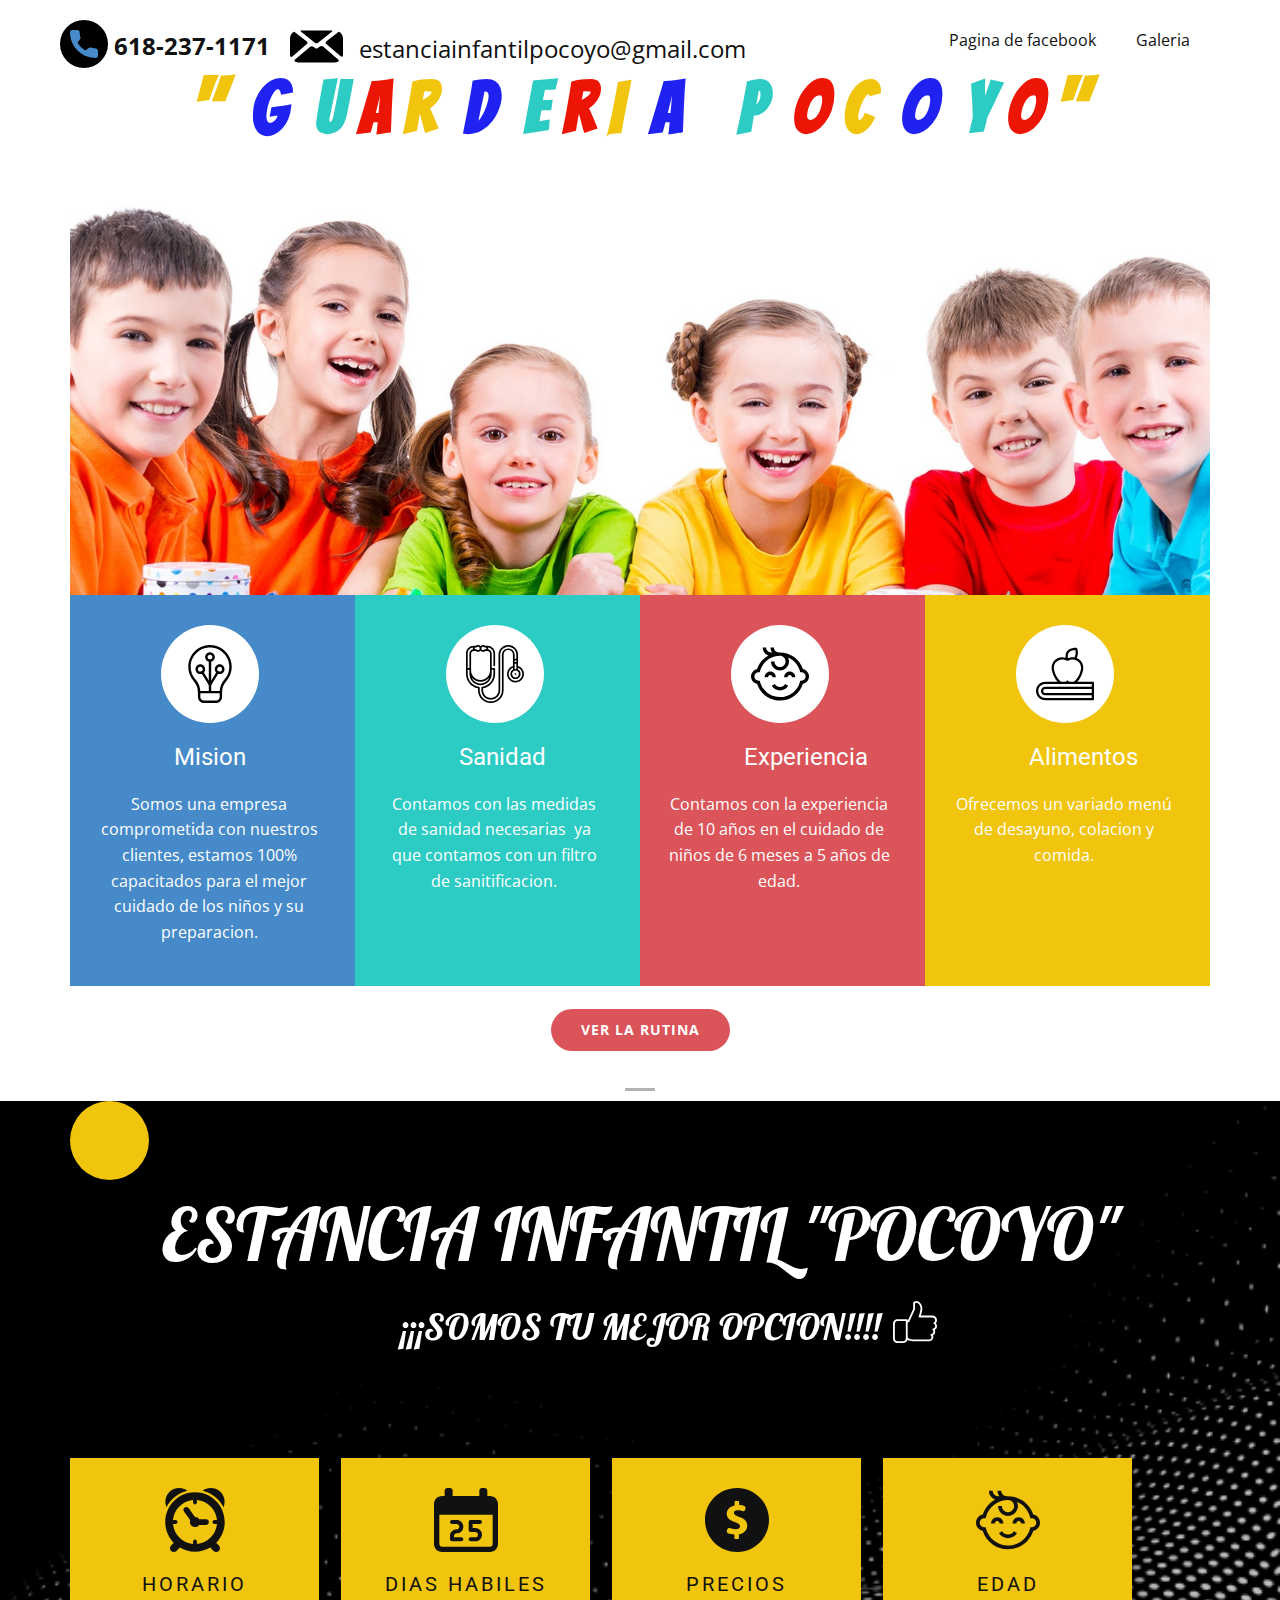
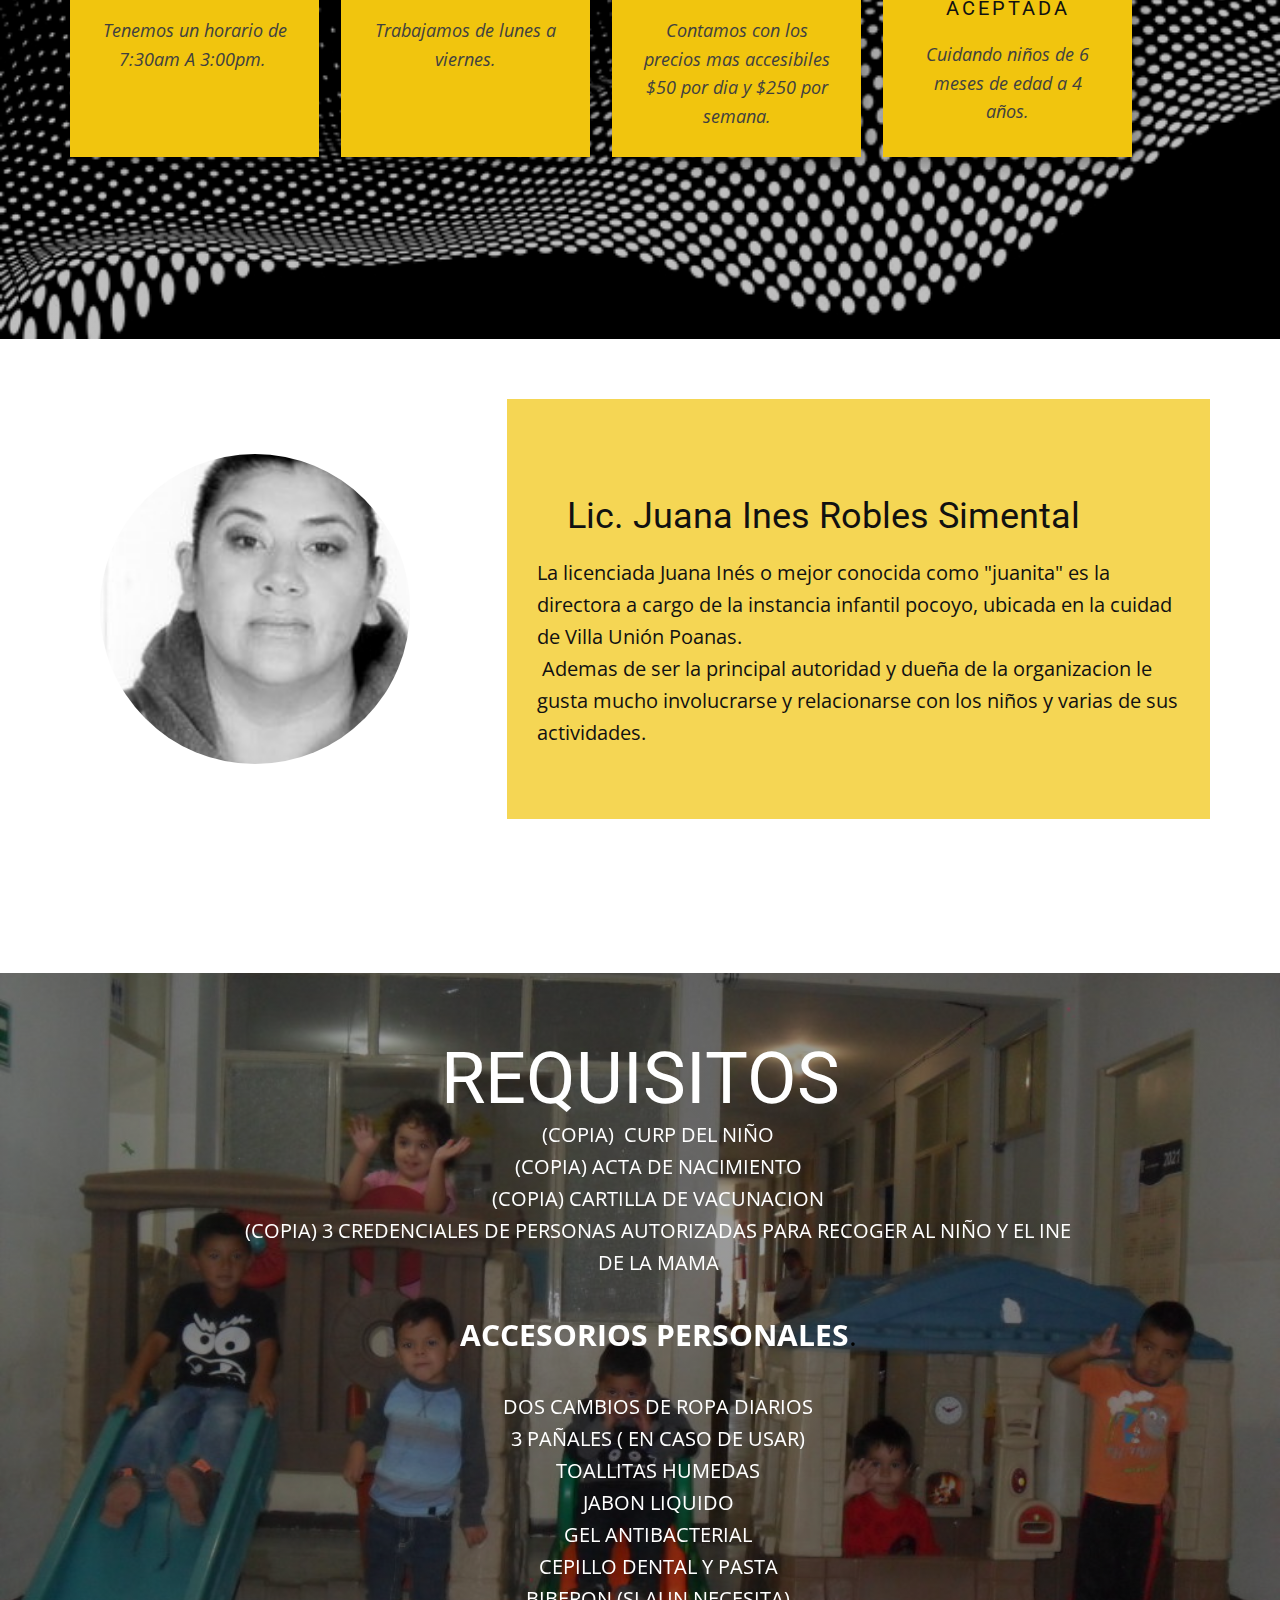
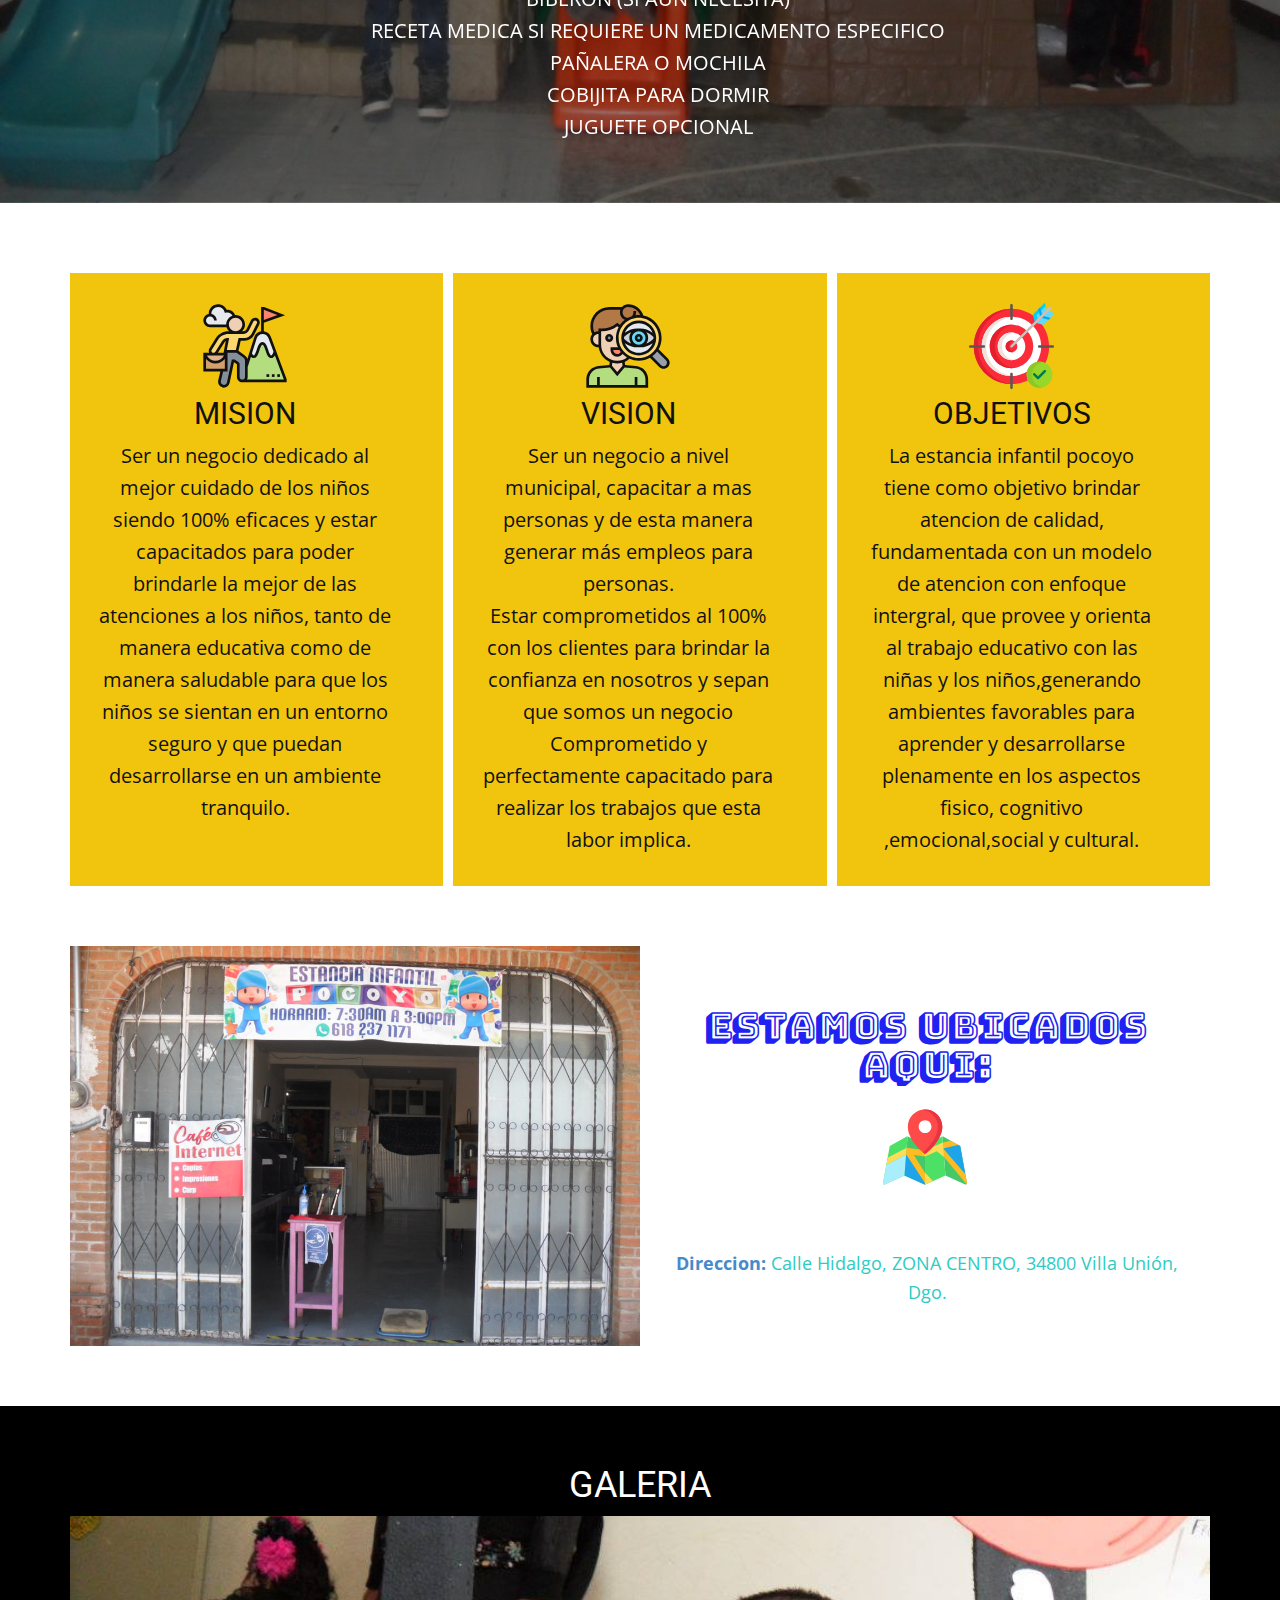
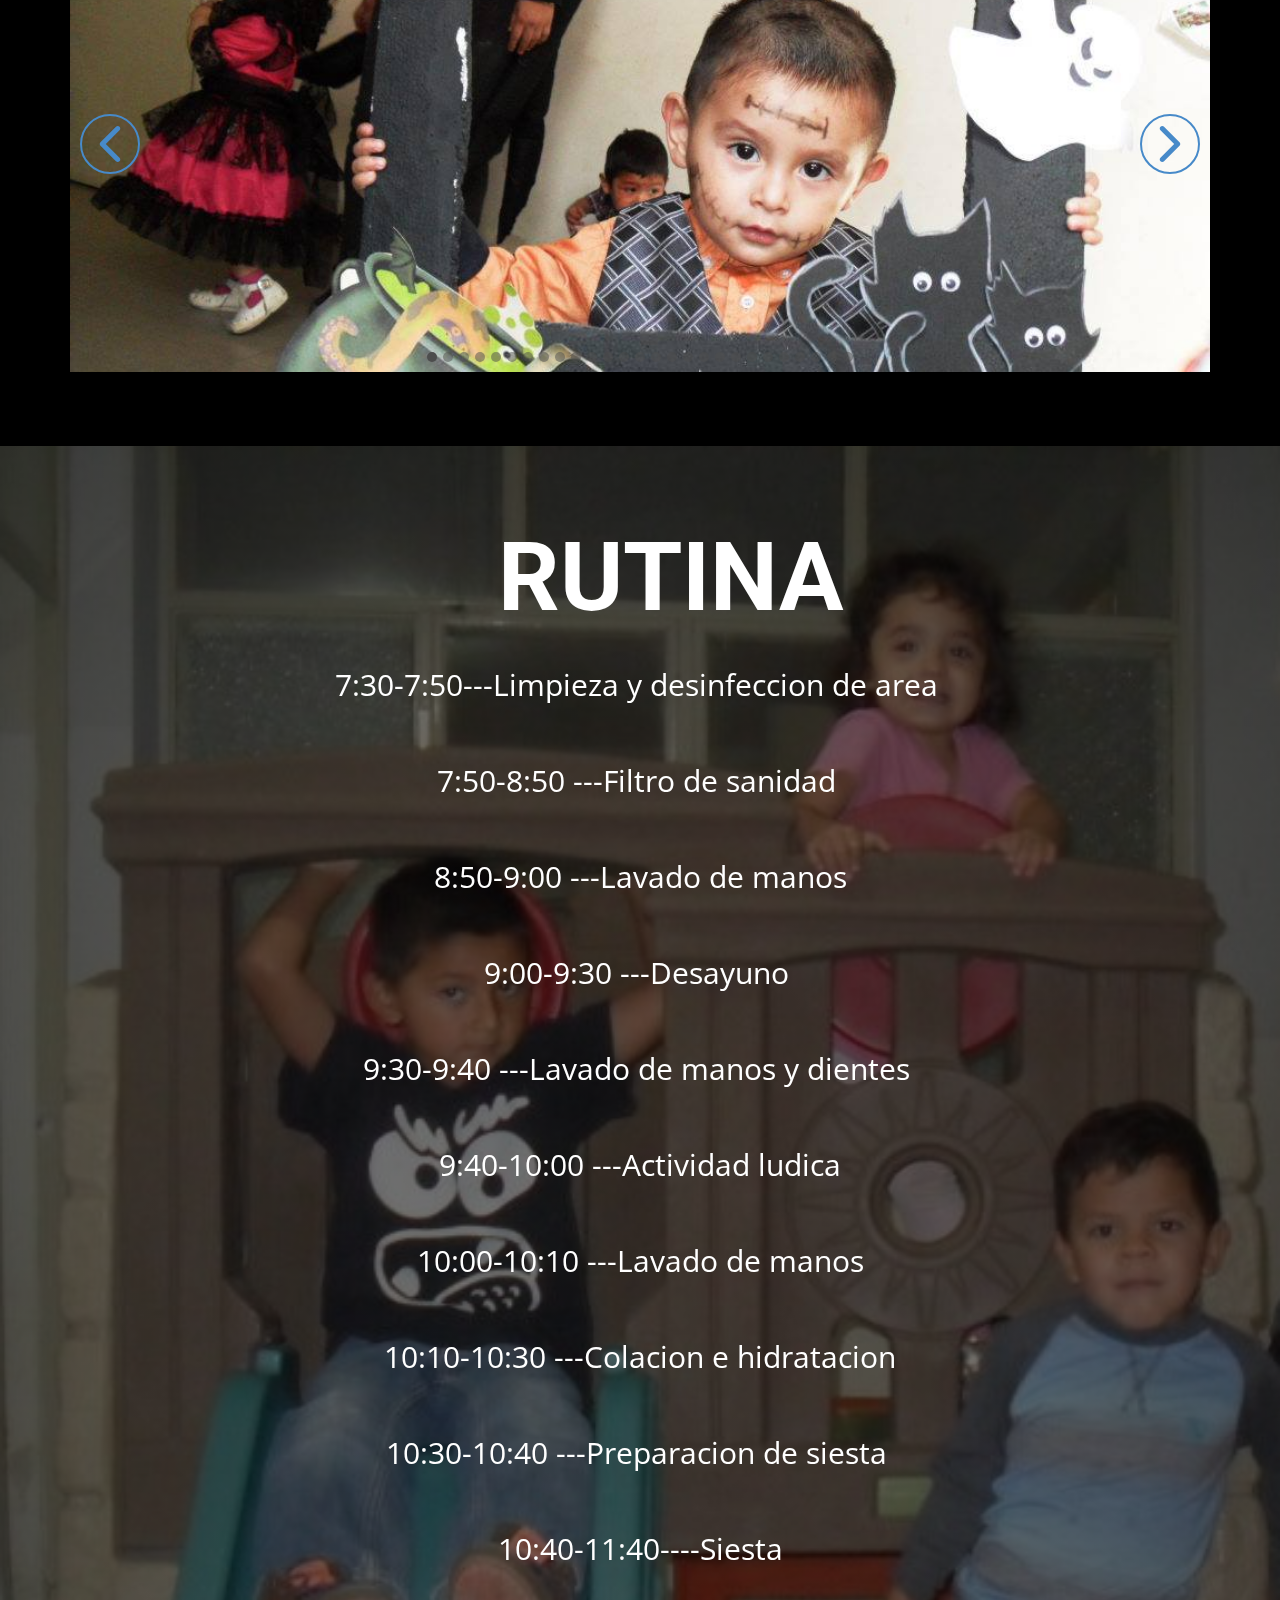
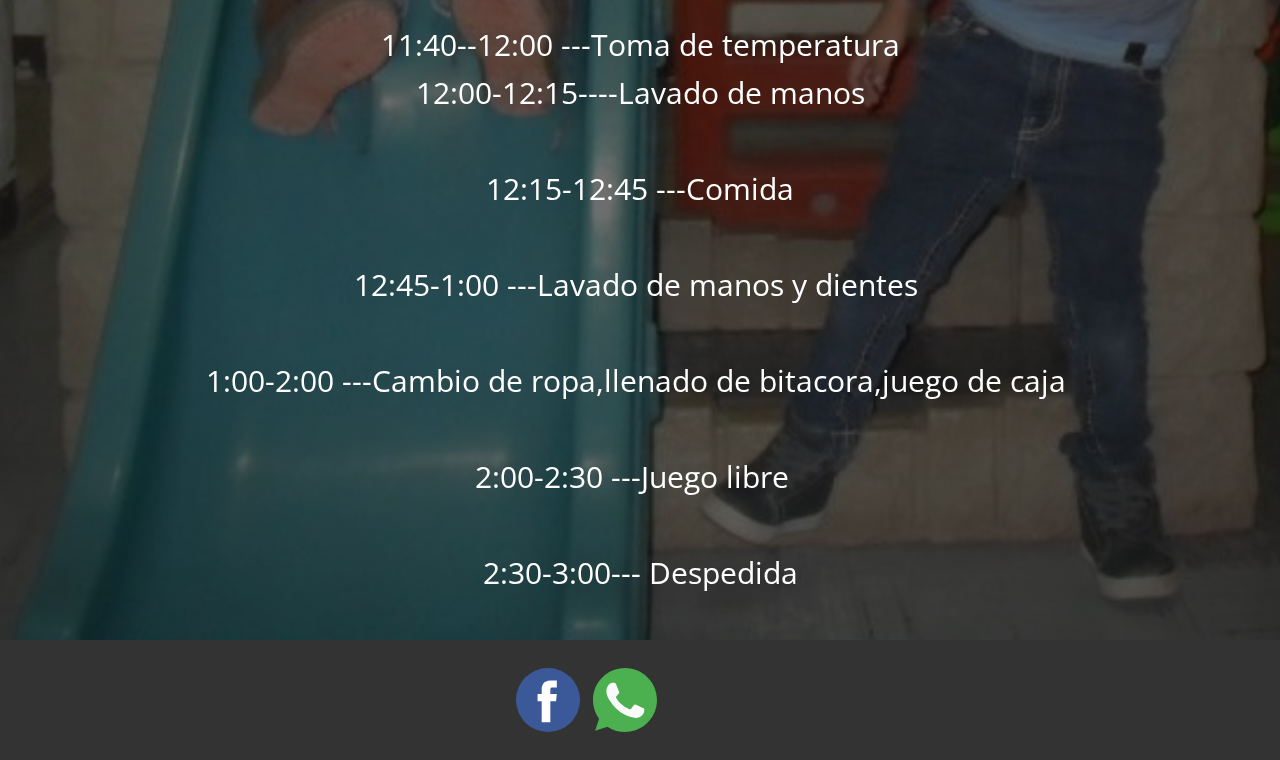
<file: index.html>
<!DOCTYPE html>
<html style="font-size: 16px;">
  <head> <!-- Hotjar Tracking Code for https://guaderiapocoyo.github.io/estancia-infantil-pocoyo/ -->
<script>
    (function(h,o,t,j,a,r){
        h.hj=h.hj||function(){(h.hj.q=h.hj.q||[]).push(arguments)};
        h._hjSettings={hjid:2611838,hjsv:6};
        a=o.getElementsByTagName('head')[0];
        r=o.createElement('script');r.async=1;
        r.src=t+h._hjSettings.hjid+j+h._hjSettings.hjsv;
        a.appendChild(r);
    })(window,document,'https://static.hotjar.com/c/hotjar-','.js?sv=');
</script>
    <meta name="viewport" content="width=device-width, initial-scale=1.0">
    <meta charset="utf-8">
    <meta name="keywords" content="REQUISITOS, Lic. Juana Ines Robles Simental, ESTAMOS UBICADOS AQUI:​​, GALERIA, RUTINA">
    <meta name="description" content="">
    <meta name="page_type" content="np-template-header-footer-from-plugin">
    <title>Estancia infantil pocoyo</title>
    <link rel="stylesheet" href="nicepage.css" media="screen">
<link rel="stylesheet" href="Estancia-infantil-pocoyo.css" media="screen">
    <script class="u-script" type="text/javascript" src="jquery.js" defer=""></script>
    <script class="u-script" type="text/javascript" src="nicepage.js" defer=""></script>
    <meta name="generator" content="Nicepage 3.19.4, nicepage.com">
    
    <link id="u-theme-google-font" rel="stylesheet" href="https://fonts.googleapis.com/css?family=Roboto:100,100i,300,300i,400,400i,500,500i,700,700i,900,900i|Open+Sans:300,300i,400,400i,600,600i,700,700i,800,800i">
    <link id="u-page-google-font" rel="stylesheet" href="https://fonts.googleapis.com/css?family=Lobster:400|Bungee+Shade:400|Bangers:400">
    
    
    
    
    
    
    
    
    
    <script type="application/ld+json">{
		"@context": "http://schema.org",
		"@type": "Organization",
		"name": ""
}</script>
    <meta name="theme-color" content="#478ac9">
    <meta property="og:title" content="Estancia infantil pocoyo">
    <meta property="og:type" content="website">
  </head>
  <body data-home-page="Estancia-infantil-pocoyo.html" data-home-page-title="Estancia infantil pocoyo" class="u-body"><header class="u-align-center-xs u-clearfix u-header u-header" id="sec-960d"><div class="u-clearfix u-sheet u-sheet-1">
        <nav class="u-menu u-menu-dropdown u-offcanvas u-menu-1">
          <div class="menu-collapse" style="font-size: 1rem; letter-spacing: 0px;">
            <a class="u-button-style u-custom-left-right-menu-spacing u-custom-padding-bottom u-custom-top-bottom-menu-spacing u-nav-link u-text-active-palette-1-base u-text-hover-palette-2-base" href="#">
              <svg><use xmlns:xlink="http://www.w3.org/1999/xlink" xlink:href="#menu-hamburger"></use></svg>
              <svg version="1.1" xmlns="http://www.w3.org/2000/svg" xmlns:xlink="http://www.w3.org/1999/xlink"><defs><symbol id="menu-hamburger" viewBox="0 0 16 16" style="width: 16px; height: 16px;"><rect y="1" width="16" height="2"></rect><rect y="7" width="16" height="2"></rect><rect y="13" width="16" height="2"></rect>
</symbol>
</defs></svg>
            </a>
          </div>
          <div class="u-custom-menu u-nav-container">
            <ul class="u-nav u-unstyled u-nav-1"><li class="u-nav-item"><a class="u-button-style u-nav-link u-text-active-palette-1-base u-text-hover-palette-2-base" href="https://www.facebook.com/guarderiavillaunion/" style="padding: 10px 20px;">Pagina de facebook</a>
</li><li class="u-nav-item"><a class="u-button-style u-nav-link u-text-active-palette-1-base u-text-hover-palette-2-base" href="Estancia-infantil-pocoyo.html#sec-863e" data-page-id="177907864" style="padding: 10px 20px;">Galeria</a>
</li></ul>
          </div>
          <div class="u-custom-menu u-nav-container-collapse">
            <div class="u-black u-container-style u-inner-container-layout u-opacity u-opacity-95 u-sidenav">
              <div class="u-sidenav-overflow">
                <div class="u-menu-close"></div>
                <ul class="u-align-center u-nav u-popupmenu-items u-unstyled u-nav-2"><li class="u-nav-item"><a class="u-button-style u-nav-link" href="https://www.facebook.com/guarderiavillaunion/" style="padding: 10px 20px;">Pagina de facebook</a>
</li><li class="u-nav-item"><a class="u-button-style u-nav-link" href="Estancia-infantil-pocoyo.html#sec-863e" data-page-id="177907864" style="padding: 10px 20px;">Galeria</a>
</li></ul>
              </div>
            </div>
            <div class="u-black u-menu-overlay u-opacity u-opacity-70"></div>
          </div>
        </nav>
        <a href="mailto:estanciainfantilpocoyo@gmail.com" class="u-active-none u-btn u-btn-rectangle u-button-style u-hover-none u-none u-text-body-color u-btn-1">
          <span style="font-size: 1.125rem;">&nbsp;<span style="font-size: 1.5rem;">estanciainfantilpocoyo@gmail.com</span>
          </span>
        </a><span class="u-icon u-icon-circle u-icon-1"><svg class="u-svg-link" preserveAspectRatio="xMidYMin slice" viewBox="0 0 51.668 51.668" style=""><use xmlns:xlink="http://www.w3.org/1999/xlink" xlink:href="#svg-5a8c"></use></svg><svg class="u-svg-content" viewBox="0 0 51.668 51.668" x="0px" y="0px" id="svg-5a8c" style="enable-background:new 0 0 51.668 51.668;"><g><path style="fill:currentColor;" d="M24.259,22.059L10.875,11.568c-0.87-0.682-0.679-1.234,0.425-1.234h29.066   c1.105,0,1.295,0.552,0.426,1.234L27.408,22.059C26.538,22.74,25.129,22.74,24.259,22.059z M4.674,11.687   c-0.18-0.254-1.081-0.112-1.915,0.612C1.07,13.764,0,15.922,0,18.334v15c0,0.616,0.072,1.214,0.205,1.788   c0.226,0.97,1.284,1.116,2.126,0.401L16.46,23.518c0.842-0.715,0.819-1.847-0.05-2.529L5.062,12.094   C4.909,11.975,4.78,11.837,4.674,11.687z M35.481,20.814c-0.869,0.681-0.894,1.816-0.055,2.535l14,11.994   c0.839,0.719,1.857,0.606,2.059-0.315c0.12-0.546,0.183-1.112,0.183-1.694v-15c0-2.412-1.07-4.57-2.759-6.035   c-0.834-0.724-1.735-0.866-1.915-0.612c-0.107,0.15-0.236,0.288-0.388,0.407L35.481,20.814z M26.544,27.692   c-0.047,0.018-0.094,0.035-0.142,0.049c-0.183,0.054-0.37,0.091-0.561,0.092c-0.206-0.001-0.393-0.038-0.576-0.092   c-0.048-0.014-0.094-0.031-0.142-0.049c-0.18-0.068-0.352-0.155-0.508-0.275c-0.015-0.01-0.954-0.745-1.844-1.442   c-0.87-0.681-2.256-0.653-3.098,0.062L4.918,38.573c-0.842,0.715-0.795,1.841,0.236,2.236C6.038,41.148,6.997,41.334,8,41.334   h35.667c1.071,0,2.091-0.213,3.023-0.597c1.021-0.421,1.055-1.565,0.217-2.284L32.214,25.866c-0.839-0.719-2.224-0.749-3.093-0.067   l-2.041,1.599C26.896,27.537,26.723,27.623,26.544,27.692z"></path>
</g></svg></span>
        <a href="tel:6182371171" class="u-active-none u-btn u-btn-rectangle u-button-style u-hover-none u-none u-text-body-color u-btn-2">
          <span style="font-weight: 700; font-size: 1.5rem;">&nbsp;618-237-1171</span>
        </a><span class="u-black u-icon u-icon-circle u-spacing-10 u-text-palette-1-base u-icon-2"><svg class="u-svg-link" preserveAspectRatio="xMidYMin slice" viewBox="0 0 384 384" style=""><use xmlns:xlink="http://www.w3.org/1999/xlink" xlink:href="#svg-73cc"></use></svg><svg class="u-svg-content" viewBox="0 0 384 384" x="0px" y="0px" id="svg-73cc" style="enable-background:new 0 0 384 384;"><g><g><path d="M353.188,252.052c-23.51,0-46.594-3.677-68.469-10.906c-10.719-3.656-23.896-0.302-30.438,6.417l-43.177,32.594    c-50.073-26.729-80.917-57.563-107.281-107.26l31.635-42.052c8.219-8.208,11.167-20.198,7.635-31.448    c-7.26-21.99-10.948-45.063-10.948-68.583C132.146,13.823,118.323,0,101.333,0H30.813C13.823,0,0,13.823,0,30.813    C0,225.563,158.438,384,353.188,384c16.99,0,30.813-13.823,30.813-30.813v-70.323C384,265.875,370.177,252.052,353.188,252.052z"></path>
</g>
</g></svg></span>
        <h1 class="u-align-center u-custom-font u-text u-text-custom-color-3 u-text-1" data-animation-name="bounceIn" data-animation-duration="1000" data-animation-delay="0" data-animation-direction="">
          <span class="u-text-palette-3-base">"&nbsp;</span>
          <span class="u-text-custom-color-1">G&nbsp;</span>
          <span class="u-text-palette-4-dark-1">U&nbsp;</span>A&nbsp;<span class="u-text-palette-3-base">R&nbsp;</span>
          <span class="u-text-custom-color-1">D&nbsp;</span>
          <span class="u-text-palette-4-dark-1">E&nbsp;</span>R&nbsp;<span class="u-text-palette-3-base">I&nbsp;</span>
          <span class="u-text-custom-color-1">A&nbsp; &nbsp; <font color="#2cccc4">P&nbsp;</font>
          </span>O&nbsp;<span class="u-text-palette-3-base">C&nbsp;</span>
          <span class="u-text-custom-color-1">O&nbsp;</span>
          <span class="u-text-palette-4-dark-1">Y&nbsp;</span>O <span class="u-text-palette-3-base">"</span>
        </h1>
      </div></header>
    <section class="u-carousel u-slide u-block-1b54-1" id="carousel_b7ed" data-interval="5000" data-u-ride="carousel">
      <ol class="u-absolute-hcenter u-carousel-indicators u-block-1b54-2">
        <li data-u-target="#carousel_b7ed" data-u-slide-to="0" class="u-active u-grey-30"></li>
      </ol>
      <div class="u-carousel-inner" role="listbox">
        <div class="u-active u-align-center u-carousel-item u-clearfix u-valign-top-xs u-section-1-1">
          <div class="u-clearfix u-sheet u-sheet-1">
            <img class="u-image u-image-round u-image-1" src="images/fggg.jpg" data-image-width="1600" data-image-height="829">
            <div class="u-align-center u-expanded-width u-list u-list-1">
              <div class="u-repeater u-repeater-1">
                <div class="u-align-center u-container-style u-custom-background u-list-item u-palette-1-base u-repeater-item u-list-item-1">
                  <div class="u-container-layout u-similar-container u-valign-top u-container-layout-1"><span class="u-icon u-icon-circle u-spacing-20 u-text-black u-white u-icon-1"><svg class="u-svg-link" preserveAspectRatio="xMidYMin slice" viewBox="0 0 24 24" style=""><use xmlns:xlink="http://www.w3.org/1999/xlink" xlink:href="#svg-bfbf"></use></svg><svg xmlns="http://www.w3.org/2000/svg" xmlns:xlink="http://www.w3.org/1999/xlink" version="1.1" xml:space="preserve" class="u-svg-content" viewBox="0 0 24 24" id="svg-bfbf"><g><path d="m16.5 20c-.276 0-.5-.224-.5-.5 0-1.92.697-3.758 1.964-5.175 1.313-1.468 2.036-3.359 2.036-5.325 0-4.411-3.589-8-8-8s-8 3.589-8 8c0 1.966.723 3.857 2.036 5.325 1.267 1.417 1.964 3.255 1.964 5.175 0 .276-.224.5-.5.5s-.5-.224-.5-.5c0-1.674-.607-3.275-1.71-4.508-1.477-1.652-2.29-3.78-2.29-5.992 0-4.962 4.037-9 9-9s9 4.038 9 9c0 2.212-.813 4.34-2.29 5.992-1.103 1.233-1.71 2.834-1.71 4.508 0 .276-.224.5-.5.5z"></path>
</g><g><path d="m14.5 24h-5c-1.379 0-2.5-1.122-2.5-2.5v-2c0-.276.224-.5.5-.5h9c.276 0 .5.224.5.5v2c0 1.378-1.121 2.5-2.5 2.5zm-6.5-4v1.5c0 .827.673 1.5 1.5 1.5h5c.827 0 1.5-.673 1.5-1.5v-1.5z"></path>
</g><g><path d="m12 19.29c-.276 0-.5-.224-.5-.5v-12.29c0-.276.224-.5.5-.5s.5.224.5.5v12.29c0 .276-.224.5-.5.5z"></path>
</g><g><path d="m12 7c-1.103 0-2-.897-2-2s.897-2 2-2 2 .897 2 2-.897 2-2 2zm0-3c-.552 0-1 .449-1 1s.448 1 1 1 1-.449 1-1-.448-1-1-1z"></path>
</g><g><path d="m8 12c-1.103 0-2-.897-2-2s.897-2 2-2 2 .897 2 2-.897 2-2 2zm0-3c-.552 0-1 .449-1 1s.448 1 1 1 1-.449 1-1-.448-1-1-1z"></path>
</g><g><path d="m16 12c-1.103 0-2-.897-2-2s.897-2 2-2 2 .897 2 2-.897 2-2 2zm0-3c-.552 0-1 .449-1 1s.448 1 1 1 1-.449 1-1-.448-1-1-1z"></path>
</g><g><path d="m12 17c-.174 0-.335-.09-.426-.238l-3.22-5.23c-.145-.235-.071-.543.164-.688.232-.144.542-.073.688.164l2.794 4.538 2.794-4.539c.146-.236.456-.308.688-.164.235.145.309.453.164.688l-3.22 5.23c-.091.149-.252.239-.426.239z"></path>
</g></svg></span>
                    <h4 class="u-text u-text-white u-text-1">Mision</h4>
                    <p class="u-text u-text-white u-text-2">Somos una empresa comprometida con nuestros clientes, estamos 100% capacitados para el mejor cuidado de los niños y su preparacion.</p>
                  </div>
                </div>
                <div class="u-align-center u-container-style u-custom-background u-list-item u-palette-4-base u-repeater-item u-list-item-2">
                  <div class="u-container-layout u-similar-container u-valign-top u-container-layout-2"><span class="u-icon u-icon-circle u-spacing-20 u-white u-icon-2"><svg class="u-svg-link" preserveAspectRatio="xMidYMin slice" viewBox="0 0 512 512" style=""><use xmlns:xlink="http://www.w3.org/1999/xlink" xlink:href="#svg-2666"></use></svg><svg class="u-svg-content" viewBox="0 0 512 512" id="svg-2666"><g><circle cx="437" cy="256" r="7.5"></circle><path d="m495.353 208.894c-9.295-11.493-21.864-20.019-35.853-24.429v-98.215c0-47.559-38.691-86.25-86.25-86.25s-86.25 38.691-86.25 86.25v312.75c0 37.495-30.505 68-68 68s-68-30.505-68-68v-16.468c60.879-10.742 106-64.005 106-126.532v-45c0-4.142-3.357-7.5-7.5-7.5h-22.5v-128.5c0-18.953-14.136-34.657-32.417-37.146.914-2.447 1.417-5.092 1.417-7.854 0-2.53-.426-4.961-1.2-7.233 26.469 2.666 47.2 25.073 47.2 52.233v106c0 4.142 3.357 7.5 7.5 7.5s7.5-3.358 7.5-7.5v-106c0-37.22-30.28-67.5-67.5-67.5h-18.664c-5.449-4.802-12.506-7.5-19.836-7.5-8.954 0-16.999 3.948-22.5 10.189-5.501-6.241-13.546-10.189-22.5-10.189-7.33 0-14.387 2.699-19.837 7.5h-18.663c-37.22 0-67.5 30.28-67.5 67.5v181c0 62.527 45.121 115.79 106 126.532v16.468c0 62.309 50.691 113 113 113s113-50.691 113-113v-312.75c0-22.745 18.505-41.25 41.25-41.25s41.25 18.505 41.25 41.25v98.215c-13.989 4.41-26.558 12.936-35.853 24.429-10.735 13.274-16.647 30.003-16.647 47.106 0 41.355 33.645 75 75 75s75-33.645 75-75c0-17.103-5.912-33.832-16.647-47.106zm-344.353-193.894c4.258 0 8.332 1.823 11.178 5.002 1.423 1.589 3.455 2.498 5.588 2.498h5.734c4.136 0 7.5 3.364 7.5 7.5s-3.364 7.5-7.5 7.5h-5.734c-2.133 0-4.166.909-5.589 2.498-2.845 3.179-6.919 5.002-11.177 5.002-8.271 0-15-6.729-15-15s6.729-15 15-15zm-67.5 7.5h5.733c2.133 0 4.165-.908 5.588-2.497 2.847-3.179 6.921-5.003 11.179-5.003 8.271 0 15 6.729 15 15s-6.729 15-15 15c-4.258 0-8.332-1.824-11.179-5.003-1.423-1.589-3.455-2.497-5.588-2.497h-5.733c-4.136 0-7.5-3.364-7.5-7.5s3.364-7.5 7.5-7.5zm2.663 30c5.45 4.801 12.507 7.5 19.837 7.5 8.954 0 16.999-3.948 22.5-10.189 5.501 6.241 13.546 10.189 22.5 10.189 7.331 0 14.387-2.698 19.836-7.5h18.664c12.406 0 22.5 10.093 22.5 22.5v151c0 46.042-37.458 83.5-83.5 83.5s-83.5-37.458-83.5-83.5v-151c0-12.407 10.094-22.5 22.5-22.5zm120.075 233.919c-12.188 31.039-42.428 53.081-77.738 53.081s-65.55-22.042-77.738-53.081c18.039 23.158 46.177 38.081 77.738 38.081s59.699-14.923 77.738-38.081zm-191.238-211.419c0-27.16 20.731-49.567 47.2-52.233-.774 2.272-1.2 4.703-1.2 7.233 0 2.762.503 5.407 1.417 7.854-18.281 2.489-32.417 18.193-32.417 37.146v128.5h-15zm358.25-45c-31.017 0-56.25 25.234-56.25 56.25v312.75c0 54.038-43.963 98-98 98s-98-43.962-98-98v-22.925c0-3.786-2.822-6.979-6.579-7.443-56.68-7.009-99.421-55.43-99.421-112.632v-37.5h15v37.5c0 54.313 44.187 98.5 98.5 98.5s98.5-44.187 98.5-98.5v-37.5h15v37.5c0 57.202-42.741 105.623-99.42 112.631-3.758.465-6.58 3.657-6.58 7.443v22.926c0 45.767 37.233 83 83 83s83-37.233 83-83v-312.75c0-39.288 31.963-71.25 71.25-71.25s71.25 31.962 71.25 71.25v34.75h-15v-34.75c0-31.016-25.233-56.25-56.25-56.25zm56.25 121v-15h15v15zm15 15v45.637c-2.441-.411-4.944-.637-7.5-.637s-5.059.226-7.5.637v-45.637zm-7.5 60c16.542 0 30 13.458 30 30s-13.458 30-30 30-30-13.458-30-30 13.458-30 30-30zm0 90c-33.084 0-60-26.916-60-60 0-24.947 15.019-46.637 37.5-55.631v16.685c-13.437 7.793-22.5 22.326-22.5 38.946 0 24.813 20.187 45 45 45s45-20.187 45-45c0-16.62-9.063-31.153-22.5-38.946v-16.685c22.481 8.994 37.5 30.684 37.5 55.631 0 33.084-26.916 60-60 60z"></path>
</g></svg></span>
                    <h4 class="u-text u-text-white u-text-3">Sanidad</h4>
                    <p class="u-text u-text-white u-text-4">Contamos con las medidas de sanidad necesarias&nbsp; ya que contamos con un filtro de sanitificacion.</p>
                  </div>
                </div>
                <div class="u-align-center u-container-style u-custom-background u-list-item u-palette-2-base u-repeater-item u-list-item-3">
                  <div class="u-container-layout u-similar-container u-valign-top u-container-layout-3"><span class="u-icon u-icon-circle u-spacing-20 u-text-black u-white u-icon-3"><svg class="u-svg-link" preserveAspectRatio="xMidYMin slice" viewBox="0 0 505.994 505.994" style=""><use xmlns:xlink="http://www.w3.org/1999/xlink" xlink:href="#svg-cc5e"></use></svg><svg xmlns="http://www.w3.org/2000/svg" xmlns:xlink="http://www.w3.org/1999/xlink" version="1.1" xml:space="preserve" class="u-svg-content" viewBox="0 0 505.994 505.994" id="svg-cc5e"><g><g><path d="m216.784 280.57c0-26.935-21.913-48.848-48.848-48.848s-48.849 21.913-48.849 48.848h29.648c0-10.587 8.614-19.2 19.201-19.2s19.2 8.613 19.2 19.2z"></path><path d="m338.058 231.721c-26.935 0-48.848 21.913-48.848 48.848h29.648c0-10.587 8.613-19.2 19.2-19.2s19.201 8.613 19.201 19.2h29.648c0-26.935-21.913-48.848-48.849-48.848z"></path><path d="m252.997 367.32c-18.744 0-36.319-10.052-45.869-26.234l-25.534 15.066c14.856 25.176 42.216 40.815 71.402 40.815s56.546-15.639 71.402-40.815l-25.534-15.067c-9.548 16.182-27.124 26.235-45.867 26.235z"></path><path d="m486.704 228.061c-9.442-9.431-21.299-15.667-34.169-18.109-27.794-85.888-108.42-145.023-199.538-145.023h-9.939c-23.868 0-43.286-19.419-43.286-43.286h-29.648c0 16.196 5.313 31.17 14.278 43.286h-9.393c-23.868 0-43.286-19.419-43.286-43.286h-29.648c0 32.213 20.999 59.596 50.02 69.226-45.899 25.234-81.875 67.29-98.635 119.083-12.87 2.442-24.73 8.68-34.18 18.12-12.433 12.446-19.28 28.984-19.28 46.568 0 17.368 6.7 33.754 18.867 46.141 9.509 9.681 21.518 16.069 34.593 18.548 27.792 85.888 108.418 145.022 199.537 145.022s171.744-59.134 199.537-145.022c13.075-2.479 25.084-8.867 34.593-18.548 12.167-12.387 18.867-28.773 18.867-46.141 0-17.584-6.847-34.122-19.29-46.579zm-45.85 82.771-11.125.211-2.905 10.741c-21.164 78.26-92.644 132.918-173.828 132.918s-152.663-54.657-173.826-132.918l-2.905-10.741-11.125-.211c-19.571-.37-35.493-16.605-35.493-36.192 0-9.671 3.767-18.768 10.595-25.604 6.659-6.652 15.501-10.413 24.895-10.589l11.127-.209 2.905-10.743c21.164-78.259 92.644-132.917 173.828-132.917 26.795 0 48.594 21.799 48.594 48.594s-21.799 48.595-48.594 48.595-48.594-21.799-48.594-48.594h-29.648c0 43.143 35.099 78.242 78.242 78.242s78.242-35.099 78.242-78.242c0-12.278-2.85-23.899-7.912-34.251 49.725 21.151 88.779 64.152 103.497 118.574l2.905 10.743 11.127.209c9.395.176 18.236 3.937 24.884 10.577 6.84 6.848 10.607 15.945 10.607 25.616-.001 19.587-15.923 35.822-35.493 36.191z"></path>
</g>
</g></svg></span>
                    <h4 class="u-text u-text-white u-text-5">Experiencia</h4>
                    <p class="u-text u-text-white u-text-6">Contamos con la experiencia de 10 años en el cuidado de niños de 6 meses a 5 años de edad.</p>
                  </div>
                </div>
                <div class="u-align-center u-container-style u-custom-background u-list-item u-palette-3-base u-repeater-item u-list-item-4">
                  <div class="u-container-layout u-similar-container u-valign-top u-container-layout-4"><span class="u-icon u-icon-circle u-spacing-20 u-text-black u-white u-icon-4"><svg class="u-svg-link" preserveAspectRatio="xMidYMin slice" viewBox="0 0 512 512" style=""><use xmlns:xlink="http://www.w3.org/1999/xlink" xlink:href="#svg-cf37"></use></svg><svg xmlns="http://www.w3.org/2000/svg" xmlns:xlink="http://www.w3.org/1999/xlink" version="1.1" xml:space="preserve" class="u-svg-content" viewBox="0 0 512 512" id="svg-cf37"><path d="m502 324.185h-138.063c14.467-14.491 24.997-32.394 31.07-44.312 13.902-27.281 22.538-57.8 22.538-79.648 0-38.95-24.386-72.334-58.75-85.803 21.504-32.55 5.916-81.199 5.222-83.313-1.307-3.98-4.955-6.724-9.141-6.875-2.298-.085-56.331-1.645-80.755 30.832-12.92 17.179-14.391 39.677-12.789 57.427-11.329-3.021-23.082-4.341-30.828-4.429-.038 0-.076 0-.114 0-51.021 0-92.53 41.343-92.53 92.161 0 21.853 8.631 52.372 22.525 79.647 6.072 11.919 16.599 29.822 31.067 44.313h-109.644c-45.109 0-81.808 36.698-81.808 81.808s36.699 81.809 81.808 81.809h420.192c5.522 0 10-4.477 10-10v-143.617c0-5.523-4.478-10-10-10zm-211.895-257.099c13.74-18.271 43.195-21.989 56.841-22.713 3.639 15.563 6.688 43.812-6.128 60.852-.958 1.275-2.021 2.509-3.177 3.693-4.13-.564-8.345-.855-12.628-.855-.038 0-.076 0-.114 0-10.606.121-28.727 2.55-42.984 8.498-2.106-14.868-2.367-35.436 8.19-49.475zm-132.246 133.138c0-39.771 32.508-72.129 72.474-72.161 13.05.161 32.939 4.311 41.804 10.248 3.367 2.255 7.762 2.255 11.129 0 8.865-5.937 28.754-10.087 41.803-10.248 39.968.032 72.476 32.391 72.476 72.161 0 18.6-7.991 46.299-20.358 70.567-13.412 26.321-30.281 45.635-46.548 53.393h-32.402c-5.937-2.297-11.26-5.165-13.845-7.492-3.803-3.422-9.575-3.421-13.378 0-2.587 2.328-7.91 5.196-13.847 7.492h-32.413c-16.271-7.757-33.141-27.071-46.548-53.391-12.36-24.264-20.347-51.963-20.347-70.569zm-76.051 267.577c-34.081 0-61.808-27.727-61.808-61.808s27.727-61.808 61.808-61.808h410.192v23.372h-410.139c-21.205 0-38.457 17.242-38.457 38.436s17.252 38.436 38.457 38.436h410.139v23.373h-410.192zm410.192-43.372h-410.139c-10.177 0-18.457-8.271-18.457-18.436s8.28-18.436 18.457-18.436h410.139z"></path></svg></span>
                    <h4 class="u-text u-text-white u-text-7">Alimentos</h4>
                    <p class="u-text u-text-white u-text-8">Ofrecemos un variado menú de desayuno, colacion y comida.</p>
                  </div>
                </div>
              </div>
            </div>
            <a href="Estancia-infantil-pocoyo.html#sec-3f94" data-page-id="177907864" class="u-btn u-btn-round u-button-style u-hover-palette-2-light-2 u-palette-2-base u-radius-50 u-btn-1">ver la rutina</a>
          </div>
        </div>
      </div>
      <a class="u-absolute-vcenter u-carousel-control u-carousel-control-prev u-text-white u-block-1b54-3" href="#carousel_b7ed" role="button" data-u-slide="prev">
        <span aria-hidden="true">
          <svg viewBox="0 0 477.175 477.175"><path d="M145.188,238.575l215.5-215.5c5.3-5.3,5.3-13.8,0-19.1s-13.8-5.3-19.1,0l-225.1,225.1c-5.3,5.3-5.3,13.8,0,19.1l225.1,225
                    c2.6,2.6,6.1,4,9.5,4s6.9-1.3,9.5-4c5.3-5.3,5.3-13.8,0-19.1L145.188,238.575z"></path></svg>
        </span>
        <span class="sr-only">Previous</span>
      </a>
      <a class="u-carousel-control u-carousel-control-next u-text-white u-block-1b54-4" href="#carousel_b7ed" role="button" data-u-slide="next">
        <span aria-hidden="true">
          <svg viewBox="0 0 477.175 477.175"><path d="M360.731,229.075l-225.1-225.1c-5.3-5.3-13.8-5.3-19.1,0s-5.3,13.8,0,19.1l215.5,215.5l-215.5,215.5
                    c-5.3,5.3-5.3,13.8,0,19.1c2.6,2.6,6.1,4,9.5,4c3.4,0,6.9-1.3,9.5-4l225.1-225.1C365.931,242.875,365.931,234.275,360.731,229.075z"></path></svg>
        </span>
        <span class="sr-only">Next</span>
      </a>
    </section>
    <section class="u-align-left u-clearfix u-image u-shading u-section-2" id="carousel_e9df" data-image-width="626" data-image-height="626">
      <div class="u-clearfix u-sheet u-sheet-1">
        <div class="u-palette-3-base u-shape u-shape-circle u-shape-1"></div>
        <h2 class="u-align-center u-custom-font u-font-lobster u-text u-text-body-alt-color u-text-1" data-animation-name="lightSpeedIn" data-animation-duration="1000" data-animation-delay="0" data-animation-direction="">Estancia Infantil&nbsp;"pocoyo"<br>
          <span style="font-size: 2.25rem;">¡¡¡somos tu mejor opcion!!!!</span>
        </h2><span class="u-icon u-icon-rectangle u-spacing-10 u-icon-1" data-animation-name="flash" data-animation-duration="10000" data-animation-delay="0" data-animation-direction=""><svg class="u-svg-link" preserveAspectRatio="xMidYMin slice" viewBox="0 0 512 512" style=""><use xmlns:xlink="http://www.w3.org/1999/xlink" xlink:href="#svg-7088"></use></svg><svg class="u-svg-content" viewBox="0 0 512 512" x="0px" y="0px" id="svg-7088" style="enable-background:new 0 0 512 512;"><g><g><path d="M512,304c0-12.821-5.099-24.768-13.888-33.579c9.963-10.901,15.04-25.515,13.653-40.725    c-2.496-27.115-26.923-48.363-55.637-48.363H324.352c6.528-19.819,16.981-56.149,16.981-85.333c0-46.272-39.317-85.333-64-85.333    c-22.144,0-37.995,12.48-38.656,12.992c-2.539,2.027-4.011,5.099-4.011,8.341v72.341L173.205,237.44l-2.539,1.301v-4.075    c0-5.888-4.779-10.667-10.667-10.667H53.333C23.915,224,0,247.915,0,277.333V448c0,29.419,23.915,53.333,53.333,53.333h64    c23.061,0,42.773-14.72,50.197-35.264C185.28,475.2,209.173,480,224,480h195.819c23.232,0,43.563-15.659,48.341-37.248    c2.453-11.136,1.024-22.336-3.84-32.064c15.744-7.915,26.347-24.192,26.347-42.688c0-7.552-1.728-14.784-4.992-21.312    C501.419,338.752,512,322.496,512,304z M467.008,330.325c-4.117,0.491-7.595,3.285-8.917,7.232    c-1.301,3.947-0.213,8.277,2.816,11.136c5.419,5.099,8.427,11.968,8.427,19.307c0,13.461-10.176,24.768-23.637,26.325    c-4.117,0.491-7.595,3.285-8.917,7.232c-1.301,3.947-0.213,8.277,2.816,11.136c7.019,6.613,9.835,15.893,7.723,25.451    c-2.624,11.904-14.187,20.523-27.499,20.523H224c-17.323,0-46.379-8.128-56.448-18.219c-3.051-3.029-7.659-3.925-11.627-2.304    c-3.989,1.643-6.592,5.547-6.592,9.856c0,17.643-14.357,32-32,32h-64c-17.643,0-32-14.357-32-32V277.333c0-17.643,14.357-32,32-32    h96V256c0,3.691,1.92,7.125,5.077,9.088c3.115,1.877,7.04,2.069,10.368,0.448l21.333-10.667c2.155-1.067,3.883-2.859,4.907-5.056    l64-138.667c0.64-1.408,0.981-2.944,0.981-4.48V37.781C260.437,35.328,268.139,32,277.333,32C289.024,32,320,61.056,320,96    c0,37.547-20.437,91.669-20.629,92.203c-1.237,3.264-0.811,6.955,1.173,9.856c2.005,2.88,5.291,4.608,8.789,4.608h146.795    c17.792,0,32.896,12.736,34.389,28.992c1.131,12.16-4.715,23.723-15.189,30.187c-3.264,2.005-5.205,5.632-5.056,9.493    s2.368,7.317,5.781,9.088c9.024,4.587,14.613,13.632,14.613,23.573C490.667,317.461,480.491,328.768,467.008,330.325z"></path>
</g>
</g><g><g><path d="M160,245.333c-5.888,0-10.667,4.779-10.667,10.667v192c0,5.888,4.779,10.667,10.667,10.667s10.667-4.779,10.667-10.667    V256C170.667,250.112,165.888,245.333,160,245.333z"></path>
</g>
</g></svg></span>
        <div class="u-expanded-width-md u-expanded-width-sm u-expanded-width-xs u-layout-grid u-list u-list-1">
          <div class="u-repeater u-repeater-1">
            <div class="u-align-center u-container-style u-list-item u-palette-3-base u-repeater-item u-list-item-1">
              <div class="u-container-layout u-similar-container u-container-layout-1"><span class="u-icon u-icon-circle u-icon-2"><svg class="u-svg-link" preserveAspectRatio="xMidYMin slice" viewBox="0 0 658.863 658.863" style=""><use xmlns:xlink="http://www.w3.org/1999/xlink" xlink:href="#svg-8bc2"></use></svg><svg class="u-svg-content" viewBox="0 0 658.863 658.863" x="0px" y="0px" id="svg-8bc2" style="enable-background:new 0 0 658.863 658.863;"><g><g><path d="M372.494,379.645h70.977c16.312,0,29.534-13.222,29.534-29.534s-13.222-29.544-29.534-29.544h-70.987    c-9.41-13.687-25.162-22.706-43.062-22.706c-0.296,0-0.54,0.074-0.826,0.095l-64.678-91.037    c-9.453-13.306-27.894-16.429-41.189-6.976c-13.295,9.463-16.408,27.893-6.965,41.189l64.742,91.122    c-2.043,5.589-3.334,11.549-3.334,17.848c0,28.866,23.383,52.24,52.24,52.24C347.321,402.351,363.073,393.332,372.494,379.645z"></path><path d="M547.634,564.471c54.252-55.204,87.798-130.839,87.798-214.36c0-169-137-305.989-306-305.989s-306,136.979-306,305.989    c0,83.532,33.557,159.156,87.808,214.371l-27.682,27.671c-15.264,15.265-15.264,39.992-0.01,55.257    c7.622,7.633,17.636,11.454,27.628,11.454s19.997-3.821,27.618-11.443l34.499-34.488c45.741,27.248,99.019,43.179,156.139,43.179    s110.398-15.931,156.16-43.189l34.498,34.499c7.633,7.622,17.625,11.443,27.618,11.443s20.007-3.821,27.629-11.454    c15.254-15.265,15.254-39.992-0.011-55.257L547.634,564.471z M329.421,530.109c-10.871,0-19.679,8.828-19.679,19.7v26.527    c-109.593-9.474-197.073-96.954-206.537-206.537h26.528c10.872,0,19.7-8.828,19.7-19.689c0-10.871-8.829-19.688-19.7-19.688    h-26.528c9.464-109.583,96.944-197.074,206.537-206.527v26.538c0,10.872,8.808,19.679,19.679,19.679    c10.872,0,19.689-8.807,19.689-19.679v-26.538c109.594,9.453,197.062,96.943,206.537,206.527h-26.538    c-10.872,0-19.689,8.817-19.689,19.688c0,10.861,8.817,19.689,19.689,19.689h26.538    c-9.464,109.583-96.933,197.063-206.526,206.537V549.82C349.121,538.938,340.303,530.109,329.421,530.109z"></path><path d="M250.939,27.819C227.333,10.417,198.222,0,166.645,0C88.004,0,24.247,63.758,24.247,142.398    c0,19.33,3.885,37.749,10.872,54.548C78.837,113.277,157.118,50.685,250.939,27.819z"></path><path d="M623.734,196.947c6.986-16.81,10.871-35.229,10.871-54.548C634.616,63.758,570.859,0,492.218,0    c-31.598,0-60.688,10.417-84.293,27.841C501.734,50.695,580.016,113.299,623.734,196.947z"></path>
</g>
</g></svg></span>
                <h4 class="u-align-center u-text u-text-default u-text-2">HORARIO</h4>
                <p class="u-align-center u-text u-text-grey-75 u-text-3">Tenemos un horario de 7:30am A 3:00pm.&nbsp;</p>
              </div>
            </div>
            <div class="u-align-center u-container-style u-list-item u-palette-3-base u-repeater-item u-video-cover u-list-item-2">
              <div class="u-container-layout u-similar-container u-container-layout-2"><span class="u-icon u-icon-circle u-icon-3"><svg class="u-svg-link" preserveAspectRatio="xMidYMin slice" viewBox="0 0 24 24" style=""><use xmlns:xlink="http://www.w3.org/1999/xlink" xlink:href="#svg-bb85"></use></svg><svg class="u-svg-content" viewBox="0 0 24 24" id="svg-bb85"><g><path d="m6.75 20h3.5c.414 0 .75-.336.75-.75s-.336-.75-.75-.75h-2.75v-.5c0-.551.449-1 1-1 1.378 0 2.5-1.122 2.5-2.5s-1.122-2.5-2.5-2.5h-1.75c-.414 0-.75.336-.75.75s.336.75.75.75h1.75c.551 0 1 .449 1 1s-.449 1-1 1c-1.378 0-2.5 1.122-2.5 2.5v1.25c0 .414.336.75.75.75z"></path><path d="m15.5 18.5h-1.75c-.414 0-.75.336-.75.75s.336.75.75.75h1.75c1.378 0 2.5-1.122 2.5-2.5s-1.122-2.5-2.5-2.5h-1v-1.5h2.75c.414 0 .75-.336.75-.75s-.336-.75-.75-.75h-3.5c-.414 0-.75.336-.75.75v3c0 .414.336.75.75.75h1.75c.551 0 1 .449 1 1s-.449 1-1 1z"></path><path d="m21 3h-1v-2c0-.552-.448-1-1-1h-1c-.552 0-1 .448-1 1v2h-10v-2c0-.552-.448-1-1-1h-1c-.552 0-1 .448-1 1v2h-1c-1.654 0-3 1.346-3 3v15c0 1.654 1.346 3 3 3h18c1.654 0 3-1.346 3-3v-15c0-1.654-1.346-3-3-3zm1 18c0 .551-.449 1-1 1h-18c-.551 0-1-.449-1-1v-10.96h20z"></path>
</g></svg></span>
                <h4 class="u-align-center u-text u-text-default u-text-4">dias habiles</h4>
                <p class="u-align-center u-text u-text-grey-75 u-text-5">Trabajamos de lunes a viernes.</p>
              </div>
            </div>
            <div class="u-container-style u-list-item u-palette-3-base u-repeater-item u-video-cover u-list-item-3">
              <div class="u-container-layout u-similar-container u-container-layout-3"><span class="u-icon u-icon-circle u-icon-4"><svg class="u-svg-link" preserveAspectRatio="xMidYMin slice" viewBox="0 0 45.958 45.958" style=""><use xmlns:xlink="http://www.w3.org/1999/xlink" xlink:href="#svg-2ba7"></use></svg><svg class="u-svg-content" viewBox="0 0 45.958 45.958" x="0px" y="0px" id="svg-2ba7" style="enable-background:new 0 0 45.958 45.958;"><g><path d="M22.979,0C10.287,0,0,10.288,0,22.979s10.287,22.979,22.979,22.979s22.979-10.289,22.979-22.979S35.67,0,22.979,0z    M24.37,33.215v2.66c0,0.415-0.323,0.717-0.739,0.717h-1.773c-0.416,0-0.751-0.302-0.751-0.717v-2.426   c-1.632-0.074-3.278-0.422-4.524-0.896c-0.675-0.256-1.051-0.979-0.872-1.679L16,29.748c0.101-0.395,0.365-0.725,0.726-0.91   c0.361-0.188,0.785-0.207,1.164-0.062c1.187,0.459,2.589,0.793,4.086,0.793c1.906,0,3.211-0.736,3.211-2.074   c0-1.271-1.07-2.074-3.546-2.911c-3.579-1.204-6.03-2.876-6.03-6.121c0-2.943,2.083-5.251,5.644-5.954v-2.426   c0-0.415,0.355-0.787,0.771-0.787h1.773c0.416,0,0.721,0.372,0.721,0.787v2.191c1.557,0.067,2.681,0.298,3.621,0.604   c0.711,0.232,1.131,0.977,0.944,1.703l-0.254,1.008c-0.099,0.384-0.353,0.71-0.701,0.898s-0.759,0.222-1.135,0.093   c-0.854-0.293-1.968-0.559-3.38-0.559c-2.174,0-2.877,0.937-2.877,1.874c0,1.104,1.171,1.806,4.014,2.877   c3.98,1.405,5.579,3.245,5.579,6.254C30.33,30.003,28.227,32.547,24.37,33.215z"></path>
</g></svg></span>
                <h4 class="u-align-center u-text u-text-default u-text-6">PRECIOS</h4>
                <p class="u-align-center u-text u-text-grey-75 u-text-7">Contamos con los precios mas accesibiles $50 por dia y $250 por semana.</p>
              </div>
            </div>
            <div class="u-align-center u-container-style u-list-item u-palette-3-base u-repeater-item u-video-cover u-list-item-4">
              <div class="u-container-layout u-similar-container u-container-layout-4"><span class="u-icon u-icon-circle u-icon-5"><svg class="u-svg-link" preserveAspectRatio="xMidYMin slice" viewBox="0 0 505.994 505.994" style=""><use xmlns:xlink="http://www.w3.org/1999/xlink" xlink:href="#svg-fffd"></use></svg><svg class="u-svg-content" viewBox="0 0 505.994 505.994" id="svg-fffd"><g><g><path d="m216.784 280.57c0-26.935-21.913-48.848-48.848-48.848s-48.849 21.913-48.849 48.848h29.648c0-10.587 8.614-19.2 19.201-19.2s19.2 8.613 19.2 19.2z"></path><path d="m338.058 231.721c-26.935 0-48.848 21.913-48.848 48.848h29.648c0-10.587 8.613-19.2 19.2-19.2s19.201 8.613 19.201 19.2h29.648c0-26.935-21.913-48.848-48.849-48.848z"></path><path d="m252.997 367.32c-18.744 0-36.319-10.052-45.869-26.234l-25.534 15.066c14.856 25.176 42.216 40.815 71.402 40.815s56.546-15.639 71.402-40.815l-25.534-15.067c-9.548 16.182-27.124 26.235-45.867 26.235z"></path><path d="m486.704 228.061c-9.442-9.431-21.299-15.667-34.169-18.109-27.794-85.888-108.42-145.023-199.538-145.023h-9.939c-23.868 0-43.286-19.419-43.286-43.286h-29.648c0 16.196 5.313 31.17 14.278 43.286h-9.393c-23.868 0-43.286-19.419-43.286-43.286h-29.648c0 32.213 20.999 59.596 50.02 69.226-45.899 25.234-81.875 67.29-98.635 119.083-12.87 2.442-24.73 8.68-34.18 18.12-12.433 12.446-19.28 28.984-19.28 46.568 0 17.368 6.7 33.754 18.867 46.141 9.509 9.681 21.518 16.069 34.593 18.548 27.792 85.888 108.418 145.022 199.537 145.022s171.744-59.134 199.537-145.022c13.075-2.479 25.084-8.867 34.593-18.548 12.167-12.387 18.867-28.773 18.867-46.141 0-17.584-6.847-34.122-19.29-46.579zm-45.85 82.771-11.125.211-2.905 10.741c-21.164 78.26-92.644 132.918-173.828 132.918s-152.663-54.657-173.826-132.918l-2.905-10.741-11.125-.211c-19.571-.37-35.493-16.605-35.493-36.192 0-9.671 3.767-18.768 10.595-25.604 6.659-6.652 15.501-10.413 24.895-10.589l11.127-.209 2.905-10.743c21.164-78.259 92.644-132.917 173.828-132.917 26.795 0 48.594 21.799 48.594 48.594s-21.799 48.595-48.594 48.595-48.594-21.799-48.594-48.594h-29.648c0 43.143 35.099 78.242 78.242 78.242s78.242-35.099 78.242-78.242c0-12.278-2.85-23.899-7.912-34.251 49.725 21.151 88.779 64.152 103.497 118.574l2.905 10.743 11.127.209c9.395.176 18.236 3.937 24.884 10.577 6.84 6.848 10.607 15.945 10.607 25.616-.001 19.587-15.923 35.822-35.493 36.191z"></path>
</g>
</g></svg></span>
                <h4 class="u-align-center u-text u-text-default u-text-8">Edad aceptada</h4>
                <p class="u-align-center u-text u-text-grey-75 u-text-9">Cuidando niños de 6 meses de edad a 4 años.</p>
              </div>
            </div>
          </div>
        </div>
      </div>
    </section>
    <section class="u-clearfix u-section-3" id="sec-b416">
      <div class="u-clearfix u-sheet u-sheet-1">
        <div class="u-clearfix u-expanded-width u-gutter-0 u-layout-wrap u-layout-wrap-1">
          <div class="u-layout">
            <div class="u-layout-row">
              <div class="u-align-center u-container-style u-layout-cell u-left-cell u-size-23 u-layout-cell-1">
                <div class="u-container-layout u-valign-middle u-container-layout-1">
                  <div alt="" class="u-align-left u-image u-image-circle u-image-1" src="" data-image-width="184" data-image-height="208"></div>
                </div>
              </div>
              <div class="u-align-left u-container-style u-layout-cell u-palette-3-light-1 u-right-cell u-size-37 u-layout-cell-2">
                <div class="u-container-layout u-container-layout-2">
                  <h2 class="u-text u-text-1">Lic. Juana Ines Robles Simental</h2>
                  <p class="u-text u-text-2">La licenciada Juana Inés o mejor conocida como "juanita" es la directora a cargo de la instancia infantil pocoyo, ubicada en la cuidad de Villa Unión Poanas.<br>&nbsp;Ademas de ser la principal autoridad y dueña de la organizacion le gusta mucho involucrarse y relacionarse con los niños y varias de sus actividades.&nbsp;&nbsp;
                  </p>
                </div>
              </div>
            </div>
          </div>
        </div>
      </div>
    </section>
    <section class="u-align-center u-clearfix u-image u-shading u-section-4" src="" data-image-width="1024" data-image-height="768" id="sec-8ac2">
      <div class="u-clearfix u-sheet u-sheet-1">
        <h1 class="u-text u-title u-text-1">REQUISITOS</h1>
        <p class="u-large-text u-text u-text-variant u-text-2" data-animation-name="zoomIn" data-animation-duration="1000" data-animation-delay="0" data-animation-direction="Down">(COPIA)&nbsp; CURP DEL NIÑO<br>(COPIA) ACTA DE NACIMIENTO<br>(COPIA) CARTILLA DE VACUNACION<br>(COPIA) 3 CREDENCIALES DE PERSONAS AUTORIZADAS PARA RECOGER AL NIÑO Y EL INE DE LA MAMA<br>
          <br>
          <span style="font-size: 1.875rem;" class="u-text-black">
            <span class="u-text-white" style="font-weight: 700;">ACCESORIOS PERSONALES</span>.
          </span>
          <br>
          <br>DOS CAMBIOS DE ROPA DIARIOS<br>3 PAÑALES ( EN CASO DE USAR)<br>TOALLITAS HUMEDAS<br>JABON LIQUIDO<br>GEL ANTIBACTERIAL<br>CEPILLO DENTAL Y PASTA<br>BIBERON (SI AUN NECESITA)<br>RECETA MEDICA SI REQUIERE UN MEDICAMENTO ESPECIFICO<br>PAÑALERA O MOCHILA<br>COBIJITA PARA DORMIR<br>JUGUETE OPCIONAL
        </p>
      </div>
    </section>
    <section class="u-align-center u-clearfix u-section-5" id="sec-a891">
      <div class="u-clearfix u-sheet u-sheet-1">
        <div class="u-expanded-width u-list u-list-1">
          <div class="u-repeater u-repeater-1">
            <div class="u-align-center u-container-style u-list-item u-palette-3-base u-repeater-item">
              <div class="u-container-layout u-similar-container u-valign-top u-container-layout-1"><span class="u-icon u-icon-circle u-icon-1"><svg class="u-svg-link" preserveAspectRatio="xMidYMin slice" viewBox="0 0 64 64" style=""><use xmlns:xlink="http://www.w3.org/1999/xlink" xlink:href="#svg-4a43"></use></svg><svg class="u-svg-content" viewBox="0 0 64 64" id="svg-4a43"><path d="m36.13 37.5c.59 1.44 1.3 2.5 2.36 2.5 3.25 0 3.25-10 6.5-10s3.25 10 6.51 10c1.34 0 2.12-1.7 2.81-3.69h.01l7.68 20.69v1h-32c1.66 0 3-1.34 3-3v-7.55z" fill="#b4dd7f"></path><path d="m38.49 40c-1.06 0-1.77-1.06-2.36-2.5l3.64-11.58c.19-.58.46-1.12.8-1.59 1.01-1.41 2.64-2.29 4.43-2.33h.11c1.17 0 2.28.36 3.19 1 .92.64 1.65 1.56 2.06 2.65l3.96 10.66h-.01c-.69 1.99-1.47 3.69-2.81 3.69-3.26 0-3.26-10-6.51-10s-3.25 10-6.5 10z" fill="#e6e9ed"></path><path d="m59 9-14 5v-10h1z" fill="#ff826e"></path><path d="m19 16c0 .34.03.68.09 1h-.01-13.08c-2.21 0-4-1.79-4-4s1.79-4 4-4h.08c-.05-.32-.08-.66-.08-1 0-3.31 2.69-6 6-6 2.68 0 4.95 1.76 5.72 4.19.41-.11.83-.19 1.28-.19 2.45 0 4.49 1.77 4.92 4.1-2.8.51-4.92 2.96-4.92 5.9z" fill="#e6e9ed"></path><path d="m17.26 36h8.74l5.32 3.8c1.06.75 1.68 1.97 1.68 3.26v4.39 7.55c0 1.66-1.34 3-3 3-.83 0-1.58-.34-2.12-.88s-.88-1.29-.88-2.12v-9.46c0-.34-.17-.65-.45-.84l-2.55-1.7h-1l-3.45 16.37c-.32 1.53-1.67 2.63-3.24 2.63-.91 0-1.74-.37-2.34-.97s-.97-1.43-.97-2.34v-.29c0-.27.03-.53.09-.78l1.85-7.62h3.06v-12h-1.13z" fill="#838f9b"></path><path d="m18 38v12h-3.06-12.94v-12l.76 1.53c.68 1.37 1.73 2.49 2.99 3.26 1.25.78 2.72 1.21 4.25 1.21 3.06 0 5.87-1.73 7.24-4.47z" fill="#d3a06c"></path><path d="m16.87 38h1.13l-.76 1.53c-1.37 2.74-4.18 4.47-7.24 4.47-1.53 0-3-.43-4.25-1.21-1.26-.77-2.31-1.89-2.99-3.26l-.76-1.53h6.34.38z" fill="#dfb28b"></path><path d="m42 14.45c0 .38-.09.76-.26 1.1l-3.75 7.49-.05.1c-1.19 2.36-3.61 3.86-6.26 3.86h-3.68l-2 9h-8.74l1.74-9c-1.25 0-2.4.64-3.07 1.69l-5.24 8.23c-.43.67-1.17 1.08-1.97 1.08h-.38c-1.29 0-2.34-1.05-2.34-2.34 0-.43.12-.86.35-1.22l4.72-7.68c1.82-2.96 5.05-4.76 8.52-4.76h2.41 3 5.53c1.51 0 2.9-.86 3.58-2.21l3.21-6.43c.42-.84 1.27-1.36 2.2-1.36h.03c1.35 0 2.45 1.1 2.45 2.45z" fill="#fcd770"></path><path d="m25 10c3.31 0 6 2.69 6 6s-2.69 6-6 6c-2.97 0-5.44-2.16-5.91-5-.06-.32-.09-.66-.09-1 0-2.94 2.12-5.39 4.92-5.9.35-.07.71-.1 1.08-.1z" fill="#f0d0b4"></path><path d="m51.292 25.3c-.85-2.289-2.914-3.902-5.292-4.231v-6.365l15.876-5.67-15.69-6.034h-2.186v18.095c-2.417.406-4.43 2.121-5.186 4.524l-5.032 16.011c-.315-1.052-.963-1.989-1.876-2.641l-4.787-3.419 1.683-7.57h2.876c3.046 0 5.787-1.691 7.152-4.415l3.804-7.587c.24-.477.366-1.012.366-1.546 0-1.904-1.548-3.452-3.485-3.452-1.315 0-2.499.731-3.087 1.908l-3.217 6.434c-.511 1.023-1.539 1.658-2.683 1.658h-.638c1.3-1.272 2.11-3.042 2.11-5 0-3.86-3.14-7-7-7-.117 0-.23.012-.346.018-.828-2.373-3.07-4.018-5.654-4.018-.215 0-.431.014-.654.042-1.136-2.45-3.585-4.042-6.346-4.042-3.86 0-7 3.14-7 7 0 .034.008.067.008.1-2.283.462-4.008 2.483-4.008 4.9 0 2.757 2.243 5 5 5h12.295c.344 1.152.977 2.18 1.816 3h-.522c-3.792 0-7.381 2.006-9.368 5.235l-4.725 7.678c-.325.525-.496 1.13-.496 1.749 0 .476.104.928.285 1.338h-4.285v14h12.666l-1.545 6.381c-.08.333-.121.674-.121 1.014v.292c0 2.378 1.935 4.313 4.312 4.313 2.027 0 3.802-1.44 4.22-3.424l3.265-15.509 2.203 1.468v9.465c0 2.206 1.794 4 4 4h33v-2.18zm-5.292-20.229 10.124 3.894-10.124 3.616zm-5.278 21.148c.606-1.926 2.368-3.219 4.386-3.219 1.912 0 3.644 1.204 4.31 2.997l3.834 10.321c-.335.933-1.029 2.682-1.755 2.682-.899 0-1.709-2.491-2.301-4.309-.91-2.798-1.851-5.691-4.203-5.691-2.351 0-3.292 2.893-4.201 5.691-.591 1.818-1.4 4.309-2.298 4.309-.394 0-.84-.539-1.3-1.555zm-34.722-10.219c-1.654 0-3-1.346-3-3s1.346-3 3-3 3 1.346 3 3h2c0-2.411-1.716-4.43-3.992-4.898 0-.034-.008-.068-.008-.102 0-2.757 2.243-5 5-5 2.189 0 4.105 1.402 4.766 3.489l.288.91.922-.246c.393-.104.718-.153 1.024-.153 1.623 0 3.038.977 3.66 2.411-2.711.966-4.66 3.551-4.66 6.589zm14 0c0-2.757 2.243-5 5-5s5 2.243 5 5-2.243 5-5 5-5-2.243-5-5zm-13 19.662c0-.248.068-.49.198-.701l4.725-7.678c1.626-2.642 4.563-4.283 7.665-4.283h10.94c1.906 0 3.62-1.059 4.472-2.764l3.217-6.434c.247-.494.745-.802 1.331-.802.8 0 1.452.651 1.452 1.452 0 .225-.053.45-.154.65l-3.804 7.587c-1.023 2.042-3.079 3.311-5.363 3.311h-4.481l-2.001 9h-6.727l1.742-9h-1.212c-1.596 0-3.061.804-3.917 2.15l-5.237 8.23c-.248.389-.67.62-1.13.62h-.378c-.737 0-1.338-.601-1.338-1.338zm9.046 1.338h-4.224l4.948-7.776c.243-.382.573-.688.955-.898zm.336 2-.04.081c-1.209 2.417-3.639 3.919-6.342 3.919s-5.133-1.502-6.341-3.919l-.041-.081h4.72.378zm-13.382 2.682c1.702 2.075 4.232 3.318 7 3.318s5.298-1.243 7-3.318v7.318h-14zm25 13.318v-9.465c0-.67-.333-1.292-.891-1.664l-2.806-1.871h-2.114l-3.613 17.164c-.225 1.064-1.177 1.836-2.264 1.836-1.274 0-2.312-1.038-2.312-2.312v-.292c0-.183.022-.366.065-.544l1.659-6.852h3.276v-14h6.679l5.065 3.618c.786.561 1.256 1.474 1.256 2.441v11.941c0 1.103-.897 2-2 2s-2-.897-2-2zm5.444 2c.344-.591.556-1.268.556-2v-7.392l2.406-7.655c.513.582 1.188 1.047 2.088 1.047 2.351 0 3.292-2.893 4.201-5.691.591-1.818 1.4-4.309 2.298-4.309.899 0 1.709 2.491 2.301 4.309.91 2.798 1.85 5.691 4.203 5.691 1.278 0 2.147-.915 2.756-1.986l6.68 17.986z"></path><path d="m56 53h2v2h-2z"></path><path d="m52 53h2v2h-2z"></path><path d="m48 53h2v2h-2z"></path></svg></span>
                <h3 class="u-text u-text-1">MISION</h3>
                <p class="u-text u-text-2">Ser un negocio dedicado al mejor cuidado de los niños siendo 100% eficaces y estar capacitados para poder brindarle la mejor de las atenciones a los niños, tanto de manera educativa como de manera saludable para que los niños se sientan en un entorno seguro y que puedan desarrollarse en un ambiente tranquilo.</p>
              </div>
            </div>
            <div class="u-align-center u-container-style u-list-item u-palette-3-base u-repeater-item">
              <div class="u-container-layout u-similar-container u-valign-top u-container-layout-2"><span class="u-icon u-icon-circle u-icon-2"><svg class="u-svg-link" preserveAspectRatio="xMidYMin slice" viewBox="0 0 64 64" style=""><use xmlns:xlink="http://www.w3.org/1999/xlink" xlink:href="#svg-22ed"></use></svg><svg class="u-svg-content" viewBox="0 0 64 64" id="svg-22ed"><g><g><g><path d="m40 10c-2.81 0-5.45.72-7.74 1.99-.09.01-.17.01-.26.01-1.38 0-2.63-.56-3.54-1.46-.9-.91-1.46-2.16-1.46-3.54 0-1.13.37-2.17 1-3 .14-.19.29-.37.46-.54.91-.9 2.16-1.46 3.54-1.46 2.56 0 4.91.87 6.78 2.34 1.86 1.46 3.25 3.52 3.87 5.88-.86-.15-1.75-.22-2.65-.22z" fill="#b27946"></path>
</g><g><path d="m32 12c.09 0 .17 0 .26-.01-2.41 1.34-4.44 3.27-5.89 5.61-.82-.47-1.62-.99-2.37-1.6-3.24 2.59-7.26 4-11.4 4h-1.6v2h-1c-1.34 0-2.56.53-3.46 1.39-1.01-1.89-1.54-4.01-1.54-6.17 0-3.65 1.48-6.96 3.87-9.35s5.7-3.87 9.35-3.87h9.78c-.63.83-1 1.87-1 3 0 1.38.56 2.63 1.46 3.54.91.9 2.16 1.46 3.54 1.46z" fill="#b27946"></path>
</g><g><path d="m38 62h-28-8v-5.11c0-1.53.38-3 1.08-4.31s1.72-2.44 2.99-3.29 2.72-1.36 4.24-1.5l8.69-.79 5 6 5-6 8.69.79c1.52.14 2.97.65 4.24 1.5 2.54 1.69 4.07 4.55 4.07 7.6v5.11z" fill="#b4dd7f"></path>
</g><g><path d="m28.46 43.21.54 3.79-5 6-5-6 .54-3.79c1.39.51 2.89.79 4.46.79s3.07-.28 4.46-.8z" fill="#f0d0b4"></path>
</g><g><path d="m32.99 40.38c-1.29 1.23-2.83 2.2-4.53 2.82-1.39.52-2.89.8-4.46.8s-3.07-.28-4.46-.79c-4.68-1.71-8.11-6.03-8.49-11.21-.04-.33-.05-.66-.05-1v-9-2h1.6c4.14 0 8.16-1.41 11.4-4 .75.61 1.55 1.13 2.37 1.6-1.5 2.44-2.37 5.32-2.37 8.4 0 2.92.78 5.65 2.14 8h-6.14v1c0 2.21 1.79 4 4 4 1.75 0 3.21-1.13 3.76-2.69 1.43 1.7 3.21 3.09 5.23 4.07z" fill="#f0d0b4"></path>
</g><g><path d="m6.54 23.39c.9-.86 2.12-1.39 3.46-1.39h1v9c0 .34.01.67.05 1h-1.05c-1.38 0-2.63-.56-3.54-1.46-.9-.91-1.46-2.16-1.46-3.54 0-1.42.59-2.7 1.54-3.61z" fill="#f0d0b4"></path>
</g><g><path d="m27.76 36.31c-.55 1.56-2.01 2.69-3.76 2.69-2.21 0-4-1.79-4-4v-1h6.14c.47.82 1.01 1.6 1.62 2.31z" fill="#ff826e"></path>
</g><g><circle cx="18" cy="26" fill="#838f9b" r="2"></circle>
</g><g><path d="m60.96 41.96c.67.67 1.04 1.57 1.04 2.5 0 .98-.4 1.86-1.04 2.5s-1.52 1.04-2.5 1.04c-.93 0-1.83-.37-2.5-1.04l-7.42-7.42c2.01-1.28 3.72-2.99 5-5z" fill="#969faa"></path>
</g><g><path d="m32.99 40.38c-2.02-.98-3.8-2.37-5.23-4.07-.61-.71-1.15-1.49-1.62-2.31-1.36-2.35-2.14-5.08-2.14-8 0-3.08.87-5.96 2.37-8.4 1.45-2.34 3.48-4.27 5.89-5.61 2.29-1.27 4.93-1.99 7.74-1.99.9 0 1.79.07 2.65.22 7.58 1.26 13.35 7.84 13.35 15.78 0 3.14-.9 6.07-2.46 8.54-1.28 2.01-2.99 3.72-5 5-2.47 1.56-5.4 2.46-8.54 2.46-2.51 0-4.89-.58-7.01-1.62z" fill="#fcd770"></path>
</g><g><path d="m51.29 27.71c.4-.4.64-.92.7-1.47-.12 6.52-5.44 11.76-11.99 11.76s-11.87-5.24-11.99-11.76c.06.55.3 1.07.7 1.47 1.37 1.37 2.99 2.45 4.75 3.18s3.66 1.11 5.61 1.11h.93.93c3.89 0 7.61-1.54 10.36-4.29z" fill="#e6e9ed"></path>
</g><g><path d="m51.99 25.76c-.06-.55-.3-1.07-.7-1.47-1.37-1.37-2.99-2.45-4.75-3.18s-3.66-1.11-5.61-1.11h-.93-.93c-3.89 0-7.61 1.54-10.36 4.29-.4.4-.64.92-.7 1.47.12-6.52 5.44-11.76 11.99-11.76s11.87 5.24 11.99 11.76z" fill="#e6e9ed"></path>
</g><g><path d="m28.71 24.29c2.75-2.75 6.47-4.29 10.36-4.29h.93c-3.31 0-6 2.69-6 6s2.69 6 6 6h-.93c-1.95 0-3.85-.38-5.61-1.11s-3.38-1.81-4.75-3.18c-.4-.4-.64-.92-.7-1.47-.01-.08-.01-.16-.01-.24s0-.16.01-.24c.06-.55.3-1.07.7-1.47z" fill="#ccd1d9"></path>
</g><g><path d="m46.54 21.11c1.76.73 3.38 1.81 4.75 3.18.4.4.64.92.7 1.47.01.08.01.16.01.24s0 .16-.01.24c-.06.55-.3 1.07-.7 1.47-2.75 2.75-6.47 4.29-10.36 4.29h-.93c3.31 0 6-2.69 6-6s-2.69-6-6-6h.93c1.95 0 3.85.38 5.61 1.11z" fill="#ccd1d9"></path>
</g><g><path d="m40 20c3.31 0 6 2.69 6 6s-2.69 6-6 6-6-2.69-6-6 2.69-6 6-6z" fill="#69d6f4"></path>
</g><g><circle cx="40" cy="26" fill="#4fc1e9" r="2"></circle>
</g>
</g><g><path d="m21 26c0-1.654-1.346-3-3-3s-3 1.346-3 3 1.346 3 3 3 3-1.346 3-3zm-3 1c-.551 0-1-.449-1-1s.449-1 1-1 1 .449 1 1-.449 1-1 1z"></path><path d="m40 23c-1.654 0-3 1.346-3 3s1.346 3 3 3 3-1.346 3-3-1.346-3-3-3zm0 4c-.551 0-1-.449-1-1s.449-1 1-1 1 .449 1 1-.449 1-1 1z"></path><path d="m40 13c-7.168 0-13 5.832-13 13s5.832 13 13 13 13-5.832 13-13-5.832-13-13-13zm10.586 14c-1.43 1.43-3.126 2.488-4.97 3.161.865-1.165 1.384-2.602 1.384-4.161s-.519-2.996-1.384-4.161c1.844.673 3.541 1.732 4.97 3.161.263.263.414.628.414 1s-.151.737-.414 1zm-21.586-1c0-.372.151-.737.414-1 1.43-1.43 3.126-2.488 4.97-3.161-.865 1.165-1.384 2.602-1.384 4.161s.519 2.996 1.384 4.161c-1.844-.673-3.541-1.732-4.97-3.161-.263-.263-.414-.628-.414-1zm6 0c0-2.757 2.243-5 5-5s5 2.243 5 5-2.243 5-5 5-5-2.243-5-5zm5-11c4.698 0 8.706 2.966 10.279 7.118-2.688-2.013-5.931-3.118-9.35-3.118h-1.857c-3.419 0-6.662 1.105-9.351 3.118 1.573-4.152 5.581-7.118 10.279-7.118zm0 22c-4.698 0-8.706-2.966-10.279-7.118 2.688 2.013 5.931 3.118 9.35 3.118h1.857c3.419 0 6.662-1.105 9.351-3.118-1.573 4.152-5.581 7.118-10.279 7.118z"></path><path d="m61.671 41.258-6.89-6.891c1.405-2.474 2.219-5.325 2.219-8.367 0-8.202-5.838-15.065-13.577-16.654-1.577-4.943-6.179-8.346-11.423-8.346-1.771 0-3.36.776-4.46 2h-9.325c-7.838 0-14.215 6.377-14.215 14.215 0 2.069.482 4.119 1.354 5.994-.845 1.034-1.354 2.354-1.354 3.791 0 3.309 2.691 6 6 6h.16c.702 4.873 3.909 8.943 8.281 10.843l-.319 2.233-7.901.718c-1.677.152-3.305.727-4.706 1.661-2.827 1.885-4.515 5.038-4.515 8.436v6.109h46v-6.109c0-3.397-1.688-6.551-4.515-8.436-1.401-.935-3.029-1.509-4.706-1.661l-7.901-.718-.32-2.241c1.3-.565 2.512-1.333 3.604-2.283 2.095.925 4.405 1.448 6.838 1.448 3.042 0 5.894-.814 8.367-2.219l6.89 6.891c.857.856 1.995 1.328 3.207 1.328 2.501 0 4.536-2.034 4.536-4.535 0-1.211-.472-2.351-1.329-3.207zm-29.671-38.258c4.047 0 7.636 2.431 9.189 6.06-.395-.027-.788-.06-1.189-.06-.825 0-1.631.079-2.425.193.273-.693.425-1.435.425-2.193v-1h-2v1c0 1.056-.433 2.065-1.174 2.811-.977.313-1.916.712-2.808 1.188-.006 0-.012 0-.018 0-2.206 0-4-1.794-4-4s1.794-3.999 4-3.999zm-13.785 2h8.135c-.222.627-.35 1.298-.35 2 0 2.483 1.516 4.618 3.67 5.529-1.372 1.054-2.581 2.306-3.577 3.723-.515-.328-1.014-.669-1.469-1.033l-.624-.5-.625.5c-3.047 2.438-6.875 3.781-10.778 3.781h-2.597v2c-1.122 0-2.169.315-3.069.854-.602-1.47-.931-3.049-.931-4.639 0-6.735 5.48-12.215 12.215-12.215zm-12.215 22c0-2.206 1.794-4 4-4v8c-2.206 0-4-1.794-4-4zm31.599 21.786c1.346.122 2.652.583 3.777 1.333 2.269 1.513 3.624 4.045 3.624 6.772v4.109h-6v-6h-2v6h-26v-6h-2v6h-6v-4.109c0-2.727 1.355-5.259 3.624-6.771 1.125-.75 2.431-1.211 3.777-1.333l8.166-.743 5.433 6.519 5.433-6.519zm-9.652-2.085-3.947 4.737-3.947-4.737.314-2.196c1.161.313 2.375.495 3.633.495 1.242 0 2.46-.175 3.634-.491zm-3.947-3.701c-6.617 0-12-5.383-12-12v-10h.597c4.093 0 8.112-1.324 11.404-3.741.33.241.675.472 1.029.697-1.293 2.396-2.03 5.135-2.03 8.044 0 2.497.555 4.862 1.526 7h-5.526v2c0 2.757 2.243 5 5 5 1.589 0 3.051-.762 3.977-1.993.976.977 2.08 1.82 3.268 2.538-2.081 1.587-4.605 2.455-7.245 2.455zm2.611-6.561c-.52.949-1.514 1.561-2.611 1.561-1.654 0-3-1.346-3-3h4.604c.312.497.647.978 1.007 1.439zm-1.611-10.439c0-8.271 6.729-15 15-15s15 6.729 15 15-6.729 15-15 15-15-6.729-15-15zm33.464 21c-.678 0-1.314-.264-1.793-.742l-6.596-6.597c1.367-1.011 2.575-2.219 3.586-3.586l6.596 6.597c.479.479.743 1.116.743 1.793 0 1.397-1.138 2.535-2.536 2.535z"></path>
</g>
</g></svg></span>
                <h3 class="u-text u-text-3">VISION</h3>
                <p class="u-text u-text-4">Ser un negocio a nivel municipal, capacitar a mas personas y de esta manera generar más empleos para personas. <br>Estar comprometidos al 100% con los clientes para brindar la confianza en nosotros y sepan que somos un negocio Comprometido y perfectamente capacitado para realizar los trabajos que esta labor implica.
                </p>
              </div>
            </div>
            <div class="u-align-center u-container-style u-list-item u-palette-3-base u-repeater-item">
              <div class="u-container-layout u-similar-container u-valign-top u-container-layout-3"><span class="u-icon u-icon-circle u-icon-3"><svg class="u-svg-link" preserveAspectRatio="xMidYMin slice" viewBox="0 0 512 512" style=""><use xmlns:xlink="http://www.w3.org/1999/xlink" xlink:href="#svg-db43"></use></svg><svg class="u-svg-content" viewBox="0 0 512 512" id="svg-db43"><path d="m344.069 426.45c0-42.141 34.088-76.425 75.987-76.425 12.126 0 23.589 2.887 33.77 7.989 14.803-29.785 23.192-63.329 23.322-98.839.452-123.822-99.545-224.566-223.351-225.017-123.803-.452-224.532 99.561-224.984 223.383-.452 123.819 99.546 224.565 223.351 225.017 35.702.13 69.477-8.108 99.489-22.849-4.855-10.061-7.584-21.345-7.584-33.259z" fill="#fb2b3a"></path><path d="m54.19 257.541c.436-119.315 93.985-216.507 211.564-223.021-3.959-.223-7.945-.347-11.956-.362-123.804-.452-224.533 99.561-224.985 223.383-.452 123.819 99.546 224.565 223.351 225.017 4.507.016 8.979-.116 13.421-.362-118.223-6.649-211.832-104.847-211.395-224.655z" fill="#e41f2d"></path><path d="m402.826 352.03c16.959-27.017 26.837-58.901 26.962-93.029.173-47.233-18.056-91.707-51.329-125.228-33.272-33.52-77.607-52.077-124.835-52.248l-.661-.001c-97.129 0-176.436 79.038-176.79 176.19-.173 47.234 18.057 91.706 51.329 125.229 33.272 33.521 77.606 52.077 124.833 52.248l.663.002c34.164 0 66.115-9.789 93.209-26.695 6.718-27.95 28.742-49.939 56.619-56.468z" fill="#fff"></path><path d="m152.88 382.941c-33.273-33.523-51.503-77.995-51.33-125.229.339-92.898 72.87-169.224 164.142-175.731-3.998-.282-8.022-.442-12.067-.457l-.661-.001c-97.129 0-176.436 79.038-176.79 176.19-.173 47.234 18.057 91.706 51.329 125.229 33.272 33.521 77.606 52.077 124.833 52.248l.663.002c4.254 0 8.471-.161 12.652-.458-42.675-3.013-82.349-21.141-112.771-51.793z" fill="#efe2dd"></path><path d="m252.449 387.824c-34.518-.126-66.976-13.711-91.336-38.254-24.361-24.542-37.706-57.103-37.581-91.684.259-71.13 58.322-128.996 129.431-128.996l.55.001c34.517.125 66.976 13.711 91.335 38.253 24.362 24.542 37.709 57.104 37.581 91.684-.259 71.109-58.289 128.963-129.366 128.999z" fill="#fb2b3a"></path><path d="m191.565 349.57c-24.361-24.542-37.707-57.103-37.58-91.684.24-66.006 50.258-120.58 114.285-128.102-4.865-.568-9.79-.875-14.758-.893l-.55-.001c-71.109 0-129.172 57.867-129.431 128.996-.126 34.582 13.219 67.142 37.581 91.684 24.361 24.543 56.819 38.128 91.336 38.254l.613.002c5.102-.003 10.133-.312 15.084-.894-28.934-3.381-55.725-16.352-76.58-37.362z" fill="#e41f2d"></path><path d="m252.57 340.458c-21.837-.081-42.397-8.694-57.848-24.259-15.446-15.562-23.911-36.21-23.83-58.139.165-45.107 36.98-81.804 82.07-81.804l.414.001c21.852.078 42.415 8.693 57.862 24.257s23.91 36.211 23.831 58.141c-.162 45.063-36.932 81.746-81.968 81.805z" fill="#fff"></path><path d="m220.1 316.199c-15.447-15.562-23.911-36.21-23.83-58.139.149-40.818 30.313-74.746 69.46-80.829-4.054-.627-8.179-.959-12.353-.973l-.414-.001c-45.09 0-81.905 36.697-82.07 81.804-.082 21.929 8.383 42.577 23.83 58.139 15.451 15.565 36.011 24.179 57.848 24.259l.531.002c4.252-.006 8.43-.34 12.511-.975-17.163-2.655-33.012-10.693-45.513-23.287z" fill="#efe2dd"></path><path d="m252.705 293.091c-9.301-.033-17.742-3.582-24.372-10.262-6.63-6.679-10.116-15.185-10.082-24.596.07-19.062 15.607-34.576 34.645-34.611l.307.001c9.348.034 17.795 3.583 24.423 10.262 6.63 6.68 10.118 15.184 10.083 24.596-.069 19.035-15.58 34.543-34.59 34.612z" fill="#fb2b3a"></path><path d="m248.635 282.829c-6.629-6.679-10.115-15.185-10.082-24.596.057-15.598 10.472-28.814 24.686-33.124-3.189-.97-6.549-1.473-10.036-1.486l-.307-.001c-19.039.035-34.575 15.549-34.645 34.611-.034 9.411 3.452 17.917 10.082 24.596 6.63 6.68 15.071 10.23 24.372 10.262l.415.002c3.436-.013 6.755-.536 9.892-1.487-5.349-1.631-10.219-4.588-14.377-8.777z" fill="#e41f2d"></path><g fill="#5b5555"><path d="m252.98 100.864c-4.142 0-7.5-3.358-7.5-7.5v-80.523c0-4.142 3.358-7.5 7.5-7.5s7.5 3.358 7.5 7.5v80.523c0 4.142-3.358 7.5-7.5 7.5z"></path><path d="m252.98 511.373c-4.142 0-7.5-3.358-7.5-7.5v-80.523c0-4.142 3.358-7.5 7.5-7.5s7.5 3.358 7.5 7.5v80.523c0 4.143-3.358 7.5-7.5 7.5z"></path><path d="m88.012 265.858h-80.512c-4.142 0-7.5-3.358-7.5-7.5s3.358-7.5 7.5-7.5h80.512c4.142 0 7.5 3.358 7.5 7.5s-3.358 7.5-7.5 7.5z"></path><path d="m498.462 265.858h-80.513c-4.143 0-7.5-3.358-7.5-7.5s3.357-7.5 7.5-7.5h80.513c4.143 0 7.5 3.358 7.5 7.5s-3.358 7.5-7.5 7.5z"></path>
</g><path d="m392.397 110.465 70.404-70.054-10.748-37.731c-.637-2.237-2.511-2.723-4.162-1.078l-63.881 63.563c-1.654 1.645-2.513 4.828-1.903 7.073z" fill="#62dbfb"></path><path d="m509.936 60.276-37.918-10.696-70.404 70.055 38.418 10.242c2.256.602 5.453-.251 7.107-1.896l63.88-63.563c1.654-1.646 1.166-3.509-1.083-4.142z" fill="#62dbfb"></path><path d="m392.397 110.465 16.168-16.087-4.623-17.173c-.647-2.387.266-5.77 2.023-7.519l50.782-50.528-4.694-16.478c-.637-2.237-2.511-2.723-4.162-1.078l-63.881 63.563c-1.654 1.645-2.513 4.828-1.903 7.073z" fill="#01d0fb"></path><path d="m423.069 79.945 12.224-12.162-10.279-38.178c-.352-1.306-1.031-2.434-1.921-3.329l-11.443 11.387 11.148 41.406c.079.295.17.587.271.876z" fill="#08a9f1"></path><path d="m444.576 76.885-12.278 12.218c.267.091.536.176.808.248l41.688 11.113 11.459-11.402c-.906-.916-2.054-1.615-3.389-1.971z" fill="#08a9f1"></path><path d="m252.98 265.858c-1.926 0-3.851-.737-5.316-2.21-2.922-2.936-2.91-7.685.026-10.606l230.999-229.85c2.934-2.922 7.684-2.911 10.606.026 2.922 2.936 2.91 7.685-.026 10.606l-230.999 229.85c-1.463 1.456-3.377 2.184-5.29 2.184z" fill="#cdbfba"></path><path d="m497.043 426.45c0 42.76-34.469 77.424-76.986 77.424-42.518 0-76.987-34.664-76.987-77.424s34.47-77.425 76.987-77.425c42.517-.001 76.986 34.664 76.986 77.425z" fill="#97d729"></path><path d="m375.791 426.45c0-37.112 25.971-68.11 60.627-75.656-5.275-1.148-10.744-1.77-16.361-1.77-42.518 0-76.987 34.665-76.987 77.425s34.47 77.424 76.987 77.424c5.617 0 11.086-.621 16.361-1.769-34.656-7.545-60.627-38.543-60.627-75.654z" fill="#8bc727"></path><path d="m410.824 454.477c-1.996 0-3.91-.796-5.318-2.212l-22.355-22.483c-2.921-2.937-2.907-7.686.03-10.606 2.938-2.92 7.686-2.906 10.606.03l17.037 17.134 35.501-35.706c2.921-2.936 7.668-2.951 10.606-.03 2.938 2.92 2.951 7.669.03 10.607l-40.819 41.055c-1.407 1.415-3.321 2.211-5.318 2.211z" fill="#017b4e"></path></svg></span>
                <h3 class="u-text u-text-5">OBJETIVOS</h3>
                <p class="u-text u-text-6">La estancia infantil pocoyo tiene como objetivo brindar atencion de calidad, fundamentada con un modelo de atencion con enfoque intergral, que provee y orienta al trabajo educativo con las niñas y los niños,generando ambientes favorables para aprender y desarrollarse plenamente en los aspectos fisico, cognitivo ,emocional,social y cultural.</p>
              </div>
            </div>
          </div>
        </div>
      </div>
    </section>
    <section class="u-clearfix u-white u-section-6" id="sec-373d">
      <div class="u-clearfix u-sheet u-sheet-1">
        <div class="u-clearfix u-expanded-width u-layout-wrap u-layout-wrap-1">
          <div class="u-layout">
            <div class="u-layout-row">
              <div class="u-container-style u-image u-layout-cell u-size-30 u-image-1" data-image-width="1024" data-image-height="768" data-href="https://www.google.com.mx/maps/place/guarderia+infantil/@23.9747774,-104.04462,3a,75y,101.47h,90t/data=!3m7!1e1!3m5!1sGLeC3cEo2N2WWxwfeyIFrQ!2e0!6shttps:%2F%2Fstreetviewpixels-pa.googleapis.com%2Fv1%2Fthumbnail%3Fpanoid%3DGLeC3cEo2N2WWxwfeyIFrQ%26cb_client%3Dmaps_sv.tactile.gps%26w%3D224%26h%3D298%26yaw%3D101.46999%26pitch%3D0%26thumbfov%3D100!7i13312!8i6656!4m15!1m7!3m6!1s0x869b117c44eb0983:0x8ab163e0b37286ff!2sVilla+Uni%C3%B3n,+Dgo.!3b1!8m2!3d23.9735097!4d-104.0461142!3m6!1s0x0:0x7b97df731a610254!8m2!3d23.9747534!4d-104.0444244!14m1!1BCgIgARICCAI">
                <div class="u-container-layout u-container-layout-1"></div>
              </div>
              <div class="u-align-center u-container-style u-layout-cell u-size-30 u-white u-layout-cell-2">
                <div class="u-container-layout u-container-layout-2">
                  <h2 class="u-custom-font u-text u-text-custom-color-1 u-text-1">ESTAMOS UBICADOS AQUI:<span style="font-weight: 700;">
                      <span style="font-weight: 400;"></span>
                    </span>
                  </h2><span class="u-icon u-icon-circle u-icon-1" data-href="https://www.google.com.mx/maps/place/guarderia+infantil/@23.9745742,-104.0447013,18.04z/data=!4m13!1m7!3m6!1s0x869b117c44eb0983:0x8ab163e0b37286ff!2sVilla+Uni%C3%B3n,+Dgo.!3b1!8m2!3d23.9735097!4d-104.0461142!3m4!1s0x0:0x7b97df731a610254!8m2!3d23.9747534!4d-104.0444244" data-animation-name="tada" data-animation-duration="5000" data-animation-delay="0" data-animation-direction=""><svg class="u-svg-link" preserveAspectRatio="xMidYMin slice" viewBox="0 0 511.999 511.999" style=""><use xmlns:xlink="http://www.w3.org/1999/xlink" xlink:href="#svg-e3ec"></use></svg><svg class="u-svg-content" viewBox="0 0 511.999 511.999" x="0px" y="0px" id="svg-e3ec" style="enable-background:new 0 0 511.999 511.999;"><g><path style="fill:#44C868;" d="M511.879,475.685l-40.224-221.611c-0.401-2.212-1.773-4.128-3.739-5.221l-101.242-56.31   c-1.314-0.732-2.787-1.023-4.234-0.911l18.419,237.608l-0.617,0.276l121.164,54.357c0.986,0.441,2.034,0.659,3.077,0.659   c1.651,0,3.287-0.543,4.632-1.596C511.313,481.22,512.376,478.428,511.879,475.685z"></path><path style="fill:#44C868;" d="M256,246.375l-103.545-53.931c-1.241-0.647-2.617-0.911-3.972-0.82   c0.359-0.022,0.72-0.02,1.078,0.008l-18.419,237.608l121.781,54.634c0.983,0.44,2.032,0.659,3.077,0.659l0,0V246.375z"></path>
</g><g><path style="fill:#4CE166;" d="M149.56,191.633c-1.447-0.112-2.92,0.179-4.234,0.91l-101.243,56.31   c-1.966,1.093-3.338,3.008-3.739,5.221L0.121,475.685c-0.498,2.742,0.566,5.534,2.763,7.252c1.347,1.053,2.982,1.596,4.632,1.596   c1.043,0,2.092-0.217,3.077-0.659l120.504-54.061L149.56,191.633z"></path><path style="fill:#4CE166;" d="M362.439,191.628c-0.996,0.077-1.981,0.342-2.894,0.818L256,246.376v238.158c0,0,0,0,0.001,0   c1.045,0,2.095-0.218,3.077-0.659l121.781-54.634L362.439,191.628z"></path>
</g><polygon style="fill:#FFDB56;" points="28.154,321.233 19.983,366.252 140.977,302.346 143.786,266.107 144.252,260.097 "></polygon><path style="fill:#A8EEFC;" d="M142.066,288.294l-1.089,14.052L19.983,366.252L0.121,475.685c-0.498,2.742,0.566,5.534,2.763,7.252  c1.347,1.053,2.982,1.596,4.632,1.596c1.043,0,2.092-0.217,3.077-0.659l120.504-54.061L142.066,288.294L142.066,288.294z"></path><g><polygon style="fill:#FFBB24;" points="256.03,276.08 144.252,260.097 140.977,302.346 256,477.025 256,413.507 187.363,305.429    256.03,313.642  "></polygon><polygon style="fill:#FFBB24;" points="459.946,244.421 411.311,217.37 365.269,228.128 365.845,235.564 368.119,264.898  "></polygon>
</g><polygon style="fill:#FFDB56;" points="372.202,317.576 367.842,261.327 367.842,261.327 365.269,228.128 256.03,276.08   256.03,313.642 327.386,282.612 "></polygon><path style="fill:#FFBB24;" d="M511.879,475.685l-10.103-55.666L368.119,264.898l4.084,52.678l137.07,165.221  C511.357,481.07,512.364,478.358,511.879,475.685z"></path><path style="fill:#FF4A4A;" d="M256.481,27.465c-57.963,0-105.12,47.118-105.12,105.034c0,35.826,17.009,74.29,50.556,114.322  c24.639,29.403,48.943,48.314,49.966,49.105c1.354,1.047,2.976,1.57,4.599,1.57c1.622,0,3.245-0.523,4.599-1.57  c1.022-0.791,25.327-19.702,49.966-49.105c33.547-40.032,50.556-78.495,50.556-114.322  C361.601,74.583,314.444,27.465,256.481,27.465z M295.411,132.498c0,21.482-17.43,38.898-38.93,38.898  c-21.5,0-38.93-17.415-38.93-38.898s17.43-38.898,38.93-38.898C277.981,93.6,295.411,111.016,295.411,132.498z"></path><path style="fill:#E7343F;" d="M256.481,27.465c-4.594,0-9.119,0.298-13.559,0.872c51.583,6.667,91.562,50.836,91.562,104.162  c0,35.826-17.009,74.29-50.556,114.322c-15.845,18.908-31.54,33.467-41.005,41.669c5.254,4.552,8.596,7.154,8.96,7.436  c1.354,1.047,2.976,1.57,4.599,1.57c1.622,0,3.245-0.523,4.599-1.57c1.022-0.791,25.327-19.702,49.966-49.105  c33.547-40.032,50.556-78.495,50.556-114.322C361.601,74.583,314.444,27.465,256.481,27.465z"></path><path style="fill:#FFDB56;" d="M259.078,483.874l45.285-20.316L256,413.507v71.026c0,0,0,0,0.001,0  C257.046,484.533,258.095,484.316,259.078,483.874z"></path><g><path style="fill:#1EA4E9;" d="M471.654,254.074c-0.401-2.212-1.773-4.128-3.739-5.221l-7.97-4.433l-91.827,20.477l0,0   l133.656,155.121L471.654,254.074z"></path><path style="fill:#1EA4E9;" d="M255.999,484.533C256,484.533,256,484.533,255.999,484.533v-7.508L140.977,302.346l-9.837,126.895   l121.781,54.634C253.904,484.316,254.953,484.533,255.999,484.533z"></path>
</g></svg></span>
                  <p class="u-text u-text-2">
                    <a class="u-active-none u-border-none u-btn u-button-link u-button-style u-hover-none u-none u-text-hover-black u-text-palette-1-base u-btn-1" href="https://www.google.com.mx/maps/place/guarderia+infantil/@23.9745742,-104.0447013,18.04z/data=!4m13!1m7!3m6!1s0x869b117c44eb0983:0x8ab163e0b37286ff!2sVilla+Uni%C3%B3n,+Dgo.!3b1!8m2!3d23.9735097!4d-104.0461142!3m4!1s0x0:0x7b97df731a610254!8m2!3d23.9747534!4d-104.0444244">
                      <span style="font-weight: 700; font-size: 1.125rem;">Direccion: </span>
                      <span style="font-size: 1.125rem;" class="u-text-palette-4-base">Calle Hidalgo, ZONA CENTRO, 34800 Villa Unión, Dgo.</span>
                    </a>
                  </p>
                </div>
              </div>
            </div>
          </div>
        </div>
      </div>
    </section>
    <section class="u-align-center u-black u-clearfix u-section-7" id="sec-863e">
      <div class="u-clearfix u-sheet u-sheet-1">
        <h2 class="u-text u-text-default u-text-1">GALERIA</h2>
        <div class="u-carousel u-expanded-width u-gallery u-gallery-slider u-layout-carousel u-lightbox u-no-transition u-show-text-on-hover u-gallery-1" data-interval="5000" data-u-ride="carousel" id="carousel-680c">
          <ol class="u-absolute-hcenter u-carousel-indicators u-carousel-indicators-1">
            <li data-u-target="#carousel-680c" data-u-slide-to="0" class="u-active u-grey-70 u-shape-circle" style="width: 10px; height: 10px;"></li>
            <li data-u-target="#carousel-680c" data-u-slide-to="1" class="u-grey-70 u-shape-circle" style="width: 10px; height: 10px;"></li>
            <li data-u-target="#carousel-680c" data-u-slide-to="2" class="u-grey-70 u-shape-circle" style="width: 10px; height: 10px;"></li>
            <li data-u-target="#carousel-680c" data-u-slide-to="3" class="u-grey-70 u-shape-circle" style="width: 10px; height: 10px;"></li>
            <li data-u-target="#carousel-680c" data-u-slide-to="4" class="u-grey-70 u-shape-circle" style="width: 10px; height: 10px;"></li>
            <li data-u-target="#carousel-680c" data-u-slide-to="5" class="u-grey-70 u-shape-circle" style="width: 10px; height: 10px;"></li>
            <li data-u-target="#carousel-680c" data-u-slide-to="6" class="u-grey-70 u-shape-circle" style="width: 10px; height: 10px;"></li>
            <li data-u-target="#carousel-680c" data-u-slide-to="7" class="u-grey-70 u-shape-circle" style="width: 10px; height: 10px;"></li>
            <li data-u-target="#carousel-680c" data-u-slide-to="8" class="u-grey-70 u-shape-circle" style="width: 10px; height: 10px;"></li>
            <li data-u-target="#carousel-680c" data-u-slide-to="9" class="u-grey-70 u-shape-circle" style="width: 10px; height: 10px;"></li>
            <li data-u-target="#carousel-680c" data-u-slide-to="10" class="u-grey-70 u-shape-circle" style="width: 10px; height: 10px;"></li>
            <li data-u-target="#carousel-680c" data-u-slide-to="11" class="u-grey-70 u-shape-circle" style="width: 10px; height: 10px;"></li>
            <li data-u-target="#carousel-680c" data-u-slide-to="12" class="u-grey-70 u-shape-circle" style="width: 10px; height: 10px;"></li>
            <li data-u-target="#carousel-680c" data-u-slide-to="13" class="u-grey-70 u-shape-circle" style="width: 10px; height: 10px;"></li>
            <li data-u-target="#carousel-680c" data-u-slide-to="14" class="u-grey-70 u-shape-circle" style="width: 10px; height: 10px;"></li>
            <li data-u-target="#carousel-680c" data-u-slide-to="15" class="u-grey-70 u-shape-circle" style="width: 10px; height: 10px;"></li>
            <li data-u-target="#carousel-680c" data-u-slide-to="16" class="u-grey-70 u-shape-circle" style="width: 10px; height: 10px;"></li>
            <li data-u-target="#carousel-680c" data-u-slide-to="17" class="u-grey-70 u-shape-circle" style="width: 10px; height: 10px;"></li>
            <li data-u-target="#carousel-680c" data-u-slide-to="18" class="u-grey-70 u-shape-circle" style="width: 10px; height: 10px;"></li>
            <li data-u-target="#carousel-680c" data-u-slide-to="19" class="u-grey-70 u-shape-circle" style="width: 10px; height: 10px;"></li>
            <li data-u-target="#carousel-680c" data-u-slide-to="20" class="u-grey-70 u-shape-circle" style="width: 10px; height: 10px;"></li>
            <li data-u-target="#carousel-680c" data-u-slide-to="21" class="u-grey-70 u-shape-circle" style="width: 10px; height: 10px;"></li>
            <li data-u-target="#carousel-680c" data-u-slide-to="22" class="u-grey-70 u-shape-circle" style="width: 10px; height: 10px;"></li>
            <li data-u-target="#carousel-680c" data-u-slide-to="23" class="u-grey-70 u-shape-circle" style="width: 10px; height: 10px;"></li>
            <li data-u-target="#carousel-680c" data-u-slide-to="24" class="u-grey-70 u-shape-circle" style="width: 10px; height: 10px;"></li>
            <li data-u-target="#carousel-680c" data-u-slide-to="25" class="u-grey-70 u-shape-circle" style="width: 10px; height: 10px;"></li>
            <li data-u-target="#carousel-680c" data-u-slide-to="26" class="u-grey-70 u-shape-circle" style="width: 10px; height: 10px;"></li>
          </ol>
          <div class="u-carousel-inner u-gallery-inner" role="listbox">
            <div class="u-active u-carousel-item u-effect-fade u-gallery-item u-carousel-item-1">
              <div class="u-back-slide" data-image-width="1024" data-image-height="768">
                <img class="u-back-image u-expanded" src="images/f1.jpg">
              </div>
              <div class="u-align-center u-over-slide u-shading u-valign-bottom u-over-slide-1">
                <h3 class="u-gallery-heading"></h3>
                <p class="u-gallery-text"></p>
              </div>
            </div>
            <div class="u-carousel-item u-effect-fade u-gallery-item u-carousel-item-2">
              <div class="u-back-slide" data-image-width="1600" data-image-height="1200">
                <img class="u-back-image u-expanded" src="images/2.jpg">
              </div>
              <div class="u-align-center u-over-slide u-shading u-valign-bottom u-over-slide-2">
                <h3 class="u-gallery-heading"></h3>
                <p class="u-gallery-text"></p>
              </div>
            </div>
            <div class="u-carousel-item u-effect-fade u-gallery-item u-carousel-item-3" data-image-width="1600" data-image-height="1200">
              <div class="u-back-slide">
                <img class="u-back-image u-expanded" src="images/3.jpg">
              </div>
              <div class="u-align-center u-over-slide u-shading u-valign-bottom u-over-slide-3">
                <h3 class="u-gallery-heading"></h3>
                <p class="u-gallery-text"></p>
              </div>
              <style data-mode="XL" data-visited="true"></style>
              <style data-mode="LG"></style>
              <style data-mode="MD"></style>
              <style data-mode="SM"></style>
              <style data-mode="XS"></style>
            </div>
            <div class="u-carousel-item u-effect-fade u-gallery-item u-carousel-item-4" data-image-width="1600" data-image-height="1200">
              <div class="u-back-slide">
                <img class="u-back-image u-expanded" src="images/4.jpg">
              </div>
              <div class="u-align-center u-over-slide u-shading u-valign-bottom u-over-slide-4">
                <h3 class="u-gallery-heading"></h3>
                <p class="u-gallery-text"></p>
              </div>
              <style data-mode="XL"></style>
              <style data-mode="LG"></style>
              <style data-mode="MD"></style>
              <style data-mode="SM"></style>
              <style data-mode="XS"></style>
            </div>
            <div class="u-carousel-item u-effect-fade u-gallery-item u-carousel-item-5" data-image-width="1600" data-image-height="1200">
              <div class="u-back-slide">
                <img class="u-back-image u-expanded" src="images/5.jpg">
              </div>
              <div class="u-align-center u-over-slide u-shading u-valign-bottom u-over-slide-5">
                <h3 class="u-gallery-heading"></h3>
                <p class="u-gallery-text"></p>
              </div>
              <style data-mode="XL"></style>
              <style data-mode="LG"></style>
              <style data-mode="MD"></style>
              <style data-mode="SM"></style>
              <style data-mode="XS"></style>
            </div>
            <div class="u-carousel-item u-effect-fade u-gallery-item u-carousel-item-6" data-image-width="1024" data-image-height="768">
              <div class="u-back-slide">
                <img class="u-back-image u-expanded" src="images/6.jpg">
              </div>
              <div class="u-align-center u-over-slide u-shading u-valign-bottom u-over-slide-6">
                <h3 class="u-gallery-heading"></h3>
                <p class="u-gallery-text"></p>
              </div>
              <style data-mode="XL"></style>
              <style data-mode="LG"></style>
              <style data-mode="MD"></style>
              <style data-mode="SM"></style>
              <style data-mode="XS"></style>
            </div>
            <div class="u-carousel-item u-effect-fade u-gallery-item u-carousel-item-7" data-image-width="1024" data-image-height="768">
              <div class="u-back-slide">
                <img class="u-back-image u-expanded" src="images/7.jpg">
              </div>
              <div class="u-align-center u-over-slide u-shading u-valign-bottom u-over-slide-7">
                <h3 class="u-gallery-heading"></h3>
                <p class="u-gallery-text"></p>
              </div>
              <style data-mode="XL"></style>
              <style data-mode="LG"></style>
              <style data-mode="MD"></style>
              <style data-mode="SM"></style>
              <style data-mode="XS"></style>
            </div>
            <div class="u-carousel-item u-effect-fade u-gallery-item u-carousel-item-8" data-image-width="1024" data-image-height="768">
              <div class="u-back-slide">
                <img class="u-back-image u-expanded" src="images/8.jpg">
              </div>
              <div class="u-align-center u-over-slide u-shading u-valign-bottom u-over-slide-8">
                <h3 class="u-gallery-heading"></h3>
                <p class="u-gallery-text"></p>
              </div>
              <style data-mode="XL"></style>
              <style data-mode="LG"></style>
              <style data-mode="MD"></style>
              <style data-mode="SM"></style>
              <style data-mode="XS"></style>
            </div>
            <div class="u-carousel-item u-effect-fade u-gallery-item u-carousel-item-9" data-image-width="1024" data-image-height="768">
              <div class="u-back-slide">
                <img class="u-back-image u-expanded" src="images/9.jpg">
              </div>
              <div class="u-align-center u-over-slide u-shading u-valign-bottom u-over-slide-9">
                <h3 class="u-gallery-heading"></h3>
                <p class="u-gallery-text"></p>
              </div>
              <style data-mode="XL"></style>
              <style data-mode="LG"></style>
              <style data-mode="MD"></style>
              <style data-mode="SM"></style>
              <style data-mode="XS"></style>
            </div>
            <div class="u-carousel-item u-effect-fade u-gallery-item u-carousel-item-10" data-image-width="1024" data-image-height="768">
              <div class="u-back-slide">
                <img class="u-back-image u-expanded" src="images/10.jpg">
              </div>
              <div class="u-align-center u-over-slide u-shading u-valign-bottom u-over-slide-10">
                <h3 class="u-gallery-heading"></h3>
                <p class="u-gallery-text"></p>
              </div>
              <style data-mode="XL"></style>
              <style data-mode="LG"></style>
              <style data-mode="MD"></style>
              <style data-mode="SM"></style>
              <style data-mode="XS"></style>
            </div>
            <div class="u-carousel-item u-effect-fade u-gallery-item u-carousel-item-11" data-image-width="1024" data-image-height="768">
              <div class="u-back-slide">
                <img class="u-back-image u-expanded" src="images/11.jpg">
              </div>
              <div class="u-align-center u-over-slide u-shading u-valign-bottom u-over-slide-11">
                <h3 class="u-gallery-heading"></h3>
                <p class="u-gallery-text"></p>
              </div>
              <style data-mode="XL"></style>
              <style data-mode="LG"></style>
              <style data-mode="MD"></style>
              <style data-mode="SM"></style>
              <style data-mode="XS"></style>
            </div>
            <div class="u-carousel-item u-effect-fade u-gallery-item u-carousel-item-12" data-image-width="1024" data-image-height="768">
              <div class="u-back-slide">
                <img class="u-back-image u-expanded" src="images/12.jpg">
              </div>
              <div class="u-align-center u-over-slide u-shading u-valign-bottom u-over-slide-12">
                <h3 class="u-gallery-heading"></h3>
                <p class="u-gallery-text"></p>
              </div>
              <style data-mode="XL"></style>
              <style data-mode="LG"></style>
              <style data-mode="MD"></style>
              <style data-mode="SM"></style>
              <style data-mode="XS"></style>
            </div>
            <div class="u-carousel-item u-effect-fade u-gallery-item u-carousel-item-13" data-image-width="1024" data-image-height="768">
              <div class="u-back-slide">
                <img class="u-back-image u-expanded" src="images/13.jpg">
              </div>
              <div class="u-align-center u-over-slide u-shading u-valign-bottom u-over-slide-13">
                <h3 class="u-gallery-heading"></h3>
                <p class="u-gallery-text"></p>
              </div>
              <style data-mode="XL"></style>
              <style data-mode="LG"></style>
              <style data-mode="MD"></style>
              <style data-mode="SM"></style>
              <style data-mode="XS"></style>
            </div>
            <div class="u-carousel-item u-effect-fade u-gallery-item u-carousel-item-14" data-image-width="1024" data-image-height="768">
              <div class="u-back-slide">
                <img class="u-back-image u-expanded" src="images/14.jpg">
              </div>
              <div class="u-align-center u-over-slide u-shading u-valign-bottom u-over-slide-14">
                <h3 class="u-gallery-heading"></h3>
                <p class="u-gallery-text"></p>
              </div>
              <style data-mode="XL"></style>
              <style data-mode="LG"></style>
              <style data-mode="MD"></style>
              <style data-mode="SM"></style>
              <style data-mode="XS"></style>
            </div>
            <div class="u-carousel-item u-effect-fade u-gallery-item u-carousel-item-15" data-image-width="1024" data-image-height="768">
              <div class="u-back-slide">
                <img class="u-back-image u-expanded" src="images/15.jpg">
              </div>
              <div class="u-align-center u-over-slide u-shading u-valign-bottom u-over-slide-15">
                <h3 class="u-gallery-heading"></h3>
                <p class="u-gallery-text"></p>
              </div>
              <style data-mode="XL"></style>
              <style data-mode="LG"></style>
              <style data-mode="MD"></style>
              <style data-mode="SM"></style>
              <style data-mode="XS"></style>
            </div>
            <div class="u-carousel-item u-effect-fade u-gallery-item u-carousel-item-16" data-image-width="1024" data-image-height="768">
              <div class="u-back-slide">
                <img class="u-back-image u-expanded" src="images/16.jpg">
              </div>
              <div class="u-align-center u-over-slide u-shading u-valign-bottom u-over-slide-16">
                <h3 class="u-gallery-heading"></h3>
                <p class="u-gallery-text"></p>
              </div>
              <style data-mode="XL"></style>
              <style data-mode="LG"></style>
              <style data-mode="MD"></style>
              <style data-mode="SM"></style>
              <style data-mode="XS"></style>
            </div>
            <div class="u-carousel-item u-effect-fade u-gallery-item u-carousel-item-17" data-image-width="1024" data-image-height="768">
              <div class="u-back-slide">
                <img class="u-back-image u-expanded" src="images/17.jpg">
              </div>
              <div class="u-align-center u-over-slide u-shading u-valign-bottom u-over-slide-17">
                <h3 class="u-gallery-heading"></h3>
                <p class="u-gallery-text"></p>
              </div>
              <style data-mode="XL"></style>
              <style data-mode="LG"></style>
              <style data-mode="MD"></style>
              <style data-mode="SM"></style>
              <style data-mode="XS"></style>
            </div>
            <div class="u-carousel-item u-effect-fade u-gallery-item u-carousel-item-18" data-image-width="1024" data-image-height="768">
              <div class="u-back-slide">
                <img class="u-back-image u-expanded" src="images/18.jpg">
              </div>
              <div class="u-align-center u-over-slide u-shading u-valign-bottom u-over-slide-18">
                <h3 class="u-gallery-heading"></h3>
                <p class="u-gallery-text"></p>
              </div>
              <style data-mode="XL"></style>
              <style data-mode="LG"></style>
              <style data-mode="MD"></style>
              <style data-mode="SM"></style>
              <style data-mode="XS"></style>
            </div>
            <div class="u-carousel-item u-effect-fade u-gallery-item u-carousel-item-19" data-image-width="1024" data-image-height="768">
              <div class="u-back-slide">
                <img class="u-back-image u-expanded" src="images/19.jpg">
              </div>
              <div class="u-align-center u-over-slide u-shading u-valign-bottom u-over-slide-19">
                <h3 class="u-gallery-heading"></h3>
                <p class="u-gallery-text"></p>
              </div>
              <style data-mode="XL"></style>
              <style data-mode="LG"></style>
              <style data-mode="MD"></style>
              <style data-mode="SM"></style>
              <style data-mode="XS"></style>
            </div>
            <div class="u-carousel-item u-effect-fade u-gallery-item u-carousel-item-20" data-image-width="1024" data-image-height="768">
              <div class="u-back-slide">
                <img class="u-back-image u-expanded" src="images/20.jpg">
              </div>
              <div class="u-align-center u-over-slide u-shading u-valign-bottom u-over-slide-20">
                <h3 class="u-gallery-heading"></h3>
                <p class="u-gallery-text"></p>
              </div>
              <style data-mode="XL"></style>
              <style data-mode="LG"></style>
              <style data-mode="MD"></style>
              <style data-mode="SM"></style>
              <style data-mode="XS"></style>
            </div>
            <div class="u-carousel-item u-effect-fade u-gallery-item u-carousel-item-21" data-image-width="1024" data-image-height="768">
              <div class="u-back-slide">
                <img class="u-back-image u-expanded" src="images/21.jpg">
              </div>
              <div class="u-align-center u-over-slide u-shading u-valign-bottom u-over-slide-21">
                <h3 class="u-gallery-heading"></h3>
                <p class="u-gallery-text"></p>
              </div>
              <style data-mode="XL"></style>
              <style data-mode="LG"></style>
              <style data-mode="MD"></style>
              <style data-mode="SM"></style>
              <style data-mode="XS"></style>
            </div>
            <div class="u-carousel-item u-effect-fade u-gallery-item u-carousel-item-22" data-image-width="1024" data-image-height="768">
              <div class="u-back-slide">
                <img class="u-back-image u-expanded" src="images/22.jpg">
              </div>
              <div class="u-align-center u-over-slide u-shading u-valign-bottom u-over-slide-22">
                <h3 class="u-gallery-heading"></h3>
                <p class="u-gallery-text"></p>
              </div>
              <style data-mode="XL"></style>
              <style data-mode="LG"></style>
              <style data-mode="MD"></style>
              <style data-mode="SM"></style>
              <style data-mode="XS"></style>
            </div>
            <div class="u-carousel-item u-effect-fade u-gallery-item u-carousel-item-23" data-image-width="1024" data-image-height="768">
              <div class="u-back-slide">
                <img class="u-back-image u-expanded" src="images/23.jpg">
              </div>
              <div class="u-align-center u-over-slide u-shading u-valign-bottom u-over-slide-23">
                <h3 class="u-gallery-heading"></h3>
                <p class="u-gallery-text"></p>
              </div>
              <style data-mode="XL"></style>
              <style data-mode="LG"></style>
              <style data-mode="MD"></style>
              <style data-mode="SM"></style>
              <style data-mode="XS"></style>
            </div>
            <div class="u-carousel-item u-effect-fade u-gallery-item u-carousel-item-24" data-image-width="1024" data-image-height="768">
              <div class="u-back-slide">
                <img class="u-back-image u-expanded" src="images/24.jpg">
              </div>
              <div class="u-align-center u-over-slide u-shading u-valign-bottom u-over-slide-24">
                <h3 class="u-gallery-heading"></h3>
                <p class="u-gallery-text"></p>
              </div>
              <style data-mode="XL"></style>
              <style data-mode="LG"></style>
              <style data-mode="MD"></style>
              <style data-mode="SM"></style>
              <style data-mode="XS"></style>
            </div>
            <div class="u-carousel-item u-effect-fade u-gallery-item u-carousel-item-25" data-image-width="1024" data-image-height="768">
              <div class="u-back-slide">
                <img class="u-back-image u-expanded" src="images/25.jpg">
              </div>
              <div class="u-align-center u-over-slide u-shading u-valign-bottom u-over-slide-25">
                <h3 class="u-gallery-heading"></h3>
                <p class="u-gallery-text"></p>
              </div>
              <style data-mode="XL"></style>
              <style data-mode="LG"></style>
              <style data-mode="MD"></style>
              <style data-mode="SM"></style>
              <style data-mode="XS"></style>
            </div>
            <div class="u-carousel-item u-effect-fade u-gallery-item u-carousel-item-26" data-image-width="1024" data-image-height="768">
              <div class="u-back-slide">
                <img class="u-back-image u-expanded" src="images/26.jpg">
              </div>
              <div class="u-align-center u-over-slide u-shading u-valign-bottom u-over-slide-26">
                <h3 class="u-gallery-heading"></h3>
                <p class="u-gallery-text"></p>
              </div>
              <style data-mode="XL"></style>
              <style data-mode="LG"></style>
              <style data-mode="MD"></style>
              <style data-mode="SM"></style>
              <style data-mode="XS"></style>
            </div>
            <div class="u-carousel-item u-effect-fade u-gallery-item u-carousel-item-27" data-image-width="1024" data-image-height="768">
              <div class="u-back-slide">
                <img class="u-back-image u-expanded" src="images/27.jpg">
              </div>
              <div class="u-align-center u-over-slide u-shading u-valign-bottom u-over-slide-27">
                <h3 class="u-gallery-heading"></h3>
                <p class="u-gallery-text"></p>
              </div>
              <style data-mode="XL"></style>
              <style data-mode="LG"></style>
              <style data-mode="MD"></style>
              <style data-mode="SM"></style>
              <style data-mode="XS"></style>
            </div>
          </div>
          <a class="u-absolute-vcenter u-border-2 u-border-palette-1-base u-carousel-control u-carousel-control-prev u-hover-palette-1-base u-icon-circle u-opacity u-opacity-70 u-spacing-10 u-text-palette-1-base u-carousel-control-1" href="#carousel-680c" role="button" data-u-slide="prev">
            <span aria-hidden="true">
              <svg viewBox="0 0 451.847 451.847"><path d="M97.141,225.92c0-8.095,3.091-16.192,9.259-22.366L300.689,9.27c12.359-12.359,32.397-12.359,44.751,0
c12.354,12.354,12.354,32.388,0,44.748L173.525,225.92l171.903,171.909c12.354,12.354,12.354,32.391,0,44.744
c-12.354,12.365-32.386,12.365-44.745,0l-194.29-194.281C100.226,242.115,97.141,234.018,97.141,225.92z"></path></svg>
            </span>
            <span class="sr-only">
              <svg viewBox="0 0 451.847 451.847"><path d="M97.141,225.92c0-8.095,3.091-16.192,9.259-22.366L300.689,9.27c12.359-12.359,32.397-12.359,44.751,0
c12.354,12.354,12.354,32.388,0,44.748L173.525,225.92l171.903,171.909c12.354,12.354,12.354,32.391,0,44.744
c-12.354,12.365-32.386,12.365-44.745,0l-194.29-194.281C100.226,242.115,97.141,234.018,97.141,225.92z"></path></svg>
            </span>
          </a>
          <a class="u-absolute-vcenter u-border-2 u-border-palette-1-base u-carousel-control u-carousel-control-next u-hover-palette-1-base u-icon-circle u-opacity u-opacity-70 u-spacing-10 u-text-palette-1-base u-carousel-control-2" href="#carousel-680c" role="button" data-u-slide="next">
            <span aria-hidden="true">
              <svg viewBox="0 0 451.846 451.847"><path d="M345.441,248.292L151.154,442.573c-12.359,12.365-32.397,12.365-44.75,0c-12.354-12.354-12.354-32.391,0-44.744
L278.318,225.92L106.409,54.017c-12.354-12.359-12.354-32.394,0-44.748c12.354-12.359,32.391-12.359,44.75,0l194.287,194.284
c6.177,6.18,9.262,14.271,9.262,22.366C354.708,234.018,351.617,242.115,345.441,248.292z"></path></svg>
            </span>
            <span class="sr-only">
              <svg viewBox="0 0 451.846 451.847"><path d="M345.441,248.292L151.154,442.573c-12.359,12.365-32.397,12.365-44.75,0c-12.354-12.354-12.354-32.391,0-44.744
L278.318,225.92L106.409,54.017c-12.354-12.359-12.354-32.394,0-44.748c12.354-12.359,32.391-12.359,44.75,0l194.287,194.284
c6.177,6.18,9.262,14.271,9.262,22.366C354.708,234.018,351.617,242.115,345.441,248.292z"></path></svg>
            </span>
          </a>
        </div>
      </div>
    </section>
    <section class="u-align-center u-clearfix u-image u-shading u-section-8" src="" data-image-width="564" data-image-height="768" id="sec-3f94">
      <div class="u-clearfix u-sheet u-sheet-1">
        <h1 class="u-text u-title u-text-1">RUTINA</h1>
        <p class="u-align-center u-large-text u-text u-text-variant u-text-2" data-animation-name="pulse" data-animation-duration="1000" data-animation-delay="0" data-animation-direction="">
          <span style="font-size: 1.875rem;">7:30-7:50---Limpieza y desinfeccion de area&nbsp;<br>
            <br>7:50-8:50 ---Filtro de sanidad&nbsp;<br>
            <br>8:50-9:00 ---Lavado de manos<br>
            <br>9:00-9:30 ---Desayuno&nbsp;<br>
            <br>9:30-9:40 ---Lavado de manos y dientes&nbsp;<br>
            <br>9:40-10:00 ---Actividad ludica<br>
            <br>10:00-10:10 ---Lavado de manos<br>
            <br>10:10-10:30 ---Colacion e hidratacion<br>
            <br>10:30-10:40 ---Preparacion de siesta&nbsp;<br>
            <br>10:40-11:40----Siesta<br>
            <br>11:40--12:00 ---Toma de temperatura<br>12:00-12:15----Lavado de manos<br>
            <br>12:15-12:45 ---Comida<br>
            <br>12:45-1:00 ---Lavado de manos y dientes&nbsp;<br>
            <br>1:00-2:00 ---Cambio de ropa,llenado de bitacora,juego de caja&nbsp;<br>
            <br>2:00-2:30 ---Juego libre&nbsp;&nbsp;<br>
            <br>2:30-3:00--- Despedida
          </span>
          <br>
        </p>
      </div>
    </section>
    
    
    <footer class="u-clearfix u-footer u-grey-80" id="sec-2fde"><div class="u-align-left u-clearfix u-sheet u-sheet-1"><span class="u-icon u-icon-circle u-text-palette-1-base u-icon-1" data-href="https://www.facebook.com/guarderiavillaunion/"><svg class="u-svg-link" preserveAspectRatio="xMidYMin slice" viewBox="0 0 112.196 112.196" style=""><use xmlns:xlink="http://www.w3.org/1999/xlink" xlink:href="#svg-1e96"></use></svg><svg class="u-svg-content" viewBox="0 0 112.196 112.196" x="0px" y="0px" id="svg-1e96" style="enable-background:new 0 0 112.196 112.196;"><g><circle style="fill:currentColor;" cx="56.098" cy="56.098" r="56.098"></circle><path style="fill:#FFFFFF;" d="M70.201,58.294h-10.01v36.672H45.025V58.294h-7.213V45.406h7.213v-8.34   c0-5.964,2.833-15.303,15.301-15.303L71.56,21.81v12.51h-8.151c-1.337,0-3.217,0.668-3.217,3.513v7.585h11.334L70.201,58.294z"></path>
</g></svg></span><span class="u-icon u-icon-circle u-text-palette-1-base u-icon-2" data-href="https://web.whatsapp.com/"><svg class="u-svg-link" preserveAspectRatio="xMidYMin slice" viewBox="0 0 512 512" style=""><use xmlns:xlink="http://www.w3.org/1999/xlink" xlink:href="#svg-4c28"></use></svg><svg class="u-svg-content" viewBox="0 0 512 512" x="0px" y="0px" id="svg-4c28" style="enable-background:new 0 0 512 512;"><path style="fill:#4CAF50;" d="M256.064,0h-0.128l0,0C114.784,0,0,114.816,0,256c0,56,18.048,107.904,48.736,150.048l-31.904,95.104  l98.4-31.456C155.712,496.512,204,512,256.064,512C397.216,512,512,397.152,512,256S397.216,0,256.064,0z"></path><path style="fill:#FAFAFA;" d="M405.024,361.504c-6.176,17.44-30.688,31.904-50.24,36.128c-13.376,2.848-30.848,5.12-89.664-19.264  C189.888,347.2,141.44,270.752,137.664,265.792c-3.616-4.96-30.4-40.48-30.4-77.216s18.656-54.624,26.176-62.304  c6.176-6.304,16.384-9.184,26.176-9.184c3.168,0,6.016,0.16,8.576,0.288c7.52,0.32,11.296,0.768,16.256,12.64  c6.176,14.88,21.216,51.616,23.008,55.392c1.824,3.776,3.648,8.896,1.088,13.856c-2.4,5.12-4.512,7.392-8.288,11.744  c-3.776,4.352-7.36,7.68-11.136,12.352c-3.456,4.064-7.36,8.416-3.008,15.936c4.352,7.36,19.392,31.904,41.536,51.616  c28.576,25.44,51.744,33.568,60.032,37.024c6.176,2.56,13.536,1.952,18.048-2.848c5.728-6.176,12.8-16.416,20-26.496  c5.12-7.232,11.584-8.128,18.368-5.568c6.912,2.4,43.488,20.48,51.008,24.224c7.52,3.776,12.48,5.568,14.304,8.736  C411.2,329.152,411.2,344.032,405.024,361.504z"></path></svg></span>
      </div></footer>
    <script type="text/javascript">
  window._mfq = window._mfq || [];
  (function() {
    var mf = document.createElement("script");
    mf.type = "text/javascript"; mf.defer = true;
    mf.src = "//cdn.mouseflow.com/projects/e2e94b0a-7843-485c-aeaa-b69cdff1ee3d.js";
    document.getElementsByTagName("head")[0].appendChild(mf);
  })();
</script>
  </body>
</html>
</file>
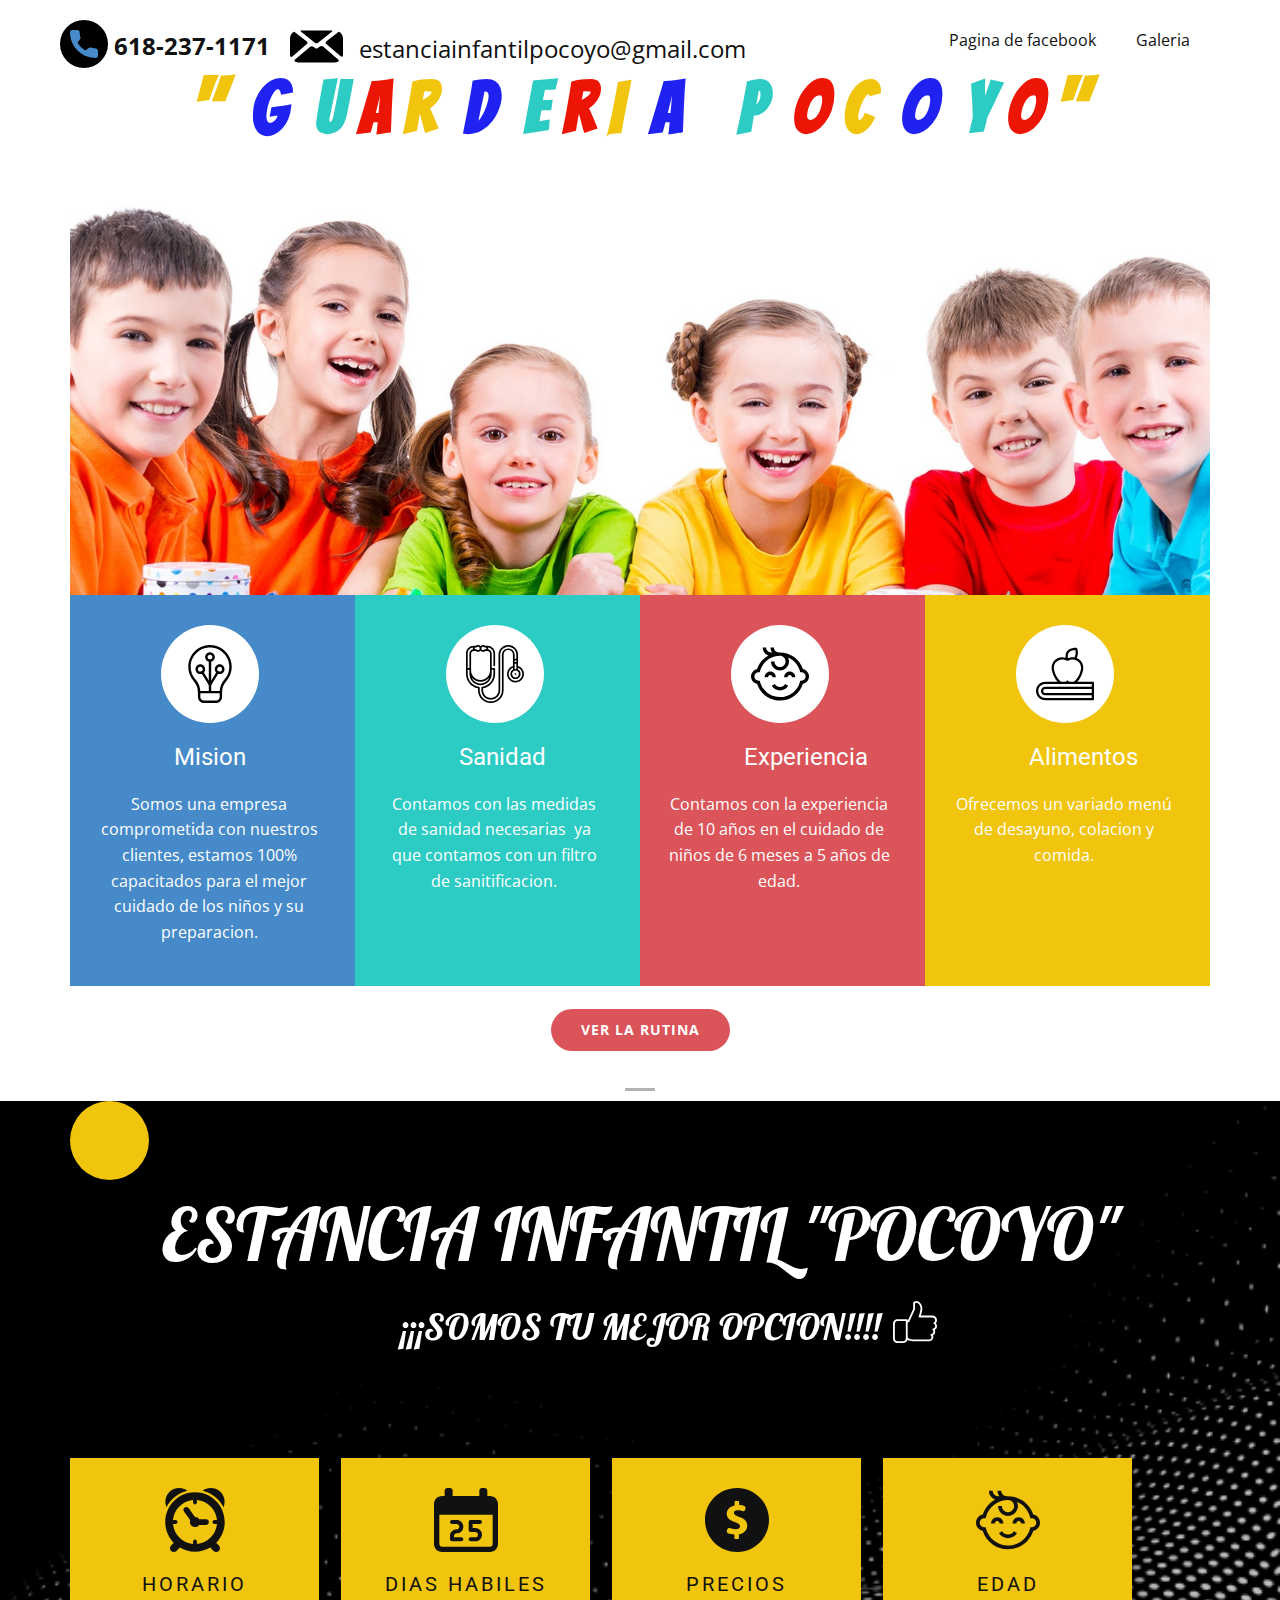
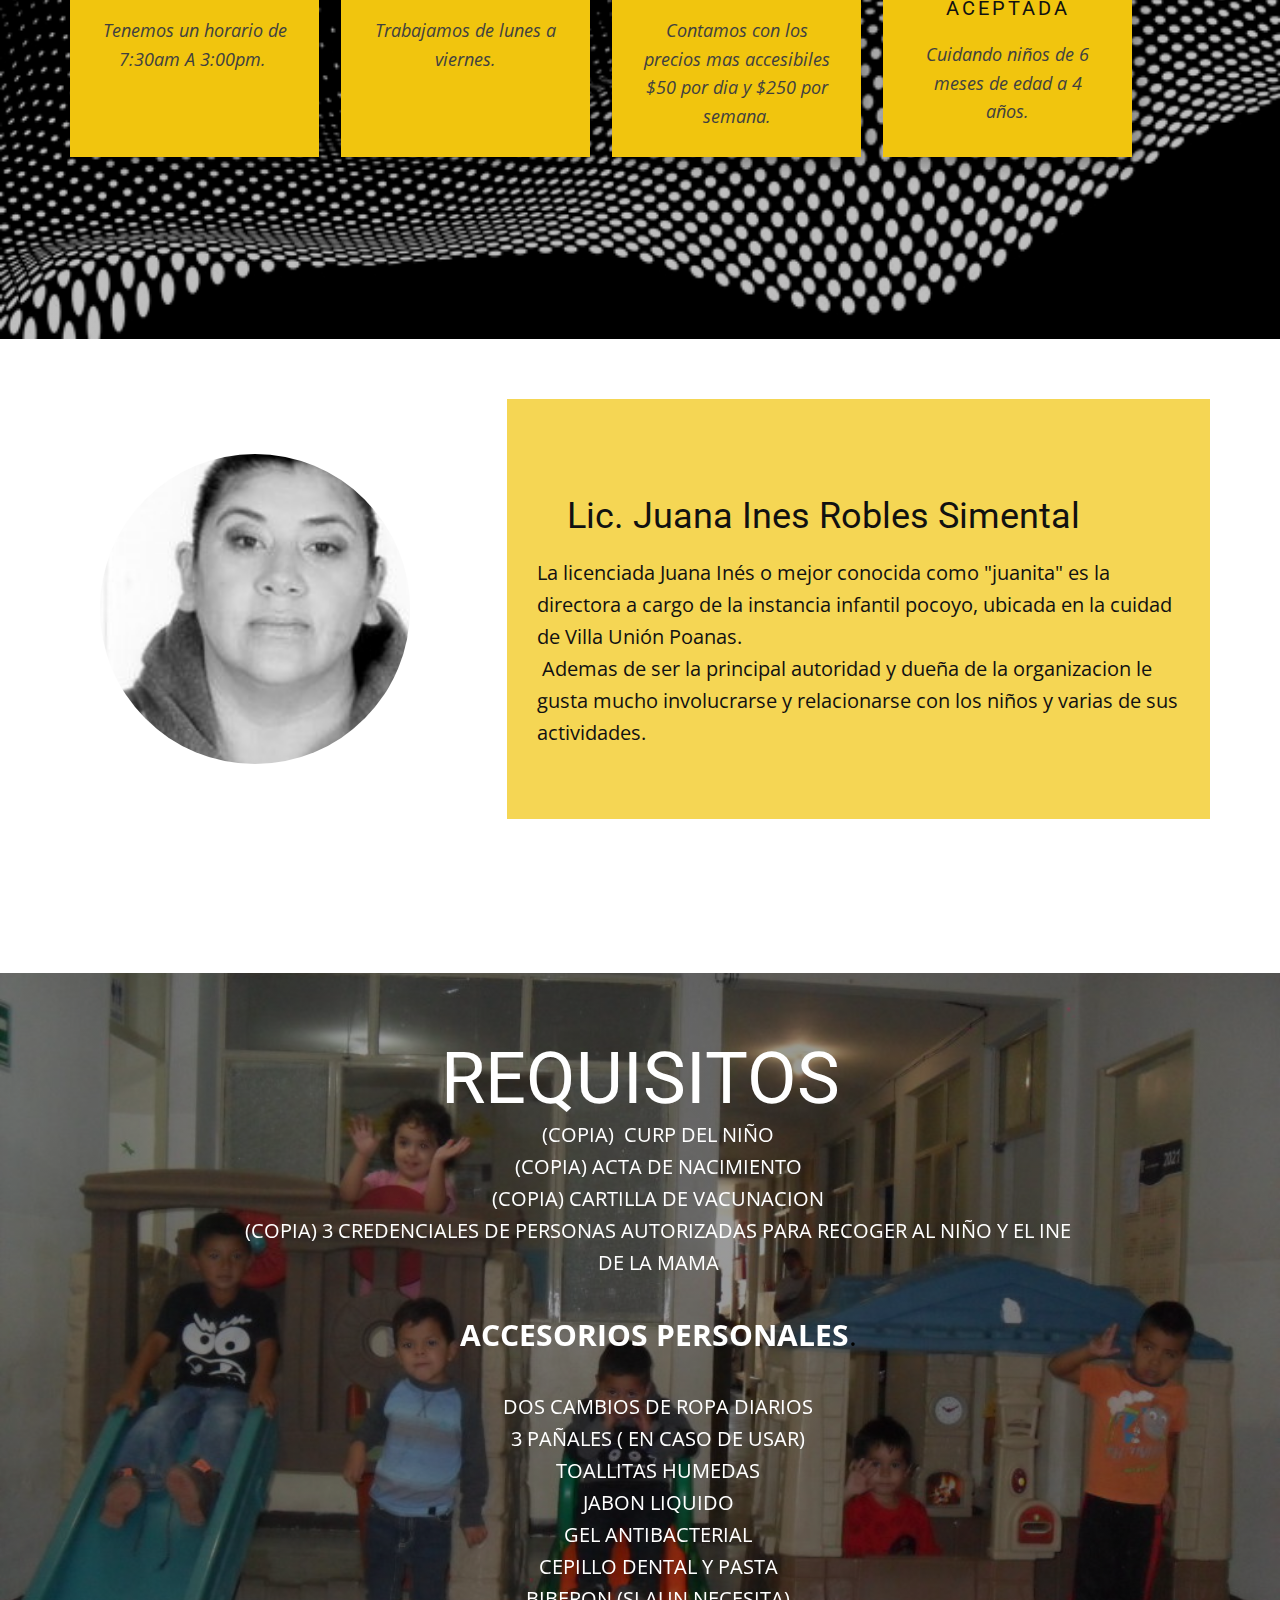
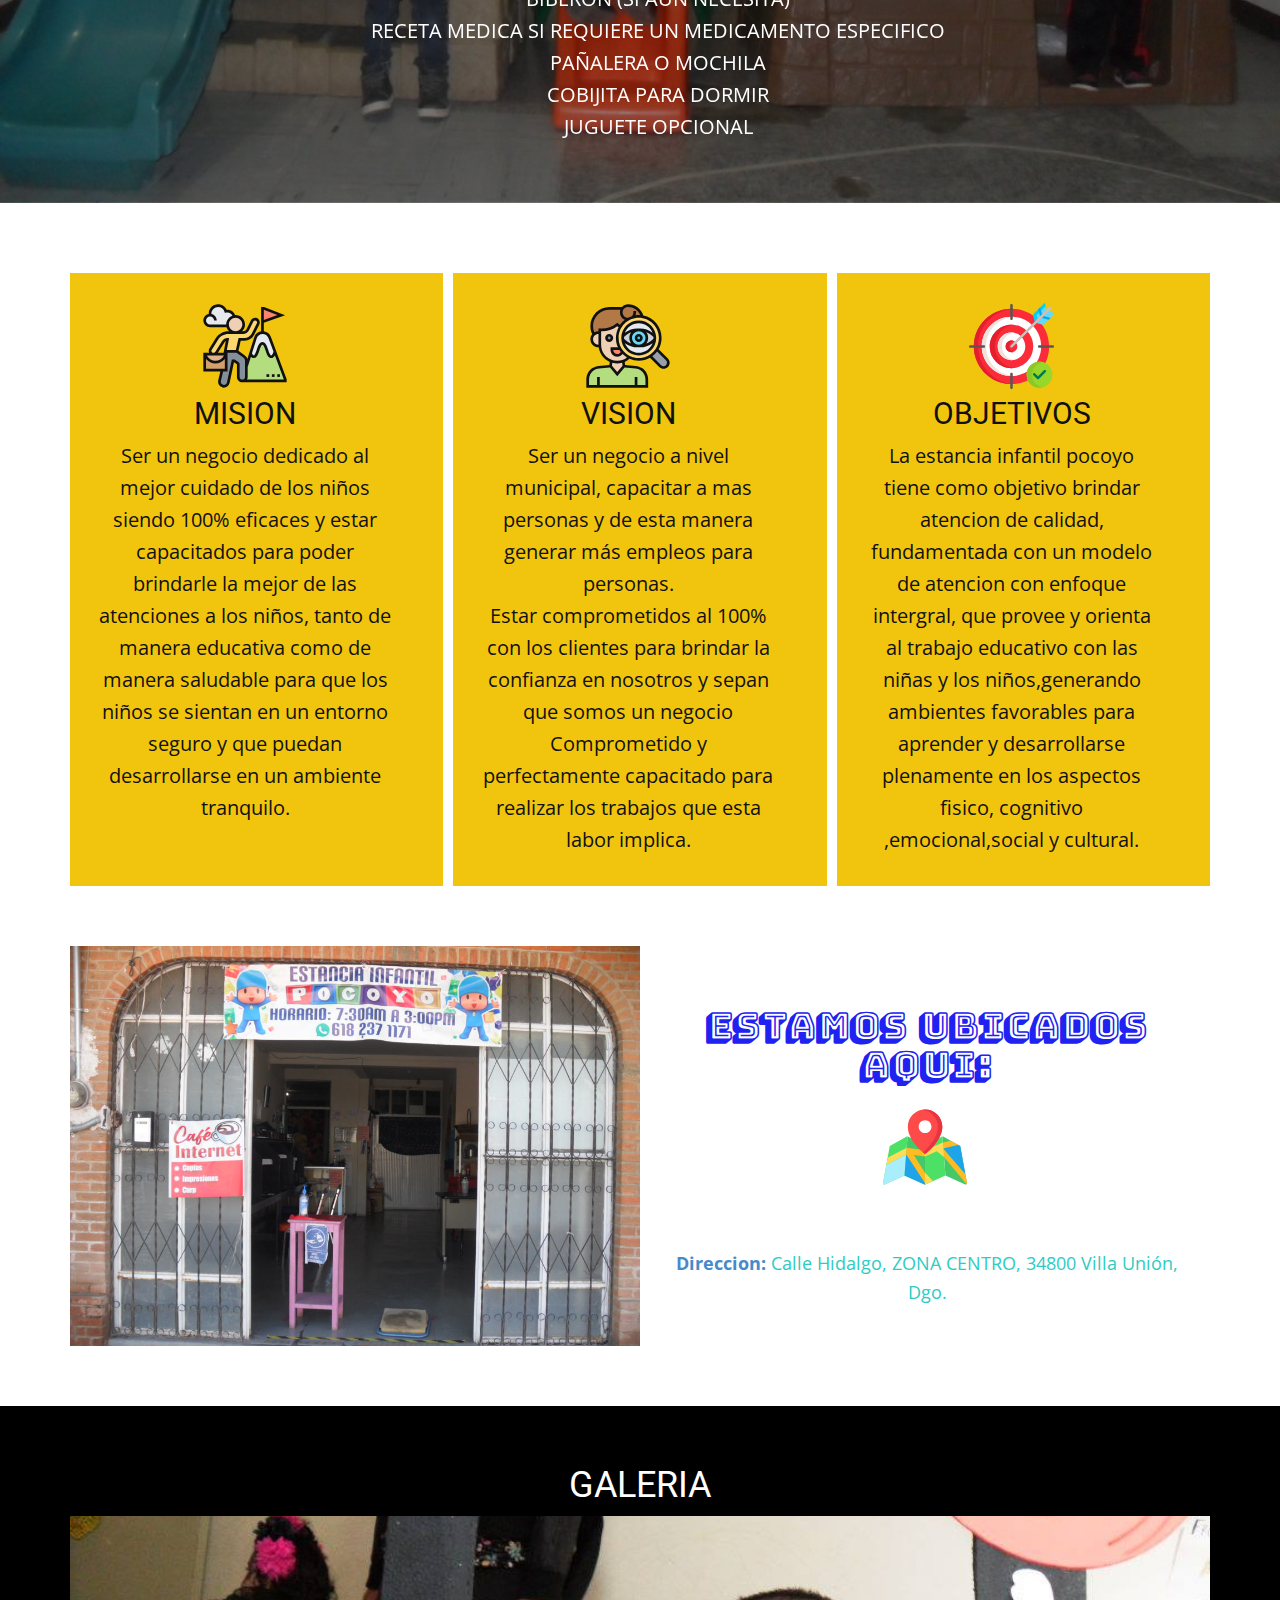
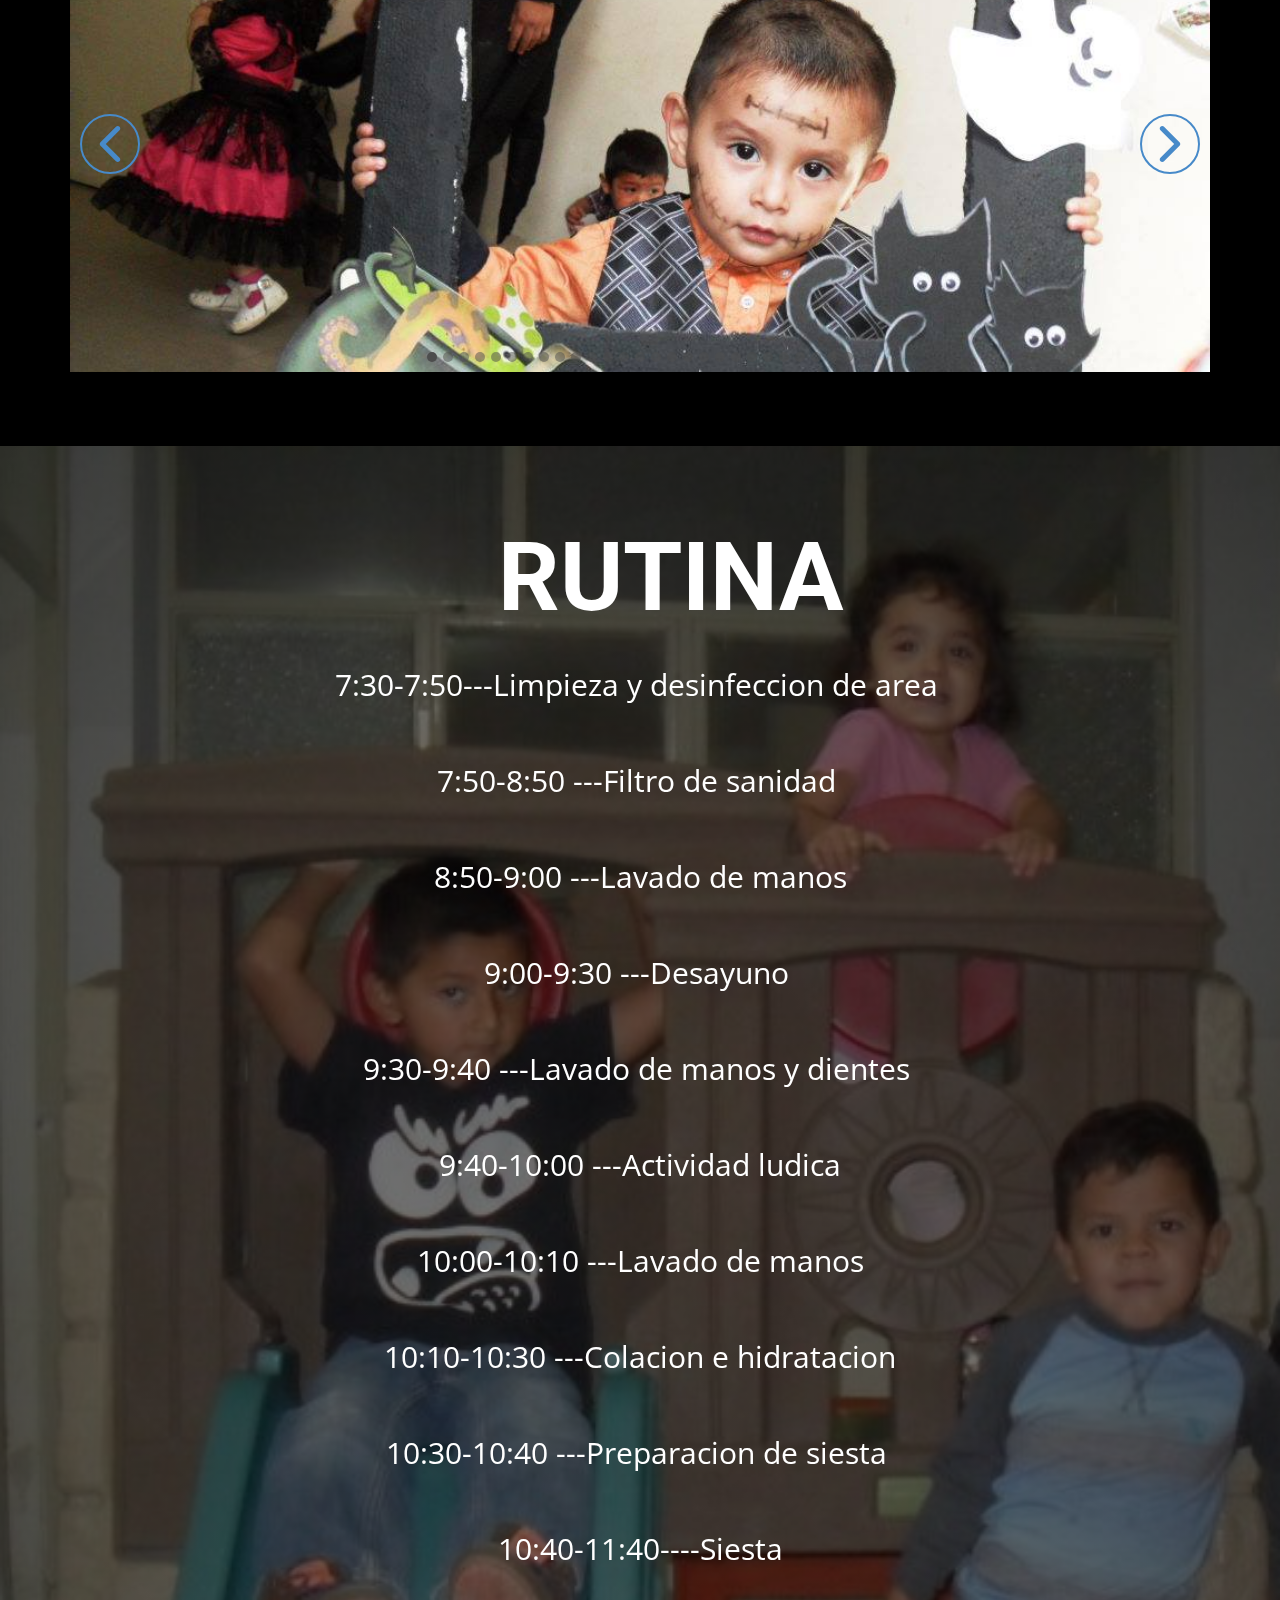
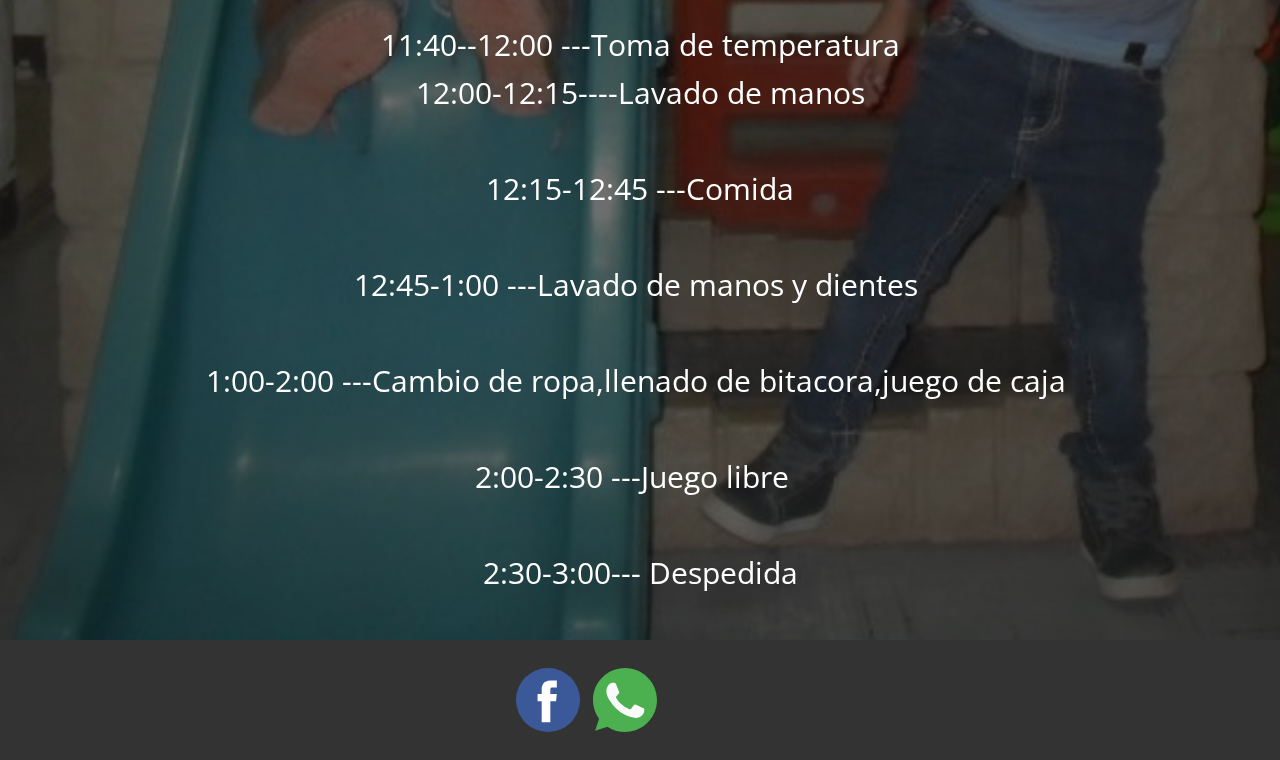
<file: Estancia-infantil-pocoyo.html>
<!DOCTYPE html>
<html style="font-size: 16px;">
  <head> <!-- Hotjar Tracking Code for https://guaderiapocoyo.github.io/estancia-infantil-pocoyo/ -->
<script>
    (function(h,o,t,j,a,r){
        h.hj=h.hj||function(){(h.hj.q=h.hj.q||[]).push(arguments)};
        h._hjSettings={hjid:2611838,hjsv:6};
        a=o.getElementsByTagName('head')[0];
        r=o.createElement('script');r.async=1;
        r.src=t+h._hjSettings.hjid+j+h._hjSettings.hjsv;
        a.appendChild(r);
    })(window,document,'https://static.hotjar.com/c/hotjar-','.js?sv=');
</script>
    <meta name="viewport" content="width=device-width, initial-scale=1.0">
    <meta charset="utf-8">
    <meta name="keywords" content="REQUISITOS, Lic. Juana Ines Robles Simental, ESTAMOS UBICADOS AQUI:​​, GALERIA, RUTINA">
    <meta name="description" content="">
    <meta name="page_type" content="np-template-header-footer-from-plugin">
    <title>Estancia infantil pocoyo</title>
    <link rel="stylesheet" href="nicepage.css" media="screen">
<link rel="stylesheet" href="Estancia-infantil-pocoyo.css" media="screen">
    <script class="u-script" type="text/javascript" src="jquery.js" defer=""></script>
    <script class="u-script" type="text/javascript" src="nicepage.js" defer=""></script>
    <meta name="generator" content="Nicepage 3.19.4, nicepage.com">
    
    <link id="u-theme-google-font" rel="stylesheet" href="https://fonts.googleapis.com/css?family=Roboto:100,100i,300,300i,400,400i,500,500i,700,700i,900,900i|Open+Sans:300,300i,400,400i,600,600i,700,700i,800,800i">
    <link id="u-page-google-font" rel="stylesheet" href="https://fonts.googleapis.com/css?family=Lobster:400|Bungee+Shade:400|Bangers:400">
    
    <script type="application/ld+json">{
		"@context": "http://schema.org",
		"@type": "Organization",
		"name": ""
}</script>
    <meta name="theme-color" content="#478ac9">
    <meta property="og:title" content="Estancia infantil pocoyo">
    <meta property="og:type" content="website">
  </head>
  <body class="u-body"><header class="u-align-center-xs u-clearfix u-header u-header" id="sec-960d"><div class="u-clearfix u-sheet u-sheet-1">
        <nav class="u-menu u-menu-dropdown u-offcanvas u-menu-1">
          <div class="menu-collapse" style="font-size: 1rem; letter-spacing: 0px;">
            <a class="u-button-style u-custom-left-right-menu-spacing u-custom-padding-bottom u-custom-top-bottom-menu-spacing u-nav-link u-text-active-palette-1-base u-text-hover-palette-2-base" href="#">
              <svg><use xmlns:xlink="http://www.w3.org/1999/xlink" xlink:href="#menu-hamburger"></use></svg>
              <svg version="1.1" xmlns="http://www.w3.org/2000/svg" xmlns:xlink="http://www.w3.org/1999/xlink"><defs><symbol id="menu-hamburger" viewBox="0 0 16 16" style="width: 16px; height: 16px;"><rect y="1" width="16" height="2"></rect><rect y="7" width="16" height="2"></rect><rect y="13" width="16" height="2"></rect>
</symbol>
</defs></svg>
            </a>
          </div>
          <div class="u-custom-menu u-nav-container">
            <ul class="u-nav u-unstyled u-nav-1"><li class="u-nav-item"><a class="u-button-style u-nav-link u-text-active-palette-1-base u-text-hover-palette-2-base" href="https://www.facebook.com/guarderiavillaunion/" style="padding: 10px 20px;">Pagina de facebook</a>
</li><li class="u-nav-item"><a class="u-button-style u-nav-link u-text-active-palette-1-base u-text-hover-palette-2-base" href="Estancia-infantil-pocoyo.html#sec-863e" data-page-id="177907864" style="padding: 10px 20px;">Galeria</a>
</li></ul>
          </div>
          <div class="u-custom-menu u-nav-container-collapse">
            <div class="u-black u-container-style u-inner-container-layout u-opacity u-opacity-95 u-sidenav">
              <div class="u-sidenav-overflow">
                <div class="u-menu-close"></div>
                <ul class="u-align-center u-nav u-popupmenu-items u-unstyled u-nav-2"><li class="u-nav-item"><a class="u-button-style u-nav-link" href="https://www.facebook.com/guarderiavillaunion/" style="padding: 10px 20px;">Pagina de facebook</a>
</li><li class="u-nav-item"><a class="u-button-style u-nav-link" href="Estancia-infantil-pocoyo.html#sec-863e" data-page-id="177907864" style="padding: 10px 20px;">Galeria</a>
</li></ul>
              </div>
            </div>
            <div class="u-black u-menu-overlay u-opacity u-opacity-70"></div>
          </div>
        </nav>
        <a href="mailto:estanciainfantilpocoyo@gmail.com" class="u-active-none u-btn u-btn-rectangle u-button-style u-hover-none u-none u-text-body-color u-btn-1">
          <span style="font-size: 1.125rem;">&nbsp;<span style="font-size: 1.5rem;">estanciainfantilpocoyo@gmail.com</span>
          </span>
        </a><span class="u-icon u-icon-circle u-icon-1"><svg class="u-svg-link" preserveAspectRatio="xMidYMin slice" viewBox="0 0 51.668 51.668" style=""><use xmlns:xlink="http://www.w3.org/1999/xlink" xlink:href="#svg-5a8c"></use></svg><svg class="u-svg-content" viewBox="0 0 51.668 51.668" x="0px" y="0px" id="svg-5a8c" style="enable-background:new 0 0 51.668 51.668;"><g><path style="fill:currentColor;" d="M24.259,22.059L10.875,11.568c-0.87-0.682-0.679-1.234,0.425-1.234h29.066   c1.105,0,1.295,0.552,0.426,1.234L27.408,22.059C26.538,22.74,25.129,22.74,24.259,22.059z M4.674,11.687   c-0.18-0.254-1.081-0.112-1.915,0.612C1.07,13.764,0,15.922,0,18.334v15c0,0.616,0.072,1.214,0.205,1.788   c0.226,0.97,1.284,1.116,2.126,0.401L16.46,23.518c0.842-0.715,0.819-1.847-0.05-2.529L5.062,12.094   C4.909,11.975,4.78,11.837,4.674,11.687z M35.481,20.814c-0.869,0.681-0.894,1.816-0.055,2.535l14,11.994   c0.839,0.719,1.857,0.606,2.059-0.315c0.12-0.546,0.183-1.112,0.183-1.694v-15c0-2.412-1.07-4.57-2.759-6.035   c-0.834-0.724-1.735-0.866-1.915-0.612c-0.107,0.15-0.236,0.288-0.388,0.407L35.481,20.814z M26.544,27.692   c-0.047,0.018-0.094,0.035-0.142,0.049c-0.183,0.054-0.37,0.091-0.561,0.092c-0.206-0.001-0.393-0.038-0.576-0.092   c-0.048-0.014-0.094-0.031-0.142-0.049c-0.18-0.068-0.352-0.155-0.508-0.275c-0.015-0.01-0.954-0.745-1.844-1.442   c-0.87-0.681-2.256-0.653-3.098,0.062L4.918,38.573c-0.842,0.715-0.795,1.841,0.236,2.236C6.038,41.148,6.997,41.334,8,41.334   h35.667c1.071,0,2.091-0.213,3.023-0.597c1.021-0.421,1.055-1.565,0.217-2.284L32.214,25.866c-0.839-0.719-2.224-0.749-3.093-0.067   l-2.041,1.599C26.896,27.537,26.723,27.623,26.544,27.692z"></path>
</g></svg></span>
        <a href="tel:6182371171" class="u-active-none u-btn u-btn-rectangle u-button-style u-hover-none u-none u-text-body-color u-btn-2">
          <span style="font-weight: 700; font-size: 1.5rem;">&nbsp;618-237-1171</span>
        </a><span class="u-black u-icon u-icon-circle u-spacing-10 u-text-palette-1-base u-icon-2"><svg class="u-svg-link" preserveAspectRatio="xMidYMin slice" viewBox="0 0 384 384" style=""><use xmlns:xlink="http://www.w3.org/1999/xlink" xlink:href="#svg-73cc"></use></svg><svg class="u-svg-content" viewBox="0 0 384 384" x="0px" y="0px" id="svg-73cc" style="enable-background:new 0 0 384 384;"><g><g><path d="M353.188,252.052c-23.51,0-46.594-3.677-68.469-10.906c-10.719-3.656-23.896-0.302-30.438,6.417l-43.177,32.594    c-50.073-26.729-80.917-57.563-107.281-107.26l31.635-42.052c8.219-8.208,11.167-20.198,7.635-31.448    c-7.26-21.99-10.948-45.063-10.948-68.583C132.146,13.823,118.323,0,101.333,0H30.813C13.823,0,0,13.823,0,30.813    C0,225.563,158.438,384,353.188,384c16.99,0,30.813-13.823,30.813-30.813v-70.323C384,265.875,370.177,252.052,353.188,252.052z"></path>
</g>
</g></svg></span>
        <h1 class="u-align-center u-custom-font u-text u-text-custom-color-3 u-text-1" data-animation-name="bounceIn" data-animation-duration="1000" data-animation-delay="0" data-animation-direction="">
          <span class="u-text-palette-3-base">"&nbsp;</span>
          <span class="u-text-custom-color-1">G&nbsp;</span>
          <span class="u-text-palette-4-dark-1">U&nbsp;</span>A&nbsp;<span class="u-text-palette-3-base">R&nbsp;</span>
          <span class="u-text-custom-color-1">D&nbsp;</span>
          <span class="u-text-palette-4-dark-1">E&nbsp;</span>R&nbsp;<span class="u-text-palette-3-base">I&nbsp;</span>
          <span class="u-text-custom-color-1">A&nbsp; &nbsp; <font color="#2cccc4">P&nbsp;</font>
          </span>O&nbsp;<span class="u-text-palette-3-base">C&nbsp;</span>
          <span class="u-text-custom-color-1">O&nbsp;</span>
          <span class="u-text-palette-4-dark-1">Y&nbsp;</span>O <span class="u-text-palette-3-base">"</span>
        </h1>
      </div></header>
    <section class="u-carousel u-slide u-block-1b54-1" id="carousel_b7ed" data-interval="5000" data-u-ride="carousel">
      <ol class="u-absolute-hcenter u-carousel-indicators u-block-1b54-2">
        <li data-u-target="#carousel_b7ed" data-u-slide-to="0" class="u-active u-grey-30"></li>
      </ol>
      <div class="u-carousel-inner" role="listbox">
        <div class="u-active u-align-center u-carousel-item u-clearfix u-valign-top-xs u-section-1-1">
          <div class="u-clearfix u-sheet u-sheet-1">
            <img class="u-image u-image-round u-image-1" src="images/fggg.jpg" data-image-width="1600" data-image-height="829">
            <div class="u-align-center u-expanded-width u-list u-list-1">
              <div class="u-repeater u-repeater-1">
                <div class="u-align-center u-container-style u-custom-background u-list-item u-palette-1-base u-repeater-item u-list-item-1">
                  <div class="u-container-layout u-similar-container u-valign-top u-container-layout-1"><span class="u-icon u-icon-circle u-spacing-20 u-text-black u-white u-icon-1"><svg class="u-svg-link" preserveAspectRatio="xMidYMin slice" viewBox="0 0 24 24" style=""><use xmlns:xlink="http://www.w3.org/1999/xlink" xlink:href="#svg-bfbf"></use></svg><svg xmlns="http://www.w3.org/2000/svg" xmlns:xlink="http://www.w3.org/1999/xlink" version="1.1" xml:space="preserve" class="u-svg-content" viewBox="0 0 24 24" id="svg-bfbf"><g><path d="m16.5 20c-.276 0-.5-.224-.5-.5 0-1.92.697-3.758 1.964-5.175 1.313-1.468 2.036-3.359 2.036-5.325 0-4.411-3.589-8-8-8s-8 3.589-8 8c0 1.966.723 3.857 2.036 5.325 1.267 1.417 1.964 3.255 1.964 5.175 0 .276-.224.5-.5.5s-.5-.224-.5-.5c0-1.674-.607-3.275-1.71-4.508-1.477-1.652-2.29-3.78-2.29-5.992 0-4.962 4.037-9 9-9s9 4.038 9 9c0 2.212-.813 4.34-2.29 5.992-1.103 1.233-1.71 2.834-1.71 4.508 0 .276-.224.5-.5.5z"></path>
</g><g><path d="m14.5 24h-5c-1.379 0-2.5-1.122-2.5-2.5v-2c0-.276.224-.5.5-.5h9c.276 0 .5.224.5.5v2c0 1.378-1.121 2.5-2.5 2.5zm-6.5-4v1.5c0 .827.673 1.5 1.5 1.5h5c.827 0 1.5-.673 1.5-1.5v-1.5z"></path>
</g><g><path d="m12 19.29c-.276 0-.5-.224-.5-.5v-12.29c0-.276.224-.5.5-.5s.5.224.5.5v12.29c0 .276-.224.5-.5.5z"></path>
</g><g><path d="m12 7c-1.103 0-2-.897-2-2s.897-2 2-2 2 .897 2 2-.897 2-2 2zm0-3c-.552 0-1 .449-1 1s.448 1 1 1 1-.449 1-1-.448-1-1-1z"></path>
</g><g><path d="m8 12c-1.103 0-2-.897-2-2s.897-2 2-2 2 .897 2 2-.897 2-2 2zm0-3c-.552 0-1 .449-1 1s.448 1 1 1 1-.449 1-1-.448-1-1-1z"></path>
</g><g><path d="m16 12c-1.103 0-2-.897-2-2s.897-2 2-2 2 .897 2 2-.897 2-2 2zm0-3c-.552 0-1 .449-1 1s.448 1 1 1 1-.449 1-1-.448-1-1-1z"></path>
</g><g><path d="m12 17c-.174 0-.335-.09-.426-.238l-3.22-5.23c-.145-.235-.071-.543.164-.688.232-.144.542-.073.688.164l2.794 4.538 2.794-4.539c.146-.236.456-.308.688-.164.235.145.309.453.164.688l-3.22 5.23c-.091.149-.252.239-.426.239z"></path>
</g></svg></span>
                    <h4 class="u-text u-text-white u-text-1">Mision</h4>
                    <p class="u-text u-text-white u-text-2">Somos una empresa comprometida con nuestros clientes, estamos 100% capacitados para el mejor cuidado de los niños y su preparacion.</p>
                  </div>
                </div>
                <div class="u-align-center u-container-style u-custom-background u-list-item u-palette-4-base u-repeater-item u-list-item-2">
                  <div class="u-container-layout u-similar-container u-valign-top u-container-layout-2"><span class="u-icon u-icon-circle u-spacing-20 u-white u-icon-2"><svg class="u-svg-link" preserveAspectRatio="xMidYMin slice" viewBox="0 0 512 512" style=""><use xmlns:xlink="http://www.w3.org/1999/xlink" xlink:href="#svg-2666"></use></svg><svg class="u-svg-content" viewBox="0 0 512 512" id="svg-2666"><g><circle cx="437" cy="256" r="7.5"></circle><path d="m495.353 208.894c-9.295-11.493-21.864-20.019-35.853-24.429v-98.215c0-47.559-38.691-86.25-86.25-86.25s-86.25 38.691-86.25 86.25v312.75c0 37.495-30.505 68-68 68s-68-30.505-68-68v-16.468c60.879-10.742 106-64.005 106-126.532v-45c0-4.142-3.357-7.5-7.5-7.5h-22.5v-128.5c0-18.953-14.136-34.657-32.417-37.146.914-2.447 1.417-5.092 1.417-7.854 0-2.53-.426-4.961-1.2-7.233 26.469 2.666 47.2 25.073 47.2 52.233v106c0 4.142 3.357 7.5 7.5 7.5s7.5-3.358 7.5-7.5v-106c0-37.22-30.28-67.5-67.5-67.5h-18.664c-5.449-4.802-12.506-7.5-19.836-7.5-8.954 0-16.999 3.948-22.5 10.189-5.501-6.241-13.546-10.189-22.5-10.189-7.33 0-14.387 2.699-19.837 7.5h-18.663c-37.22 0-67.5 30.28-67.5 67.5v181c0 62.527 45.121 115.79 106 126.532v16.468c0 62.309 50.691 113 113 113s113-50.691 113-113v-312.75c0-22.745 18.505-41.25 41.25-41.25s41.25 18.505 41.25 41.25v98.215c-13.989 4.41-26.558 12.936-35.853 24.429-10.735 13.274-16.647 30.003-16.647 47.106 0 41.355 33.645 75 75 75s75-33.645 75-75c0-17.103-5.912-33.832-16.647-47.106zm-344.353-193.894c4.258 0 8.332 1.823 11.178 5.002 1.423 1.589 3.455 2.498 5.588 2.498h5.734c4.136 0 7.5 3.364 7.5 7.5s-3.364 7.5-7.5 7.5h-5.734c-2.133 0-4.166.909-5.589 2.498-2.845 3.179-6.919 5.002-11.177 5.002-8.271 0-15-6.729-15-15s6.729-15 15-15zm-67.5 7.5h5.733c2.133 0 4.165-.908 5.588-2.497 2.847-3.179 6.921-5.003 11.179-5.003 8.271 0 15 6.729 15 15s-6.729 15-15 15c-4.258 0-8.332-1.824-11.179-5.003-1.423-1.589-3.455-2.497-5.588-2.497h-5.733c-4.136 0-7.5-3.364-7.5-7.5s3.364-7.5 7.5-7.5zm2.663 30c5.45 4.801 12.507 7.5 19.837 7.5 8.954 0 16.999-3.948 22.5-10.189 5.501 6.241 13.546 10.189 22.5 10.189 7.331 0 14.387-2.698 19.836-7.5h18.664c12.406 0 22.5 10.093 22.5 22.5v151c0 46.042-37.458 83.5-83.5 83.5s-83.5-37.458-83.5-83.5v-151c0-12.407 10.094-22.5 22.5-22.5zm120.075 233.919c-12.188 31.039-42.428 53.081-77.738 53.081s-65.55-22.042-77.738-53.081c18.039 23.158 46.177 38.081 77.738 38.081s59.699-14.923 77.738-38.081zm-191.238-211.419c0-27.16 20.731-49.567 47.2-52.233-.774 2.272-1.2 4.703-1.2 7.233 0 2.762.503 5.407 1.417 7.854-18.281 2.489-32.417 18.193-32.417 37.146v128.5h-15zm358.25-45c-31.017 0-56.25 25.234-56.25 56.25v312.75c0 54.038-43.963 98-98 98s-98-43.962-98-98v-22.925c0-3.786-2.822-6.979-6.579-7.443-56.68-7.009-99.421-55.43-99.421-112.632v-37.5h15v37.5c0 54.313 44.187 98.5 98.5 98.5s98.5-44.187 98.5-98.5v-37.5h15v37.5c0 57.202-42.741 105.623-99.42 112.631-3.758.465-6.58 3.657-6.58 7.443v22.926c0 45.767 37.233 83 83 83s83-37.233 83-83v-312.75c0-39.288 31.963-71.25 71.25-71.25s71.25 31.962 71.25 71.25v34.75h-15v-34.75c0-31.016-25.233-56.25-56.25-56.25zm56.25 121v-15h15v15zm15 15v45.637c-2.441-.411-4.944-.637-7.5-.637s-5.059.226-7.5.637v-45.637zm-7.5 60c16.542 0 30 13.458 30 30s-13.458 30-30 30-30-13.458-30-30 13.458-30 30-30zm0 90c-33.084 0-60-26.916-60-60 0-24.947 15.019-46.637 37.5-55.631v16.685c-13.437 7.793-22.5 22.326-22.5 38.946 0 24.813 20.187 45 45 45s45-20.187 45-45c0-16.62-9.063-31.153-22.5-38.946v-16.685c22.481 8.994 37.5 30.684 37.5 55.631 0 33.084-26.916 60-60 60z"></path>
</g></svg></span>
                    <h4 class="u-text u-text-white u-text-3">Sanidad</h4>
                    <p class="u-text u-text-white u-text-4">Contamos con las medidas de sanidad necesarias&nbsp; ya que contamos con un filtro de sanitificacion.</p>
                  </div>
                </div>
                <div class="u-align-center u-container-style u-custom-background u-list-item u-palette-2-base u-repeater-item u-list-item-3">
                  <div class="u-container-layout u-similar-container u-valign-top u-container-layout-3"><span class="u-icon u-icon-circle u-spacing-20 u-text-black u-white u-icon-3"><svg class="u-svg-link" preserveAspectRatio="xMidYMin slice" viewBox="0 0 505.994 505.994" style=""><use xmlns:xlink="http://www.w3.org/1999/xlink" xlink:href="#svg-cc5e"></use></svg><svg xmlns="http://www.w3.org/2000/svg" xmlns:xlink="http://www.w3.org/1999/xlink" version="1.1" xml:space="preserve" class="u-svg-content" viewBox="0 0 505.994 505.994" id="svg-cc5e"><g><g><path d="m216.784 280.57c0-26.935-21.913-48.848-48.848-48.848s-48.849 21.913-48.849 48.848h29.648c0-10.587 8.614-19.2 19.201-19.2s19.2 8.613 19.2 19.2z"></path><path d="m338.058 231.721c-26.935 0-48.848 21.913-48.848 48.848h29.648c0-10.587 8.613-19.2 19.2-19.2s19.201 8.613 19.201 19.2h29.648c0-26.935-21.913-48.848-48.849-48.848z"></path><path d="m252.997 367.32c-18.744 0-36.319-10.052-45.869-26.234l-25.534 15.066c14.856 25.176 42.216 40.815 71.402 40.815s56.546-15.639 71.402-40.815l-25.534-15.067c-9.548 16.182-27.124 26.235-45.867 26.235z"></path><path d="m486.704 228.061c-9.442-9.431-21.299-15.667-34.169-18.109-27.794-85.888-108.42-145.023-199.538-145.023h-9.939c-23.868 0-43.286-19.419-43.286-43.286h-29.648c0 16.196 5.313 31.17 14.278 43.286h-9.393c-23.868 0-43.286-19.419-43.286-43.286h-29.648c0 32.213 20.999 59.596 50.02 69.226-45.899 25.234-81.875 67.29-98.635 119.083-12.87 2.442-24.73 8.68-34.18 18.12-12.433 12.446-19.28 28.984-19.28 46.568 0 17.368 6.7 33.754 18.867 46.141 9.509 9.681 21.518 16.069 34.593 18.548 27.792 85.888 108.418 145.022 199.537 145.022s171.744-59.134 199.537-145.022c13.075-2.479 25.084-8.867 34.593-18.548 12.167-12.387 18.867-28.773 18.867-46.141 0-17.584-6.847-34.122-19.29-46.579zm-45.85 82.771-11.125.211-2.905 10.741c-21.164 78.26-92.644 132.918-173.828 132.918s-152.663-54.657-173.826-132.918l-2.905-10.741-11.125-.211c-19.571-.37-35.493-16.605-35.493-36.192 0-9.671 3.767-18.768 10.595-25.604 6.659-6.652 15.501-10.413 24.895-10.589l11.127-.209 2.905-10.743c21.164-78.259 92.644-132.917 173.828-132.917 26.795 0 48.594 21.799 48.594 48.594s-21.799 48.595-48.594 48.595-48.594-21.799-48.594-48.594h-29.648c0 43.143 35.099 78.242 78.242 78.242s78.242-35.099 78.242-78.242c0-12.278-2.85-23.899-7.912-34.251 49.725 21.151 88.779 64.152 103.497 118.574l2.905 10.743 11.127.209c9.395.176 18.236 3.937 24.884 10.577 6.84 6.848 10.607 15.945 10.607 25.616-.001 19.587-15.923 35.822-35.493 36.191z"></path>
</g>
</g></svg></span>
                    <h4 class="u-text u-text-white u-text-5">Experiencia</h4>
                    <p class="u-text u-text-white u-text-6">Contamos con la experiencia de 10 años en el cuidado de niños de 6 meses a 5 años de edad.</p>
                  </div>
                </div>
                <div class="u-align-center u-container-style u-custom-background u-list-item u-palette-3-base u-repeater-item u-list-item-4">
                  <div class="u-container-layout u-similar-container u-valign-top u-container-layout-4"><span class="u-icon u-icon-circle u-spacing-20 u-text-black u-white u-icon-4"><svg class="u-svg-link" preserveAspectRatio="xMidYMin slice" viewBox="0 0 512 512" style=""><use xmlns:xlink="http://www.w3.org/1999/xlink" xlink:href="#svg-cf37"></use></svg><svg xmlns="http://www.w3.org/2000/svg" xmlns:xlink="http://www.w3.org/1999/xlink" version="1.1" xml:space="preserve" class="u-svg-content" viewBox="0 0 512 512" id="svg-cf37"><path d="m502 324.185h-138.063c14.467-14.491 24.997-32.394 31.07-44.312 13.902-27.281 22.538-57.8 22.538-79.648 0-38.95-24.386-72.334-58.75-85.803 21.504-32.55 5.916-81.199 5.222-83.313-1.307-3.98-4.955-6.724-9.141-6.875-2.298-.085-56.331-1.645-80.755 30.832-12.92 17.179-14.391 39.677-12.789 57.427-11.329-3.021-23.082-4.341-30.828-4.429-.038 0-.076 0-.114 0-51.021 0-92.53 41.343-92.53 92.161 0 21.853 8.631 52.372 22.525 79.647 6.072 11.919 16.599 29.822 31.067 44.313h-109.644c-45.109 0-81.808 36.698-81.808 81.808s36.699 81.809 81.808 81.809h420.192c5.522 0 10-4.477 10-10v-143.617c0-5.523-4.478-10-10-10zm-211.895-257.099c13.74-18.271 43.195-21.989 56.841-22.713 3.639 15.563 6.688 43.812-6.128 60.852-.958 1.275-2.021 2.509-3.177 3.693-4.13-.564-8.345-.855-12.628-.855-.038 0-.076 0-.114 0-10.606.121-28.727 2.55-42.984 8.498-2.106-14.868-2.367-35.436 8.19-49.475zm-132.246 133.138c0-39.771 32.508-72.129 72.474-72.161 13.05.161 32.939 4.311 41.804 10.248 3.367 2.255 7.762 2.255 11.129 0 8.865-5.937 28.754-10.087 41.803-10.248 39.968.032 72.476 32.391 72.476 72.161 0 18.6-7.991 46.299-20.358 70.567-13.412 26.321-30.281 45.635-46.548 53.393h-32.402c-5.937-2.297-11.26-5.165-13.845-7.492-3.803-3.422-9.575-3.421-13.378 0-2.587 2.328-7.91 5.196-13.847 7.492h-32.413c-16.271-7.757-33.141-27.071-46.548-53.391-12.36-24.264-20.347-51.963-20.347-70.569zm-76.051 267.577c-34.081 0-61.808-27.727-61.808-61.808s27.727-61.808 61.808-61.808h410.192v23.372h-410.139c-21.205 0-38.457 17.242-38.457 38.436s17.252 38.436 38.457 38.436h410.139v23.373h-410.192zm410.192-43.372h-410.139c-10.177 0-18.457-8.271-18.457-18.436s8.28-18.436 18.457-18.436h410.139z"></path></svg></span>
                    <h4 class="u-text u-text-white u-text-7">Alimentos</h4>
                    <p class="u-text u-text-white u-text-8">Ofrecemos un variado menú de desayuno, colacion y comida.</p>
                  </div>
                </div>
              </div>
            </div>
            <a href="Estancia-infantil-pocoyo.html#sec-3f94" data-page-id="177907864" class="u-btn u-btn-round u-button-style u-hover-palette-2-light-2 u-palette-2-base u-radius-50 u-btn-1">ver la rutina</a>
          </div>
        </div>
      </div>
      <a class="u-absolute-vcenter u-carousel-control u-carousel-control-prev u-text-white u-block-1b54-3" href="#carousel_b7ed" role="button" data-u-slide="prev">
        <span aria-hidden="true">
          <svg viewBox="0 0 477.175 477.175"><path d="M145.188,238.575l215.5-215.5c5.3-5.3,5.3-13.8,0-19.1s-13.8-5.3-19.1,0l-225.1,225.1c-5.3,5.3-5.3,13.8,0,19.1l225.1,225
                    c2.6,2.6,6.1,4,9.5,4s6.9-1.3,9.5-4c5.3-5.3,5.3-13.8,0-19.1L145.188,238.575z"></path></svg>
        </span>
        <span class="sr-only">Previous</span>
      </a>
      <a class="u-carousel-control u-carousel-control-next u-text-white u-block-1b54-4" href="#carousel_b7ed" role="button" data-u-slide="next">
        <span aria-hidden="true">
          <svg viewBox="0 0 477.175 477.175"><path d="M360.731,229.075l-225.1-225.1c-5.3-5.3-13.8-5.3-19.1,0s-5.3,13.8,0,19.1l215.5,215.5l-215.5,215.5
                    c-5.3,5.3-5.3,13.8,0,19.1c2.6,2.6,6.1,4,9.5,4c3.4,0,6.9-1.3,9.5-4l225.1-225.1C365.931,242.875,365.931,234.275,360.731,229.075z"></path></svg>
        </span>
        <span class="sr-only">Next</span>
      </a>
    </section>
    <section class="u-align-left u-clearfix u-image u-shading u-section-2" id="carousel_e9df" data-image-width="626" data-image-height="626">
      <div class="u-clearfix u-sheet u-sheet-1">
        <div class="u-palette-3-base u-shape u-shape-circle u-shape-1"></div>
        <h2 class="u-align-center u-custom-font u-font-lobster u-text u-text-body-alt-color u-text-1" data-animation-name="lightSpeedIn" data-animation-duration="1000" data-animation-delay="0" data-animation-direction="">Estancia Infantil&nbsp;"pocoyo"<br>
          <span style="font-size: 2.25rem;">¡¡¡somos tu mejor opcion!!!!</span>
        </h2><span class="u-icon u-icon-rectangle u-spacing-10 u-icon-1" data-animation-name="flash" data-animation-duration="10000" data-animation-delay="0" data-animation-direction=""><svg class="u-svg-link" preserveAspectRatio="xMidYMin slice" viewBox="0 0 512 512" style=""><use xmlns:xlink="http://www.w3.org/1999/xlink" xlink:href="#svg-7088"></use></svg><svg class="u-svg-content" viewBox="0 0 512 512" x="0px" y="0px" id="svg-7088" style="enable-background:new 0 0 512 512;"><g><g><path d="M512,304c0-12.821-5.099-24.768-13.888-33.579c9.963-10.901,15.04-25.515,13.653-40.725    c-2.496-27.115-26.923-48.363-55.637-48.363H324.352c6.528-19.819,16.981-56.149,16.981-85.333c0-46.272-39.317-85.333-64-85.333    c-22.144,0-37.995,12.48-38.656,12.992c-2.539,2.027-4.011,5.099-4.011,8.341v72.341L173.205,237.44l-2.539,1.301v-4.075    c0-5.888-4.779-10.667-10.667-10.667H53.333C23.915,224,0,247.915,0,277.333V448c0,29.419,23.915,53.333,53.333,53.333h64    c23.061,0,42.773-14.72,50.197-35.264C185.28,475.2,209.173,480,224,480h195.819c23.232,0,43.563-15.659,48.341-37.248    c2.453-11.136,1.024-22.336-3.84-32.064c15.744-7.915,26.347-24.192,26.347-42.688c0-7.552-1.728-14.784-4.992-21.312    C501.419,338.752,512,322.496,512,304z M467.008,330.325c-4.117,0.491-7.595,3.285-8.917,7.232    c-1.301,3.947-0.213,8.277,2.816,11.136c5.419,5.099,8.427,11.968,8.427,19.307c0,13.461-10.176,24.768-23.637,26.325    c-4.117,0.491-7.595,3.285-8.917,7.232c-1.301,3.947-0.213,8.277,2.816,11.136c7.019,6.613,9.835,15.893,7.723,25.451    c-2.624,11.904-14.187,20.523-27.499,20.523H224c-17.323,0-46.379-8.128-56.448-18.219c-3.051-3.029-7.659-3.925-11.627-2.304    c-3.989,1.643-6.592,5.547-6.592,9.856c0,17.643-14.357,32-32,32h-64c-17.643,0-32-14.357-32-32V277.333c0-17.643,14.357-32,32-32    h96V256c0,3.691,1.92,7.125,5.077,9.088c3.115,1.877,7.04,2.069,10.368,0.448l21.333-10.667c2.155-1.067,3.883-2.859,4.907-5.056    l64-138.667c0.64-1.408,0.981-2.944,0.981-4.48V37.781C260.437,35.328,268.139,32,277.333,32C289.024,32,320,61.056,320,96    c0,37.547-20.437,91.669-20.629,92.203c-1.237,3.264-0.811,6.955,1.173,9.856c2.005,2.88,5.291,4.608,8.789,4.608h146.795    c17.792,0,32.896,12.736,34.389,28.992c1.131,12.16-4.715,23.723-15.189,30.187c-3.264,2.005-5.205,5.632-5.056,9.493    s2.368,7.317,5.781,9.088c9.024,4.587,14.613,13.632,14.613,23.573C490.667,317.461,480.491,328.768,467.008,330.325z"></path>
</g>
</g><g><g><path d="M160,245.333c-5.888,0-10.667,4.779-10.667,10.667v192c0,5.888,4.779,10.667,10.667,10.667s10.667-4.779,10.667-10.667    V256C170.667,250.112,165.888,245.333,160,245.333z"></path>
</g>
</g></svg></span>
        <div class="u-expanded-width-md u-expanded-width-sm u-expanded-width-xs u-layout-grid u-list u-list-1">
          <div class="u-repeater u-repeater-1">
            <div class="u-align-center u-container-style u-list-item u-palette-3-base u-repeater-item u-list-item-1">
              <div class="u-container-layout u-similar-container u-container-layout-1"><span class="u-icon u-icon-circle u-icon-2"><svg class="u-svg-link" preserveAspectRatio="xMidYMin slice" viewBox="0 0 658.863 658.863" style=""><use xmlns:xlink="http://www.w3.org/1999/xlink" xlink:href="#svg-8bc2"></use></svg><svg class="u-svg-content" viewBox="0 0 658.863 658.863" x="0px" y="0px" id="svg-8bc2" style="enable-background:new 0 0 658.863 658.863;"><g><g><path d="M372.494,379.645h70.977c16.312,0,29.534-13.222,29.534-29.534s-13.222-29.544-29.534-29.544h-70.987    c-9.41-13.687-25.162-22.706-43.062-22.706c-0.296,0-0.54,0.074-0.826,0.095l-64.678-91.037    c-9.453-13.306-27.894-16.429-41.189-6.976c-13.295,9.463-16.408,27.893-6.965,41.189l64.742,91.122    c-2.043,5.589-3.334,11.549-3.334,17.848c0,28.866,23.383,52.24,52.24,52.24C347.321,402.351,363.073,393.332,372.494,379.645z"></path><path d="M547.634,564.471c54.252-55.204,87.798-130.839,87.798-214.36c0-169-137-305.989-306-305.989s-306,136.979-306,305.989    c0,83.532,33.557,159.156,87.808,214.371l-27.682,27.671c-15.264,15.265-15.264,39.992-0.01,55.257    c7.622,7.633,17.636,11.454,27.628,11.454s19.997-3.821,27.618-11.443l34.499-34.488c45.741,27.248,99.019,43.179,156.139,43.179    s110.398-15.931,156.16-43.189l34.498,34.499c7.633,7.622,17.625,11.443,27.618,11.443s20.007-3.821,27.629-11.454    c15.254-15.265,15.254-39.992-0.011-55.257L547.634,564.471z M329.421,530.109c-10.871,0-19.679,8.828-19.679,19.7v26.527    c-109.593-9.474-197.073-96.954-206.537-206.537h26.528c10.872,0,19.7-8.828,19.7-19.689c0-10.871-8.829-19.688-19.7-19.688    h-26.528c9.464-109.583,96.944-197.074,206.537-206.527v26.538c0,10.872,8.808,19.679,19.679,19.679    c10.872,0,19.689-8.807,19.689-19.679v-26.538c109.594,9.453,197.062,96.943,206.537,206.527h-26.538    c-10.872,0-19.689,8.817-19.689,19.688c0,10.861,8.817,19.689,19.689,19.689h26.538    c-9.464,109.583-96.933,197.063-206.526,206.537V549.82C349.121,538.938,340.303,530.109,329.421,530.109z"></path><path d="M250.939,27.819C227.333,10.417,198.222,0,166.645,0C88.004,0,24.247,63.758,24.247,142.398    c0,19.33,3.885,37.749,10.872,54.548C78.837,113.277,157.118,50.685,250.939,27.819z"></path><path d="M623.734,196.947c6.986-16.81,10.871-35.229,10.871-54.548C634.616,63.758,570.859,0,492.218,0    c-31.598,0-60.688,10.417-84.293,27.841C501.734,50.695,580.016,113.299,623.734,196.947z"></path>
</g>
</g></svg></span>
                <h4 class="u-align-center u-text u-text-default u-text-2">HORARIO</h4>
                <p class="u-align-center u-text u-text-grey-75 u-text-3">Tenemos un horario de 7:30am A 3:00pm.&nbsp;</p>
              </div>
            </div>
            <div class="u-align-center u-container-style u-list-item u-palette-3-base u-repeater-item u-video-cover u-list-item-2">
              <div class="u-container-layout u-similar-container u-container-layout-2"><span class="u-icon u-icon-circle u-icon-3"><svg class="u-svg-link" preserveAspectRatio="xMidYMin slice" viewBox="0 0 24 24" style=""><use xmlns:xlink="http://www.w3.org/1999/xlink" xlink:href="#svg-bb85"></use></svg><svg class="u-svg-content" viewBox="0 0 24 24" id="svg-bb85"><g><path d="m6.75 20h3.5c.414 0 .75-.336.75-.75s-.336-.75-.75-.75h-2.75v-.5c0-.551.449-1 1-1 1.378 0 2.5-1.122 2.5-2.5s-1.122-2.5-2.5-2.5h-1.75c-.414 0-.75.336-.75.75s.336.75.75.75h1.75c.551 0 1 .449 1 1s-.449 1-1 1c-1.378 0-2.5 1.122-2.5 2.5v1.25c0 .414.336.75.75.75z"></path><path d="m15.5 18.5h-1.75c-.414 0-.75.336-.75.75s.336.75.75.75h1.75c1.378 0 2.5-1.122 2.5-2.5s-1.122-2.5-2.5-2.5h-1v-1.5h2.75c.414 0 .75-.336.75-.75s-.336-.75-.75-.75h-3.5c-.414 0-.75.336-.75.75v3c0 .414.336.75.75.75h1.75c.551 0 1 .449 1 1s-.449 1-1 1z"></path><path d="m21 3h-1v-2c0-.552-.448-1-1-1h-1c-.552 0-1 .448-1 1v2h-10v-2c0-.552-.448-1-1-1h-1c-.552 0-1 .448-1 1v2h-1c-1.654 0-3 1.346-3 3v15c0 1.654 1.346 3 3 3h18c1.654 0 3-1.346 3-3v-15c0-1.654-1.346-3-3-3zm1 18c0 .551-.449 1-1 1h-18c-.551 0-1-.449-1-1v-10.96h20z"></path>
</g></svg></span>
                <h4 class="u-align-center u-text u-text-default u-text-4">dias habiles</h4>
                <p class="u-align-center u-text u-text-grey-75 u-text-5">Trabajamos de lunes a viernes.</p>
              </div>
            </div>
            <div class="u-container-style u-list-item u-palette-3-base u-repeater-item u-video-cover u-list-item-3">
              <div class="u-container-layout u-similar-container u-container-layout-3"><span class="u-icon u-icon-circle u-icon-4"><svg class="u-svg-link" preserveAspectRatio="xMidYMin slice" viewBox="0 0 45.958 45.958" style=""><use xmlns:xlink="http://www.w3.org/1999/xlink" xlink:href="#svg-2ba7"></use></svg><svg class="u-svg-content" viewBox="0 0 45.958 45.958" x="0px" y="0px" id="svg-2ba7" style="enable-background:new 0 0 45.958 45.958;"><g><path d="M22.979,0C10.287,0,0,10.288,0,22.979s10.287,22.979,22.979,22.979s22.979-10.289,22.979-22.979S35.67,0,22.979,0z    M24.37,33.215v2.66c0,0.415-0.323,0.717-0.739,0.717h-1.773c-0.416,0-0.751-0.302-0.751-0.717v-2.426   c-1.632-0.074-3.278-0.422-4.524-0.896c-0.675-0.256-1.051-0.979-0.872-1.679L16,29.748c0.101-0.395,0.365-0.725,0.726-0.91   c0.361-0.188,0.785-0.207,1.164-0.062c1.187,0.459,2.589,0.793,4.086,0.793c1.906,0,3.211-0.736,3.211-2.074   c0-1.271-1.07-2.074-3.546-2.911c-3.579-1.204-6.03-2.876-6.03-6.121c0-2.943,2.083-5.251,5.644-5.954v-2.426   c0-0.415,0.355-0.787,0.771-0.787h1.773c0.416,0,0.721,0.372,0.721,0.787v2.191c1.557,0.067,2.681,0.298,3.621,0.604   c0.711,0.232,1.131,0.977,0.944,1.703l-0.254,1.008c-0.099,0.384-0.353,0.71-0.701,0.898s-0.759,0.222-1.135,0.093   c-0.854-0.293-1.968-0.559-3.38-0.559c-2.174,0-2.877,0.937-2.877,1.874c0,1.104,1.171,1.806,4.014,2.877   c3.98,1.405,5.579,3.245,5.579,6.254C30.33,30.003,28.227,32.547,24.37,33.215z"></path>
</g></svg></span>
                <h4 class="u-align-center u-text u-text-default u-text-6">PRECIOS</h4>
                <p class="u-align-center u-text u-text-grey-75 u-text-7">Contamos con los precios mas accesibiles $50 por dia y $250 por semana.</p>
              </div>
            </div>
            <div class="u-align-center u-container-style u-list-item u-palette-3-base u-repeater-item u-video-cover u-list-item-4">
              <div class="u-container-layout u-similar-container u-container-layout-4"><span class="u-icon u-icon-circle u-icon-5"><svg class="u-svg-link" preserveAspectRatio="xMidYMin slice" viewBox="0 0 505.994 505.994" style=""><use xmlns:xlink="http://www.w3.org/1999/xlink" xlink:href="#svg-fffd"></use></svg><svg class="u-svg-content" viewBox="0 0 505.994 505.994" id="svg-fffd"><g><g><path d="m216.784 280.57c0-26.935-21.913-48.848-48.848-48.848s-48.849 21.913-48.849 48.848h29.648c0-10.587 8.614-19.2 19.201-19.2s19.2 8.613 19.2 19.2z"></path><path d="m338.058 231.721c-26.935 0-48.848 21.913-48.848 48.848h29.648c0-10.587 8.613-19.2 19.2-19.2s19.201 8.613 19.201 19.2h29.648c0-26.935-21.913-48.848-48.849-48.848z"></path><path d="m252.997 367.32c-18.744 0-36.319-10.052-45.869-26.234l-25.534 15.066c14.856 25.176 42.216 40.815 71.402 40.815s56.546-15.639 71.402-40.815l-25.534-15.067c-9.548 16.182-27.124 26.235-45.867 26.235z"></path><path d="m486.704 228.061c-9.442-9.431-21.299-15.667-34.169-18.109-27.794-85.888-108.42-145.023-199.538-145.023h-9.939c-23.868 0-43.286-19.419-43.286-43.286h-29.648c0 16.196 5.313 31.17 14.278 43.286h-9.393c-23.868 0-43.286-19.419-43.286-43.286h-29.648c0 32.213 20.999 59.596 50.02 69.226-45.899 25.234-81.875 67.29-98.635 119.083-12.87 2.442-24.73 8.68-34.18 18.12-12.433 12.446-19.28 28.984-19.28 46.568 0 17.368 6.7 33.754 18.867 46.141 9.509 9.681 21.518 16.069 34.593 18.548 27.792 85.888 108.418 145.022 199.537 145.022s171.744-59.134 199.537-145.022c13.075-2.479 25.084-8.867 34.593-18.548 12.167-12.387 18.867-28.773 18.867-46.141 0-17.584-6.847-34.122-19.29-46.579zm-45.85 82.771-11.125.211-2.905 10.741c-21.164 78.26-92.644 132.918-173.828 132.918s-152.663-54.657-173.826-132.918l-2.905-10.741-11.125-.211c-19.571-.37-35.493-16.605-35.493-36.192 0-9.671 3.767-18.768 10.595-25.604 6.659-6.652 15.501-10.413 24.895-10.589l11.127-.209 2.905-10.743c21.164-78.259 92.644-132.917 173.828-132.917 26.795 0 48.594 21.799 48.594 48.594s-21.799 48.595-48.594 48.595-48.594-21.799-48.594-48.594h-29.648c0 43.143 35.099 78.242 78.242 78.242s78.242-35.099 78.242-78.242c0-12.278-2.85-23.899-7.912-34.251 49.725 21.151 88.779 64.152 103.497 118.574l2.905 10.743 11.127.209c9.395.176 18.236 3.937 24.884 10.577 6.84 6.848 10.607 15.945 10.607 25.616-.001 19.587-15.923 35.822-35.493 36.191z"></path>
</g>
</g></svg></span>
                <h4 class="u-align-center u-text u-text-default u-text-8">Edad aceptada</h4>
                <p class="u-align-center u-text u-text-grey-75 u-text-9">Cuidando niños de 6 meses de edad a 4 años.</p>
              </div>
            </div>
          </div>
        </div>
      </div>
    </section>
    <section class="u-clearfix u-section-3" id="sec-b416">
      <div class="u-clearfix u-sheet u-sheet-1">
        <div class="u-clearfix u-expanded-width u-gutter-0 u-layout-wrap u-layout-wrap-1">
          <div class="u-layout">
            <div class="u-layout-row">
              <div class="u-align-center u-container-style u-layout-cell u-left-cell u-size-23 u-layout-cell-1">
                <div class="u-container-layout u-valign-middle u-container-layout-1">
                  <div alt="" class="u-align-left u-image u-image-circle u-image-1" src="" data-image-width="184" data-image-height="208"></div>
                </div>
              </div>
              <div class="u-align-left u-container-style u-layout-cell u-palette-3-light-1 u-right-cell u-size-37 u-layout-cell-2">
                <div class="u-container-layout u-container-layout-2">
                  <h2 class="u-text u-text-1">Lic. Juana Ines Robles Simental</h2>
                  <p class="u-text u-text-2">La licenciada Juana Inés o mejor conocida como "juanita" es la directora a cargo de la instancia infantil pocoyo, ubicada en la cuidad de Villa Unión Poanas.<br>&nbsp;Ademas de ser la principal autoridad y dueña de la organizacion le gusta mucho involucrarse y relacionarse con los niños y varias de sus actividades.&nbsp;&nbsp;
                  </p>
                </div>
              </div>
            </div>
          </div>
        </div>
      </div>
    </section>
    <section class="u-align-center u-clearfix u-image u-shading u-section-4" src="" data-image-width="1024" data-image-height="768" id="sec-8ac2">
      <div class="u-clearfix u-sheet u-sheet-1">
        <h1 class="u-text u-title u-text-1">REQUISITOS</h1>
        <p class="u-large-text u-text u-text-variant u-text-2" data-animation-name="zoomIn" data-animation-duration="1000" data-animation-delay="0" data-animation-direction="Down">(COPIA)&nbsp; CURP DEL NIÑO<br>(COPIA) ACTA DE NACIMIENTO<br>(COPIA) CARTILLA DE VACUNACION<br>(COPIA) 3 CREDENCIALES DE PERSONAS AUTORIZADAS PARA RECOGER AL NIÑO Y EL INE DE LA MAMA<br>
          <br>
          <span style="font-size: 1.875rem;" class="u-text-black">
            <span class="u-text-white" style="font-weight: 700;">ACCESORIOS PERSONALES</span>.
          </span>
          <br>
          <br>DOS CAMBIOS DE ROPA DIARIOS<br>3 PAÑALES ( EN CASO DE USAR)<br>TOALLITAS HUMEDAS<br>JABON LIQUIDO<br>GEL ANTIBACTERIAL<br>CEPILLO DENTAL Y PASTA<br>BIBERON (SI AUN NECESITA)<br>RECETA MEDICA SI REQUIERE UN MEDICAMENTO ESPECIFICO<br>PAÑALERA O MOCHILA<br>COBIJITA PARA DORMIR<br>JUGUETE OPCIONAL
        </p>
      </div>
    </section>
    <section class="u-align-center u-clearfix u-section-5" id="sec-a891">
      <div class="u-clearfix u-sheet u-sheet-1">
        <div class="u-expanded-width u-list u-list-1">
          <div class="u-repeater u-repeater-1">
            <div class="u-align-center u-container-style u-list-item u-palette-3-base u-repeater-item">
              <div class="u-container-layout u-similar-container u-valign-top u-container-layout-1"><span class="u-icon u-icon-circle u-icon-1"><svg class="u-svg-link" preserveAspectRatio="xMidYMin slice" viewBox="0 0 64 64" style=""><use xmlns:xlink="http://www.w3.org/1999/xlink" xlink:href="#svg-4a43"></use></svg><svg class="u-svg-content" viewBox="0 0 64 64" id="svg-4a43"><path d="m36.13 37.5c.59 1.44 1.3 2.5 2.36 2.5 3.25 0 3.25-10 6.5-10s3.25 10 6.51 10c1.34 0 2.12-1.7 2.81-3.69h.01l7.68 20.69v1h-32c1.66 0 3-1.34 3-3v-7.55z" fill="#b4dd7f"></path><path d="m38.49 40c-1.06 0-1.77-1.06-2.36-2.5l3.64-11.58c.19-.58.46-1.12.8-1.59 1.01-1.41 2.64-2.29 4.43-2.33h.11c1.17 0 2.28.36 3.19 1 .92.64 1.65 1.56 2.06 2.65l3.96 10.66h-.01c-.69 1.99-1.47 3.69-2.81 3.69-3.26 0-3.26-10-6.51-10s-3.25 10-6.5 10z" fill="#e6e9ed"></path><path d="m59 9-14 5v-10h1z" fill="#ff826e"></path><path d="m19 16c0 .34.03.68.09 1h-.01-13.08c-2.21 0-4-1.79-4-4s1.79-4 4-4h.08c-.05-.32-.08-.66-.08-1 0-3.31 2.69-6 6-6 2.68 0 4.95 1.76 5.72 4.19.41-.11.83-.19 1.28-.19 2.45 0 4.49 1.77 4.92 4.1-2.8.51-4.92 2.96-4.92 5.9z" fill="#e6e9ed"></path><path d="m17.26 36h8.74l5.32 3.8c1.06.75 1.68 1.97 1.68 3.26v4.39 7.55c0 1.66-1.34 3-3 3-.83 0-1.58-.34-2.12-.88s-.88-1.29-.88-2.12v-9.46c0-.34-.17-.65-.45-.84l-2.55-1.7h-1l-3.45 16.37c-.32 1.53-1.67 2.63-3.24 2.63-.91 0-1.74-.37-2.34-.97s-.97-1.43-.97-2.34v-.29c0-.27.03-.53.09-.78l1.85-7.62h3.06v-12h-1.13z" fill="#838f9b"></path><path d="m18 38v12h-3.06-12.94v-12l.76 1.53c.68 1.37 1.73 2.49 2.99 3.26 1.25.78 2.72 1.21 4.25 1.21 3.06 0 5.87-1.73 7.24-4.47z" fill="#d3a06c"></path><path d="m16.87 38h1.13l-.76 1.53c-1.37 2.74-4.18 4.47-7.24 4.47-1.53 0-3-.43-4.25-1.21-1.26-.77-2.31-1.89-2.99-3.26l-.76-1.53h6.34.38z" fill="#dfb28b"></path><path d="m42 14.45c0 .38-.09.76-.26 1.1l-3.75 7.49-.05.1c-1.19 2.36-3.61 3.86-6.26 3.86h-3.68l-2 9h-8.74l1.74-9c-1.25 0-2.4.64-3.07 1.69l-5.24 8.23c-.43.67-1.17 1.08-1.97 1.08h-.38c-1.29 0-2.34-1.05-2.34-2.34 0-.43.12-.86.35-1.22l4.72-7.68c1.82-2.96 5.05-4.76 8.52-4.76h2.41 3 5.53c1.51 0 2.9-.86 3.58-2.21l3.21-6.43c.42-.84 1.27-1.36 2.2-1.36h.03c1.35 0 2.45 1.1 2.45 2.45z" fill="#fcd770"></path><path d="m25 10c3.31 0 6 2.69 6 6s-2.69 6-6 6c-2.97 0-5.44-2.16-5.91-5-.06-.32-.09-.66-.09-1 0-2.94 2.12-5.39 4.92-5.9.35-.07.71-.1 1.08-.1z" fill="#f0d0b4"></path><path d="m51.292 25.3c-.85-2.289-2.914-3.902-5.292-4.231v-6.365l15.876-5.67-15.69-6.034h-2.186v18.095c-2.417.406-4.43 2.121-5.186 4.524l-5.032 16.011c-.315-1.052-.963-1.989-1.876-2.641l-4.787-3.419 1.683-7.57h2.876c3.046 0 5.787-1.691 7.152-4.415l3.804-7.587c.24-.477.366-1.012.366-1.546 0-1.904-1.548-3.452-3.485-3.452-1.315 0-2.499.731-3.087 1.908l-3.217 6.434c-.511 1.023-1.539 1.658-2.683 1.658h-.638c1.3-1.272 2.11-3.042 2.11-5 0-3.86-3.14-7-7-7-.117 0-.23.012-.346.018-.828-2.373-3.07-4.018-5.654-4.018-.215 0-.431.014-.654.042-1.136-2.45-3.585-4.042-6.346-4.042-3.86 0-7 3.14-7 7 0 .034.008.067.008.1-2.283.462-4.008 2.483-4.008 4.9 0 2.757 2.243 5 5 5h12.295c.344 1.152.977 2.18 1.816 3h-.522c-3.792 0-7.381 2.006-9.368 5.235l-4.725 7.678c-.325.525-.496 1.13-.496 1.749 0 .476.104.928.285 1.338h-4.285v14h12.666l-1.545 6.381c-.08.333-.121.674-.121 1.014v.292c0 2.378 1.935 4.313 4.312 4.313 2.027 0 3.802-1.44 4.22-3.424l3.265-15.509 2.203 1.468v9.465c0 2.206 1.794 4 4 4h33v-2.18zm-5.292-20.229 10.124 3.894-10.124 3.616zm-5.278 21.148c.606-1.926 2.368-3.219 4.386-3.219 1.912 0 3.644 1.204 4.31 2.997l3.834 10.321c-.335.933-1.029 2.682-1.755 2.682-.899 0-1.709-2.491-2.301-4.309-.91-2.798-1.851-5.691-4.203-5.691-2.351 0-3.292 2.893-4.201 5.691-.591 1.818-1.4 4.309-2.298 4.309-.394 0-.84-.539-1.3-1.555zm-34.722-10.219c-1.654 0-3-1.346-3-3s1.346-3 3-3 3 1.346 3 3h2c0-2.411-1.716-4.43-3.992-4.898 0-.034-.008-.068-.008-.102 0-2.757 2.243-5 5-5 2.189 0 4.105 1.402 4.766 3.489l.288.91.922-.246c.393-.104.718-.153 1.024-.153 1.623 0 3.038.977 3.66 2.411-2.711.966-4.66 3.551-4.66 6.589zm14 0c0-2.757 2.243-5 5-5s5 2.243 5 5-2.243 5-5 5-5-2.243-5-5zm-13 19.662c0-.248.068-.49.198-.701l4.725-7.678c1.626-2.642 4.563-4.283 7.665-4.283h10.94c1.906 0 3.62-1.059 4.472-2.764l3.217-6.434c.247-.494.745-.802 1.331-.802.8 0 1.452.651 1.452 1.452 0 .225-.053.45-.154.65l-3.804 7.587c-1.023 2.042-3.079 3.311-5.363 3.311h-4.481l-2.001 9h-6.727l1.742-9h-1.212c-1.596 0-3.061.804-3.917 2.15l-5.237 8.23c-.248.389-.67.62-1.13.62h-.378c-.737 0-1.338-.601-1.338-1.338zm9.046 1.338h-4.224l4.948-7.776c.243-.382.573-.688.955-.898zm.336 2-.04.081c-1.209 2.417-3.639 3.919-6.342 3.919s-5.133-1.502-6.341-3.919l-.041-.081h4.72.378zm-13.382 2.682c1.702 2.075 4.232 3.318 7 3.318s5.298-1.243 7-3.318v7.318h-14zm25 13.318v-9.465c0-.67-.333-1.292-.891-1.664l-2.806-1.871h-2.114l-3.613 17.164c-.225 1.064-1.177 1.836-2.264 1.836-1.274 0-2.312-1.038-2.312-2.312v-.292c0-.183.022-.366.065-.544l1.659-6.852h3.276v-14h6.679l5.065 3.618c.786.561 1.256 1.474 1.256 2.441v11.941c0 1.103-.897 2-2 2s-2-.897-2-2zm5.444 2c.344-.591.556-1.268.556-2v-7.392l2.406-7.655c.513.582 1.188 1.047 2.088 1.047 2.351 0 3.292-2.893 4.201-5.691.591-1.818 1.4-4.309 2.298-4.309.899 0 1.709 2.491 2.301 4.309.91 2.798 1.85 5.691 4.203 5.691 1.278 0 2.147-.915 2.756-1.986l6.68 17.986z"></path><path d="m56 53h2v2h-2z"></path><path d="m52 53h2v2h-2z"></path><path d="m48 53h2v2h-2z"></path></svg></span>
                <h3 class="u-text u-text-1">MISION</h3>
                <p class="u-text u-text-2">Ser un negocio dedicado al mejor cuidado de los niños siendo 100% eficaces y estar capacitados para poder brindarle la mejor de las atenciones a los niños, tanto de manera educativa como de manera saludable para que los niños se sientan en un entorno seguro y que puedan desarrollarse en un ambiente tranquilo.</p>
              </div>
            </div>
            <div class="u-align-center u-container-style u-list-item u-palette-3-base u-repeater-item">
              <div class="u-container-layout u-similar-container u-valign-top u-container-layout-2"><span class="u-icon u-icon-circle u-icon-2"><svg class="u-svg-link" preserveAspectRatio="xMidYMin slice" viewBox="0 0 64 64" style=""><use xmlns:xlink="http://www.w3.org/1999/xlink" xlink:href="#svg-22ed"></use></svg><svg class="u-svg-content" viewBox="0 0 64 64" id="svg-22ed"><g><g><g><path d="m40 10c-2.81 0-5.45.72-7.74 1.99-.09.01-.17.01-.26.01-1.38 0-2.63-.56-3.54-1.46-.9-.91-1.46-2.16-1.46-3.54 0-1.13.37-2.17 1-3 .14-.19.29-.37.46-.54.91-.9 2.16-1.46 3.54-1.46 2.56 0 4.91.87 6.78 2.34 1.86 1.46 3.25 3.52 3.87 5.88-.86-.15-1.75-.22-2.65-.22z" fill="#b27946"></path>
</g><g><path d="m32 12c.09 0 .17 0 .26-.01-2.41 1.34-4.44 3.27-5.89 5.61-.82-.47-1.62-.99-2.37-1.6-3.24 2.59-7.26 4-11.4 4h-1.6v2h-1c-1.34 0-2.56.53-3.46 1.39-1.01-1.89-1.54-4.01-1.54-6.17 0-3.65 1.48-6.96 3.87-9.35s5.7-3.87 9.35-3.87h9.78c-.63.83-1 1.87-1 3 0 1.38.56 2.63 1.46 3.54.91.9 2.16 1.46 3.54 1.46z" fill="#b27946"></path>
</g><g><path d="m38 62h-28-8v-5.11c0-1.53.38-3 1.08-4.31s1.72-2.44 2.99-3.29 2.72-1.36 4.24-1.5l8.69-.79 5 6 5-6 8.69.79c1.52.14 2.97.65 4.24 1.5 2.54 1.69 4.07 4.55 4.07 7.6v5.11z" fill="#b4dd7f"></path>
</g><g><path d="m28.46 43.21.54 3.79-5 6-5-6 .54-3.79c1.39.51 2.89.79 4.46.79s3.07-.28 4.46-.8z" fill="#f0d0b4"></path>
</g><g><path d="m32.99 40.38c-1.29 1.23-2.83 2.2-4.53 2.82-1.39.52-2.89.8-4.46.8s-3.07-.28-4.46-.79c-4.68-1.71-8.11-6.03-8.49-11.21-.04-.33-.05-.66-.05-1v-9-2h1.6c4.14 0 8.16-1.41 11.4-4 .75.61 1.55 1.13 2.37 1.6-1.5 2.44-2.37 5.32-2.37 8.4 0 2.92.78 5.65 2.14 8h-6.14v1c0 2.21 1.79 4 4 4 1.75 0 3.21-1.13 3.76-2.69 1.43 1.7 3.21 3.09 5.23 4.07z" fill="#f0d0b4"></path>
</g><g><path d="m6.54 23.39c.9-.86 2.12-1.39 3.46-1.39h1v9c0 .34.01.67.05 1h-1.05c-1.38 0-2.63-.56-3.54-1.46-.9-.91-1.46-2.16-1.46-3.54 0-1.42.59-2.7 1.54-3.61z" fill="#f0d0b4"></path>
</g><g><path d="m27.76 36.31c-.55 1.56-2.01 2.69-3.76 2.69-2.21 0-4-1.79-4-4v-1h6.14c.47.82 1.01 1.6 1.62 2.31z" fill="#ff826e"></path>
</g><g><circle cx="18" cy="26" fill="#838f9b" r="2"></circle>
</g><g><path d="m60.96 41.96c.67.67 1.04 1.57 1.04 2.5 0 .98-.4 1.86-1.04 2.5s-1.52 1.04-2.5 1.04c-.93 0-1.83-.37-2.5-1.04l-7.42-7.42c2.01-1.28 3.72-2.99 5-5z" fill="#969faa"></path>
</g><g><path d="m32.99 40.38c-2.02-.98-3.8-2.37-5.23-4.07-.61-.71-1.15-1.49-1.62-2.31-1.36-2.35-2.14-5.08-2.14-8 0-3.08.87-5.96 2.37-8.4 1.45-2.34 3.48-4.27 5.89-5.61 2.29-1.27 4.93-1.99 7.74-1.99.9 0 1.79.07 2.65.22 7.58 1.26 13.35 7.84 13.35 15.78 0 3.14-.9 6.07-2.46 8.54-1.28 2.01-2.99 3.72-5 5-2.47 1.56-5.4 2.46-8.54 2.46-2.51 0-4.89-.58-7.01-1.62z" fill="#fcd770"></path>
</g><g><path d="m51.29 27.71c.4-.4.64-.92.7-1.47-.12 6.52-5.44 11.76-11.99 11.76s-11.87-5.24-11.99-11.76c.06.55.3 1.07.7 1.47 1.37 1.37 2.99 2.45 4.75 3.18s3.66 1.11 5.61 1.11h.93.93c3.89 0 7.61-1.54 10.36-4.29z" fill="#e6e9ed"></path>
</g><g><path d="m51.99 25.76c-.06-.55-.3-1.07-.7-1.47-1.37-1.37-2.99-2.45-4.75-3.18s-3.66-1.11-5.61-1.11h-.93-.93c-3.89 0-7.61 1.54-10.36 4.29-.4.4-.64.92-.7 1.47.12-6.52 5.44-11.76 11.99-11.76s11.87 5.24 11.99 11.76z" fill="#e6e9ed"></path>
</g><g><path d="m28.71 24.29c2.75-2.75 6.47-4.29 10.36-4.29h.93c-3.31 0-6 2.69-6 6s2.69 6 6 6h-.93c-1.95 0-3.85-.38-5.61-1.11s-3.38-1.81-4.75-3.18c-.4-.4-.64-.92-.7-1.47-.01-.08-.01-.16-.01-.24s0-.16.01-.24c.06-.55.3-1.07.7-1.47z" fill="#ccd1d9"></path>
</g><g><path d="m46.54 21.11c1.76.73 3.38 1.81 4.75 3.18.4.4.64.92.7 1.47.01.08.01.16.01.24s0 .16-.01.24c-.06.55-.3 1.07-.7 1.47-2.75 2.75-6.47 4.29-10.36 4.29h-.93c3.31 0 6-2.69 6-6s-2.69-6-6-6h.93c1.95 0 3.85.38 5.61 1.11z" fill="#ccd1d9"></path>
</g><g><path d="m40 20c3.31 0 6 2.69 6 6s-2.69 6-6 6-6-2.69-6-6 2.69-6 6-6z" fill="#69d6f4"></path>
</g><g><circle cx="40" cy="26" fill="#4fc1e9" r="2"></circle>
</g>
</g><g><path d="m21 26c0-1.654-1.346-3-3-3s-3 1.346-3 3 1.346 3 3 3 3-1.346 3-3zm-3 1c-.551 0-1-.449-1-1s.449-1 1-1 1 .449 1 1-.449 1-1 1z"></path><path d="m40 23c-1.654 0-3 1.346-3 3s1.346 3 3 3 3-1.346 3-3-1.346-3-3-3zm0 4c-.551 0-1-.449-1-1s.449-1 1-1 1 .449 1 1-.449 1-1 1z"></path><path d="m40 13c-7.168 0-13 5.832-13 13s5.832 13 13 13 13-5.832 13-13-5.832-13-13-13zm10.586 14c-1.43 1.43-3.126 2.488-4.97 3.161.865-1.165 1.384-2.602 1.384-4.161s-.519-2.996-1.384-4.161c1.844.673 3.541 1.732 4.97 3.161.263.263.414.628.414 1s-.151.737-.414 1zm-21.586-1c0-.372.151-.737.414-1 1.43-1.43 3.126-2.488 4.97-3.161-.865 1.165-1.384 2.602-1.384 4.161s.519 2.996 1.384 4.161c-1.844-.673-3.541-1.732-4.97-3.161-.263-.263-.414-.628-.414-1zm6 0c0-2.757 2.243-5 5-5s5 2.243 5 5-2.243 5-5 5-5-2.243-5-5zm5-11c4.698 0 8.706 2.966 10.279 7.118-2.688-2.013-5.931-3.118-9.35-3.118h-1.857c-3.419 0-6.662 1.105-9.351 3.118 1.573-4.152 5.581-7.118 10.279-7.118zm0 22c-4.698 0-8.706-2.966-10.279-7.118 2.688 2.013 5.931 3.118 9.35 3.118h1.857c3.419 0 6.662-1.105 9.351-3.118-1.573 4.152-5.581 7.118-10.279 7.118z"></path><path d="m61.671 41.258-6.89-6.891c1.405-2.474 2.219-5.325 2.219-8.367 0-8.202-5.838-15.065-13.577-16.654-1.577-4.943-6.179-8.346-11.423-8.346-1.771 0-3.36.776-4.46 2h-9.325c-7.838 0-14.215 6.377-14.215 14.215 0 2.069.482 4.119 1.354 5.994-.845 1.034-1.354 2.354-1.354 3.791 0 3.309 2.691 6 6 6h.16c.702 4.873 3.909 8.943 8.281 10.843l-.319 2.233-7.901.718c-1.677.152-3.305.727-4.706 1.661-2.827 1.885-4.515 5.038-4.515 8.436v6.109h46v-6.109c0-3.397-1.688-6.551-4.515-8.436-1.401-.935-3.029-1.509-4.706-1.661l-7.901-.718-.32-2.241c1.3-.565 2.512-1.333 3.604-2.283 2.095.925 4.405 1.448 6.838 1.448 3.042 0 5.894-.814 8.367-2.219l6.89 6.891c.857.856 1.995 1.328 3.207 1.328 2.501 0 4.536-2.034 4.536-4.535 0-1.211-.472-2.351-1.329-3.207zm-29.671-38.258c4.047 0 7.636 2.431 9.189 6.06-.395-.027-.788-.06-1.189-.06-.825 0-1.631.079-2.425.193.273-.693.425-1.435.425-2.193v-1h-2v1c0 1.056-.433 2.065-1.174 2.811-.977.313-1.916.712-2.808 1.188-.006 0-.012 0-.018 0-2.206 0-4-1.794-4-4s1.794-3.999 4-3.999zm-13.785 2h8.135c-.222.627-.35 1.298-.35 2 0 2.483 1.516 4.618 3.67 5.529-1.372 1.054-2.581 2.306-3.577 3.723-.515-.328-1.014-.669-1.469-1.033l-.624-.5-.625.5c-3.047 2.438-6.875 3.781-10.778 3.781h-2.597v2c-1.122 0-2.169.315-3.069.854-.602-1.47-.931-3.049-.931-4.639 0-6.735 5.48-12.215 12.215-12.215zm-12.215 22c0-2.206 1.794-4 4-4v8c-2.206 0-4-1.794-4-4zm31.599 21.786c1.346.122 2.652.583 3.777 1.333 2.269 1.513 3.624 4.045 3.624 6.772v4.109h-6v-6h-2v6h-26v-6h-2v6h-6v-4.109c0-2.727 1.355-5.259 3.624-6.771 1.125-.75 2.431-1.211 3.777-1.333l8.166-.743 5.433 6.519 5.433-6.519zm-9.652-2.085-3.947 4.737-3.947-4.737.314-2.196c1.161.313 2.375.495 3.633.495 1.242 0 2.46-.175 3.634-.491zm-3.947-3.701c-6.617 0-12-5.383-12-12v-10h.597c4.093 0 8.112-1.324 11.404-3.741.33.241.675.472 1.029.697-1.293 2.396-2.03 5.135-2.03 8.044 0 2.497.555 4.862 1.526 7h-5.526v2c0 2.757 2.243 5 5 5 1.589 0 3.051-.762 3.977-1.993.976.977 2.08 1.82 3.268 2.538-2.081 1.587-4.605 2.455-7.245 2.455zm2.611-6.561c-.52.949-1.514 1.561-2.611 1.561-1.654 0-3-1.346-3-3h4.604c.312.497.647.978 1.007 1.439zm-1.611-10.439c0-8.271 6.729-15 15-15s15 6.729 15 15-6.729 15-15 15-15-6.729-15-15zm33.464 21c-.678 0-1.314-.264-1.793-.742l-6.596-6.597c1.367-1.011 2.575-2.219 3.586-3.586l6.596 6.597c.479.479.743 1.116.743 1.793 0 1.397-1.138 2.535-2.536 2.535z"></path>
</g>
</g></svg></span>
                <h3 class="u-text u-text-3">VISION</h3>
                <p class="u-text u-text-4">Ser un negocio a nivel municipal, capacitar a mas personas y de esta manera generar más empleos para personas. <br>Estar comprometidos al 100% con los clientes para brindar la confianza en nosotros y sepan que somos un negocio Comprometido y perfectamente capacitado para realizar los trabajos que esta labor implica.
                </p>
              </div>
            </div>
            <div class="u-align-center u-container-style u-list-item u-palette-3-base u-repeater-item">
              <div class="u-container-layout u-similar-container u-valign-top u-container-layout-3"><span class="u-icon u-icon-circle u-icon-3"><svg class="u-svg-link" preserveAspectRatio="xMidYMin slice" viewBox="0 0 512 512" style=""><use xmlns:xlink="http://www.w3.org/1999/xlink" xlink:href="#svg-db43"></use></svg><svg class="u-svg-content" viewBox="0 0 512 512" id="svg-db43"><path d="m344.069 426.45c0-42.141 34.088-76.425 75.987-76.425 12.126 0 23.589 2.887 33.77 7.989 14.803-29.785 23.192-63.329 23.322-98.839.452-123.822-99.545-224.566-223.351-225.017-123.803-.452-224.532 99.561-224.984 223.383-.452 123.819 99.546 224.565 223.351 225.017 35.702.13 69.477-8.108 99.489-22.849-4.855-10.061-7.584-21.345-7.584-33.259z" fill="#fb2b3a"></path><path d="m54.19 257.541c.436-119.315 93.985-216.507 211.564-223.021-3.959-.223-7.945-.347-11.956-.362-123.804-.452-224.533 99.561-224.985 223.383-.452 123.819 99.546 224.565 223.351 225.017 4.507.016 8.979-.116 13.421-.362-118.223-6.649-211.832-104.847-211.395-224.655z" fill="#e41f2d"></path><path d="m402.826 352.03c16.959-27.017 26.837-58.901 26.962-93.029.173-47.233-18.056-91.707-51.329-125.228-33.272-33.52-77.607-52.077-124.835-52.248l-.661-.001c-97.129 0-176.436 79.038-176.79 176.19-.173 47.234 18.057 91.706 51.329 125.229 33.272 33.521 77.606 52.077 124.833 52.248l.663.002c34.164 0 66.115-9.789 93.209-26.695 6.718-27.95 28.742-49.939 56.619-56.468z" fill="#fff"></path><path d="m152.88 382.941c-33.273-33.523-51.503-77.995-51.33-125.229.339-92.898 72.87-169.224 164.142-175.731-3.998-.282-8.022-.442-12.067-.457l-.661-.001c-97.129 0-176.436 79.038-176.79 176.19-.173 47.234 18.057 91.706 51.329 125.229 33.272 33.521 77.606 52.077 124.833 52.248l.663.002c4.254 0 8.471-.161 12.652-.458-42.675-3.013-82.349-21.141-112.771-51.793z" fill="#efe2dd"></path><path d="m252.449 387.824c-34.518-.126-66.976-13.711-91.336-38.254-24.361-24.542-37.706-57.103-37.581-91.684.259-71.13 58.322-128.996 129.431-128.996l.55.001c34.517.125 66.976 13.711 91.335 38.253 24.362 24.542 37.709 57.104 37.581 91.684-.259 71.109-58.289 128.963-129.366 128.999z" fill="#fb2b3a"></path><path d="m191.565 349.57c-24.361-24.542-37.707-57.103-37.58-91.684.24-66.006 50.258-120.58 114.285-128.102-4.865-.568-9.79-.875-14.758-.893l-.55-.001c-71.109 0-129.172 57.867-129.431 128.996-.126 34.582 13.219 67.142 37.581 91.684 24.361 24.543 56.819 38.128 91.336 38.254l.613.002c5.102-.003 10.133-.312 15.084-.894-28.934-3.381-55.725-16.352-76.58-37.362z" fill="#e41f2d"></path><path d="m252.57 340.458c-21.837-.081-42.397-8.694-57.848-24.259-15.446-15.562-23.911-36.21-23.83-58.139.165-45.107 36.98-81.804 82.07-81.804l.414.001c21.852.078 42.415 8.693 57.862 24.257s23.91 36.211 23.831 58.141c-.162 45.063-36.932 81.746-81.968 81.805z" fill="#fff"></path><path d="m220.1 316.199c-15.447-15.562-23.911-36.21-23.83-58.139.149-40.818 30.313-74.746 69.46-80.829-4.054-.627-8.179-.959-12.353-.973l-.414-.001c-45.09 0-81.905 36.697-82.07 81.804-.082 21.929 8.383 42.577 23.83 58.139 15.451 15.565 36.011 24.179 57.848 24.259l.531.002c4.252-.006 8.43-.34 12.511-.975-17.163-2.655-33.012-10.693-45.513-23.287z" fill="#efe2dd"></path><path d="m252.705 293.091c-9.301-.033-17.742-3.582-24.372-10.262-6.63-6.679-10.116-15.185-10.082-24.596.07-19.062 15.607-34.576 34.645-34.611l.307.001c9.348.034 17.795 3.583 24.423 10.262 6.63 6.68 10.118 15.184 10.083 24.596-.069 19.035-15.58 34.543-34.59 34.612z" fill="#fb2b3a"></path><path d="m248.635 282.829c-6.629-6.679-10.115-15.185-10.082-24.596.057-15.598 10.472-28.814 24.686-33.124-3.189-.97-6.549-1.473-10.036-1.486l-.307-.001c-19.039.035-34.575 15.549-34.645 34.611-.034 9.411 3.452 17.917 10.082 24.596 6.63 6.68 15.071 10.23 24.372 10.262l.415.002c3.436-.013 6.755-.536 9.892-1.487-5.349-1.631-10.219-4.588-14.377-8.777z" fill="#e41f2d"></path><g fill="#5b5555"><path d="m252.98 100.864c-4.142 0-7.5-3.358-7.5-7.5v-80.523c0-4.142 3.358-7.5 7.5-7.5s7.5 3.358 7.5 7.5v80.523c0 4.142-3.358 7.5-7.5 7.5z"></path><path d="m252.98 511.373c-4.142 0-7.5-3.358-7.5-7.5v-80.523c0-4.142 3.358-7.5 7.5-7.5s7.5 3.358 7.5 7.5v80.523c0 4.143-3.358 7.5-7.5 7.5z"></path><path d="m88.012 265.858h-80.512c-4.142 0-7.5-3.358-7.5-7.5s3.358-7.5 7.5-7.5h80.512c4.142 0 7.5 3.358 7.5 7.5s-3.358 7.5-7.5 7.5z"></path><path d="m498.462 265.858h-80.513c-4.143 0-7.5-3.358-7.5-7.5s3.357-7.5 7.5-7.5h80.513c4.143 0 7.5 3.358 7.5 7.5s-3.358 7.5-7.5 7.5z"></path>
</g><path d="m392.397 110.465 70.404-70.054-10.748-37.731c-.637-2.237-2.511-2.723-4.162-1.078l-63.881 63.563c-1.654 1.645-2.513 4.828-1.903 7.073z" fill="#62dbfb"></path><path d="m509.936 60.276-37.918-10.696-70.404 70.055 38.418 10.242c2.256.602 5.453-.251 7.107-1.896l63.88-63.563c1.654-1.646 1.166-3.509-1.083-4.142z" fill="#62dbfb"></path><path d="m392.397 110.465 16.168-16.087-4.623-17.173c-.647-2.387.266-5.77 2.023-7.519l50.782-50.528-4.694-16.478c-.637-2.237-2.511-2.723-4.162-1.078l-63.881 63.563c-1.654 1.645-2.513 4.828-1.903 7.073z" fill="#01d0fb"></path><path d="m423.069 79.945 12.224-12.162-10.279-38.178c-.352-1.306-1.031-2.434-1.921-3.329l-11.443 11.387 11.148 41.406c.079.295.17.587.271.876z" fill="#08a9f1"></path><path d="m444.576 76.885-12.278 12.218c.267.091.536.176.808.248l41.688 11.113 11.459-11.402c-.906-.916-2.054-1.615-3.389-1.971z" fill="#08a9f1"></path><path d="m252.98 265.858c-1.926 0-3.851-.737-5.316-2.21-2.922-2.936-2.91-7.685.026-10.606l230.999-229.85c2.934-2.922 7.684-2.911 10.606.026 2.922 2.936 2.91 7.685-.026 10.606l-230.999 229.85c-1.463 1.456-3.377 2.184-5.29 2.184z" fill="#cdbfba"></path><path d="m497.043 426.45c0 42.76-34.469 77.424-76.986 77.424-42.518 0-76.987-34.664-76.987-77.424s34.47-77.425 76.987-77.425c42.517-.001 76.986 34.664 76.986 77.425z" fill="#97d729"></path><path d="m375.791 426.45c0-37.112 25.971-68.11 60.627-75.656-5.275-1.148-10.744-1.77-16.361-1.77-42.518 0-76.987 34.665-76.987 77.425s34.47 77.424 76.987 77.424c5.617 0 11.086-.621 16.361-1.769-34.656-7.545-60.627-38.543-60.627-75.654z" fill="#8bc727"></path><path d="m410.824 454.477c-1.996 0-3.91-.796-5.318-2.212l-22.355-22.483c-2.921-2.937-2.907-7.686.03-10.606 2.938-2.92 7.686-2.906 10.606.03l17.037 17.134 35.501-35.706c2.921-2.936 7.668-2.951 10.606-.03 2.938 2.92 2.951 7.669.03 10.607l-40.819 41.055c-1.407 1.415-3.321 2.211-5.318 2.211z" fill="#017b4e"></path></svg></span>
                <h3 class="u-text u-text-5">OBJETIVOS</h3>
                <p class="u-text u-text-6">La estancia infantil pocoyo tiene como objetivo brindar atencion de calidad, fundamentada con un modelo de atencion con enfoque intergral, que provee y orienta al trabajo educativo con las niñas y los niños,generando ambientes favorables para aprender y desarrollarse plenamente en los aspectos fisico, cognitivo ,emocional,social y cultural.</p>
              </div>
            </div>
          </div>
        </div>
      </div>
    </section>
    <section class="u-clearfix u-white u-section-6" id="sec-373d">
      <div class="u-clearfix u-sheet u-sheet-1">
        <div class="u-clearfix u-expanded-width u-layout-wrap u-layout-wrap-1">
          <div class="u-layout">
            <div class="u-layout-row">
              <div class="u-container-style u-image u-layout-cell u-size-30 u-image-1" data-image-width="1024" data-image-height="768" data-href="https://www.google.com.mx/maps/place/guarderia+infantil/@23.9747774,-104.04462,3a,75y,101.47h,90t/data=!3m7!1e1!3m5!1sGLeC3cEo2N2WWxwfeyIFrQ!2e0!6shttps:%2F%2Fstreetviewpixels-pa.googleapis.com%2Fv1%2Fthumbnail%3Fpanoid%3DGLeC3cEo2N2WWxwfeyIFrQ%26cb_client%3Dmaps_sv.tactile.gps%26w%3D224%26h%3D298%26yaw%3D101.46999%26pitch%3D0%26thumbfov%3D100!7i13312!8i6656!4m15!1m7!3m6!1s0x869b117c44eb0983:0x8ab163e0b37286ff!2sVilla+Uni%C3%B3n,+Dgo.!3b1!8m2!3d23.9735097!4d-104.0461142!3m6!1s0x0:0x7b97df731a610254!8m2!3d23.9747534!4d-104.0444244!14m1!1BCgIgARICCAI">
                <div class="u-container-layout u-container-layout-1"></div>
              </div>
              <div class="u-align-center u-container-style u-layout-cell u-size-30 u-white u-layout-cell-2">
                <div class="u-container-layout u-container-layout-2">
                  <h2 class="u-custom-font u-text u-text-custom-color-1 u-text-1">ESTAMOS UBICADOS AQUI:<span style="font-weight: 700;">
                      <span style="font-weight: 400;"></span>
                    </span>
                  </h2><span class="u-icon u-icon-circle u-icon-1" data-href="https://www.google.com.mx/maps/place/guarderia+infantil/@23.9745742,-104.0447013,18.04z/data=!4m13!1m7!3m6!1s0x869b117c44eb0983:0x8ab163e0b37286ff!2sVilla+Uni%C3%B3n,+Dgo.!3b1!8m2!3d23.9735097!4d-104.0461142!3m4!1s0x0:0x7b97df731a610254!8m2!3d23.9747534!4d-104.0444244" data-animation-name="tada" data-animation-duration="5000" data-animation-delay="0" data-animation-direction=""><svg class="u-svg-link" preserveAspectRatio="xMidYMin slice" viewBox="0 0 511.999 511.999" style=""><use xmlns:xlink="http://www.w3.org/1999/xlink" xlink:href="#svg-e3ec"></use></svg><svg class="u-svg-content" viewBox="0 0 511.999 511.999" x="0px" y="0px" id="svg-e3ec" style="enable-background:new 0 0 511.999 511.999;"><g><path style="fill:#44C868;" d="M511.879,475.685l-40.224-221.611c-0.401-2.212-1.773-4.128-3.739-5.221l-101.242-56.31   c-1.314-0.732-2.787-1.023-4.234-0.911l18.419,237.608l-0.617,0.276l121.164,54.357c0.986,0.441,2.034,0.659,3.077,0.659   c1.651,0,3.287-0.543,4.632-1.596C511.313,481.22,512.376,478.428,511.879,475.685z"></path><path style="fill:#44C868;" d="M256,246.375l-103.545-53.931c-1.241-0.647-2.617-0.911-3.972-0.82   c0.359-0.022,0.72-0.02,1.078,0.008l-18.419,237.608l121.781,54.634c0.983,0.44,2.032,0.659,3.077,0.659l0,0V246.375z"></path>
</g><g><path style="fill:#4CE166;" d="M149.56,191.633c-1.447-0.112-2.92,0.179-4.234,0.91l-101.243,56.31   c-1.966,1.093-3.338,3.008-3.739,5.221L0.121,475.685c-0.498,2.742,0.566,5.534,2.763,7.252c1.347,1.053,2.982,1.596,4.632,1.596   c1.043,0,2.092-0.217,3.077-0.659l120.504-54.061L149.56,191.633z"></path><path style="fill:#4CE166;" d="M362.439,191.628c-0.996,0.077-1.981,0.342-2.894,0.818L256,246.376v238.158c0,0,0,0,0.001,0   c1.045,0,2.095-0.218,3.077-0.659l121.781-54.634L362.439,191.628z"></path>
</g><polygon style="fill:#FFDB56;" points="28.154,321.233 19.983,366.252 140.977,302.346 143.786,266.107 144.252,260.097 "></polygon><path style="fill:#A8EEFC;" d="M142.066,288.294l-1.089,14.052L19.983,366.252L0.121,475.685c-0.498,2.742,0.566,5.534,2.763,7.252  c1.347,1.053,2.982,1.596,4.632,1.596c1.043,0,2.092-0.217,3.077-0.659l120.504-54.061L142.066,288.294L142.066,288.294z"></path><g><polygon style="fill:#FFBB24;" points="256.03,276.08 144.252,260.097 140.977,302.346 256,477.025 256,413.507 187.363,305.429    256.03,313.642  "></polygon><polygon style="fill:#FFBB24;" points="459.946,244.421 411.311,217.37 365.269,228.128 365.845,235.564 368.119,264.898  "></polygon>
</g><polygon style="fill:#FFDB56;" points="372.202,317.576 367.842,261.327 367.842,261.327 365.269,228.128 256.03,276.08   256.03,313.642 327.386,282.612 "></polygon><path style="fill:#FFBB24;" d="M511.879,475.685l-10.103-55.666L368.119,264.898l4.084,52.678l137.07,165.221  C511.357,481.07,512.364,478.358,511.879,475.685z"></path><path style="fill:#FF4A4A;" d="M256.481,27.465c-57.963,0-105.12,47.118-105.12,105.034c0,35.826,17.009,74.29,50.556,114.322  c24.639,29.403,48.943,48.314,49.966,49.105c1.354,1.047,2.976,1.57,4.599,1.57c1.622,0,3.245-0.523,4.599-1.57  c1.022-0.791,25.327-19.702,49.966-49.105c33.547-40.032,50.556-78.495,50.556-114.322  C361.601,74.583,314.444,27.465,256.481,27.465z M295.411,132.498c0,21.482-17.43,38.898-38.93,38.898  c-21.5,0-38.93-17.415-38.93-38.898s17.43-38.898,38.93-38.898C277.981,93.6,295.411,111.016,295.411,132.498z"></path><path style="fill:#E7343F;" d="M256.481,27.465c-4.594,0-9.119,0.298-13.559,0.872c51.583,6.667,91.562,50.836,91.562,104.162  c0,35.826-17.009,74.29-50.556,114.322c-15.845,18.908-31.54,33.467-41.005,41.669c5.254,4.552,8.596,7.154,8.96,7.436  c1.354,1.047,2.976,1.57,4.599,1.57c1.622,0,3.245-0.523,4.599-1.57c1.022-0.791,25.327-19.702,49.966-49.105  c33.547-40.032,50.556-78.495,50.556-114.322C361.601,74.583,314.444,27.465,256.481,27.465z"></path><path style="fill:#FFDB56;" d="M259.078,483.874l45.285-20.316L256,413.507v71.026c0,0,0,0,0.001,0  C257.046,484.533,258.095,484.316,259.078,483.874z"></path><g><path style="fill:#1EA4E9;" d="M471.654,254.074c-0.401-2.212-1.773-4.128-3.739-5.221l-7.97-4.433l-91.827,20.477l0,0   l133.656,155.121L471.654,254.074z"></path><path style="fill:#1EA4E9;" d="M255.999,484.533C256,484.533,256,484.533,255.999,484.533v-7.508L140.977,302.346l-9.837,126.895   l121.781,54.634C253.904,484.316,254.953,484.533,255.999,484.533z"></path>
</g></svg></span>
                  <p class="u-text u-text-2">
                    <a class="u-active-none u-border-none u-btn u-button-link u-button-style u-hover-none u-none u-text-hover-black u-text-palette-1-base u-btn-1" href="https://www.google.com.mx/maps/place/guarderia+infantil/@23.9745742,-104.0447013,18.04z/data=!4m13!1m7!3m6!1s0x869b117c44eb0983:0x8ab163e0b37286ff!2sVilla+Uni%C3%B3n,+Dgo.!3b1!8m2!3d23.9735097!4d-104.0461142!3m4!1s0x0:0x7b97df731a610254!8m2!3d23.9747534!4d-104.0444244">
                      <span style="font-weight: 700; font-size: 1.125rem;">Direccion: </span>
                      <span style="font-size: 1.125rem;" class="u-text-palette-4-base">Calle Hidalgo, ZONA CENTRO, 34800 Villa Unión, Dgo.</span>
                    </a>
                  </p>
                </div>
              </div>
            </div>
          </div>
        </div>
      </div>
    </section>
    <section class="u-align-center u-black u-clearfix u-section-7" id="sec-863e">
      <div class="u-clearfix u-sheet u-sheet-1">
        <h2 class="u-text u-text-default u-text-1">GALERIA</h2>
        <div class="u-carousel u-expanded-width u-gallery u-gallery-slider u-layout-carousel u-lightbox u-no-transition u-show-text-on-hover u-gallery-1" data-interval="5000" data-u-ride="carousel" id="carousel-680c">
          <ol class="u-absolute-hcenter u-carousel-indicators u-carousel-indicators-1">
            <li data-u-target="#carousel-680c" data-u-slide-to="0" class="u-active u-grey-70 u-shape-circle" style="width: 10px; height: 10px;"></li>
            <li data-u-target="#carousel-680c" data-u-slide-to="1" class="u-grey-70 u-shape-circle" style="width: 10px; height: 10px;"></li>
            <li data-u-target="#carousel-680c" data-u-slide-to="2" class="u-grey-70 u-shape-circle" style="width: 10px; height: 10px;"></li>
            <li data-u-target="#carousel-680c" data-u-slide-to="3" class="u-grey-70 u-shape-circle" style="width: 10px; height: 10px;"></li>
            <li data-u-target="#carousel-680c" data-u-slide-to="4" class="u-grey-70 u-shape-circle" style="width: 10px; height: 10px;"></li>
            <li data-u-target="#carousel-680c" data-u-slide-to="5" class="u-grey-70 u-shape-circle" style="width: 10px; height: 10px;"></li>
            <li data-u-target="#carousel-680c" data-u-slide-to="6" class="u-grey-70 u-shape-circle" style="width: 10px; height: 10px;"></li>
            <li data-u-target="#carousel-680c" data-u-slide-to="7" class="u-grey-70 u-shape-circle" style="width: 10px; height: 10px;"></li>
            <li data-u-target="#carousel-680c" data-u-slide-to="8" class="u-grey-70 u-shape-circle" style="width: 10px; height: 10px;"></li>
            <li data-u-target="#carousel-680c" data-u-slide-to="9" class="u-grey-70 u-shape-circle" style="width: 10px; height: 10px;"></li>
            <li data-u-target="#carousel-680c" data-u-slide-to="10" class="u-grey-70 u-shape-circle" style="width: 10px; height: 10px;"></li>
            <li data-u-target="#carousel-680c" data-u-slide-to="11" class="u-grey-70 u-shape-circle" style="width: 10px; height: 10px;"></li>
            <li data-u-target="#carousel-680c" data-u-slide-to="12" class="u-grey-70 u-shape-circle" style="width: 10px; height: 10px;"></li>
            <li data-u-target="#carousel-680c" data-u-slide-to="13" class="u-grey-70 u-shape-circle" style="width: 10px; height: 10px;"></li>
            <li data-u-target="#carousel-680c" data-u-slide-to="14" class="u-grey-70 u-shape-circle" style="width: 10px; height: 10px;"></li>
            <li data-u-target="#carousel-680c" data-u-slide-to="15" class="u-grey-70 u-shape-circle" style="width: 10px; height: 10px;"></li>
            <li data-u-target="#carousel-680c" data-u-slide-to="16" class="u-grey-70 u-shape-circle" style="width: 10px; height: 10px;"></li>
            <li data-u-target="#carousel-680c" data-u-slide-to="17" class="u-grey-70 u-shape-circle" style="width: 10px; height: 10px;"></li>
            <li data-u-target="#carousel-680c" data-u-slide-to="18" class="u-grey-70 u-shape-circle" style="width: 10px; height: 10px;"></li>
            <li data-u-target="#carousel-680c" data-u-slide-to="19" class="u-grey-70 u-shape-circle" style="width: 10px; height: 10px;"></li>
            <li data-u-target="#carousel-680c" data-u-slide-to="20" class="u-grey-70 u-shape-circle" style="width: 10px; height: 10px;"></li>
            <li data-u-target="#carousel-680c" data-u-slide-to="21" class="u-grey-70 u-shape-circle" style="width: 10px; height: 10px;"></li>
            <li data-u-target="#carousel-680c" data-u-slide-to="22" class="u-grey-70 u-shape-circle" style="width: 10px; height: 10px;"></li>
            <li data-u-target="#carousel-680c" data-u-slide-to="23" class="u-grey-70 u-shape-circle" style="width: 10px; height: 10px;"></li>
            <li data-u-target="#carousel-680c" data-u-slide-to="24" class="u-grey-70 u-shape-circle" style="width: 10px; height: 10px;"></li>
            <li data-u-target="#carousel-680c" data-u-slide-to="25" class="u-grey-70 u-shape-circle" style="width: 10px; height: 10px;"></li>
            <li data-u-target="#carousel-680c" data-u-slide-to="26" class="u-grey-70 u-shape-circle" style="width: 10px; height: 10px;"></li>
          </ol>
          <div class="u-carousel-inner u-gallery-inner" role="listbox">
            <div class="u-active u-carousel-item u-effect-fade u-gallery-item u-carousel-item-1">
              <div class="u-back-slide" data-image-width="1024" data-image-height="768">
                <img class="u-back-image u-expanded" src="images/f1.jpg">
              </div>
              <div class="u-align-center u-over-slide u-shading u-valign-bottom u-over-slide-1">
                <h3 class="u-gallery-heading"></h3>
                <p class="u-gallery-text"></p>
              </div>
            </div>
            <div class="u-carousel-item u-effect-fade u-gallery-item u-carousel-item-2">
              <div class="u-back-slide" data-image-width="1600" data-image-height="1200">
                <img class="u-back-image u-expanded" src="images/2.jpg">
              </div>
              <div class="u-align-center u-over-slide u-shading u-valign-bottom u-over-slide-2">
                <h3 class="u-gallery-heading"></h3>
                <p class="u-gallery-text"></p>
              </div>
            </div>
            <div class="u-carousel-item u-effect-fade u-gallery-item u-carousel-item-3" data-image-width="1600" data-image-height="1200">
              <div class="u-back-slide">
                <img class="u-back-image u-expanded" src="images/3.jpg">
              </div>
              <div class="u-align-center u-over-slide u-shading u-valign-bottom u-over-slide-3">
                <h3 class="u-gallery-heading"></h3>
                <p class="u-gallery-text"></p>
              </div>
              <style data-mode="XL" data-visited="true"></style>
              <style data-mode="LG"></style>
              <style data-mode="MD"></style>
              <style data-mode="SM"></style>
              <style data-mode="XS"></style>
            </div>
            <div class="u-carousel-item u-effect-fade u-gallery-item u-carousel-item-4" data-image-width="1600" data-image-height="1200">
              <div class="u-back-slide">
                <img class="u-back-image u-expanded" src="images/4.jpg">
              </div>
              <div class="u-align-center u-over-slide u-shading u-valign-bottom u-over-slide-4">
                <h3 class="u-gallery-heading"></h3>
                <p class="u-gallery-text"></p>
              </div>
              <style data-mode="XL"></style>
              <style data-mode="LG"></style>
              <style data-mode="MD"></style>
              <style data-mode="SM"></style>
              <style data-mode="XS"></style>
            </div>
            <div class="u-carousel-item u-effect-fade u-gallery-item u-carousel-item-5" data-image-width="1600" data-image-height="1200">
              <div class="u-back-slide">
                <img class="u-back-image u-expanded" src="images/5.jpg">
              </div>
              <div class="u-align-center u-over-slide u-shading u-valign-bottom u-over-slide-5">
                <h3 class="u-gallery-heading"></h3>
                <p class="u-gallery-text"></p>
              </div>
              <style data-mode="XL"></style>
              <style data-mode="LG"></style>
              <style data-mode="MD"></style>
              <style data-mode="SM"></style>
              <style data-mode="XS"></style>
            </div>
            <div class="u-carousel-item u-effect-fade u-gallery-item u-carousel-item-6" data-image-width="1024" data-image-height="768">
              <div class="u-back-slide">
                <img class="u-back-image u-expanded" src="images/6.jpg">
              </div>
              <div class="u-align-center u-over-slide u-shading u-valign-bottom u-over-slide-6">
                <h3 class="u-gallery-heading"></h3>
                <p class="u-gallery-text"></p>
              </div>
              <style data-mode="XL"></style>
              <style data-mode="LG"></style>
              <style data-mode="MD"></style>
              <style data-mode="SM"></style>
              <style data-mode="XS"></style>
            </div>
            <div class="u-carousel-item u-effect-fade u-gallery-item u-carousel-item-7" data-image-width="1024" data-image-height="768">
              <div class="u-back-slide">
                <img class="u-back-image u-expanded" src="images/7.jpg">
              </div>
              <div class="u-align-center u-over-slide u-shading u-valign-bottom u-over-slide-7">
                <h3 class="u-gallery-heading"></h3>
                <p class="u-gallery-text"></p>
              </div>
              <style data-mode="XL"></style>
              <style data-mode="LG"></style>
              <style data-mode="MD"></style>
              <style data-mode="SM"></style>
              <style data-mode="XS"></style>
            </div>
            <div class="u-carousel-item u-effect-fade u-gallery-item u-carousel-item-8" data-image-width="1024" data-image-height="768">
              <div class="u-back-slide">
                <img class="u-back-image u-expanded" src="images/8.jpg">
              </div>
              <div class="u-align-center u-over-slide u-shading u-valign-bottom u-over-slide-8">
                <h3 class="u-gallery-heading"></h3>
                <p class="u-gallery-text"></p>
              </div>
              <style data-mode="XL"></style>
              <style data-mode="LG"></style>
              <style data-mode="MD"></style>
              <style data-mode="SM"></style>
              <style data-mode="XS"></style>
            </div>
            <div class="u-carousel-item u-effect-fade u-gallery-item u-carousel-item-9" data-image-width="1024" data-image-height="768">
              <div class="u-back-slide">
                <img class="u-back-image u-expanded" src="images/9.jpg">
              </div>
              <div class="u-align-center u-over-slide u-shading u-valign-bottom u-over-slide-9">
                <h3 class="u-gallery-heading"></h3>
                <p class="u-gallery-text"></p>
              </div>
              <style data-mode="XL"></style>
              <style data-mode="LG"></style>
              <style data-mode="MD"></style>
              <style data-mode="SM"></style>
              <style data-mode="XS"></style>
            </div>
            <div class="u-carousel-item u-effect-fade u-gallery-item u-carousel-item-10" data-image-width="1024" data-image-height="768">
              <div class="u-back-slide">
                <img class="u-back-image u-expanded" src="images/10.jpg">
              </div>
              <div class="u-align-center u-over-slide u-shading u-valign-bottom u-over-slide-10">
                <h3 class="u-gallery-heading"></h3>
                <p class="u-gallery-text"></p>
              </div>
              <style data-mode="XL"></style>
              <style data-mode="LG"></style>
              <style data-mode="MD"></style>
              <style data-mode="SM"></style>
              <style data-mode="XS"></style>
            </div>
            <div class="u-carousel-item u-effect-fade u-gallery-item u-carousel-item-11" data-image-width="1024" data-image-height="768">
              <div class="u-back-slide">
                <img class="u-back-image u-expanded" src="images/11.jpg">
              </div>
              <div class="u-align-center u-over-slide u-shading u-valign-bottom u-over-slide-11">
                <h3 class="u-gallery-heading"></h3>
                <p class="u-gallery-text"></p>
              </div>
              <style data-mode="XL"></style>
              <style data-mode="LG"></style>
              <style data-mode="MD"></style>
              <style data-mode="SM"></style>
              <style data-mode="XS"></style>
            </div>
            <div class="u-carousel-item u-effect-fade u-gallery-item u-carousel-item-12" data-image-width="1024" data-image-height="768">
              <div class="u-back-slide">
                <img class="u-back-image u-expanded" src="images/12.jpg">
              </div>
              <div class="u-align-center u-over-slide u-shading u-valign-bottom u-over-slide-12">
                <h3 class="u-gallery-heading"></h3>
                <p class="u-gallery-text"></p>
              </div>
              <style data-mode="XL"></style>
              <style data-mode="LG"></style>
              <style data-mode="MD"></style>
              <style data-mode="SM"></style>
              <style data-mode="XS"></style>
            </div>
            <div class="u-carousel-item u-effect-fade u-gallery-item u-carousel-item-13" data-image-width="1024" data-image-height="768">
              <div class="u-back-slide">
                <img class="u-back-image u-expanded" src="images/13.jpg">
              </div>
              <div class="u-align-center u-over-slide u-shading u-valign-bottom u-over-slide-13">
                <h3 class="u-gallery-heading"></h3>
                <p class="u-gallery-text"></p>
              </div>
              <style data-mode="XL"></style>
              <style data-mode="LG"></style>
              <style data-mode="MD"></style>
              <style data-mode="SM"></style>
              <style data-mode="XS"></style>
            </div>
            <div class="u-carousel-item u-effect-fade u-gallery-item u-carousel-item-14" data-image-width="1024" data-image-height="768">
              <div class="u-back-slide">
                <img class="u-back-image u-expanded" src="images/14.jpg">
              </div>
              <div class="u-align-center u-over-slide u-shading u-valign-bottom u-over-slide-14">
                <h3 class="u-gallery-heading"></h3>
                <p class="u-gallery-text"></p>
              </div>
              <style data-mode="XL"></style>
              <style data-mode="LG"></style>
              <style data-mode="MD"></style>
              <style data-mode="SM"></style>
              <style data-mode="XS"></style>
            </div>
            <div class="u-carousel-item u-effect-fade u-gallery-item u-carousel-item-15" data-image-width="1024" data-image-height="768">
              <div class="u-back-slide">
                <img class="u-back-image u-expanded" src="images/15.jpg">
              </div>
              <div class="u-align-center u-over-slide u-shading u-valign-bottom u-over-slide-15">
                <h3 class="u-gallery-heading"></h3>
                <p class="u-gallery-text"></p>
              </div>
              <style data-mode="XL"></style>
              <style data-mode="LG"></style>
              <style data-mode="MD"></style>
              <style data-mode="SM"></style>
              <style data-mode="XS"></style>
            </div>
            <div class="u-carousel-item u-effect-fade u-gallery-item u-carousel-item-16" data-image-width="1024" data-image-height="768">
              <div class="u-back-slide">
                <img class="u-back-image u-expanded" src="images/16.jpg">
              </div>
              <div class="u-align-center u-over-slide u-shading u-valign-bottom u-over-slide-16">
                <h3 class="u-gallery-heading"></h3>
                <p class="u-gallery-text"></p>
              </div>
              <style data-mode="XL"></style>
              <style data-mode="LG"></style>
              <style data-mode="MD"></style>
              <style data-mode="SM"></style>
              <style data-mode="XS"></style>
            </div>
            <div class="u-carousel-item u-effect-fade u-gallery-item u-carousel-item-17" data-image-width="1024" data-image-height="768">
              <div class="u-back-slide">
                <img class="u-back-image u-expanded" src="images/17.jpg">
              </div>
              <div class="u-align-center u-over-slide u-shading u-valign-bottom u-over-slide-17">
                <h3 class="u-gallery-heading"></h3>
                <p class="u-gallery-text"></p>
              </div>
              <style data-mode="XL"></style>
              <style data-mode="LG"></style>
              <style data-mode="MD"></style>
              <style data-mode="SM"></style>
              <style data-mode="XS"></style>
            </div>
            <div class="u-carousel-item u-effect-fade u-gallery-item u-carousel-item-18" data-image-width="1024" data-image-height="768">
              <div class="u-back-slide">
                <img class="u-back-image u-expanded" src="images/18.jpg">
              </div>
              <div class="u-align-center u-over-slide u-shading u-valign-bottom u-over-slide-18">
                <h3 class="u-gallery-heading"></h3>
                <p class="u-gallery-text"></p>
              </div>
              <style data-mode="XL"></style>
              <style data-mode="LG"></style>
              <style data-mode="MD"></style>
              <style data-mode="SM"></style>
              <style data-mode="XS"></style>
            </div>
            <div class="u-carousel-item u-effect-fade u-gallery-item u-carousel-item-19" data-image-width="1024" data-image-height="768">
              <div class="u-back-slide">
                <img class="u-back-image u-expanded" src="images/19.jpg">
              </div>
              <div class="u-align-center u-over-slide u-shading u-valign-bottom u-over-slide-19">
                <h3 class="u-gallery-heading"></h3>
                <p class="u-gallery-text"></p>
              </div>
              <style data-mode="XL"></style>
              <style data-mode="LG"></style>
              <style data-mode="MD"></style>
              <style data-mode="SM"></style>
              <style data-mode="XS"></style>
            </div>
            <div class="u-carousel-item u-effect-fade u-gallery-item u-carousel-item-20" data-image-width="1024" data-image-height="768">
              <div class="u-back-slide">
                <img class="u-back-image u-expanded" src="images/20.jpg">
              </div>
              <div class="u-align-center u-over-slide u-shading u-valign-bottom u-over-slide-20">
                <h3 class="u-gallery-heading"></h3>
                <p class="u-gallery-text"></p>
              </div>
              <style data-mode="XL"></style>
              <style data-mode="LG"></style>
              <style data-mode="MD"></style>
              <style data-mode="SM"></style>
              <style data-mode="XS"></style>
            </div>
            <div class="u-carousel-item u-effect-fade u-gallery-item u-carousel-item-21" data-image-width="1024" data-image-height="768">
              <div class="u-back-slide">
                <img class="u-back-image u-expanded" src="images/21.jpg">
              </div>
              <div class="u-align-center u-over-slide u-shading u-valign-bottom u-over-slide-21">
                <h3 class="u-gallery-heading"></h3>
                <p class="u-gallery-text"></p>
              </div>
              <style data-mode="XL"></style>
              <style data-mode="LG"></style>
              <style data-mode="MD"></style>
              <style data-mode="SM"></style>
              <style data-mode="XS"></style>
            </div>
            <div class="u-carousel-item u-effect-fade u-gallery-item u-carousel-item-22" data-image-width="1024" data-image-height="768">
              <div class="u-back-slide">
                <img class="u-back-image u-expanded" src="images/22.jpg">
              </div>
              <div class="u-align-center u-over-slide u-shading u-valign-bottom u-over-slide-22">
                <h3 class="u-gallery-heading"></h3>
                <p class="u-gallery-text"></p>
              </div>
              <style data-mode="XL"></style>
              <style data-mode="LG"></style>
              <style data-mode="MD"></style>
              <style data-mode="SM"></style>
              <style data-mode="XS"></style>
            </div>
            <div class="u-carousel-item u-effect-fade u-gallery-item u-carousel-item-23" data-image-width="1024" data-image-height="768">
              <div class="u-back-slide">
                <img class="u-back-image u-expanded" src="images/23.jpg">
              </div>
              <div class="u-align-center u-over-slide u-shading u-valign-bottom u-over-slide-23">
                <h3 class="u-gallery-heading"></h3>
                <p class="u-gallery-text"></p>
              </div>
              <style data-mode="XL"></style>
              <style data-mode="LG"></style>
              <style data-mode="MD"></style>
              <style data-mode="SM"></style>
              <style data-mode="XS"></style>
            </div>
            <div class="u-carousel-item u-effect-fade u-gallery-item u-carousel-item-24" data-image-width="1024" data-image-height="768">
              <div class="u-back-slide">
                <img class="u-back-image u-expanded" src="images/24.jpg">
              </div>
              <div class="u-align-center u-over-slide u-shading u-valign-bottom u-over-slide-24">
                <h3 class="u-gallery-heading"></h3>
                <p class="u-gallery-text"></p>
              </div>
              <style data-mode="XL"></style>
              <style data-mode="LG"></style>
              <style data-mode="MD"></style>
              <style data-mode="SM"></style>
              <style data-mode="XS"></style>
            </div>
            <div class="u-carousel-item u-effect-fade u-gallery-item u-carousel-item-25" data-image-width="1024" data-image-height="768">
              <div class="u-back-slide">
                <img class="u-back-image u-expanded" src="images/25.jpg">
              </div>
              <div class="u-align-center u-over-slide u-shading u-valign-bottom u-over-slide-25">
                <h3 class="u-gallery-heading"></h3>
                <p class="u-gallery-text"></p>
              </div>
              <style data-mode="XL"></style>
              <style data-mode="LG"></style>
              <style data-mode="MD"></style>
              <style data-mode="SM"></style>
              <style data-mode="XS"></style>
            </div>
            <div class="u-carousel-item u-effect-fade u-gallery-item u-carousel-item-26" data-image-width="1024" data-image-height="768">
              <div class="u-back-slide">
                <img class="u-back-image u-expanded" src="images/26.jpg">
              </div>
              <div class="u-align-center u-over-slide u-shading u-valign-bottom u-over-slide-26">
                <h3 class="u-gallery-heading"></h3>
                <p class="u-gallery-text"></p>
              </div>
              <style data-mode="XL"></style>
              <style data-mode="LG"></style>
              <style data-mode="MD"></style>
              <style data-mode="SM"></style>
              <style data-mode="XS"></style>
            </div>
            <div class="u-carousel-item u-effect-fade u-gallery-item u-carousel-item-27" data-image-width="1024" data-image-height="768">
              <div class="u-back-slide">
                <img class="u-back-image u-expanded" src="images/27.jpg">
              </div>
              <div class="u-align-center u-over-slide u-shading u-valign-bottom u-over-slide-27">
                <h3 class="u-gallery-heading"></h3>
                <p class="u-gallery-text"></p>
              </div>
              <style data-mode="XL"></style>
              <style data-mode="LG"></style>
              <style data-mode="MD"></style>
              <style data-mode="SM"></style>
              <style data-mode="XS"></style>
            </div>
          </div>
          <a class="u-absolute-vcenter u-border-2 u-border-palette-1-base u-carousel-control u-carousel-control-prev u-hover-palette-1-base u-icon-circle u-opacity u-opacity-70 u-spacing-10 u-text-palette-1-base u-carousel-control-1" href="#carousel-680c" role="button" data-u-slide="prev">
            <span aria-hidden="true">
              <svg viewBox="0 0 451.847 451.847"><path d="M97.141,225.92c0-8.095,3.091-16.192,9.259-22.366L300.689,9.27c12.359-12.359,32.397-12.359,44.751,0
c12.354,12.354,12.354,32.388,0,44.748L173.525,225.92l171.903,171.909c12.354,12.354,12.354,32.391,0,44.744
c-12.354,12.365-32.386,12.365-44.745,0l-194.29-194.281C100.226,242.115,97.141,234.018,97.141,225.92z"></path></svg>
            </span>
            <span class="sr-only">
              <svg viewBox="0 0 451.847 451.847"><path d="M97.141,225.92c0-8.095,3.091-16.192,9.259-22.366L300.689,9.27c12.359-12.359,32.397-12.359,44.751,0
c12.354,12.354,12.354,32.388,0,44.748L173.525,225.92l171.903,171.909c12.354,12.354,12.354,32.391,0,44.744
c-12.354,12.365-32.386,12.365-44.745,0l-194.29-194.281C100.226,242.115,97.141,234.018,97.141,225.92z"></path></svg>
            </span>
          </a>
          <a class="u-absolute-vcenter u-border-2 u-border-palette-1-base u-carousel-control u-carousel-control-next u-hover-palette-1-base u-icon-circle u-opacity u-opacity-70 u-spacing-10 u-text-palette-1-base u-carousel-control-2" href="#carousel-680c" role="button" data-u-slide="next">
            <span aria-hidden="true">
              <svg viewBox="0 0 451.846 451.847"><path d="M345.441,248.292L151.154,442.573c-12.359,12.365-32.397,12.365-44.75,0c-12.354-12.354-12.354-32.391,0-44.744
L278.318,225.92L106.409,54.017c-12.354-12.359-12.354-32.394,0-44.748c12.354-12.359,32.391-12.359,44.75,0l194.287,194.284
c6.177,6.18,9.262,14.271,9.262,22.366C354.708,234.018,351.617,242.115,345.441,248.292z"></path></svg>
            </span>
            <span class="sr-only">
              <svg viewBox="0 0 451.846 451.847"><path d="M345.441,248.292L151.154,442.573c-12.359,12.365-32.397,12.365-44.75,0c-12.354-12.354-12.354-32.391,0-44.744
L278.318,225.92L106.409,54.017c-12.354-12.359-12.354-32.394,0-44.748c12.354-12.359,32.391-12.359,44.75,0l194.287,194.284
c6.177,6.18,9.262,14.271,9.262,22.366C354.708,234.018,351.617,242.115,345.441,248.292z"></path></svg>
            </span>
          </a>
        </div>
      </div>
    </section>
    <section class="u-align-center u-clearfix u-image u-shading u-section-8" src="" data-image-width="564" data-image-height="768" id="sec-3f94">
      <div class="u-clearfix u-sheet u-sheet-1">
        <h1 class="u-text u-title u-text-1">RUTINA</h1>
        <p class="u-align-center u-large-text u-text u-text-variant u-text-2" data-animation-name="pulse" data-animation-duration="1000" data-animation-delay="0" data-animation-direction="">
          <span style="font-size: 1.875rem;">7:30-7:50---Limpieza y desinfeccion de area&nbsp;<br>
            <br>7:50-8:50 ---Filtro de sanidad&nbsp;<br>
            <br>8:50-9:00 ---Lavado de manos<br>
            <br>9:00-9:30 ---Desayuno&nbsp;<br>
            <br>9:30-9:40 ---Lavado de manos y dientes&nbsp;<br>
            <br>9:40-10:00 ---Actividad ludica<br>
            <br>10:00-10:10 ---Lavado de manos<br>
            <br>10:10-10:30 ---Colacion e hidratacion<br>
            <br>10:30-10:40 ---Preparacion de siesta&nbsp;<br>
            <br>10:40-11:40----Siesta<br>
            <br>11:40--12:00 ---Toma de temperatura<br>12:00-12:15----Lavado de manos<br>
            <br>12:15-12:45 ---Comida<br>
            <br>12:45-1:00 ---Lavado de manos y dientes&nbsp;<br>
            <br>1:00-2:00 ---Cambio de ropa,llenado de bitacora,juego de caja&nbsp;<br>
            <br>2:00-2:30 ---Juego libre&nbsp;&nbsp;<br>
            <br>2:30-3:00--- Despedida
          </span>
          <br>
        </p>
      </div>
    </section>
    
    
    <footer class="u-clearfix u-footer u-grey-80" id="sec-2fde"><div class="u-align-left u-clearfix u-sheet u-sheet-1"><span class="u-icon u-icon-circle u-text-palette-1-base u-icon-1" data-href="https://www.facebook.com/guarderiavillaunion/"><svg class="u-svg-link" preserveAspectRatio="xMidYMin slice" viewBox="0 0 112.196 112.196" style=""><use xmlns:xlink="http://www.w3.org/1999/xlink" xlink:href="#svg-1e96"></use></svg><svg class="u-svg-content" viewBox="0 0 112.196 112.196" x="0px" y="0px" id="svg-1e96" style="enable-background:new 0 0 112.196 112.196;"><g><circle style="fill:currentColor;" cx="56.098" cy="56.098" r="56.098"></circle><path style="fill:#FFFFFF;" d="M70.201,58.294h-10.01v36.672H45.025V58.294h-7.213V45.406h7.213v-8.34   c0-5.964,2.833-15.303,15.301-15.303L71.56,21.81v12.51h-8.151c-1.337,0-3.217,0.668-3.217,3.513v7.585h11.334L70.201,58.294z"></path>
</g></svg></span><span class="u-icon u-icon-circle u-text-palette-1-base u-icon-2" data-href="https://web.whatsapp.com/"><svg class="u-svg-link" preserveAspectRatio="xMidYMin slice" viewBox="0 0 512 512" style=""><use xmlns:xlink="http://www.w3.org/1999/xlink" xlink:href="#svg-4c28"></use></svg><svg class="u-svg-content" viewBox="0 0 512 512" x="0px" y="0px" id="svg-4c28" style="enable-background:new 0 0 512 512;"><path style="fill:#4CAF50;" d="M256.064,0h-0.128l0,0C114.784,0,0,114.816,0,256c0,56,18.048,107.904,48.736,150.048l-31.904,95.104  l98.4-31.456C155.712,496.512,204,512,256.064,512C397.216,512,512,397.152,512,256S397.216,0,256.064,0z"></path><path style="fill:#FAFAFA;" d="M405.024,361.504c-6.176,17.44-30.688,31.904-50.24,36.128c-13.376,2.848-30.848,5.12-89.664-19.264  C189.888,347.2,141.44,270.752,137.664,265.792c-3.616-4.96-30.4-40.48-30.4-77.216s18.656-54.624,26.176-62.304  c6.176-6.304,16.384-9.184,26.176-9.184c3.168,0,6.016,0.16,8.576,0.288c7.52,0.32,11.296,0.768,16.256,12.64  c6.176,14.88,21.216,51.616,23.008,55.392c1.824,3.776,3.648,8.896,1.088,13.856c-2.4,5.12-4.512,7.392-8.288,11.744  c-3.776,4.352-7.36,7.68-11.136,12.352c-3.456,4.064-7.36,8.416-3.008,15.936c4.352,7.36,19.392,31.904,41.536,51.616  c28.576,25.44,51.744,33.568,60.032,37.024c6.176,2.56,13.536,1.952,18.048-2.848c5.728-6.176,12.8-16.416,20-26.496  c5.12-7.232,11.584-8.128,18.368-5.568c6.912,2.4,43.488,20.48,51.008,24.224c7.52,3.776,12.48,5.568,14.304,8.736  C411.2,329.152,411.2,344.032,405.024,361.504z"></path></svg></span>
      </div></footer>
    
  </body>
</html>
</file>
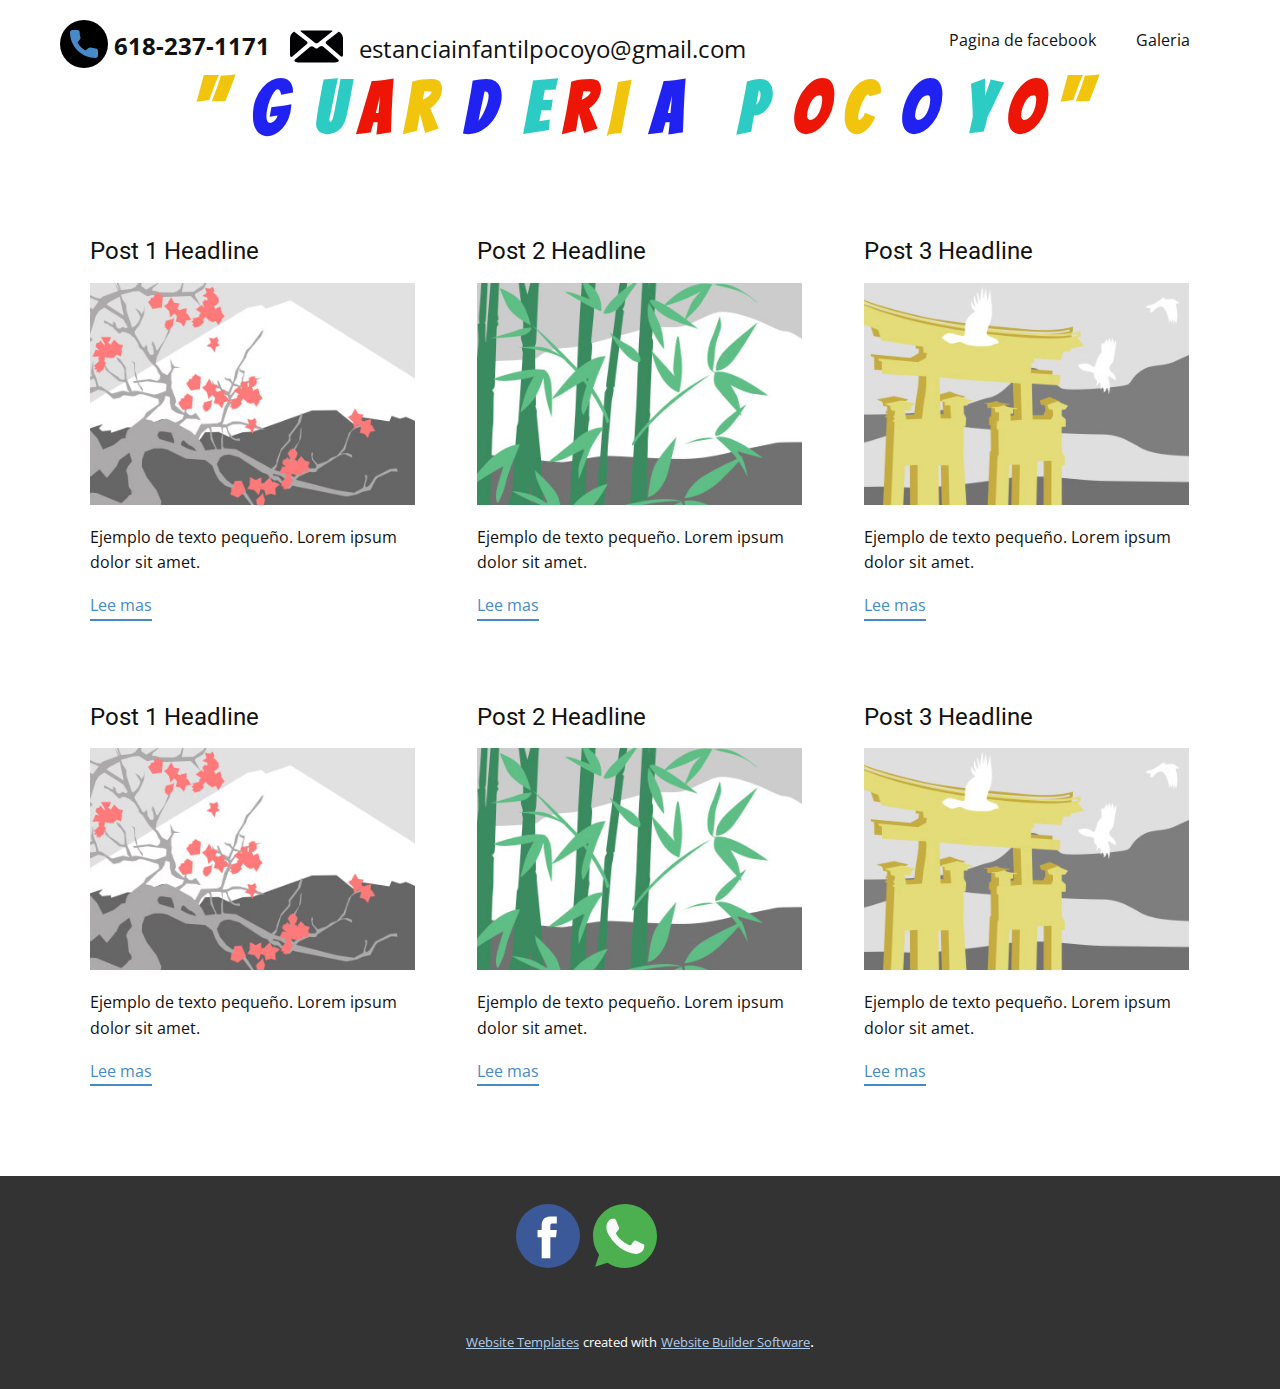
<file: blog/blog.html>
<html style="font-size: 16px;"><head>
    <meta name="viewport" content="width=device-width, initial-scale=1.0">
    <meta charset="utf-8">
    <meta name="keywords" content="&quot;&nbsp;G&nbsp;U&nbsp;A&nbsp;R&nbsp;D&nbsp;E&nbsp;R&nbsp;I&nbsp;A&nbsp; &nbsp; P&nbsp;O&nbsp;C&nbsp;O&nbsp;Y&nbsp;O &quot;">
    <meta name="description" content="">
    <meta name="page_type" content="np-template-header-footer-from-plugin">
    <title>Blog Template</title>
    <link rel="stylesheet" href="../nicepage.css" media="screen">
<link rel="stylesheet" href="../Blog-Template.css" media="screen">
    <script class="u-script" type="text/javascript" src="../jquery.js" defer=""></script>
    <script class="u-script" type="text/javascript" src="../nicepage.js" defer=""></script>
    <meta name="generator" content="Nicepage 3.19.4, nicepage.com">
    <link id="u-theme-google-font" rel="stylesheet" href="https://fonts.googleapis.com/css?family=Roboto:100,100i,300,300i,400,400i,500,500i,700,700i,900,900i|Open+Sans:300,300i,400,400i,600,600i,700,700i,800,800i">
    <link id="u-page-google-font" rel="stylesheet" href="https://fonts.googleapis.com/css?family=Bangers:400">
    
    
    <script type="application/ld+json">{
		"@context": "http://schema.org",
		"@type": "Organization",
		"name": ""
}</script>
    <meta name="theme-color" content="#478ac9">
    <meta property="og:title" content="Blog Template">
    <meta property="og:type" content="website">
  </head>
  <body class="u-body"><header class="u-align-center-xs u-clearfix u-header u-header" id="sec-960d"><div class="u-clearfix u-sheet u-sheet-1">
        <nav class="u-menu u-menu-dropdown u-offcanvas u-menu-1">
          <div class="menu-collapse" style="font-size: 1rem; letter-spacing: 0px;">
            <a class="u-button-style u-custom-left-right-menu-spacing u-custom-padding-bottom u-custom-top-bottom-menu-spacing u-nav-link u-text-active-palette-1-base u-text-hover-palette-2-base" href="#">
              <svg><use xmlns:xlink="http://www.w3.org/1999/xlink" xlink:href="#menu-hamburger"></use></svg>
              <svg version="1.1" xmlns="http://www.w3.org/2000/svg" xmlns:xlink="http://www.w3.org/1999/xlink"><defs><symbol id="menu-hamburger" viewBox="0 0 16 16" style="width: 16px; height: 16px;"><rect y="1" width="16" height="2"></rect><rect y="7" width="16" height="2"></rect><rect y="13" width="16" height="2"></rect>
</symbol>
</defs></svg>
            </a>
          </div>
          <div class="u-custom-menu u-nav-container">
            <ul class="u-nav u-unstyled u-nav-1"><li class="u-nav-item"><a class="u-button-style u-nav-link u-text-active-palette-1-base u-text-hover-palette-2-base" href="https://www.facebook.com/guarderiavillaunion/" style="padding: 10px 20px;">Pagina de facebook</a>
</li><li class="u-nav-item"><a class="u-button-style u-nav-link u-text-active-palette-1-base u-text-hover-palette-2-base" href="../Estancia-infantil-pocoyo.html#sec-863e" data-page-id="177907864" style="padding: 10px 20px;">Galeria</a>
</li></ul>
          </div>
          <div class="u-custom-menu u-nav-container-collapse">
            <div class="u-black u-container-style u-inner-container-layout u-opacity u-opacity-95 u-sidenav">
              <div class="u-sidenav-overflow">
                <div class="u-menu-close"></div>
                <ul class="u-align-center u-nav u-popupmenu-items u-unstyled u-nav-2"><li class="u-nav-item"><a class="u-button-style u-nav-link" href="https://www.facebook.com/guarderiavillaunion/" style="padding: 10px 20px;">Pagina de facebook</a>
</li><li class="u-nav-item"><a class="u-button-style u-nav-link" href="../Estancia-infantil-pocoyo.html#sec-863e" data-page-id="177907864" style="padding: 10px 20px;">Galeria</a>
</li></ul>
              </div>
            </div>
            <div class="u-black u-menu-overlay u-opacity u-opacity-70"></div>
          </div>
        </nav>
        <a href="../mailto:estanciainfantilpocoyo@gmail.com" class="u-active-none u-btn u-btn-rectangle u-button-style u-hover-none u-none u-text-body-color u-btn-1">
          <span style="font-size: 1.125rem;">&nbsp;<span style="font-size: 1.5rem;">estanciainfantilpocoyo@gmail.com</span>
          </span>
        </a><span class="u-icon u-icon-circle u-icon-1"><svg class="u-svg-link" preserveAspectRatio="xMidYMin slice" viewBox="0 0 51.668 51.668" style=""><use xmlns:xlink="http://www.w3.org/1999/xlink" xlink:href="#svg-5a8c"></use></svg><svg class="u-svg-content" viewBox="0 0 51.668 51.668" x="0px" y="0px" id="svg-5a8c" style="enable-background:new 0 0 51.668 51.668;"><g><path style="fill:currentColor;" d="M24.259,22.059L10.875,11.568c-0.87-0.682-0.679-1.234,0.425-1.234h29.066   c1.105,0,1.295,0.552,0.426,1.234L27.408,22.059C26.538,22.74,25.129,22.74,24.259,22.059z M4.674,11.687   c-0.18-0.254-1.081-0.112-1.915,0.612C1.07,13.764,0,15.922,0,18.334v15c0,0.616,0.072,1.214,0.205,1.788   c0.226,0.97,1.284,1.116,2.126,0.401L16.46,23.518c0.842-0.715,0.819-1.847-0.05-2.529L5.062,12.094   C4.909,11.975,4.78,11.837,4.674,11.687z M35.481,20.814c-0.869,0.681-0.894,1.816-0.055,2.535l14,11.994   c0.839,0.719,1.857,0.606,2.059-0.315c0.12-0.546,0.183-1.112,0.183-1.694v-15c0-2.412-1.07-4.57-2.759-6.035   c-0.834-0.724-1.735-0.866-1.915-0.612c-0.107,0.15-0.236,0.288-0.388,0.407L35.481,20.814z M26.544,27.692   c-0.047,0.018-0.094,0.035-0.142,0.049c-0.183,0.054-0.37,0.091-0.561,0.092c-0.206-0.001-0.393-0.038-0.576-0.092   c-0.048-0.014-0.094-0.031-0.142-0.049c-0.18-0.068-0.352-0.155-0.508-0.275c-0.015-0.01-0.954-0.745-1.844-1.442   c-0.87-0.681-2.256-0.653-3.098,0.062L4.918,38.573c-0.842,0.715-0.795,1.841,0.236,2.236C6.038,41.148,6.997,41.334,8,41.334   h35.667c1.071,0,2.091-0.213,3.023-0.597c1.021-0.421,1.055-1.565,0.217-2.284L32.214,25.866c-0.839-0.719-2.224-0.749-3.093-0.067   l-2.041,1.599C26.896,27.537,26.723,27.623,26.544,27.692z"></path>
</g></svg></span>
        <a href="../tel:6182371171" class="u-active-none u-btn u-btn-rectangle u-button-style u-hover-none u-none u-text-body-color u-btn-2">
          <span style="font-weight: 700; font-size: 1.5rem;">&nbsp;618-237-1171</span>
        </a><span class="u-black u-icon u-icon-circle u-spacing-10 u-text-palette-1-base u-icon-2"><svg class="u-svg-link" preserveAspectRatio="xMidYMin slice" viewBox="0 0 384 384" style=""><use xmlns:xlink="http://www.w3.org/1999/xlink" xlink:href="#svg-73cc"></use></svg><svg class="u-svg-content" viewBox="0 0 384 384" x="0px" y="0px" id="svg-73cc" style="enable-background:new 0 0 384 384;"><g><g><path d="M353.188,252.052c-23.51,0-46.594-3.677-68.469-10.906c-10.719-3.656-23.896-0.302-30.438,6.417l-43.177,32.594    c-50.073-26.729-80.917-57.563-107.281-107.26l31.635-42.052c8.219-8.208,11.167-20.198,7.635-31.448    c-7.26-21.99-10.948-45.063-10.948-68.583C132.146,13.823,118.323,0,101.333,0H30.813C13.823,0,0,13.823,0,30.813    C0,225.563,158.438,384,353.188,384c16.99,0,30.813-13.823,30.813-30.813v-70.323C384,265.875,370.177,252.052,353.188,252.052z"></path>
</g>
</g></svg></span>
        <h1 class="u-align-center u-custom-font u-text u-text-custom-color-3 u-text-1" data-animation-name="bounceIn" data-animation-duration="1000" data-animation-delay="0" data-animation-direction="">
          <span class="u-text-palette-3-base">"&nbsp;</span>
          <span class="u-text-custom-color-1">G&nbsp;</span>
          <span class="u-text-palette-4-dark-1">U&nbsp;</span>A&nbsp;<span class="u-text-palette-3-base">R&nbsp;</span>
          <span class="u-text-custom-color-1">D&nbsp;</span>
          <span class="u-text-palette-4-dark-1">E&nbsp;</span>R&nbsp;<span class="u-text-palette-3-base">I&nbsp;</span>
          <span class="u-text-custom-color-1">A&nbsp; &nbsp; <font color="#2cccc4">P&nbsp;</font>
          </span>O&nbsp;<span class="u-text-palette-3-base">C&nbsp;</span>
          <span class="u-text-custom-color-1">O&nbsp;</span>
          <span class="u-text-palette-4-dark-1">Y&nbsp;</span>O <span class="u-text-palette-3-base">"</span>
        </h1>
      </div></header>
    <section class="u-clearfix u-section-1" id="sec-9a16">
      <div class="u-clearfix u-sheet u-valign-middle u-sheet-1"><!--blog--><!--blog_options_json--><!--{"type":"Recent","source":"","tags":"","count":""}--><!--/blog_options_json-->
        <div class="u-blog u-expanded-width u-repeater u-repeater-1"><!--blog_post-->
          <div class="u-blog-post u-container-style u-repeater-item u-white u-repeater-item-1">
            <div class="u-container-layout u-similar-container u-valign-top u-container-layout-1"><!--blog_post_header-->
              <h4 class="u-blog-control u-text u-text-1">
                <a class="u-post-header-link" href="../blog/enviar.html"><!--blog_post_header_content-->Post 1 Headline<!--/blog_post_header_content--></a>
              </h4><!--/blog_post_header--><!--blog_post_image-->
              <a class="u-post-header-link" href="../blog/enviar.html"><img alt="" class="u-blog-control u-expanded-width u-image u-image-default u-image-1" src="[data-uri]"></a><!--/blog_post_image--><!--blog_post_content-->
              <div class="u-blog-control u-post-content u-text u-text-2 fr-view">Ejemplo de texto pequeño. Lorem ipsum dolor sit amet.</div><!--/blog_post_content--><!--blog_post_readmore-->
              <a href="../blog/enviar.html" class="u-blog-control u-border-2 u-border-palette-1-base u-btn u-btn-rectangle u-button-style u-none u-btn-1"><!--blog_post_readmore_content-->Lee mas<!--/blog_post_readmore_content--></a><!--/blog_post_readmore-->
            </div>
          </div><div class="u-blog-post u-container-style u-repeater-item u-video-cover u-white">
            <div class="u-container-layout u-similar-container u-valign-top u-container-layout-2"><!--blog_post_header-->
              <h4 class="u-blog-control u-text u-text-3">
                <a class="u-post-header-link" href="../blog/enviar-1.html"><!--blog_post_header_content-->Post 2 Headline<!--/blog_post_header_content--></a>
              </h4><!--/blog_post_header--><!--blog_post_image-->
              <a class="u-post-header-link" href="../blog/enviar-1.html"><img alt="" class="u-blog-control u-expanded-width u-image u-image-default u-image-2" src="[data-uri]"></a><!--/blog_post_image--><!--blog_post_content-->
              <div class="u-blog-control u-post-content u-text u-text-4 fr-view">Ejemplo de texto pequeño. Lorem ipsum dolor sit amet.</div><!--/blog_post_content--><!--blog_post_readmore-->
              <a href="../blog/enviar-1.html" class="u-blog-control u-border-2 u-border-palette-1-base u-btn u-btn-rectangle u-button-style u-none u-btn-2"><!--blog_post_readmore_content-->Lee mas<!--/blog_post_readmore_content--></a><!--/blog_post_readmore-->
            </div>
          </div><div class="u-blog-post u-container-style u-repeater-item u-video-cover u-white">
            <div class="u-container-layout u-similar-container u-valign-top u-container-layout-3"><!--blog_post_header-->
              <h4 class="u-blog-control u-text u-text-5">
                <a class="u-post-header-link" href="../blog/enviar-2.html"><!--blog_post_header_content-->Post 3 Headline<!--/blog_post_header_content--></a>
              </h4><!--/blog_post_header--><!--blog_post_image-->
              <a class="u-post-header-link" href="../blog/enviar-2.html"><img alt="" class="u-blog-control u-expanded-width u-image u-image-default u-image-3" src="[data-uri]"></a><!--/blog_post_image--><!--blog_post_content-->
              <div class="u-blog-control u-post-content u-text u-text-6 fr-view">Ejemplo de texto pequeño. Lorem ipsum dolor sit amet.</div><!--/blog_post_content--><!--blog_post_readmore-->
              <a href="../blog/enviar-2.html" class="u-blog-control u-border-2 u-border-palette-1-base u-btn u-btn-rectangle u-button-style u-none u-btn-3"><!--blog_post_readmore_content-->Lee mas<!--/blog_post_readmore_content--></a><!--/blog_post_readmore-->
            </div>
          </div><div class="u-blog-post u-container-style u-repeater-item u-white u-repeater-item-1">
            <div class="u-container-layout u-similar-container u-valign-top u-container-layout-1"><!--blog_post_header-->
              <h4 class="u-blog-control u-text u-text-1">
                <a class="u-post-header-link" href="../blog/enviar-3.html"><!--blog_post_header_content-->Post 1 Headline<!--/blog_post_header_content--></a>
              </h4><!--/blog_post_header--><!--blog_post_image-->
              <a class="u-post-header-link" href="../blog/enviar-3.html"><img alt="" class="u-blog-control u-expanded-width u-image u-image-default u-image-1" src="[data-uri]"></a><!--/blog_post_image--><!--blog_post_content-->
              <div class="u-blog-control u-post-content u-text u-text-2 fr-view">Ejemplo de texto pequeño. Lorem ipsum dolor sit amet.</div><!--/blog_post_content--><!--blog_post_readmore-->
              <a href="../blog/enviar-3.html" class="u-blog-control u-border-2 u-border-palette-1-base u-btn u-btn-rectangle u-button-style u-none u-btn-1"><!--blog_post_readmore_content-->Lee mas<!--/blog_post_readmore_content--></a><!--/blog_post_readmore-->
            </div>
          </div><div class="u-blog-post u-container-style u-repeater-item u-video-cover u-white">
            <div class="u-container-layout u-similar-container u-valign-top u-container-layout-2"><!--blog_post_header-->
              <h4 class="u-blog-control u-text u-text-3">
                <a class="u-post-header-link" href="../blog/enviar-4.html"><!--blog_post_header_content-->Post 2 Headline<!--/blog_post_header_content--></a>
              </h4><!--/blog_post_header--><!--blog_post_image-->
              <a class="u-post-header-link" href="../blog/enviar-4.html"><img alt="" class="u-blog-control u-expanded-width u-image u-image-default u-image-2" src="[data-uri]"></a><!--/blog_post_image--><!--blog_post_content-->
              <div class="u-blog-control u-post-content u-text u-text-4 fr-view">Ejemplo de texto pequeño. Lorem ipsum dolor sit amet.</div><!--/blog_post_content--><!--blog_post_readmore-->
              <a href="../blog/enviar-4.html" class="u-blog-control u-border-2 u-border-palette-1-base u-btn u-btn-rectangle u-button-style u-none u-btn-2"><!--blog_post_readmore_content-->Lee mas<!--/blog_post_readmore_content--></a><!--/blog_post_readmore-->
            </div>
          </div><div class="u-blog-post u-container-style u-repeater-item u-video-cover u-white">
            <div class="u-container-layout u-similar-container u-valign-top u-container-layout-3"><!--blog_post_header-->
              <h4 class="u-blog-control u-text u-text-5">
                <a class="u-post-header-link" href="../blog/enviar-5.html"><!--blog_post_header_content-->Post 3 Headline<!--/blog_post_header_content--></a>
              </h4><!--/blog_post_header--><!--blog_post_image-->
              <a class="u-post-header-link" href="../blog/enviar-5.html"><img alt="" class="u-blog-control u-expanded-width u-image u-image-default u-image-3" src="[data-uri]"></a><!--/blog_post_image--><!--blog_post_content-->
              <div class="u-blog-control u-post-content u-text u-text-6 fr-view">Ejemplo de texto pequeño. Lorem ipsum dolor sit amet.</div><!--/blog_post_content--><!--blog_post_readmore-->
              <a href="../blog/enviar-5.html" class="u-blog-control u-border-2 u-border-palette-1-base u-btn u-btn-rectangle u-button-style u-none u-btn-3"><!--blog_post_readmore_content-->Lee mas<!--/blog_post_readmore_content--></a><!--/blog_post_readmore-->
            </div>
          </div><!--/blog_post--><!--blog_post-->
          <!--/blog_post--><!--blog_post-->
          <!--/blog_post-->
        </div><!--/blog-->
      </div>
    </section>
    
    
    <footer class="u-clearfix u-footer u-grey-80" id="sec-2fde"><div class="u-align-left u-clearfix u-sheet u-sheet-1"><span class="u-icon u-icon-circle u-text-palette-1-base u-icon-1" data-href="https://www.facebook.com/guarderiavillaunion/"><svg class="u-svg-link" preserveAspectRatio="xMidYMin slice" viewBox="0 0 112.196 112.196" style=""><use xmlns:xlink="http://www.w3.org/1999/xlink" xlink:href="#svg-1e96"></use></svg><svg class="u-svg-content" viewBox="0 0 112.196 112.196" x="0px" y="0px" id="svg-1e96" style="enable-background:new 0 0 112.196 112.196;"><g><circle style="fill:currentColor;" cx="56.098" cy="56.098" r="56.098"></circle><path style="fill:#FFFFFF;" d="M70.201,58.294h-10.01v36.672H45.025V58.294h-7.213V45.406h7.213v-8.34   c0-5.964,2.833-15.303,15.301-15.303L71.56,21.81v12.51h-8.151c-1.337,0-3.217,0.668-3.217,3.513v7.585h11.334L70.201,58.294z"></path>
</g></svg></span><span class="u-icon u-icon-circle u-text-palette-1-base u-icon-2" data-href="https://web.whatsapp.com/"><svg class="u-svg-link" preserveAspectRatio="xMidYMin slice" viewBox="0 0 512 512" style=""><use xmlns:xlink="http://www.w3.org/1999/xlink" xlink:href="#svg-4c28"></use></svg><svg class="u-svg-content" viewBox="0 0 512 512" x="0px" y="0px" id="svg-4c28" style="enable-background:new 0 0 512 512;"><path style="fill:#4CAF50;" d="M256.064,0h-0.128l0,0C114.784,0,0,114.816,0,256c0,56,18.048,107.904,48.736,150.048l-31.904,95.104  l98.4-31.456C155.712,496.512,204,512,256.064,512C397.216,512,512,397.152,512,256S397.216,0,256.064,0z"></path><path style="fill:#FAFAFA;" d="M405.024,361.504c-6.176,17.44-30.688,31.904-50.24,36.128c-13.376,2.848-30.848,5.12-89.664-19.264  C189.888,347.2,141.44,270.752,137.664,265.792c-3.616-4.96-30.4-40.48-30.4-77.216s18.656-54.624,26.176-62.304  c6.176-6.304,16.384-9.184,26.176-9.184c3.168,0,6.016,0.16,8.576,0.288c7.52,0.32,11.296,0.768,16.256,12.64  c6.176,14.88,21.216,51.616,23.008,55.392c1.824,3.776,3.648,8.896,1.088,13.856c-2.4,5.12-4.512,7.392-8.288,11.744  c-3.776,4.352-7.36,7.68-11.136,12.352c-3.456,4.064-7.36,8.416-3.008,15.936c4.352,7.36,19.392,31.904,41.536,51.616  c28.576,25.44,51.744,33.568,60.032,37.024c6.176,2.56,13.536,1.952,18.048-2.848c5.728-6.176,12.8-16.416,20-26.496  c5.12-7.232,11.584-8.128,18.368-5.568c6.912,2.4,43.488,20.48,51.008,24.224c7.52,3.776,12.48,5.568,14.304,8.736  C411.2,329.152,411.2,344.032,405.024,361.504z"></path></svg></span>
      </div></footer>
    <section class="u-backlink u-clearfix u-grey-80">
      <a class="u-link" href="https://nicepage.com/website-templates" target="_blank">
        <span>Website Templates</span>
      </a>
      <p class="u-text">
        <span>created with</span>
      </p>
      <a class="u-link" href="https://nicepage.com/" target="_blank">
        <span>Website Builder Software</span>
      </a>. 
    </section>
  
</body></html>
</file>
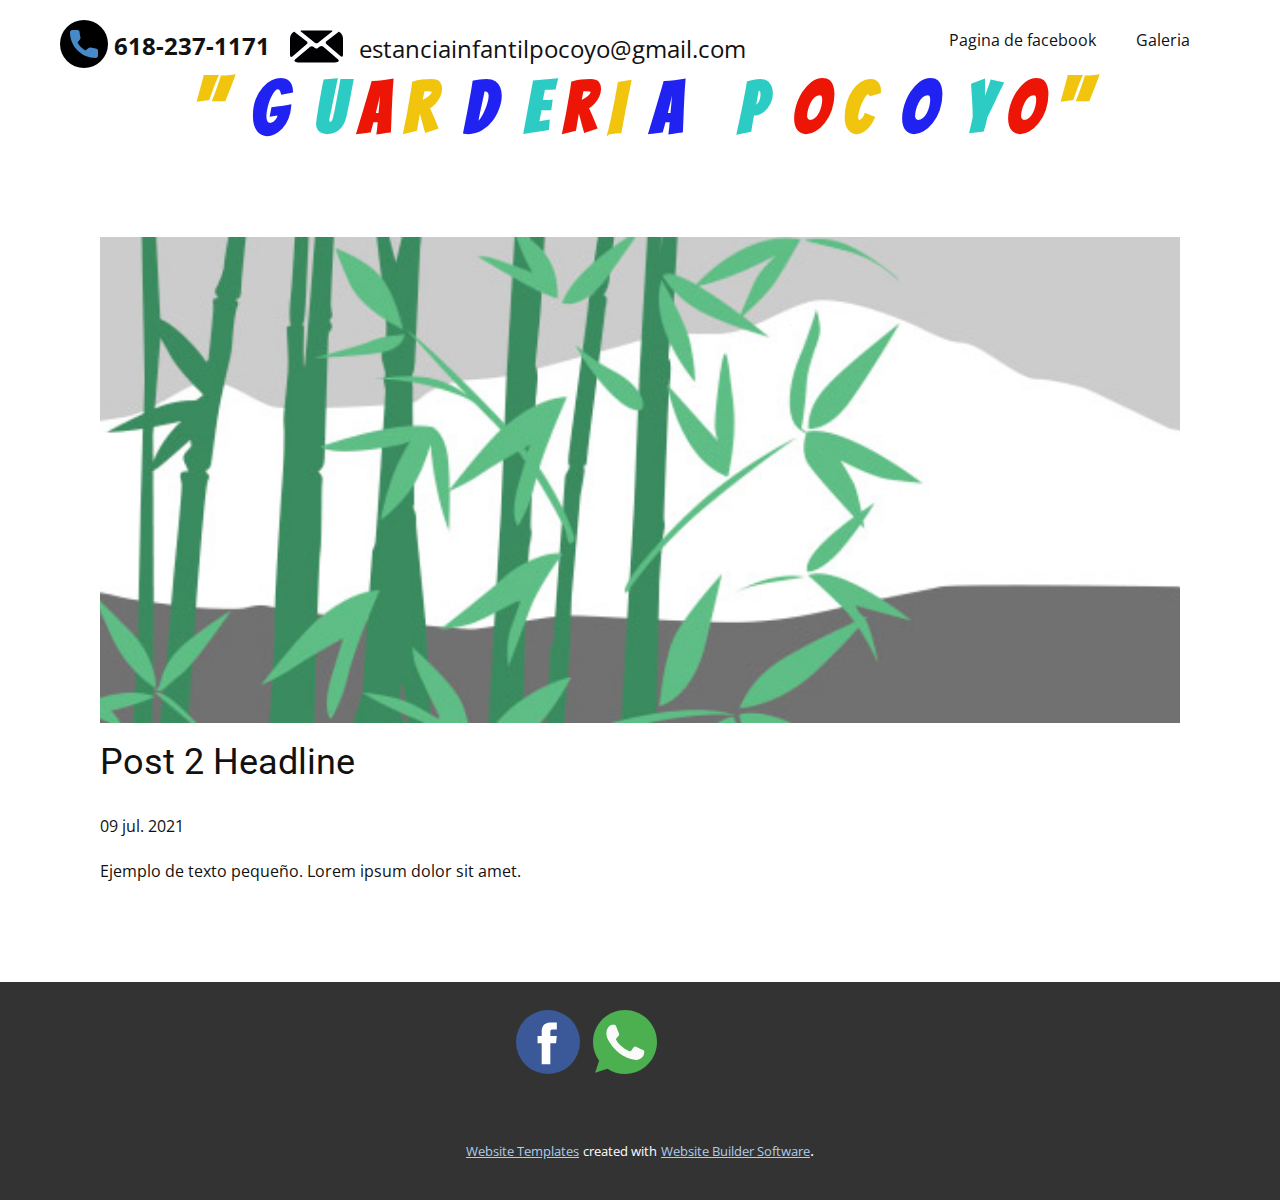
<file: blog/enviar-1.html>
<!doctype html>
<html style="font-size: 16px;"><head>
    <meta name="viewport" content="width=device-width, initial-scale=1.0">
    <meta charset="utf-8">
    <meta name="keywords" content="Post 1 Headline">
    <meta name="description" content="">
    <meta name="page_type" content="np-template-header-footer-from-plugin">
    <title>Post 2 Headline</title>
    <link rel="stylesheet" href="../nicepage.css" media="screen">
<link rel="stylesheet" href="../Post-Template.css" media="screen">
    <script class="u-script" type="text/javascript" src="../jquery.js" defer=""></script>
    <script class="u-script" type="text/javascript" src="../nicepage.js" defer=""></script>
    <meta name="generator" content="Nicepage 3.19.4, nicepage.com">
    <link id="u-theme-google-font" rel="stylesheet" href="https://fonts.googleapis.com/css?family=Roboto:100,100i,300,300i,400,400i,500,500i,700,700i,900,900i|Open+Sans:300,300i,400,400i,600,600i,700,700i,800,800i">
    <link id="u-page-google-font" rel="stylesheet" href="https://fonts.googleapis.com/css?family=Bangers:400">
    
    
    <script type="application/ld+json">{
		"@context": "http://schema.org",
		"@type": "Organization",
		"name": ""
}</script>
    <meta name="theme-color" content="#478ac9">
    <meta property="og:title" content="Post Template">
    <meta property="og:type" content="website">
  </head>
  <body class="u-body"><header class="u-align-center-xs u-clearfix u-header u-header" id="sec-960d"><div class="u-clearfix u-sheet u-sheet-1">
        <nav class="u-menu u-menu-dropdown u-offcanvas u-menu-1">
          <div class="menu-collapse" style="font-size: 1rem; letter-spacing: 0px;">
            <a class="u-button-style u-custom-left-right-menu-spacing u-custom-padding-bottom u-custom-top-bottom-menu-spacing u-nav-link u-text-active-palette-1-base u-text-hover-palette-2-base" href="#">
              <svg><use xmlns:xlink="http://www.w3.org/1999/xlink" xlink:href="#menu-hamburger"></use></svg>
              <svg version="1.1" xmlns="http://www.w3.org/2000/svg" xmlns:xlink="http://www.w3.org/1999/xlink"><defs><symbol id="menu-hamburger" viewBox="0 0 16 16" style="width: 16px; height: 16px;"><rect y="1" width="16" height="2"></rect><rect y="7" width="16" height="2"></rect><rect y="13" width="16" height="2"></rect>
</symbol>
</defs></svg>
            </a>
          </div>
          <div class="u-custom-menu u-nav-container">
            <ul class="u-nav u-unstyled u-nav-1"><li class="u-nav-item"><a class="u-button-style u-nav-link u-text-active-palette-1-base u-text-hover-palette-2-base" href="https://www.facebook.com/guarderiavillaunion/" style="padding: 10px 20px;">Pagina de facebook</a>
</li><li class="u-nav-item"><a class="u-button-style u-nav-link u-text-active-palette-1-base u-text-hover-palette-2-base" href="../Estancia-infantil-pocoyo.html#sec-863e" data-page-id="177907864" style="padding: 10px 20px;">Galeria</a>
</li></ul>
          </div>
          <div class="u-custom-menu u-nav-container-collapse">
            <div class="u-black u-container-style u-inner-container-layout u-opacity u-opacity-95 u-sidenav">
              <div class="u-sidenav-overflow">
                <div class="u-menu-close"></div>
                <ul class="u-align-center u-nav u-popupmenu-items u-unstyled u-nav-2"><li class="u-nav-item"><a class="u-button-style u-nav-link" href="https://www.facebook.com/guarderiavillaunion/" style="padding: 10px 20px;">Pagina de facebook</a>
</li><li class="u-nav-item"><a class="u-button-style u-nav-link" href="../Estancia-infantil-pocoyo.html#sec-863e" data-page-id="177907864" style="padding: 10px 20px;">Galeria</a>
</li></ul>
              </div>
            </div>
            <div class="u-black u-menu-overlay u-opacity u-opacity-70"></div>
          </div>
        </nav>
        <a href="../mailto:estanciainfantilpocoyo@gmail.com" class="u-active-none u-btn u-btn-rectangle u-button-style u-hover-none u-none u-text-body-color u-btn-1">
          <span style="font-size: 1.125rem;">&nbsp;<span style="font-size: 1.5rem;">estanciainfantilpocoyo@gmail.com</span>
          </span>
        </a><span class="u-icon u-icon-circle u-icon-1"><svg class="u-svg-link" preserveAspectRatio="xMidYMin slice" viewBox="0 0 51.668 51.668" style=""><use xmlns:xlink="http://www.w3.org/1999/xlink" xlink:href="#svg-5a8c"></use></svg><svg class="u-svg-content" viewBox="0 0 51.668 51.668" x="0px" y="0px" id="svg-5a8c" style="enable-background:new 0 0 51.668 51.668;"><g><path style="fill:currentColor;" d="M24.259,22.059L10.875,11.568c-0.87-0.682-0.679-1.234,0.425-1.234h29.066   c1.105,0,1.295,0.552,0.426,1.234L27.408,22.059C26.538,22.74,25.129,22.74,24.259,22.059z M4.674,11.687   c-0.18-0.254-1.081-0.112-1.915,0.612C1.07,13.764,0,15.922,0,18.334v15c0,0.616,0.072,1.214,0.205,1.788   c0.226,0.97,1.284,1.116,2.126,0.401L16.46,23.518c0.842-0.715,0.819-1.847-0.05-2.529L5.062,12.094   C4.909,11.975,4.78,11.837,4.674,11.687z M35.481,20.814c-0.869,0.681-0.894,1.816-0.055,2.535l14,11.994   c0.839,0.719,1.857,0.606,2.059-0.315c0.12-0.546,0.183-1.112,0.183-1.694v-15c0-2.412-1.07-4.57-2.759-6.035   c-0.834-0.724-1.735-0.866-1.915-0.612c-0.107,0.15-0.236,0.288-0.388,0.407L35.481,20.814z M26.544,27.692   c-0.047,0.018-0.094,0.035-0.142,0.049c-0.183,0.054-0.37,0.091-0.561,0.092c-0.206-0.001-0.393-0.038-0.576-0.092   c-0.048-0.014-0.094-0.031-0.142-0.049c-0.18-0.068-0.352-0.155-0.508-0.275c-0.015-0.01-0.954-0.745-1.844-1.442   c-0.87-0.681-2.256-0.653-3.098,0.062L4.918,38.573c-0.842,0.715-0.795,1.841,0.236,2.236C6.038,41.148,6.997,41.334,8,41.334   h35.667c1.071,0,2.091-0.213,3.023-0.597c1.021-0.421,1.055-1.565,0.217-2.284L32.214,25.866c-0.839-0.719-2.224-0.749-3.093-0.067   l-2.041,1.599C26.896,27.537,26.723,27.623,26.544,27.692z"></path>
</g></svg></span>
        <a href="../tel:6182371171" class="u-active-none u-btn u-btn-rectangle u-button-style u-hover-none u-none u-text-body-color u-btn-2">
          <span style="font-weight: 700; font-size: 1.5rem;">&nbsp;618-237-1171</span>
        </a><span class="u-black u-icon u-icon-circle u-spacing-10 u-text-palette-1-base u-icon-2"><svg class="u-svg-link" preserveAspectRatio="xMidYMin slice" viewBox="0 0 384 384" style=""><use xmlns:xlink="http://www.w3.org/1999/xlink" xlink:href="#svg-73cc"></use></svg><svg class="u-svg-content" viewBox="0 0 384 384" x="0px" y="0px" id="svg-73cc" style="enable-background:new 0 0 384 384;"><g><g><path d="M353.188,252.052c-23.51,0-46.594-3.677-68.469-10.906c-10.719-3.656-23.896-0.302-30.438,6.417l-43.177,32.594    c-50.073-26.729-80.917-57.563-107.281-107.26l31.635-42.052c8.219-8.208,11.167-20.198,7.635-31.448    c-7.26-21.99-10.948-45.063-10.948-68.583C132.146,13.823,118.323,0,101.333,0H30.813C13.823,0,0,13.823,0,30.813    C0,225.563,158.438,384,353.188,384c16.99,0,30.813-13.823,30.813-30.813v-70.323C384,265.875,370.177,252.052,353.188,252.052z"></path>
</g>
</g></svg></span>
        <h1 class="u-align-center u-custom-font u-text u-text-custom-color-3 u-text-1" data-animation-name="bounceIn" data-animation-duration="1000" data-animation-delay="0" data-animation-direction="">
          <span class="u-text-palette-3-base">"&nbsp;</span>
          <span class="u-text-custom-color-1">G&nbsp;</span>
          <span class="u-text-palette-4-dark-1">U&nbsp;</span>A&nbsp;<span class="u-text-palette-3-base">R&nbsp;</span>
          <span class="u-text-custom-color-1">D&nbsp;</span>
          <span class="u-text-palette-4-dark-1">E&nbsp;</span>R&nbsp;<span class="u-text-palette-3-base">I&nbsp;</span>
          <span class="u-text-custom-color-1">A&nbsp; &nbsp; <font color="#2cccc4">P&nbsp;</font>
          </span>O&nbsp;<span class="u-text-palette-3-base">C&nbsp;</span>
          <span class="u-text-custom-color-1">O&nbsp;</span>
          <span class="u-text-palette-4-dark-1">Y&nbsp;</span>O <span class="u-text-palette-3-base">"</span>
        </h1>
      </div></header>
    <section class="u-align-center u-clearfix u-section-1" id="sec-86ad">
      <div class="u-clearfix u-sheet u-valign-middle-md u-valign-middle-sm u-valign-middle-xs u-sheet-1"><!--post_details--><!--post_details_options_json--><!--{"source":""}--><!--/post_details_options_json--><!--blog_post-->
        <div class="u-container-style u-expanded-width u-post-details u-post-details-1">
          <div class="u-container-layout u-valign-middle u-container-layout-1"><!--blog_post_image-->
            <img alt="" class="u-blog-control u-expanded-width u-image u-image-default u-image-1" src="[data-uri]"><!--/blog_post_image--><!--blog_post_header-->
            <h2 class="u-blog-control u-text u-text-1">Post 2 Headline</h2><!--/blog_post_header--><!--blog_post_metadata-->
            <div class="u-blog-control u-metadata u-metadata-1"><!--blog_post_metadata_date-->
              <span class="u-meta-date u-meta-icon">09 jul. 2021</span><!--/blog_post_metadata_date--><!--blog_post_metadata_category-->
              <!--/blog_post_metadata_category--><!--blog_post_metadata_comments-->
              <!--/blog_post_metadata_comments-->
            </div><!--/blog_post_metadata--><!--blog_post_content-->
            <div class="u-align-justify u-blog-control u-post-content u-text u-text-2 fr-view">
  Ejemplo de texto pequeño. Lorem ipsum dolor sit amet.
  </div><!--/blog_post_content-->
          </div>
        </div><!--/blog_post--><!--/post_details-->
      </div>
    </section>
    
    
    <footer class="u-clearfix u-footer u-grey-80" id="sec-2fde"><div class="u-align-left u-clearfix u-sheet u-sheet-1"><span class="u-icon u-icon-circle u-text-palette-1-base u-icon-1" data-href="https://www.facebook.com/guarderiavillaunion/"><svg class="u-svg-link" preserveAspectRatio="xMidYMin slice" viewBox="0 0 112.196 112.196" style=""><use xmlns:xlink="http://www.w3.org/1999/xlink" xlink:href="#svg-1e96"></use></svg><svg class="u-svg-content" viewBox="0 0 112.196 112.196" x="0px" y="0px" id="svg-1e96" style="enable-background:new 0 0 112.196 112.196;"><g><circle style="fill:currentColor;" cx="56.098" cy="56.098" r="56.098"></circle><path style="fill:#FFFFFF;" d="M70.201,58.294h-10.01v36.672H45.025V58.294h-7.213V45.406h7.213v-8.34   c0-5.964,2.833-15.303,15.301-15.303L71.56,21.81v12.51h-8.151c-1.337,0-3.217,0.668-3.217,3.513v7.585h11.334L70.201,58.294z"></path>
</g></svg></span><span class="u-icon u-icon-circle u-text-palette-1-base u-icon-2" data-href="https://web.whatsapp.com/"><svg class="u-svg-link" preserveAspectRatio="xMidYMin slice" viewBox="0 0 512 512" style=""><use xmlns:xlink="http://www.w3.org/1999/xlink" xlink:href="#svg-4c28"></use></svg><svg class="u-svg-content" viewBox="0 0 512 512" x="0px" y="0px" id="svg-4c28" style="enable-background:new 0 0 512 512;"><path style="fill:#4CAF50;" d="M256.064,0h-0.128l0,0C114.784,0,0,114.816,0,256c0,56,18.048,107.904,48.736,150.048l-31.904,95.104  l98.4-31.456C155.712,496.512,204,512,256.064,512C397.216,512,512,397.152,512,256S397.216,0,256.064,0z"></path><path style="fill:#FAFAFA;" d="M405.024,361.504c-6.176,17.44-30.688,31.904-50.24,36.128c-13.376,2.848-30.848,5.12-89.664-19.264  C189.888,347.2,141.44,270.752,137.664,265.792c-3.616-4.96-30.4-40.48-30.4-77.216s18.656-54.624,26.176-62.304  c6.176-6.304,16.384-9.184,26.176-9.184c3.168,0,6.016,0.16,8.576,0.288c7.52,0.32,11.296,0.768,16.256,12.64  c6.176,14.88,21.216,51.616,23.008,55.392c1.824,3.776,3.648,8.896,1.088,13.856c-2.4,5.12-4.512,7.392-8.288,11.744  c-3.776,4.352-7.36,7.68-11.136,12.352c-3.456,4.064-7.36,8.416-3.008,15.936c4.352,7.36,19.392,31.904,41.536,51.616  c28.576,25.44,51.744,33.568,60.032,37.024c6.176,2.56,13.536,1.952,18.048-2.848c5.728-6.176,12.8-16.416,20-26.496  c5.12-7.232,11.584-8.128,18.368-5.568c6.912,2.4,43.488,20.48,51.008,24.224c7.52,3.776,12.48,5.568,14.304,8.736  C411.2,329.152,411.2,344.032,405.024,361.504z"></path></svg></span>
      </div></footer>
    <section class="u-backlink u-clearfix u-grey-80">
      <a class="u-link" href="https://nicepage.com/website-templates" target="_blank">
        <span>Website Templates</span>
      </a>
      <p class="u-text">
        <span>created with</span>
      </p>
      <a class="u-link" href="https://nicepage.com/" target="_blank">
        <span>Website Builder Software</span>
      </a>. 
    </section>
  
</body></html>
</file>
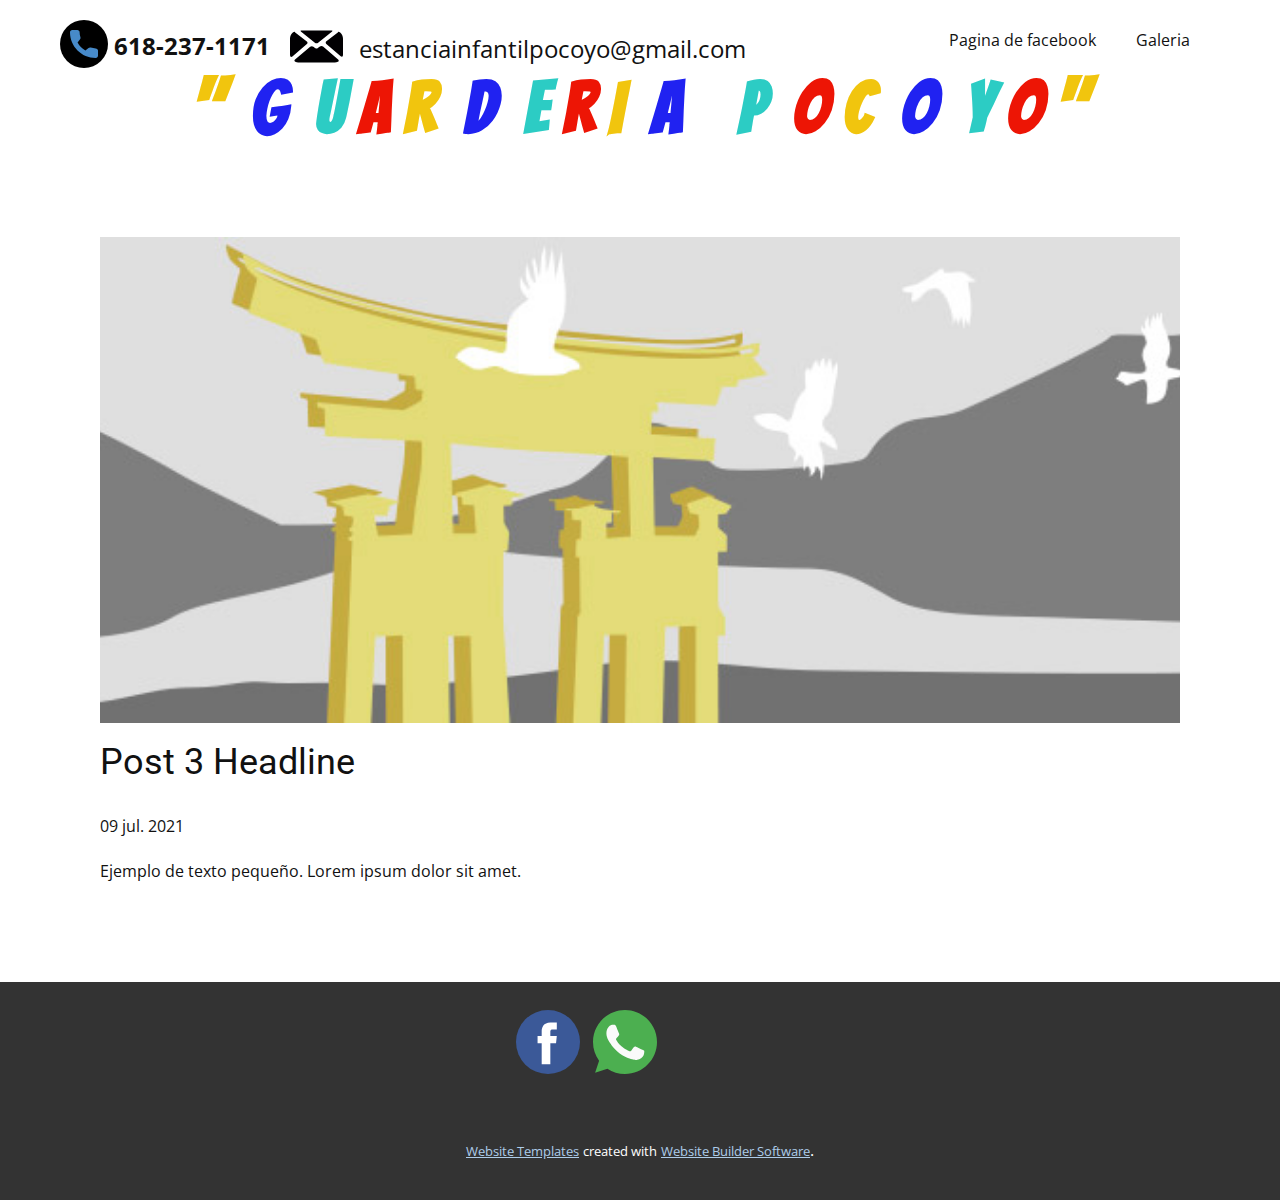
<file: blog/enviar-2.html>
<!doctype html>
<html style="font-size: 16px;"><head>
    <meta name="viewport" content="width=device-width, initial-scale=1.0">
    <meta charset="utf-8">
    <meta name="keywords" content="Post 1 Headline">
    <meta name="description" content="">
    <meta name="page_type" content="np-template-header-footer-from-plugin">
    <title>Post 3 Headline</title>
    <link rel="stylesheet" href="../nicepage.css" media="screen">
<link rel="stylesheet" href="../Post-Template.css" media="screen">
    <script class="u-script" type="text/javascript" src="../jquery.js" defer=""></script>
    <script class="u-script" type="text/javascript" src="../nicepage.js" defer=""></script>
    <meta name="generator" content="Nicepage 3.19.4, nicepage.com">
    <link id="u-theme-google-font" rel="stylesheet" href="https://fonts.googleapis.com/css?family=Roboto:100,100i,300,300i,400,400i,500,500i,700,700i,900,900i|Open+Sans:300,300i,400,400i,600,600i,700,700i,800,800i">
    <link id="u-page-google-font" rel="stylesheet" href="https://fonts.googleapis.com/css?family=Bangers:400">
    
    
    <script type="application/ld+json">{
		"@context": "http://schema.org",
		"@type": "Organization",
		"name": ""
}</script>
    <meta name="theme-color" content="#478ac9">
    <meta property="og:title" content="Post Template">
    <meta property="og:type" content="website">
  </head>
  <body class="u-body"><header class="u-align-center-xs u-clearfix u-header u-header" id="sec-960d"><div class="u-clearfix u-sheet u-sheet-1">
        <nav class="u-menu u-menu-dropdown u-offcanvas u-menu-1">
          <div class="menu-collapse" style="font-size: 1rem; letter-spacing: 0px;">
            <a class="u-button-style u-custom-left-right-menu-spacing u-custom-padding-bottom u-custom-top-bottom-menu-spacing u-nav-link u-text-active-palette-1-base u-text-hover-palette-2-base" href="#">
              <svg><use xmlns:xlink="http://www.w3.org/1999/xlink" xlink:href="#menu-hamburger"></use></svg>
              <svg version="1.1" xmlns="http://www.w3.org/2000/svg" xmlns:xlink="http://www.w3.org/1999/xlink"><defs><symbol id="menu-hamburger" viewBox="0 0 16 16" style="width: 16px; height: 16px;"><rect y="1" width="16" height="2"></rect><rect y="7" width="16" height="2"></rect><rect y="13" width="16" height="2"></rect>
</symbol>
</defs></svg>
            </a>
          </div>
          <div class="u-custom-menu u-nav-container">
            <ul class="u-nav u-unstyled u-nav-1"><li class="u-nav-item"><a class="u-button-style u-nav-link u-text-active-palette-1-base u-text-hover-palette-2-base" href="https://www.facebook.com/guarderiavillaunion/" style="padding: 10px 20px;">Pagina de facebook</a>
</li><li class="u-nav-item"><a class="u-button-style u-nav-link u-text-active-palette-1-base u-text-hover-palette-2-base" href="../Estancia-infantil-pocoyo.html#sec-863e" data-page-id="177907864" style="padding: 10px 20px;">Galeria</a>
</li></ul>
          </div>
          <div class="u-custom-menu u-nav-container-collapse">
            <div class="u-black u-container-style u-inner-container-layout u-opacity u-opacity-95 u-sidenav">
              <div class="u-sidenav-overflow">
                <div class="u-menu-close"></div>
                <ul class="u-align-center u-nav u-popupmenu-items u-unstyled u-nav-2"><li class="u-nav-item"><a class="u-button-style u-nav-link" href="https://www.facebook.com/guarderiavillaunion/" style="padding: 10px 20px;">Pagina de facebook</a>
</li><li class="u-nav-item"><a class="u-button-style u-nav-link" href="../Estancia-infantil-pocoyo.html#sec-863e" data-page-id="177907864" style="padding: 10px 20px;">Galeria</a>
</li></ul>
              </div>
            </div>
            <div class="u-black u-menu-overlay u-opacity u-opacity-70"></div>
          </div>
        </nav>
        <a href="../mailto:estanciainfantilpocoyo@gmail.com" class="u-active-none u-btn u-btn-rectangle u-button-style u-hover-none u-none u-text-body-color u-btn-1">
          <span style="font-size: 1.125rem;">&nbsp;<span style="font-size: 1.5rem;">estanciainfantilpocoyo@gmail.com</span>
          </span>
        </a><span class="u-icon u-icon-circle u-icon-1"><svg class="u-svg-link" preserveAspectRatio="xMidYMin slice" viewBox="0 0 51.668 51.668" style=""><use xmlns:xlink="http://www.w3.org/1999/xlink" xlink:href="#svg-5a8c"></use></svg><svg class="u-svg-content" viewBox="0 0 51.668 51.668" x="0px" y="0px" id="svg-5a8c" style="enable-background:new 0 0 51.668 51.668;"><g><path style="fill:currentColor;" d="M24.259,22.059L10.875,11.568c-0.87-0.682-0.679-1.234,0.425-1.234h29.066   c1.105,0,1.295,0.552,0.426,1.234L27.408,22.059C26.538,22.74,25.129,22.74,24.259,22.059z M4.674,11.687   c-0.18-0.254-1.081-0.112-1.915,0.612C1.07,13.764,0,15.922,0,18.334v15c0,0.616,0.072,1.214,0.205,1.788   c0.226,0.97,1.284,1.116,2.126,0.401L16.46,23.518c0.842-0.715,0.819-1.847-0.05-2.529L5.062,12.094   C4.909,11.975,4.78,11.837,4.674,11.687z M35.481,20.814c-0.869,0.681-0.894,1.816-0.055,2.535l14,11.994   c0.839,0.719,1.857,0.606,2.059-0.315c0.12-0.546,0.183-1.112,0.183-1.694v-15c0-2.412-1.07-4.57-2.759-6.035   c-0.834-0.724-1.735-0.866-1.915-0.612c-0.107,0.15-0.236,0.288-0.388,0.407L35.481,20.814z M26.544,27.692   c-0.047,0.018-0.094,0.035-0.142,0.049c-0.183,0.054-0.37,0.091-0.561,0.092c-0.206-0.001-0.393-0.038-0.576-0.092   c-0.048-0.014-0.094-0.031-0.142-0.049c-0.18-0.068-0.352-0.155-0.508-0.275c-0.015-0.01-0.954-0.745-1.844-1.442   c-0.87-0.681-2.256-0.653-3.098,0.062L4.918,38.573c-0.842,0.715-0.795,1.841,0.236,2.236C6.038,41.148,6.997,41.334,8,41.334   h35.667c1.071,0,2.091-0.213,3.023-0.597c1.021-0.421,1.055-1.565,0.217-2.284L32.214,25.866c-0.839-0.719-2.224-0.749-3.093-0.067   l-2.041,1.599C26.896,27.537,26.723,27.623,26.544,27.692z"></path>
</g></svg></span>
        <a href="../tel:6182371171" class="u-active-none u-btn u-btn-rectangle u-button-style u-hover-none u-none u-text-body-color u-btn-2">
          <span style="font-weight: 700; font-size: 1.5rem;">&nbsp;618-237-1171</span>
        </a><span class="u-black u-icon u-icon-circle u-spacing-10 u-text-palette-1-base u-icon-2"><svg class="u-svg-link" preserveAspectRatio="xMidYMin slice" viewBox="0 0 384 384" style=""><use xmlns:xlink="http://www.w3.org/1999/xlink" xlink:href="#svg-73cc"></use></svg><svg class="u-svg-content" viewBox="0 0 384 384" x="0px" y="0px" id="svg-73cc" style="enable-background:new 0 0 384 384;"><g><g><path d="M353.188,252.052c-23.51,0-46.594-3.677-68.469-10.906c-10.719-3.656-23.896-0.302-30.438,6.417l-43.177,32.594    c-50.073-26.729-80.917-57.563-107.281-107.26l31.635-42.052c8.219-8.208,11.167-20.198,7.635-31.448    c-7.26-21.99-10.948-45.063-10.948-68.583C132.146,13.823,118.323,0,101.333,0H30.813C13.823,0,0,13.823,0,30.813    C0,225.563,158.438,384,353.188,384c16.99,0,30.813-13.823,30.813-30.813v-70.323C384,265.875,370.177,252.052,353.188,252.052z"></path>
</g>
</g></svg></span>
        <h1 class="u-align-center u-custom-font u-text u-text-custom-color-3 u-text-1" data-animation-name="bounceIn" data-animation-duration="1000" data-animation-delay="0" data-animation-direction="">
          <span class="u-text-palette-3-base">"&nbsp;</span>
          <span class="u-text-custom-color-1">G&nbsp;</span>
          <span class="u-text-palette-4-dark-1">U&nbsp;</span>A&nbsp;<span class="u-text-palette-3-base">R&nbsp;</span>
          <span class="u-text-custom-color-1">D&nbsp;</span>
          <span class="u-text-palette-4-dark-1">E&nbsp;</span>R&nbsp;<span class="u-text-palette-3-base">I&nbsp;</span>
          <span class="u-text-custom-color-1">A&nbsp; &nbsp; <font color="#2cccc4">P&nbsp;</font>
          </span>O&nbsp;<span class="u-text-palette-3-base">C&nbsp;</span>
          <span class="u-text-custom-color-1">O&nbsp;</span>
          <span class="u-text-palette-4-dark-1">Y&nbsp;</span>O <span class="u-text-palette-3-base">"</span>
        </h1>
      </div></header>
    <section class="u-align-center u-clearfix u-section-1" id="sec-86ad">
      <div class="u-clearfix u-sheet u-valign-middle-md u-valign-middle-sm u-valign-middle-xs u-sheet-1"><!--post_details--><!--post_details_options_json--><!--{"source":""}--><!--/post_details_options_json--><!--blog_post-->
        <div class="u-container-style u-expanded-width u-post-details u-post-details-1">
          <div class="u-container-layout u-valign-middle u-container-layout-1"><!--blog_post_image-->
            <img alt="" class="u-blog-control u-expanded-width u-image u-image-default u-image-1" src="[data-uri]"><!--/blog_post_image--><!--blog_post_header-->
            <h2 class="u-blog-control u-text u-text-1">Post 3 Headline</h2><!--/blog_post_header--><!--blog_post_metadata-->
            <div class="u-blog-control u-metadata u-metadata-1"><!--blog_post_metadata_date-->
              <span class="u-meta-date u-meta-icon">09 jul. 2021</span><!--/blog_post_metadata_date--><!--blog_post_metadata_category-->
              <!--/blog_post_metadata_category--><!--blog_post_metadata_comments-->
              <!--/blog_post_metadata_comments-->
            </div><!--/blog_post_metadata--><!--blog_post_content-->
            <div class="u-align-justify u-blog-control u-post-content u-text u-text-2 fr-view">
  Ejemplo de texto pequeño. Lorem ipsum dolor sit amet.
  </div><!--/blog_post_content-->
          </div>
        </div><!--/blog_post--><!--/post_details-->
      </div>
    </section>
    
    
    <footer class="u-clearfix u-footer u-grey-80" id="sec-2fde"><div class="u-align-left u-clearfix u-sheet u-sheet-1"><span class="u-icon u-icon-circle u-text-palette-1-base u-icon-1" data-href="https://www.facebook.com/guarderiavillaunion/"><svg class="u-svg-link" preserveAspectRatio="xMidYMin slice" viewBox="0 0 112.196 112.196" style=""><use xmlns:xlink="http://www.w3.org/1999/xlink" xlink:href="#svg-1e96"></use></svg><svg class="u-svg-content" viewBox="0 0 112.196 112.196" x="0px" y="0px" id="svg-1e96" style="enable-background:new 0 0 112.196 112.196;"><g><circle style="fill:currentColor;" cx="56.098" cy="56.098" r="56.098"></circle><path style="fill:#FFFFFF;" d="M70.201,58.294h-10.01v36.672H45.025V58.294h-7.213V45.406h7.213v-8.34   c0-5.964,2.833-15.303,15.301-15.303L71.56,21.81v12.51h-8.151c-1.337,0-3.217,0.668-3.217,3.513v7.585h11.334L70.201,58.294z"></path>
</g></svg></span><span class="u-icon u-icon-circle u-text-palette-1-base u-icon-2" data-href="https://web.whatsapp.com/"><svg class="u-svg-link" preserveAspectRatio="xMidYMin slice" viewBox="0 0 512 512" style=""><use xmlns:xlink="http://www.w3.org/1999/xlink" xlink:href="#svg-4c28"></use></svg><svg class="u-svg-content" viewBox="0 0 512 512" x="0px" y="0px" id="svg-4c28" style="enable-background:new 0 0 512 512;"><path style="fill:#4CAF50;" d="M256.064,0h-0.128l0,0C114.784,0,0,114.816,0,256c0,56,18.048,107.904,48.736,150.048l-31.904,95.104  l98.4-31.456C155.712,496.512,204,512,256.064,512C397.216,512,512,397.152,512,256S397.216,0,256.064,0z"></path><path style="fill:#FAFAFA;" d="M405.024,361.504c-6.176,17.44-30.688,31.904-50.24,36.128c-13.376,2.848-30.848,5.12-89.664-19.264  C189.888,347.2,141.44,270.752,137.664,265.792c-3.616-4.96-30.4-40.48-30.4-77.216s18.656-54.624,26.176-62.304  c6.176-6.304,16.384-9.184,26.176-9.184c3.168,0,6.016,0.16,8.576,0.288c7.52,0.32,11.296,0.768,16.256,12.64  c6.176,14.88,21.216,51.616,23.008,55.392c1.824,3.776,3.648,8.896,1.088,13.856c-2.4,5.12-4.512,7.392-8.288,11.744  c-3.776,4.352-7.36,7.68-11.136,12.352c-3.456,4.064-7.36,8.416-3.008,15.936c4.352,7.36,19.392,31.904,41.536,51.616  c28.576,25.44,51.744,33.568,60.032,37.024c6.176,2.56,13.536,1.952,18.048-2.848c5.728-6.176,12.8-16.416,20-26.496  c5.12-7.232,11.584-8.128,18.368-5.568c6.912,2.4,43.488,20.48,51.008,24.224c7.52,3.776,12.48,5.568,14.304,8.736  C411.2,329.152,411.2,344.032,405.024,361.504z"></path></svg></span>
      </div></footer>
    <section class="u-backlink u-clearfix u-grey-80">
      <a class="u-link" href="https://nicepage.com/website-templates" target="_blank">
        <span>Website Templates</span>
      </a>
      <p class="u-text">
        <span>created with</span>
      </p>
      <a class="u-link" href="https://nicepage.com/" target="_blank">
        <span>Website Builder Software</span>
      </a>. 
    </section>
  
</body></html>
</file>
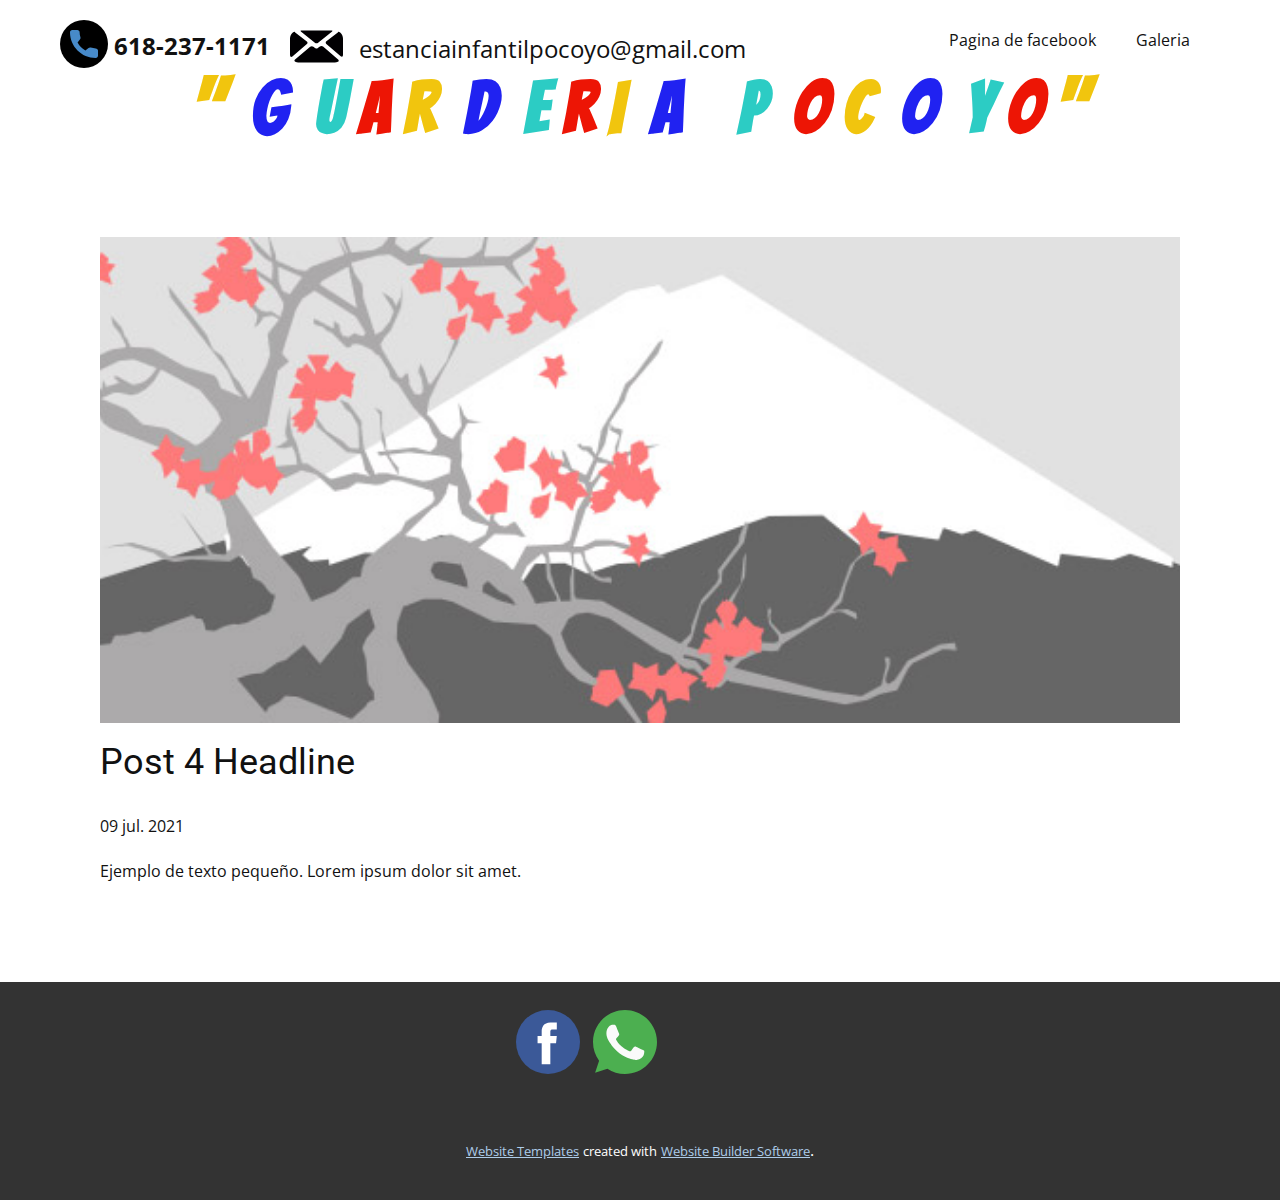
<file: blog/enviar-3.html>
<!doctype html>
<html style="font-size: 16px;"><head>
    <meta name="viewport" content="width=device-width, initial-scale=1.0">
    <meta charset="utf-8">
    <meta name="keywords" content="Post 1 Headline">
    <meta name="description" content="">
    <meta name="page_type" content="np-template-header-footer-from-plugin">
    <title>Post 4 Headline</title>
    <link rel="stylesheet" href="../nicepage.css" media="screen">
<link rel="stylesheet" href="../Post-Template.css" media="screen">
    <script class="u-script" type="text/javascript" src="../jquery.js" defer=""></script>
    <script class="u-script" type="text/javascript" src="../nicepage.js" defer=""></script>
    <meta name="generator" content="Nicepage 3.19.4, nicepage.com">
    <link id="u-theme-google-font" rel="stylesheet" href="https://fonts.googleapis.com/css?family=Roboto:100,100i,300,300i,400,400i,500,500i,700,700i,900,900i|Open+Sans:300,300i,400,400i,600,600i,700,700i,800,800i">
    <link id="u-page-google-font" rel="stylesheet" href="https://fonts.googleapis.com/css?family=Bangers:400">
    
    
    <script type="application/ld+json">{
		"@context": "http://schema.org",
		"@type": "Organization",
		"name": ""
}</script>
    <meta name="theme-color" content="#478ac9">
    <meta property="og:title" content="Post Template">
    <meta property="og:type" content="website">
  </head>
  <body class="u-body"><header class="u-align-center-xs u-clearfix u-header u-header" id="sec-960d"><div class="u-clearfix u-sheet u-sheet-1">
        <nav class="u-menu u-menu-dropdown u-offcanvas u-menu-1">
          <div class="menu-collapse" style="font-size: 1rem; letter-spacing: 0px;">
            <a class="u-button-style u-custom-left-right-menu-spacing u-custom-padding-bottom u-custom-top-bottom-menu-spacing u-nav-link u-text-active-palette-1-base u-text-hover-palette-2-base" href="#">
              <svg><use xmlns:xlink="http://www.w3.org/1999/xlink" xlink:href="#menu-hamburger"></use></svg>
              <svg version="1.1" xmlns="http://www.w3.org/2000/svg" xmlns:xlink="http://www.w3.org/1999/xlink"><defs><symbol id="menu-hamburger" viewBox="0 0 16 16" style="width: 16px; height: 16px;"><rect y="1" width="16" height="2"></rect><rect y="7" width="16" height="2"></rect><rect y="13" width="16" height="2"></rect>
</symbol>
</defs></svg>
            </a>
          </div>
          <div class="u-custom-menu u-nav-container">
            <ul class="u-nav u-unstyled u-nav-1"><li class="u-nav-item"><a class="u-button-style u-nav-link u-text-active-palette-1-base u-text-hover-palette-2-base" href="https://www.facebook.com/guarderiavillaunion/" style="padding: 10px 20px;">Pagina de facebook</a>
</li><li class="u-nav-item"><a class="u-button-style u-nav-link u-text-active-palette-1-base u-text-hover-palette-2-base" href="../Estancia-infantil-pocoyo.html#sec-863e" data-page-id="177907864" style="padding: 10px 20px;">Galeria</a>
</li></ul>
          </div>
          <div class="u-custom-menu u-nav-container-collapse">
            <div class="u-black u-container-style u-inner-container-layout u-opacity u-opacity-95 u-sidenav">
              <div class="u-sidenav-overflow">
                <div class="u-menu-close"></div>
                <ul class="u-align-center u-nav u-popupmenu-items u-unstyled u-nav-2"><li class="u-nav-item"><a class="u-button-style u-nav-link" href="https://www.facebook.com/guarderiavillaunion/" style="padding: 10px 20px;">Pagina de facebook</a>
</li><li class="u-nav-item"><a class="u-button-style u-nav-link" href="../Estancia-infantil-pocoyo.html#sec-863e" data-page-id="177907864" style="padding: 10px 20px;">Galeria</a>
</li></ul>
              </div>
            </div>
            <div class="u-black u-menu-overlay u-opacity u-opacity-70"></div>
          </div>
        </nav>
        <a href="../mailto:estanciainfantilpocoyo@gmail.com" class="u-active-none u-btn u-btn-rectangle u-button-style u-hover-none u-none u-text-body-color u-btn-1">
          <span style="font-size: 1.125rem;">&nbsp;<span style="font-size: 1.5rem;">estanciainfantilpocoyo@gmail.com</span>
          </span>
        </a><span class="u-icon u-icon-circle u-icon-1"><svg class="u-svg-link" preserveAspectRatio="xMidYMin slice" viewBox="0 0 51.668 51.668" style=""><use xmlns:xlink="http://www.w3.org/1999/xlink" xlink:href="#svg-5a8c"></use></svg><svg class="u-svg-content" viewBox="0 0 51.668 51.668" x="0px" y="0px" id="svg-5a8c" style="enable-background:new 0 0 51.668 51.668;"><g><path style="fill:currentColor;" d="M24.259,22.059L10.875,11.568c-0.87-0.682-0.679-1.234,0.425-1.234h29.066   c1.105,0,1.295,0.552,0.426,1.234L27.408,22.059C26.538,22.74,25.129,22.74,24.259,22.059z M4.674,11.687   c-0.18-0.254-1.081-0.112-1.915,0.612C1.07,13.764,0,15.922,0,18.334v15c0,0.616,0.072,1.214,0.205,1.788   c0.226,0.97,1.284,1.116,2.126,0.401L16.46,23.518c0.842-0.715,0.819-1.847-0.05-2.529L5.062,12.094   C4.909,11.975,4.78,11.837,4.674,11.687z M35.481,20.814c-0.869,0.681-0.894,1.816-0.055,2.535l14,11.994   c0.839,0.719,1.857,0.606,2.059-0.315c0.12-0.546,0.183-1.112,0.183-1.694v-15c0-2.412-1.07-4.57-2.759-6.035   c-0.834-0.724-1.735-0.866-1.915-0.612c-0.107,0.15-0.236,0.288-0.388,0.407L35.481,20.814z M26.544,27.692   c-0.047,0.018-0.094,0.035-0.142,0.049c-0.183,0.054-0.37,0.091-0.561,0.092c-0.206-0.001-0.393-0.038-0.576-0.092   c-0.048-0.014-0.094-0.031-0.142-0.049c-0.18-0.068-0.352-0.155-0.508-0.275c-0.015-0.01-0.954-0.745-1.844-1.442   c-0.87-0.681-2.256-0.653-3.098,0.062L4.918,38.573c-0.842,0.715-0.795,1.841,0.236,2.236C6.038,41.148,6.997,41.334,8,41.334   h35.667c1.071,0,2.091-0.213,3.023-0.597c1.021-0.421,1.055-1.565,0.217-2.284L32.214,25.866c-0.839-0.719-2.224-0.749-3.093-0.067   l-2.041,1.599C26.896,27.537,26.723,27.623,26.544,27.692z"></path>
</g></svg></span>
        <a href="../tel:6182371171" class="u-active-none u-btn u-btn-rectangle u-button-style u-hover-none u-none u-text-body-color u-btn-2">
          <span style="font-weight: 700; font-size: 1.5rem;">&nbsp;618-237-1171</span>
        </a><span class="u-black u-icon u-icon-circle u-spacing-10 u-text-palette-1-base u-icon-2"><svg class="u-svg-link" preserveAspectRatio="xMidYMin slice" viewBox="0 0 384 384" style=""><use xmlns:xlink="http://www.w3.org/1999/xlink" xlink:href="#svg-73cc"></use></svg><svg class="u-svg-content" viewBox="0 0 384 384" x="0px" y="0px" id="svg-73cc" style="enable-background:new 0 0 384 384;"><g><g><path d="M353.188,252.052c-23.51,0-46.594-3.677-68.469-10.906c-10.719-3.656-23.896-0.302-30.438,6.417l-43.177,32.594    c-50.073-26.729-80.917-57.563-107.281-107.26l31.635-42.052c8.219-8.208,11.167-20.198,7.635-31.448    c-7.26-21.99-10.948-45.063-10.948-68.583C132.146,13.823,118.323,0,101.333,0H30.813C13.823,0,0,13.823,0,30.813    C0,225.563,158.438,384,353.188,384c16.99,0,30.813-13.823,30.813-30.813v-70.323C384,265.875,370.177,252.052,353.188,252.052z"></path>
</g>
</g></svg></span>
        <h1 class="u-align-center u-custom-font u-text u-text-custom-color-3 u-text-1" data-animation-name="bounceIn" data-animation-duration="1000" data-animation-delay="0" data-animation-direction="">
          <span class="u-text-palette-3-base">"&nbsp;</span>
          <span class="u-text-custom-color-1">G&nbsp;</span>
          <span class="u-text-palette-4-dark-1">U&nbsp;</span>A&nbsp;<span class="u-text-palette-3-base">R&nbsp;</span>
          <span class="u-text-custom-color-1">D&nbsp;</span>
          <span class="u-text-palette-4-dark-1">E&nbsp;</span>R&nbsp;<span class="u-text-palette-3-base">I&nbsp;</span>
          <span class="u-text-custom-color-1">A&nbsp; &nbsp; <font color="#2cccc4">P&nbsp;</font>
          </span>O&nbsp;<span class="u-text-palette-3-base">C&nbsp;</span>
          <span class="u-text-custom-color-1">O&nbsp;</span>
          <span class="u-text-palette-4-dark-1">Y&nbsp;</span>O <span class="u-text-palette-3-base">"</span>
        </h1>
      </div></header>
    <section class="u-align-center u-clearfix u-section-1" id="sec-86ad">
      <div class="u-clearfix u-sheet u-valign-middle-md u-valign-middle-sm u-valign-middle-xs u-sheet-1"><!--post_details--><!--post_details_options_json--><!--{"source":""}--><!--/post_details_options_json--><!--blog_post-->
        <div class="u-container-style u-expanded-width u-post-details u-post-details-1">
          <div class="u-container-layout u-valign-middle u-container-layout-1"><!--blog_post_image-->
            <img alt="" class="u-blog-control u-expanded-width u-image u-image-default u-image-1" src="[data-uri]"><!--/blog_post_image--><!--blog_post_header-->
            <h2 class="u-blog-control u-text u-text-1">Post 4 Headline</h2><!--/blog_post_header--><!--blog_post_metadata-->
            <div class="u-blog-control u-metadata u-metadata-1"><!--blog_post_metadata_date-->
              <span class="u-meta-date u-meta-icon">09 jul. 2021</span><!--/blog_post_metadata_date--><!--blog_post_metadata_category-->
              <!--/blog_post_metadata_category--><!--blog_post_metadata_comments-->
              <!--/blog_post_metadata_comments-->
            </div><!--/blog_post_metadata--><!--blog_post_content-->
            <div class="u-align-justify u-blog-control u-post-content u-text u-text-2 fr-view">
  Ejemplo de texto pequeño. Lorem ipsum dolor sit amet.
  </div><!--/blog_post_content-->
          </div>
        </div><!--/blog_post--><!--/post_details-->
      </div>
    </section>
    
    
    <footer class="u-clearfix u-footer u-grey-80" id="sec-2fde"><div class="u-align-left u-clearfix u-sheet u-sheet-1"><span class="u-icon u-icon-circle u-text-palette-1-base u-icon-1" data-href="https://www.facebook.com/guarderiavillaunion/"><svg class="u-svg-link" preserveAspectRatio="xMidYMin slice" viewBox="0 0 112.196 112.196" style=""><use xmlns:xlink="http://www.w3.org/1999/xlink" xlink:href="#svg-1e96"></use></svg><svg class="u-svg-content" viewBox="0 0 112.196 112.196" x="0px" y="0px" id="svg-1e96" style="enable-background:new 0 0 112.196 112.196;"><g><circle style="fill:currentColor;" cx="56.098" cy="56.098" r="56.098"></circle><path style="fill:#FFFFFF;" d="M70.201,58.294h-10.01v36.672H45.025V58.294h-7.213V45.406h7.213v-8.34   c0-5.964,2.833-15.303,15.301-15.303L71.56,21.81v12.51h-8.151c-1.337,0-3.217,0.668-3.217,3.513v7.585h11.334L70.201,58.294z"></path>
</g></svg></span><span class="u-icon u-icon-circle u-text-palette-1-base u-icon-2" data-href="https://web.whatsapp.com/"><svg class="u-svg-link" preserveAspectRatio="xMidYMin slice" viewBox="0 0 512 512" style=""><use xmlns:xlink="http://www.w3.org/1999/xlink" xlink:href="#svg-4c28"></use></svg><svg class="u-svg-content" viewBox="0 0 512 512" x="0px" y="0px" id="svg-4c28" style="enable-background:new 0 0 512 512;"><path style="fill:#4CAF50;" d="M256.064,0h-0.128l0,0C114.784,0,0,114.816,0,256c0,56,18.048,107.904,48.736,150.048l-31.904,95.104  l98.4-31.456C155.712,496.512,204,512,256.064,512C397.216,512,512,397.152,512,256S397.216,0,256.064,0z"></path><path style="fill:#FAFAFA;" d="M405.024,361.504c-6.176,17.44-30.688,31.904-50.24,36.128c-13.376,2.848-30.848,5.12-89.664-19.264  C189.888,347.2,141.44,270.752,137.664,265.792c-3.616-4.96-30.4-40.48-30.4-77.216s18.656-54.624,26.176-62.304  c6.176-6.304,16.384-9.184,26.176-9.184c3.168,0,6.016,0.16,8.576,0.288c7.52,0.32,11.296,0.768,16.256,12.64  c6.176,14.88,21.216,51.616,23.008,55.392c1.824,3.776,3.648,8.896,1.088,13.856c-2.4,5.12-4.512,7.392-8.288,11.744  c-3.776,4.352-7.36,7.68-11.136,12.352c-3.456,4.064-7.36,8.416-3.008,15.936c4.352,7.36,19.392,31.904,41.536,51.616  c28.576,25.44,51.744,33.568,60.032,37.024c6.176,2.56,13.536,1.952,18.048-2.848c5.728-6.176,12.8-16.416,20-26.496  c5.12-7.232,11.584-8.128,18.368-5.568c6.912,2.4,43.488,20.48,51.008,24.224c7.52,3.776,12.48,5.568,14.304,8.736  C411.2,329.152,411.2,344.032,405.024,361.504z"></path></svg></span>
      </div></footer>
    <section class="u-backlink u-clearfix u-grey-80">
      <a class="u-link" href="https://nicepage.com/website-templates" target="_blank">
        <span>Website Templates</span>
      </a>
      <p class="u-text">
        <span>created with</span>
      </p>
      <a class="u-link" href="https://nicepage.com/" target="_blank">
        <span>Website Builder Software</span>
      </a>. 
    </section>
  
</body></html>
</file>
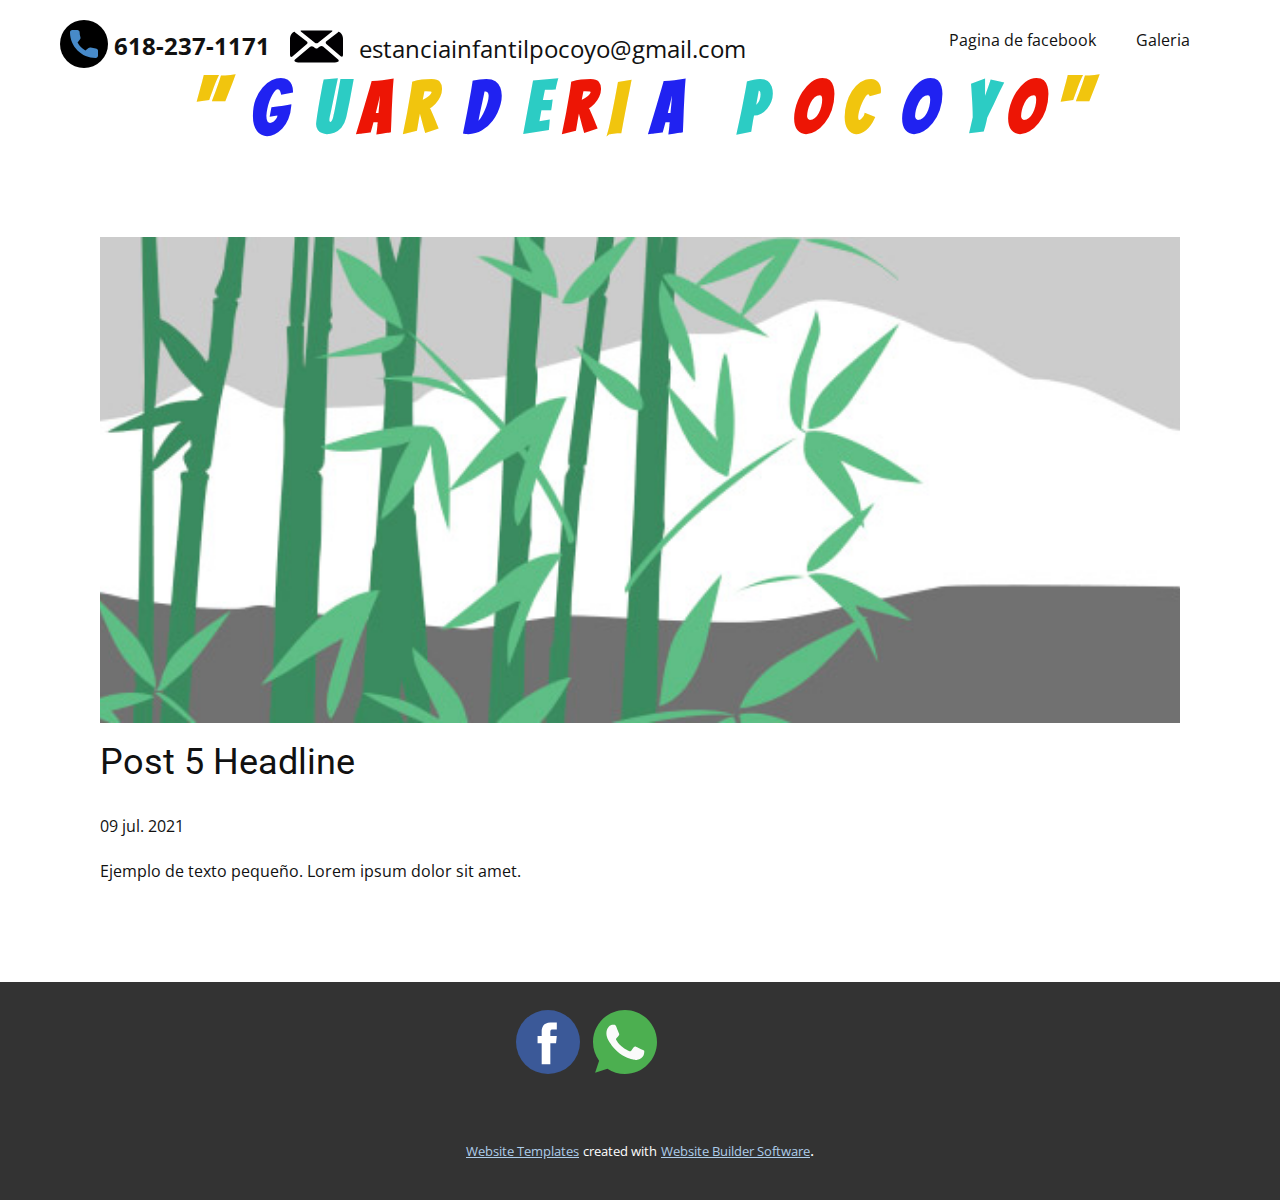
<file: blog/enviar-4.html>
<!doctype html>
<html style="font-size: 16px;"><head>
    <meta name="viewport" content="width=device-width, initial-scale=1.0">
    <meta charset="utf-8">
    <meta name="keywords" content="Post 1 Headline">
    <meta name="description" content="">
    <meta name="page_type" content="np-template-header-footer-from-plugin">
    <title>Post 5 Headline</title>
    <link rel="stylesheet" href="../nicepage.css" media="screen">
<link rel="stylesheet" href="../Post-Template.css" media="screen">
    <script class="u-script" type="text/javascript" src="../jquery.js" defer=""></script>
    <script class="u-script" type="text/javascript" src="../nicepage.js" defer=""></script>
    <meta name="generator" content="Nicepage 3.19.4, nicepage.com">
    <link id="u-theme-google-font" rel="stylesheet" href="https://fonts.googleapis.com/css?family=Roboto:100,100i,300,300i,400,400i,500,500i,700,700i,900,900i|Open+Sans:300,300i,400,400i,600,600i,700,700i,800,800i">
    <link id="u-page-google-font" rel="stylesheet" href="https://fonts.googleapis.com/css?family=Bangers:400">
    
    
    <script type="application/ld+json">{
		"@context": "http://schema.org",
		"@type": "Organization",
		"name": ""
}</script>
    <meta name="theme-color" content="#478ac9">
    <meta property="og:title" content="Post Template">
    <meta property="og:type" content="website">
  </head>
  <body class="u-body"><header class="u-align-center-xs u-clearfix u-header u-header" id="sec-960d"><div class="u-clearfix u-sheet u-sheet-1">
        <nav class="u-menu u-menu-dropdown u-offcanvas u-menu-1">
          <div class="menu-collapse" style="font-size: 1rem; letter-spacing: 0px;">
            <a class="u-button-style u-custom-left-right-menu-spacing u-custom-padding-bottom u-custom-top-bottom-menu-spacing u-nav-link u-text-active-palette-1-base u-text-hover-palette-2-base" href="#">
              <svg><use xmlns:xlink="http://www.w3.org/1999/xlink" xlink:href="#menu-hamburger"></use></svg>
              <svg version="1.1" xmlns="http://www.w3.org/2000/svg" xmlns:xlink="http://www.w3.org/1999/xlink"><defs><symbol id="menu-hamburger" viewBox="0 0 16 16" style="width: 16px; height: 16px;"><rect y="1" width="16" height="2"></rect><rect y="7" width="16" height="2"></rect><rect y="13" width="16" height="2"></rect>
</symbol>
</defs></svg>
            </a>
          </div>
          <div class="u-custom-menu u-nav-container">
            <ul class="u-nav u-unstyled u-nav-1"><li class="u-nav-item"><a class="u-button-style u-nav-link u-text-active-palette-1-base u-text-hover-palette-2-base" href="https://www.facebook.com/guarderiavillaunion/" style="padding: 10px 20px;">Pagina de facebook</a>
</li><li class="u-nav-item"><a class="u-button-style u-nav-link u-text-active-palette-1-base u-text-hover-palette-2-base" href="../Estancia-infantil-pocoyo.html#sec-863e" data-page-id="177907864" style="padding: 10px 20px;">Galeria</a>
</li></ul>
          </div>
          <div class="u-custom-menu u-nav-container-collapse">
            <div class="u-black u-container-style u-inner-container-layout u-opacity u-opacity-95 u-sidenav">
              <div class="u-sidenav-overflow">
                <div class="u-menu-close"></div>
                <ul class="u-align-center u-nav u-popupmenu-items u-unstyled u-nav-2"><li class="u-nav-item"><a class="u-button-style u-nav-link" href="https://www.facebook.com/guarderiavillaunion/" style="padding: 10px 20px;">Pagina de facebook</a>
</li><li class="u-nav-item"><a class="u-button-style u-nav-link" href="../Estancia-infantil-pocoyo.html#sec-863e" data-page-id="177907864" style="padding: 10px 20px;">Galeria</a>
</li></ul>
              </div>
            </div>
            <div class="u-black u-menu-overlay u-opacity u-opacity-70"></div>
          </div>
        </nav>
        <a href="../mailto:estanciainfantilpocoyo@gmail.com" class="u-active-none u-btn u-btn-rectangle u-button-style u-hover-none u-none u-text-body-color u-btn-1">
          <span style="font-size: 1.125rem;">&nbsp;<span style="font-size: 1.5rem;">estanciainfantilpocoyo@gmail.com</span>
          </span>
        </a><span class="u-icon u-icon-circle u-icon-1"><svg class="u-svg-link" preserveAspectRatio="xMidYMin slice" viewBox="0 0 51.668 51.668" style=""><use xmlns:xlink="http://www.w3.org/1999/xlink" xlink:href="#svg-5a8c"></use></svg><svg class="u-svg-content" viewBox="0 0 51.668 51.668" x="0px" y="0px" id="svg-5a8c" style="enable-background:new 0 0 51.668 51.668;"><g><path style="fill:currentColor;" d="M24.259,22.059L10.875,11.568c-0.87-0.682-0.679-1.234,0.425-1.234h29.066   c1.105,0,1.295,0.552,0.426,1.234L27.408,22.059C26.538,22.74,25.129,22.74,24.259,22.059z M4.674,11.687   c-0.18-0.254-1.081-0.112-1.915,0.612C1.07,13.764,0,15.922,0,18.334v15c0,0.616,0.072,1.214,0.205,1.788   c0.226,0.97,1.284,1.116,2.126,0.401L16.46,23.518c0.842-0.715,0.819-1.847-0.05-2.529L5.062,12.094   C4.909,11.975,4.78,11.837,4.674,11.687z M35.481,20.814c-0.869,0.681-0.894,1.816-0.055,2.535l14,11.994   c0.839,0.719,1.857,0.606,2.059-0.315c0.12-0.546,0.183-1.112,0.183-1.694v-15c0-2.412-1.07-4.57-2.759-6.035   c-0.834-0.724-1.735-0.866-1.915-0.612c-0.107,0.15-0.236,0.288-0.388,0.407L35.481,20.814z M26.544,27.692   c-0.047,0.018-0.094,0.035-0.142,0.049c-0.183,0.054-0.37,0.091-0.561,0.092c-0.206-0.001-0.393-0.038-0.576-0.092   c-0.048-0.014-0.094-0.031-0.142-0.049c-0.18-0.068-0.352-0.155-0.508-0.275c-0.015-0.01-0.954-0.745-1.844-1.442   c-0.87-0.681-2.256-0.653-3.098,0.062L4.918,38.573c-0.842,0.715-0.795,1.841,0.236,2.236C6.038,41.148,6.997,41.334,8,41.334   h35.667c1.071,0,2.091-0.213,3.023-0.597c1.021-0.421,1.055-1.565,0.217-2.284L32.214,25.866c-0.839-0.719-2.224-0.749-3.093-0.067   l-2.041,1.599C26.896,27.537,26.723,27.623,26.544,27.692z"></path>
</g></svg></span>
        <a href="../tel:6182371171" class="u-active-none u-btn u-btn-rectangle u-button-style u-hover-none u-none u-text-body-color u-btn-2">
          <span style="font-weight: 700; font-size: 1.5rem;">&nbsp;618-237-1171</span>
        </a><span class="u-black u-icon u-icon-circle u-spacing-10 u-text-palette-1-base u-icon-2"><svg class="u-svg-link" preserveAspectRatio="xMidYMin slice" viewBox="0 0 384 384" style=""><use xmlns:xlink="http://www.w3.org/1999/xlink" xlink:href="#svg-73cc"></use></svg><svg class="u-svg-content" viewBox="0 0 384 384" x="0px" y="0px" id="svg-73cc" style="enable-background:new 0 0 384 384;"><g><g><path d="M353.188,252.052c-23.51,0-46.594-3.677-68.469-10.906c-10.719-3.656-23.896-0.302-30.438,6.417l-43.177,32.594    c-50.073-26.729-80.917-57.563-107.281-107.26l31.635-42.052c8.219-8.208,11.167-20.198,7.635-31.448    c-7.26-21.99-10.948-45.063-10.948-68.583C132.146,13.823,118.323,0,101.333,0H30.813C13.823,0,0,13.823,0,30.813    C0,225.563,158.438,384,353.188,384c16.99,0,30.813-13.823,30.813-30.813v-70.323C384,265.875,370.177,252.052,353.188,252.052z"></path>
</g>
</g></svg></span>
        <h1 class="u-align-center u-custom-font u-text u-text-custom-color-3 u-text-1" data-animation-name="bounceIn" data-animation-duration="1000" data-animation-delay="0" data-animation-direction="">
          <span class="u-text-palette-3-base">"&nbsp;</span>
          <span class="u-text-custom-color-1">G&nbsp;</span>
          <span class="u-text-palette-4-dark-1">U&nbsp;</span>A&nbsp;<span class="u-text-palette-3-base">R&nbsp;</span>
          <span class="u-text-custom-color-1">D&nbsp;</span>
          <span class="u-text-palette-4-dark-1">E&nbsp;</span>R&nbsp;<span class="u-text-palette-3-base">I&nbsp;</span>
          <span class="u-text-custom-color-1">A&nbsp; &nbsp; <font color="#2cccc4">P&nbsp;</font>
          </span>O&nbsp;<span class="u-text-palette-3-base">C&nbsp;</span>
          <span class="u-text-custom-color-1">O&nbsp;</span>
          <span class="u-text-palette-4-dark-1">Y&nbsp;</span>O <span class="u-text-palette-3-base">"</span>
        </h1>
      </div></header>
    <section class="u-align-center u-clearfix u-section-1" id="sec-86ad">
      <div class="u-clearfix u-sheet u-valign-middle-md u-valign-middle-sm u-valign-middle-xs u-sheet-1"><!--post_details--><!--post_details_options_json--><!--{"source":""}--><!--/post_details_options_json--><!--blog_post-->
        <div class="u-container-style u-expanded-width u-post-details u-post-details-1">
          <div class="u-container-layout u-valign-middle u-container-layout-1"><!--blog_post_image-->
            <img alt="" class="u-blog-control u-expanded-width u-image u-image-default u-image-1" src="[data-uri]"><!--/blog_post_image--><!--blog_post_header-->
            <h2 class="u-blog-control u-text u-text-1">Post 5 Headline</h2><!--/blog_post_header--><!--blog_post_metadata-->
            <div class="u-blog-control u-metadata u-metadata-1"><!--blog_post_metadata_date-->
              <span class="u-meta-date u-meta-icon">09 jul. 2021</span><!--/blog_post_metadata_date--><!--blog_post_metadata_category-->
              <!--/blog_post_metadata_category--><!--blog_post_metadata_comments-->
              <!--/blog_post_metadata_comments-->
            </div><!--/blog_post_metadata--><!--blog_post_content-->
            <div class="u-align-justify u-blog-control u-post-content u-text u-text-2 fr-view">
  Ejemplo de texto pequeño. Lorem ipsum dolor sit amet.
  </div><!--/blog_post_content-->
          </div>
        </div><!--/blog_post--><!--/post_details-->
      </div>
    </section>
    
    
    <footer class="u-clearfix u-footer u-grey-80" id="sec-2fde"><div class="u-align-left u-clearfix u-sheet u-sheet-1"><span class="u-icon u-icon-circle u-text-palette-1-base u-icon-1" data-href="https://www.facebook.com/guarderiavillaunion/"><svg class="u-svg-link" preserveAspectRatio="xMidYMin slice" viewBox="0 0 112.196 112.196" style=""><use xmlns:xlink="http://www.w3.org/1999/xlink" xlink:href="#svg-1e96"></use></svg><svg class="u-svg-content" viewBox="0 0 112.196 112.196" x="0px" y="0px" id="svg-1e96" style="enable-background:new 0 0 112.196 112.196;"><g><circle style="fill:currentColor;" cx="56.098" cy="56.098" r="56.098"></circle><path style="fill:#FFFFFF;" d="M70.201,58.294h-10.01v36.672H45.025V58.294h-7.213V45.406h7.213v-8.34   c0-5.964,2.833-15.303,15.301-15.303L71.56,21.81v12.51h-8.151c-1.337,0-3.217,0.668-3.217,3.513v7.585h11.334L70.201,58.294z"></path>
</g></svg></span><span class="u-icon u-icon-circle u-text-palette-1-base u-icon-2" data-href="https://web.whatsapp.com/"><svg class="u-svg-link" preserveAspectRatio="xMidYMin slice" viewBox="0 0 512 512" style=""><use xmlns:xlink="http://www.w3.org/1999/xlink" xlink:href="#svg-4c28"></use></svg><svg class="u-svg-content" viewBox="0 0 512 512" x="0px" y="0px" id="svg-4c28" style="enable-background:new 0 0 512 512;"><path style="fill:#4CAF50;" d="M256.064,0h-0.128l0,0C114.784,0,0,114.816,0,256c0,56,18.048,107.904,48.736,150.048l-31.904,95.104  l98.4-31.456C155.712,496.512,204,512,256.064,512C397.216,512,512,397.152,512,256S397.216,0,256.064,0z"></path><path style="fill:#FAFAFA;" d="M405.024,361.504c-6.176,17.44-30.688,31.904-50.24,36.128c-13.376,2.848-30.848,5.12-89.664-19.264  C189.888,347.2,141.44,270.752,137.664,265.792c-3.616-4.96-30.4-40.48-30.4-77.216s18.656-54.624,26.176-62.304  c6.176-6.304,16.384-9.184,26.176-9.184c3.168,0,6.016,0.16,8.576,0.288c7.52,0.32,11.296,0.768,16.256,12.64  c6.176,14.88,21.216,51.616,23.008,55.392c1.824,3.776,3.648,8.896,1.088,13.856c-2.4,5.12-4.512,7.392-8.288,11.744  c-3.776,4.352-7.36,7.68-11.136,12.352c-3.456,4.064-7.36,8.416-3.008,15.936c4.352,7.36,19.392,31.904,41.536,51.616  c28.576,25.44,51.744,33.568,60.032,37.024c6.176,2.56,13.536,1.952,18.048-2.848c5.728-6.176,12.8-16.416,20-26.496  c5.12-7.232,11.584-8.128,18.368-5.568c6.912,2.4,43.488,20.48,51.008,24.224c7.52,3.776,12.48,5.568,14.304,8.736  C411.2,329.152,411.2,344.032,405.024,361.504z"></path></svg></span>
      </div></footer>
    <section class="u-backlink u-clearfix u-grey-80">
      <a class="u-link" href="https://nicepage.com/website-templates" target="_blank">
        <span>Website Templates</span>
      </a>
      <p class="u-text">
        <span>created with</span>
      </p>
      <a class="u-link" href="https://nicepage.com/" target="_blank">
        <span>Website Builder Software</span>
      </a>. 
    </section>
  
</body></html>
</file>
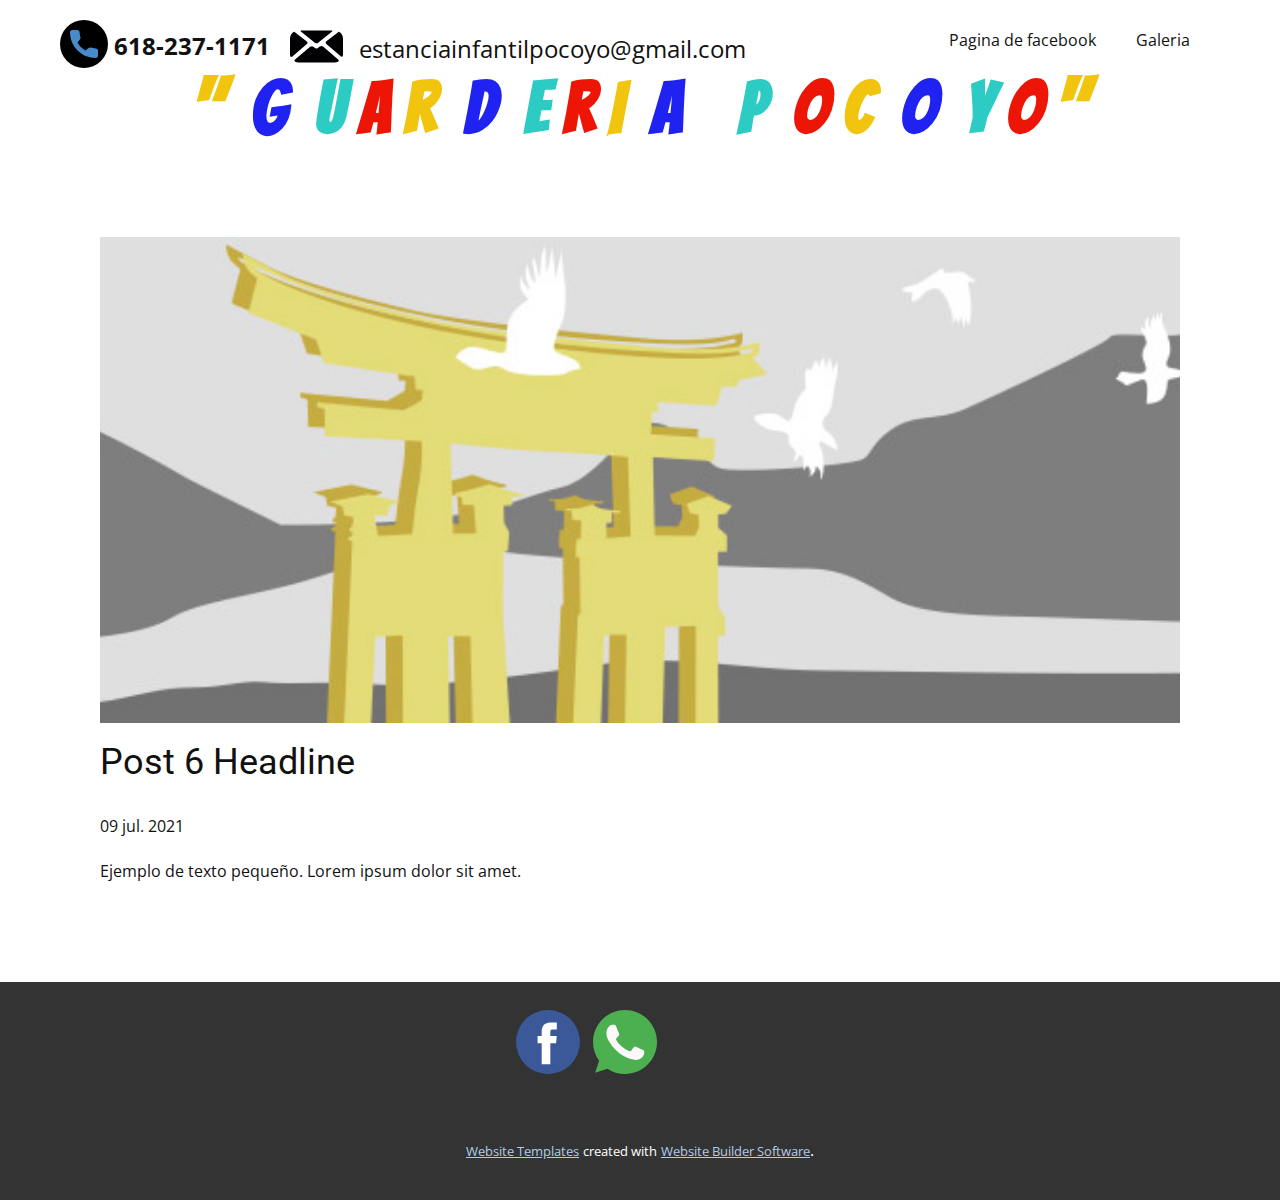
<file: blog/enviar-5.html>
<!doctype html>
<html style="font-size: 16px;"><head>
    <meta name="viewport" content="width=device-width, initial-scale=1.0">
    <meta charset="utf-8">
    <meta name="keywords" content="Post 1 Headline">
    <meta name="description" content="">
    <meta name="page_type" content="np-template-header-footer-from-plugin">
    <title>Post 6 Headline</title>
    <link rel="stylesheet" href="../nicepage.css" media="screen">
<link rel="stylesheet" href="../Post-Template.css" media="screen">
    <script class="u-script" type="text/javascript" src="../jquery.js" defer=""></script>
    <script class="u-script" type="text/javascript" src="../nicepage.js" defer=""></script>
    <meta name="generator" content="Nicepage 3.19.4, nicepage.com">
    <link id="u-theme-google-font" rel="stylesheet" href="https://fonts.googleapis.com/css?family=Roboto:100,100i,300,300i,400,400i,500,500i,700,700i,900,900i|Open+Sans:300,300i,400,400i,600,600i,700,700i,800,800i">
    <link id="u-page-google-font" rel="stylesheet" href="https://fonts.googleapis.com/css?family=Bangers:400">
    
    
    <script type="application/ld+json">{
		"@context": "http://schema.org",
		"@type": "Organization",
		"name": ""
}</script>
    <meta name="theme-color" content="#478ac9">
    <meta property="og:title" content="Post Template">
    <meta property="og:type" content="website">
  </head>
  <body class="u-body"><header class="u-align-center-xs u-clearfix u-header u-header" id="sec-960d"><div class="u-clearfix u-sheet u-sheet-1">
        <nav class="u-menu u-menu-dropdown u-offcanvas u-menu-1">
          <div class="menu-collapse" style="font-size: 1rem; letter-spacing: 0px;">
            <a class="u-button-style u-custom-left-right-menu-spacing u-custom-padding-bottom u-custom-top-bottom-menu-spacing u-nav-link u-text-active-palette-1-base u-text-hover-palette-2-base" href="#">
              <svg><use xmlns:xlink="http://www.w3.org/1999/xlink" xlink:href="#menu-hamburger"></use></svg>
              <svg version="1.1" xmlns="http://www.w3.org/2000/svg" xmlns:xlink="http://www.w3.org/1999/xlink"><defs><symbol id="menu-hamburger" viewBox="0 0 16 16" style="width: 16px; height: 16px;"><rect y="1" width="16" height="2"></rect><rect y="7" width="16" height="2"></rect><rect y="13" width="16" height="2"></rect>
</symbol>
</defs></svg>
            </a>
          </div>
          <div class="u-custom-menu u-nav-container">
            <ul class="u-nav u-unstyled u-nav-1"><li class="u-nav-item"><a class="u-button-style u-nav-link u-text-active-palette-1-base u-text-hover-palette-2-base" href="https://www.facebook.com/guarderiavillaunion/" style="padding: 10px 20px;">Pagina de facebook</a>
</li><li class="u-nav-item"><a class="u-button-style u-nav-link u-text-active-palette-1-base u-text-hover-palette-2-base" href="../Estancia-infantil-pocoyo.html#sec-863e" data-page-id="177907864" style="padding: 10px 20px;">Galeria</a>
</li></ul>
          </div>
          <div class="u-custom-menu u-nav-container-collapse">
            <div class="u-black u-container-style u-inner-container-layout u-opacity u-opacity-95 u-sidenav">
              <div class="u-sidenav-overflow">
                <div class="u-menu-close"></div>
                <ul class="u-align-center u-nav u-popupmenu-items u-unstyled u-nav-2"><li class="u-nav-item"><a class="u-button-style u-nav-link" href="https://www.facebook.com/guarderiavillaunion/" style="padding: 10px 20px;">Pagina de facebook</a>
</li><li class="u-nav-item"><a class="u-button-style u-nav-link" href="../Estancia-infantil-pocoyo.html#sec-863e" data-page-id="177907864" style="padding: 10px 20px;">Galeria</a>
</li></ul>
              </div>
            </div>
            <div class="u-black u-menu-overlay u-opacity u-opacity-70"></div>
          </div>
        </nav>
        <a href="../mailto:estanciainfantilpocoyo@gmail.com" class="u-active-none u-btn u-btn-rectangle u-button-style u-hover-none u-none u-text-body-color u-btn-1">
          <span style="font-size: 1.125rem;">&nbsp;<span style="font-size: 1.5rem;">estanciainfantilpocoyo@gmail.com</span>
          </span>
        </a><span class="u-icon u-icon-circle u-icon-1"><svg class="u-svg-link" preserveAspectRatio="xMidYMin slice" viewBox="0 0 51.668 51.668" style=""><use xmlns:xlink="http://www.w3.org/1999/xlink" xlink:href="#svg-5a8c"></use></svg><svg class="u-svg-content" viewBox="0 0 51.668 51.668" x="0px" y="0px" id="svg-5a8c" style="enable-background:new 0 0 51.668 51.668;"><g><path style="fill:currentColor;" d="M24.259,22.059L10.875,11.568c-0.87-0.682-0.679-1.234,0.425-1.234h29.066   c1.105,0,1.295,0.552,0.426,1.234L27.408,22.059C26.538,22.74,25.129,22.74,24.259,22.059z M4.674,11.687   c-0.18-0.254-1.081-0.112-1.915,0.612C1.07,13.764,0,15.922,0,18.334v15c0,0.616,0.072,1.214,0.205,1.788   c0.226,0.97,1.284,1.116,2.126,0.401L16.46,23.518c0.842-0.715,0.819-1.847-0.05-2.529L5.062,12.094   C4.909,11.975,4.78,11.837,4.674,11.687z M35.481,20.814c-0.869,0.681-0.894,1.816-0.055,2.535l14,11.994   c0.839,0.719,1.857,0.606,2.059-0.315c0.12-0.546,0.183-1.112,0.183-1.694v-15c0-2.412-1.07-4.57-2.759-6.035   c-0.834-0.724-1.735-0.866-1.915-0.612c-0.107,0.15-0.236,0.288-0.388,0.407L35.481,20.814z M26.544,27.692   c-0.047,0.018-0.094,0.035-0.142,0.049c-0.183,0.054-0.37,0.091-0.561,0.092c-0.206-0.001-0.393-0.038-0.576-0.092   c-0.048-0.014-0.094-0.031-0.142-0.049c-0.18-0.068-0.352-0.155-0.508-0.275c-0.015-0.01-0.954-0.745-1.844-1.442   c-0.87-0.681-2.256-0.653-3.098,0.062L4.918,38.573c-0.842,0.715-0.795,1.841,0.236,2.236C6.038,41.148,6.997,41.334,8,41.334   h35.667c1.071,0,2.091-0.213,3.023-0.597c1.021-0.421,1.055-1.565,0.217-2.284L32.214,25.866c-0.839-0.719-2.224-0.749-3.093-0.067   l-2.041,1.599C26.896,27.537,26.723,27.623,26.544,27.692z"></path>
</g></svg></span>
        <a href="../tel:6182371171" class="u-active-none u-btn u-btn-rectangle u-button-style u-hover-none u-none u-text-body-color u-btn-2">
          <span style="font-weight: 700; font-size: 1.5rem;">&nbsp;618-237-1171</span>
        </a><span class="u-black u-icon u-icon-circle u-spacing-10 u-text-palette-1-base u-icon-2"><svg class="u-svg-link" preserveAspectRatio="xMidYMin slice" viewBox="0 0 384 384" style=""><use xmlns:xlink="http://www.w3.org/1999/xlink" xlink:href="#svg-73cc"></use></svg><svg class="u-svg-content" viewBox="0 0 384 384" x="0px" y="0px" id="svg-73cc" style="enable-background:new 0 0 384 384;"><g><g><path d="M353.188,252.052c-23.51,0-46.594-3.677-68.469-10.906c-10.719-3.656-23.896-0.302-30.438,6.417l-43.177,32.594    c-50.073-26.729-80.917-57.563-107.281-107.26l31.635-42.052c8.219-8.208,11.167-20.198,7.635-31.448    c-7.26-21.99-10.948-45.063-10.948-68.583C132.146,13.823,118.323,0,101.333,0H30.813C13.823,0,0,13.823,0,30.813    C0,225.563,158.438,384,353.188,384c16.99,0,30.813-13.823,30.813-30.813v-70.323C384,265.875,370.177,252.052,353.188,252.052z"></path>
</g>
</g></svg></span>
        <h1 class="u-align-center u-custom-font u-text u-text-custom-color-3 u-text-1" data-animation-name="bounceIn" data-animation-duration="1000" data-animation-delay="0" data-animation-direction="">
          <span class="u-text-palette-3-base">"&nbsp;</span>
          <span class="u-text-custom-color-1">G&nbsp;</span>
          <span class="u-text-palette-4-dark-1">U&nbsp;</span>A&nbsp;<span class="u-text-palette-3-base">R&nbsp;</span>
          <span class="u-text-custom-color-1">D&nbsp;</span>
          <span class="u-text-palette-4-dark-1">E&nbsp;</span>R&nbsp;<span class="u-text-palette-3-base">I&nbsp;</span>
          <span class="u-text-custom-color-1">A&nbsp; &nbsp; <font color="#2cccc4">P&nbsp;</font>
          </span>O&nbsp;<span class="u-text-palette-3-base">C&nbsp;</span>
          <span class="u-text-custom-color-1">O&nbsp;</span>
          <span class="u-text-palette-4-dark-1">Y&nbsp;</span>O <span class="u-text-palette-3-base">"</span>
        </h1>
      </div></header>
    <section class="u-align-center u-clearfix u-section-1" id="sec-86ad">
      <div class="u-clearfix u-sheet u-valign-middle-md u-valign-middle-sm u-valign-middle-xs u-sheet-1"><!--post_details--><!--post_details_options_json--><!--{"source":""}--><!--/post_details_options_json--><!--blog_post-->
        <div class="u-container-style u-expanded-width u-post-details u-post-details-1">
          <div class="u-container-layout u-valign-middle u-container-layout-1"><!--blog_post_image-->
            <img alt="" class="u-blog-control u-expanded-width u-image u-image-default u-image-1" src="[data-uri]"><!--/blog_post_image--><!--blog_post_header-->
            <h2 class="u-blog-control u-text u-text-1">Post 6 Headline</h2><!--/blog_post_header--><!--blog_post_metadata-->
            <div class="u-blog-control u-metadata u-metadata-1"><!--blog_post_metadata_date-->
              <span class="u-meta-date u-meta-icon">09 jul. 2021</span><!--/blog_post_metadata_date--><!--blog_post_metadata_category-->
              <!--/blog_post_metadata_category--><!--blog_post_metadata_comments-->
              <!--/blog_post_metadata_comments-->
            </div><!--/blog_post_metadata--><!--blog_post_content-->
            <div class="u-align-justify u-blog-control u-post-content u-text u-text-2 fr-view">
  Ejemplo de texto pequeño. Lorem ipsum dolor sit amet.
  </div><!--/blog_post_content-->
          </div>
        </div><!--/blog_post--><!--/post_details-->
      </div>
    </section>
    
    
    <footer class="u-clearfix u-footer u-grey-80" id="sec-2fde"><div class="u-align-left u-clearfix u-sheet u-sheet-1"><span class="u-icon u-icon-circle u-text-palette-1-base u-icon-1" data-href="https://www.facebook.com/guarderiavillaunion/"><svg class="u-svg-link" preserveAspectRatio="xMidYMin slice" viewBox="0 0 112.196 112.196" style=""><use xmlns:xlink="http://www.w3.org/1999/xlink" xlink:href="#svg-1e96"></use></svg><svg class="u-svg-content" viewBox="0 0 112.196 112.196" x="0px" y="0px" id="svg-1e96" style="enable-background:new 0 0 112.196 112.196;"><g><circle style="fill:currentColor;" cx="56.098" cy="56.098" r="56.098"></circle><path style="fill:#FFFFFF;" d="M70.201,58.294h-10.01v36.672H45.025V58.294h-7.213V45.406h7.213v-8.34   c0-5.964,2.833-15.303,15.301-15.303L71.56,21.81v12.51h-8.151c-1.337,0-3.217,0.668-3.217,3.513v7.585h11.334L70.201,58.294z"></path>
</g></svg></span><span class="u-icon u-icon-circle u-text-palette-1-base u-icon-2" data-href="https://web.whatsapp.com/"><svg class="u-svg-link" preserveAspectRatio="xMidYMin slice" viewBox="0 0 512 512" style=""><use xmlns:xlink="http://www.w3.org/1999/xlink" xlink:href="#svg-4c28"></use></svg><svg class="u-svg-content" viewBox="0 0 512 512" x="0px" y="0px" id="svg-4c28" style="enable-background:new 0 0 512 512;"><path style="fill:#4CAF50;" d="M256.064,0h-0.128l0,0C114.784,0,0,114.816,0,256c0,56,18.048,107.904,48.736,150.048l-31.904,95.104  l98.4-31.456C155.712,496.512,204,512,256.064,512C397.216,512,512,397.152,512,256S397.216,0,256.064,0z"></path><path style="fill:#FAFAFA;" d="M405.024,361.504c-6.176,17.44-30.688,31.904-50.24,36.128c-13.376,2.848-30.848,5.12-89.664-19.264  C189.888,347.2,141.44,270.752,137.664,265.792c-3.616-4.96-30.4-40.48-30.4-77.216s18.656-54.624,26.176-62.304  c6.176-6.304,16.384-9.184,26.176-9.184c3.168,0,6.016,0.16,8.576,0.288c7.52,0.32,11.296,0.768,16.256,12.64  c6.176,14.88,21.216,51.616,23.008,55.392c1.824,3.776,3.648,8.896,1.088,13.856c-2.4,5.12-4.512,7.392-8.288,11.744  c-3.776,4.352-7.36,7.68-11.136,12.352c-3.456,4.064-7.36,8.416-3.008,15.936c4.352,7.36,19.392,31.904,41.536,51.616  c28.576,25.44,51.744,33.568,60.032,37.024c6.176,2.56,13.536,1.952,18.048-2.848c5.728-6.176,12.8-16.416,20-26.496  c5.12-7.232,11.584-8.128,18.368-5.568c6.912,2.4,43.488,20.48,51.008,24.224c7.52,3.776,12.48,5.568,14.304,8.736  C411.2,329.152,411.2,344.032,405.024,361.504z"></path></svg></span>
      </div></footer>
    <section class="u-backlink u-clearfix u-grey-80">
      <a class="u-link" href="https://nicepage.com/website-templates" target="_blank">
        <span>Website Templates</span>
      </a>
      <p class="u-text">
        <span>created with</span>
      </p>
      <a class="u-link" href="https://nicepage.com/" target="_blank">
        <span>Website Builder Software</span>
      </a>. 
    </section>
  
</body></html>
</file>
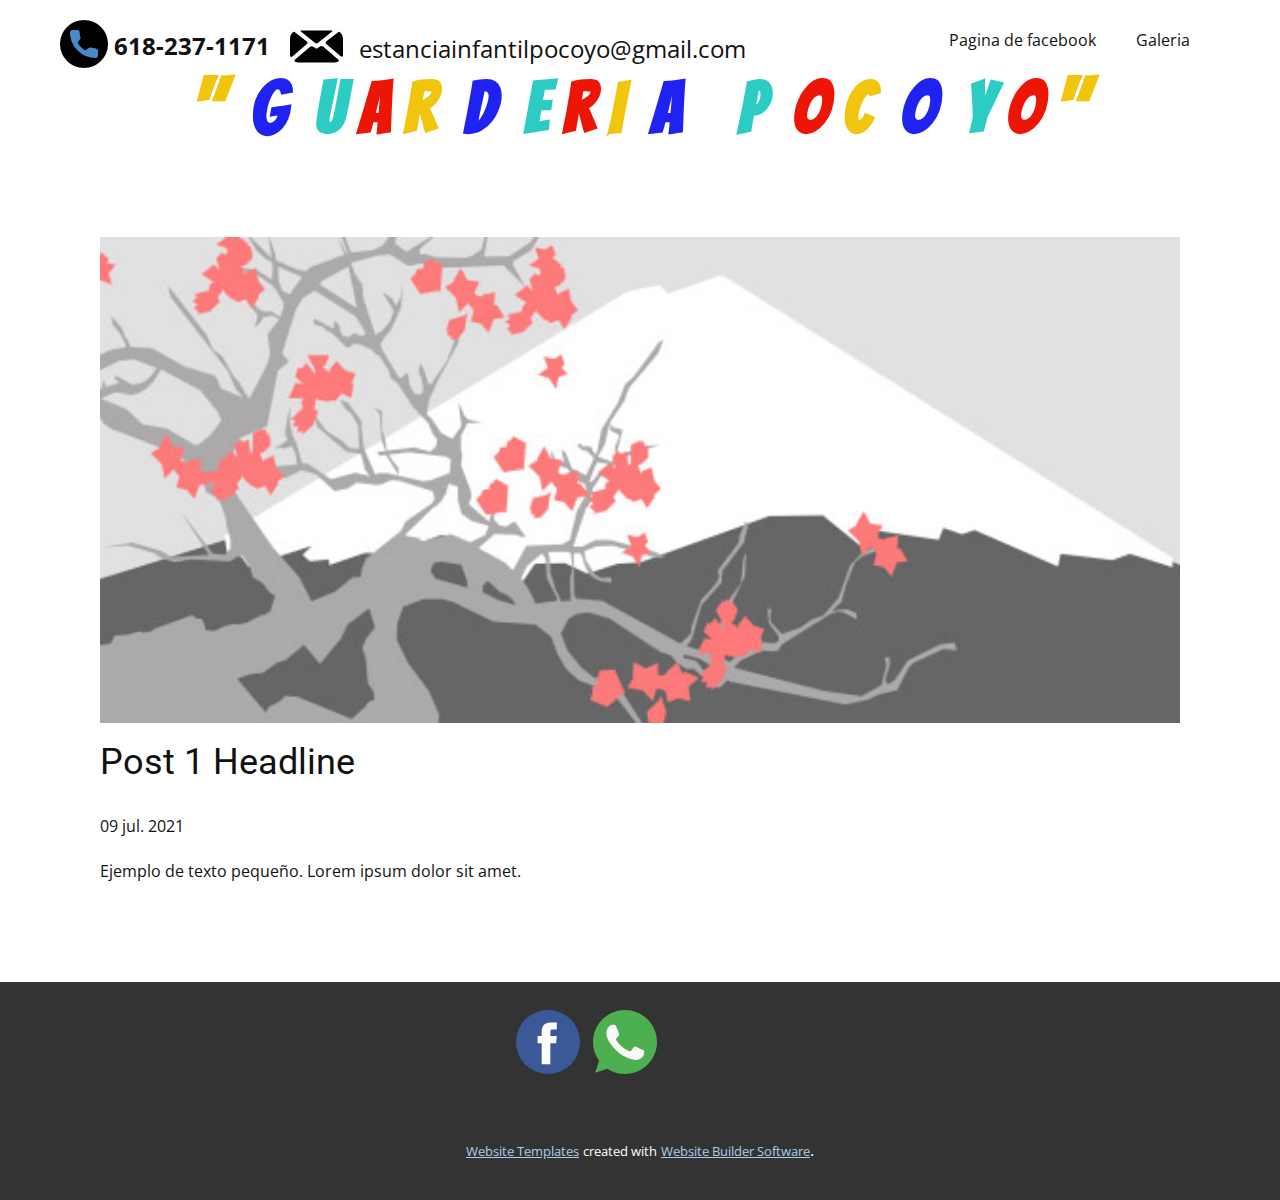
<file: blog/enviar.html>
<!doctype html>
<html style="font-size: 16px;"><head>
    <meta name="viewport" content="width=device-width, initial-scale=1.0">
    <meta charset="utf-8">
    <meta name="keywords" content="Post 1 Headline">
    <meta name="description" content="">
    <meta name="page_type" content="np-template-header-footer-from-plugin">
    <title>Post 1 Headline</title>
    <link rel="stylesheet" href="../nicepage.css" media="screen">
<link rel="stylesheet" href="../Post-Template.css" media="screen">
    <script class="u-script" type="text/javascript" src="../jquery.js" defer=""></script>
    <script class="u-script" type="text/javascript" src="../nicepage.js" defer=""></script>
    <meta name="generator" content="Nicepage 3.19.4, nicepage.com">
    <link id="u-theme-google-font" rel="stylesheet" href="https://fonts.googleapis.com/css?family=Roboto:100,100i,300,300i,400,400i,500,500i,700,700i,900,900i|Open+Sans:300,300i,400,400i,600,600i,700,700i,800,800i">
    <link id="u-page-google-font" rel="stylesheet" href="https://fonts.googleapis.com/css?family=Bangers:400">
    
    
    <script type="application/ld+json">{
		"@context": "http://schema.org",
		"@type": "Organization",
		"name": ""
}</script>
    <meta name="theme-color" content="#478ac9">
    <meta property="og:title" content="Post Template">
    <meta property="og:type" content="website">
  </head>
  <body class="u-body"><header class="u-align-center-xs u-clearfix u-header u-header" id="sec-960d"><div class="u-clearfix u-sheet u-sheet-1">
        <nav class="u-menu u-menu-dropdown u-offcanvas u-menu-1">
          <div class="menu-collapse" style="font-size: 1rem; letter-spacing: 0px;">
            <a class="u-button-style u-custom-left-right-menu-spacing u-custom-padding-bottom u-custom-top-bottom-menu-spacing u-nav-link u-text-active-palette-1-base u-text-hover-palette-2-base" href="#">
              <svg><use xmlns:xlink="http://www.w3.org/1999/xlink" xlink:href="#menu-hamburger"></use></svg>
              <svg version="1.1" xmlns="http://www.w3.org/2000/svg" xmlns:xlink="http://www.w3.org/1999/xlink"><defs><symbol id="menu-hamburger" viewBox="0 0 16 16" style="width: 16px; height: 16px;"><rect y="1" width="16" height="2"></rect><rect y="7" width="16" height="2"></rect><rect y="13" width="16" height="2"></rect>
</symbol>
</defs></svg>
            </a>
          </div>
          <div class="u-custom-menu u-nav-container">
            <ul class="u-nav u-unstyled u-nav-1"><li class="u-nav-item"><a class="u-button-style u-nav-link u-text-active-palette-1-base u-text-hover-palette-2-base" href="https://www.facebook.com/guarderiavillaunion/" style="padding: 10px 20px;">Pagina de facebook</a>
</li><li class="u-nav-item"><a class="u-button-style u-nav-link u-text-active-palette-1-base u-text-hover-palette-2-base" href="../Estancia-infantil-pocoyo.html#sec-863e" data-page-id="177907864" style="padding: 10px 20px;">Galeria</a>
</li></ul>
          </div>
          <div class="u-custom-menu u-nav-container-collapse">
            <div class="u-black u-container-style u-inner-container-layout u-opacity u-opacity-95 u-sidenav">
              <div class="u-sidenav-overflow">
                <div class="u-menu-close"></div>
                <ul class="u-align-center u-nav u-popupmenu-items u-unstyled u-nav-2"><li class="u-nav-item"><a class="u-button-style u-nav-link" href="https://www.facebook.com/guarderiavillaunion/" style="padding: 10px 20px;">Pagina de facebook</a>
</li><li class="u-nav-item"><a class="u-button-style u-nav-link" href="../Estancia-infantil-pocoyo.html#sec-863e" data-page-id="177907864" style="padding: 10px 20px;">Galeria</a>
</li></ul>
              </div>
            </div>
            <div class="u-black u-menu-overlay u-opacity u-opacity-70"></div>
          </div>
        </nav>
        <a href="../mailto:estanciainfantilpocoyo@gmail.com" class="u-active-none u-btn u-btn-rectangle u-button-style u-hover-none u-none u-text-body-color u-btn-1">
          <span style="font-size: 1.125rem;">&nbsp;<span style="font-size: 1.5rem;">estanciainfantilpocoyo@gmail.com</span>
          </span>
        </a><span class="u-icon u-icon-circle u-icon-1"><svg class="u-svg-link" preserveAspectRatio="xMidYMin slice" viewBox="0 0 51.668 51.668" style=""><use xmlns:xlink="http://www.w3.org/1999/xlink" xlink:href="#svg-5a8c"></use></svg><svg class="u-svg-content" viewBox="0 0 51.668 51.668" x="0px" y="0px" id="svg-5a8c" style="enable-background:new 0 0 51.668 51.668;"><g><path style="fill:currentColor;" d="M24.259,22.059L10.875,11.568c-0.87-0.682-0.679-1.234,0.425-1.234h29.066   c1.105,0,1.295,0.552,0.426,1.234L27.408,22.059C26.538,22.74,25.129,22.74,24.259,22.059z M4.674,11.687   c-0.18-0.254-1.081-0.112-1.915,0.612C1.07,13.764,0,15.922,0,18.334v15c0,0.616,0.072,1.214,0.205,1.788   c0.226,0.97,1.284,1.116,2.126,0.401L16.46,23.518c0.842-0.715,0.819-1.847-0.05-2.529L5.062,12.094   C4.909,11.975,4.78,11.837,4.674,11.687z M35.481,20.814c-0.869,0.681-0.894,1.816-0.055,2.535l14,11.994   c0.839,0.719,1.857,0.606,2.059-0.315c0.12-0.546,0.183-1.112,0.183-1.694v-15c0-2.412-1.07-4.57-2.759-6.035   c-0.834-0.724-1.735-0.866-1.915-0.612c-0.107,0.15-0.236,0.288-0.388,0.407L35.481,20.814z M26.544,27.692   c-0.047,0.018-0.094,0.035-0.142,0.049c-0.183,0.054-0.37,0.091-0.561,0.092c-0.206-0.001-0.393-0.038-0.576-0.092   c-0.048-0.014-0.094-0.031-0.142-0.049c-0.18-0.068-0.352-0.155-0.508-0.275c-0.015-0.01-0.954-0.745-1.844-1.442   c-0.87-0.681-2.256-0.653-3.098,0.062L4.918,38.573c-0.842,0.715-0.795,1.841,0.236,2.236C6.038,41.148,6.997,41.334,8,41.334   h35.667c1.071,0,2.091-0.213,3.023-0.597c1.021-0.421,1.055-1.565,0.217-2.284L32.214,25.866c-0.839-0.719-2.224-0.749-3.093-0.067   l-2.041,1.599C26.896,27.537,26.723,27.623,26.544,27.692z"></path>
</g></svg></span>
        <a href="../tel:6182371171" class="u-active-none u-btn u-btn-rectangle u-button-style u-hover-none u-none u-text-body-color u-btn-2">
          <span style="font-weight: 700; font-size: 1.5rem;">&nbsp;618-237-1171</span>
        </a><span class="u-black u-icon u-icon-circle u-spacing-10 u-text-palette-1-base u-icon-2"><svg class="u-svg-link" preserveAspectRatio="xMidYMin slice" viewBox="0 0 384 384" style=""><use xmlns:xlink="http://www.w3.org/1999/xlink" xlink:href="#svg-73cc"></use></svg><svg class="u-svg-content" viewBox="0 0 384 384" x="0px" y="0px" id="svg-73cc" style="enable-background:new 0 0 384 384;"><g><g><path d="M353.188,252.052c-23.51,0-46.594-3.677-68.469-10.906c-10.719-3.656-23.896-0.302-30.438,6.417l-43.177,32.594    c-50.073-26.729-80.917-57.563-107.281-107.26l31.635-42.052c8.219-8.208,11.167-20.198,7.635-31.448    c-7.26-21.99-10.948-45.063-10.948-68.583C132.146,13.823,118.323,0,101.333,0H30.813C13.823,0,0,13.823,0,30.813    C0,225.563,158.438,384,353.188,384c16.99,0,30.813-13.823,30.813-30.813v-70.323C384,265.875,370.177,252.052,353.188,252.052z"></path>
</g>
</g></svg></span>
        <h1 class="u-align-center u-custom-font u-text u-text-custom-color-3 u-text-1" data-animation-name="bounceIn" data-animation-duration="1000" data-animation-delay="0" data-animation-direction="">
          <span class="u-text-palette-3-base">"&nbsp;</span>
          <span class="u-text-custom-color-1">G&nbsp;</span>
          <span class="u-text-palette-4-dark-1">U&nbsp;</span>A&nbsp;<span class="u-text-palette-3-base">R&nbsp;</span>
          <span class="u-text-custom-color-1">D&nbsp;</span>
          <span class="u-text-palette-4-dark-1">E&nbsp;</span>R&nbsp;<span class="u-text-palette-3-base">I&nbsp;</span>
          <span class="u-text-custom-color-1">A&nbsp; &nbsp; <font color="#2cccc4">P&nbsp;</font>
          </span>O&nbsp;<span class="u-text-palette-3-base">C&nbsp;</span>
          <span class="u-text-custom-color-1">O&nbsp;</span>
          <span class="u-text-palette-4-dark-1">Y&nbsp;</span>O <span class="u-text-palette-3-base">"</span>
        </h1>
      </div></header>
    <section class="u-align-center u-clearfix u-section-1" id="sec-86ad">
      <div class="u-clearfix u-sheet u-valign-middle-md u-valign-middle-sm u-valign-middle-xs u-sheet-1"><!--post_details--><!--post_details_options_json--><!--{"source":""}--><!--/post_details_options_json--><!--blog_post-->
        <div class="u-container-style u-expanded-width u-post-details u-post-details-1">
          <div class="u-container-layout u-valign-middle u-container-layout-1"><!--blog_post_image-->
            <img alt="" class="u-blog-control u-expanded-width u-image u-image-default u-image-1" src="[data-uri]"><!--/blog_post_image--><!--blog_post_header-->
            <h2 class="u-blog-control u-text u-text-1">Post 1 Headline</h2><!--/blog_post_header--><!--blog_post_metadata-->
            <div class="u-blog-control u-metadata u-metadata-1"><!--blog_post_metadata_date-->
              <span class="u-meta-date u-meta-icon">09 jul. 2021</span><!--/blog_post_metadata_date--><!--blog_post_metadata_category-->
              <!--/blog_post_metadata_category--><!--blog_post_metadata_comments-->
              <!--/blog_post_metadata_comments-->
            </div><!--/blog_post_metadata--><!--blog_post_content-->
            <div class="u-align-justify u-blog-control u-post-content u-text u-text-2 fr-view">
  Ejemplo de texto pequeño. Lorem ipsum dolor sit amet.
  </div><!--/blog_post_content-->
          </div>
        </div><!--/blog_post--><!--/post_details-->
      </div>
    </section>
    
    
    <footer class="u-clearfix u-footer u-grey-80" id="sec-2fde"><div class="u-align-left u-clearfix u-sheet u-sheet-1"><span class="u-icon u-icon-circle u-text-palette-1-base u-icon-1" data-href="https://www.facebook.com/guarderiavillaunion/"><svg class="u-svg-link" preserveAspectRatio="xMidYMin slice" viewBox="0 0 112.196 112.196" style=""><use xmlns:xlink="http://www.w3.org/1999/xlink" xlink:href="#svg-1e96"></use></svg><svg class="u-svg-content" viewBox="0 0 112.196 112.196" x="0px" y="0px" id="svg-1e96" style="enable-background:new 0 0 112.196 112.196;"><g><circle style="fill:currentColor;" cx="56.098" cy="56.098" r="56.098"></circle><path style="fill:#FFFFFF;" d="M70.201,58.294h-10.01v36.672H45.025V58.294h-7.213V45.406h7.213v-8.34   c0-5.964,2.833-15.303,15.301-15.303L71.56,21.81v12.51h-8.151c-1.337,0-3.217,0.668-3.217,3.513v7.585h11.334L70.201,58.294z"></path>
</g></svg></span><span class="u-icon u-icon-circle u-text-palette-1-base u-icon-2" data-href="https://web.whatsapp.com/"><svg class="u-svg-link" preserveAspectRatio="xMidYMin slice" viewBox="0 0 512 512" style=""><use xmlns:xlink="http://www.w3.org/1999/xlink" xlink:href="#svg-4c28"></use></svg><svg class="u-svg-content" viewBox="0 0 512 512" x="0px" y="0px" id="svg-4c28" style="enable-background:new 0 0 512 512;"><path style="fill:#4CAF50;" d="M256.064,0h-0.128l0,0C114.784,0,0,114.816,0,256c0,56,18.048,107.904,48.736,150.048l-31.904,95.104  l98.4-31.456C155.712,496.512,204,512,256.064,512C397.216,512,512,397.152,512,256S397.216,0,256.064,0z"></path><path style="fill:#FAFAFA;" d="M405.024,361.504c-6.176,17.44-30.688,31.904-50.24,36.128c-13.376,2.848-30.848,5.12-89.664-19.264  C189.888,347.2,141.44,270.752,137.664,265.792c-3.616-4.96-30.4-40.48-30.4-77.216s18.656-54.624,26.176-62.304  c6.176-6.304,16.384-9.184,26.176-9.184c3.168,0,6.016,0.16,8.576,0.288c7.52,0.32,11.296,0.768,16.256,12.64  c6.176,14.88,21.216,51.616,23.008,55.392c1.824,3.776,3.648,8.896,1.088,13.856c-2.4,5.12-4.512,7.392-8.288,11.744  c-3.776,4.352-7.36,7.68-11.136,12.352c-3.456,4.064-7.36,8.416-3.008,15.936c4.352,7.36,19.392,31.904,41.536,51.616  c28.576,25.44,51.744,33.568,60.032,37.024c6.176,2.56,13.536,1.952,18.048-2.848c5.728-6.176,12.8-16.416,20-26.496  c5.12-7.232,11.584-8.128,18.368-5.568c6.912,2.4,43.488,20.48,51.008,24.224c7.52,3.776,12.48,5.568,14.304,8.736  C411.2,329.152,411.2,344.032,405.024,361.504z"></path></svg></span>
      </div></footer>
    <section class="u-backlink u-clearfix u-grey-80">
      <a class="u-link" href="https://nicepage.com/website-templates" target="_blank">
        <span>Website Templates</span>
      </a>
      <p class="u-text">
        <span>created with</span>
      </p>
      <a class="u-link" href="https://nicepage.com/" target="_blank">
        <span>Website Builder Software</span>
      </a>. 
    </section>
  
</body></html>
</file>
